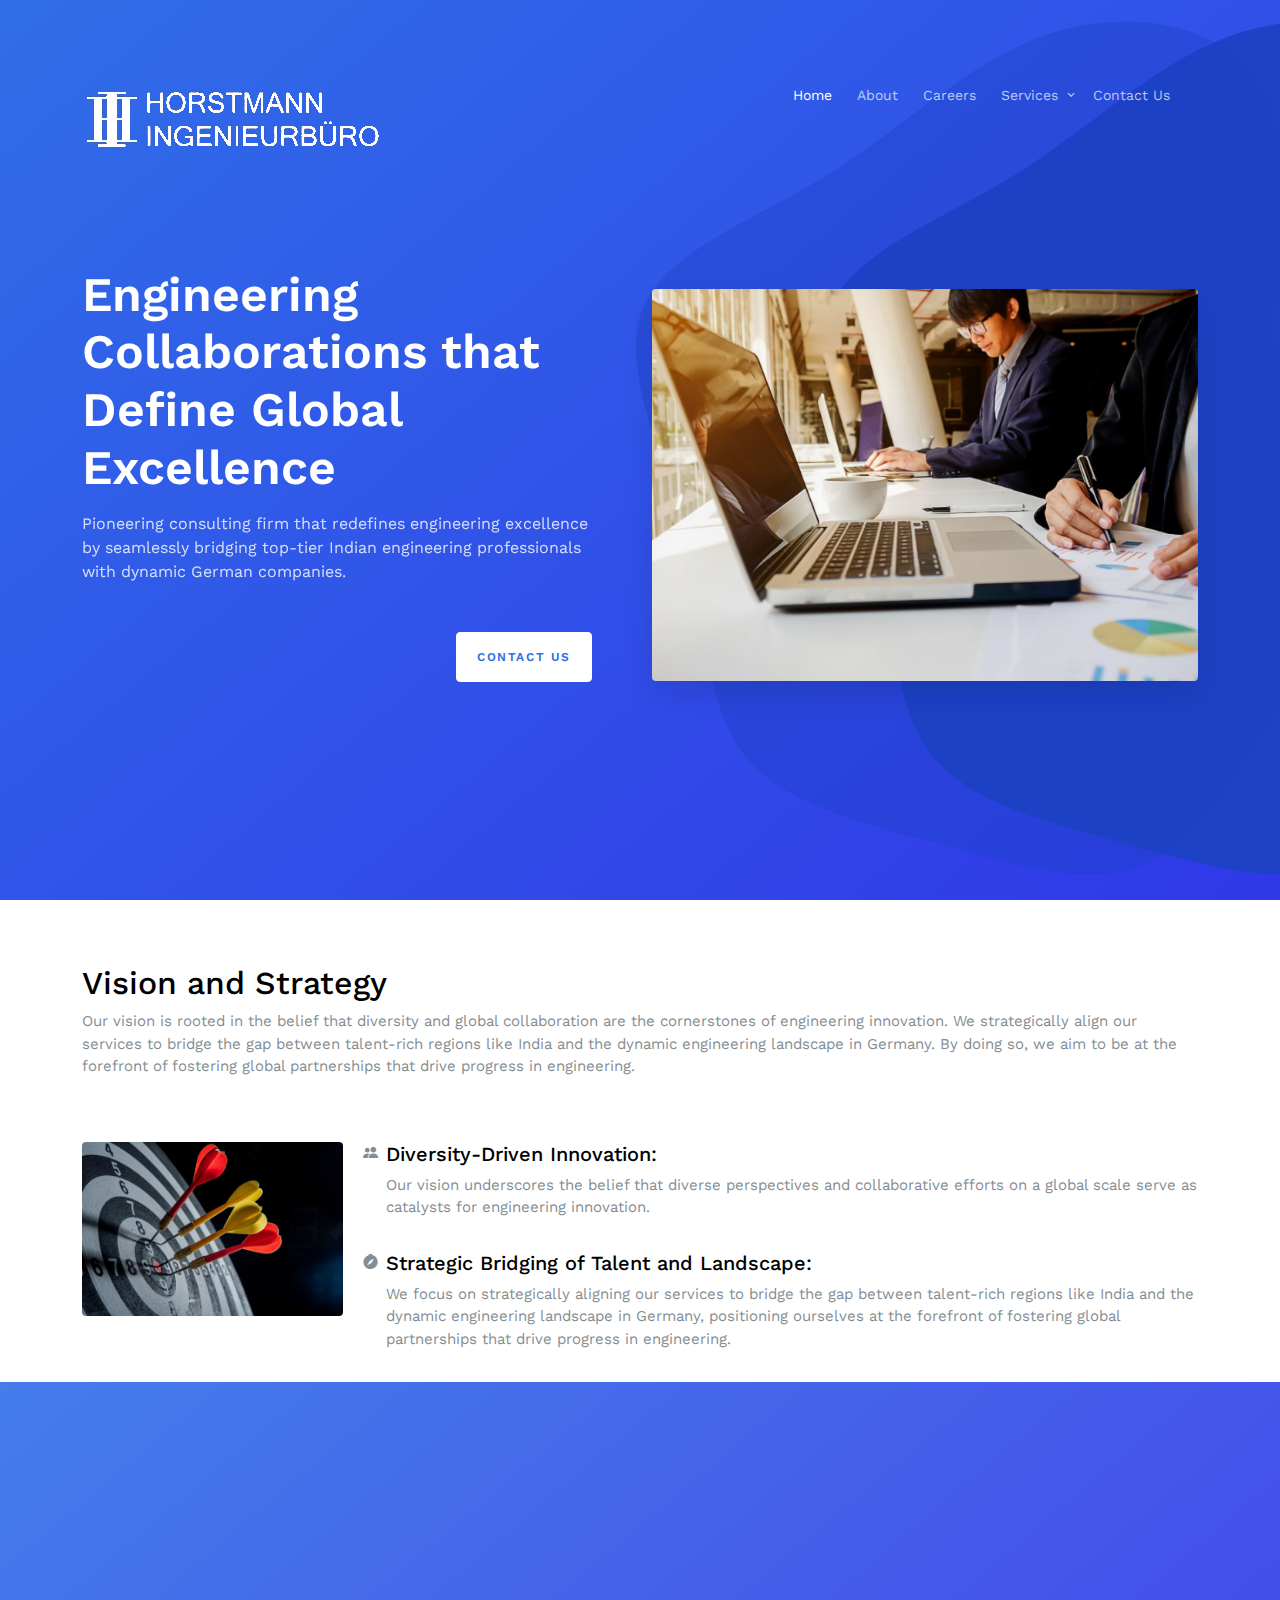
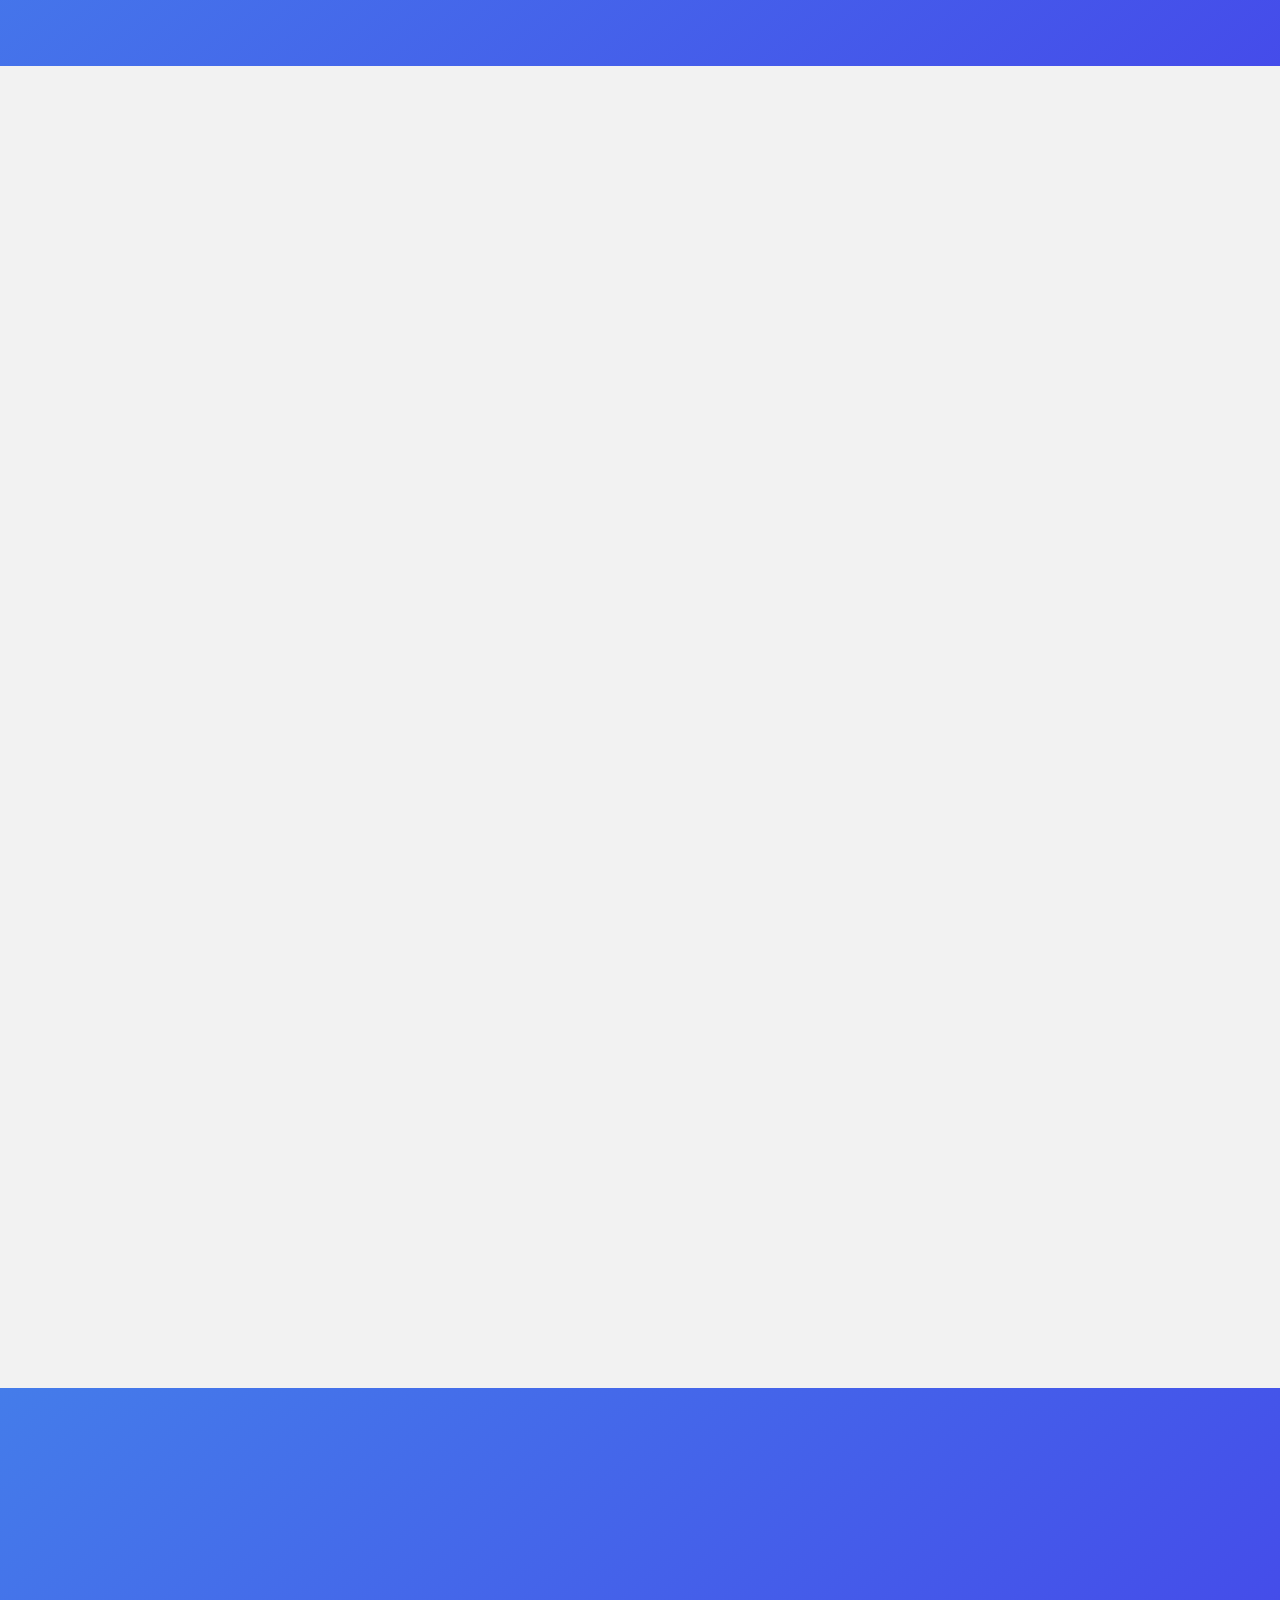
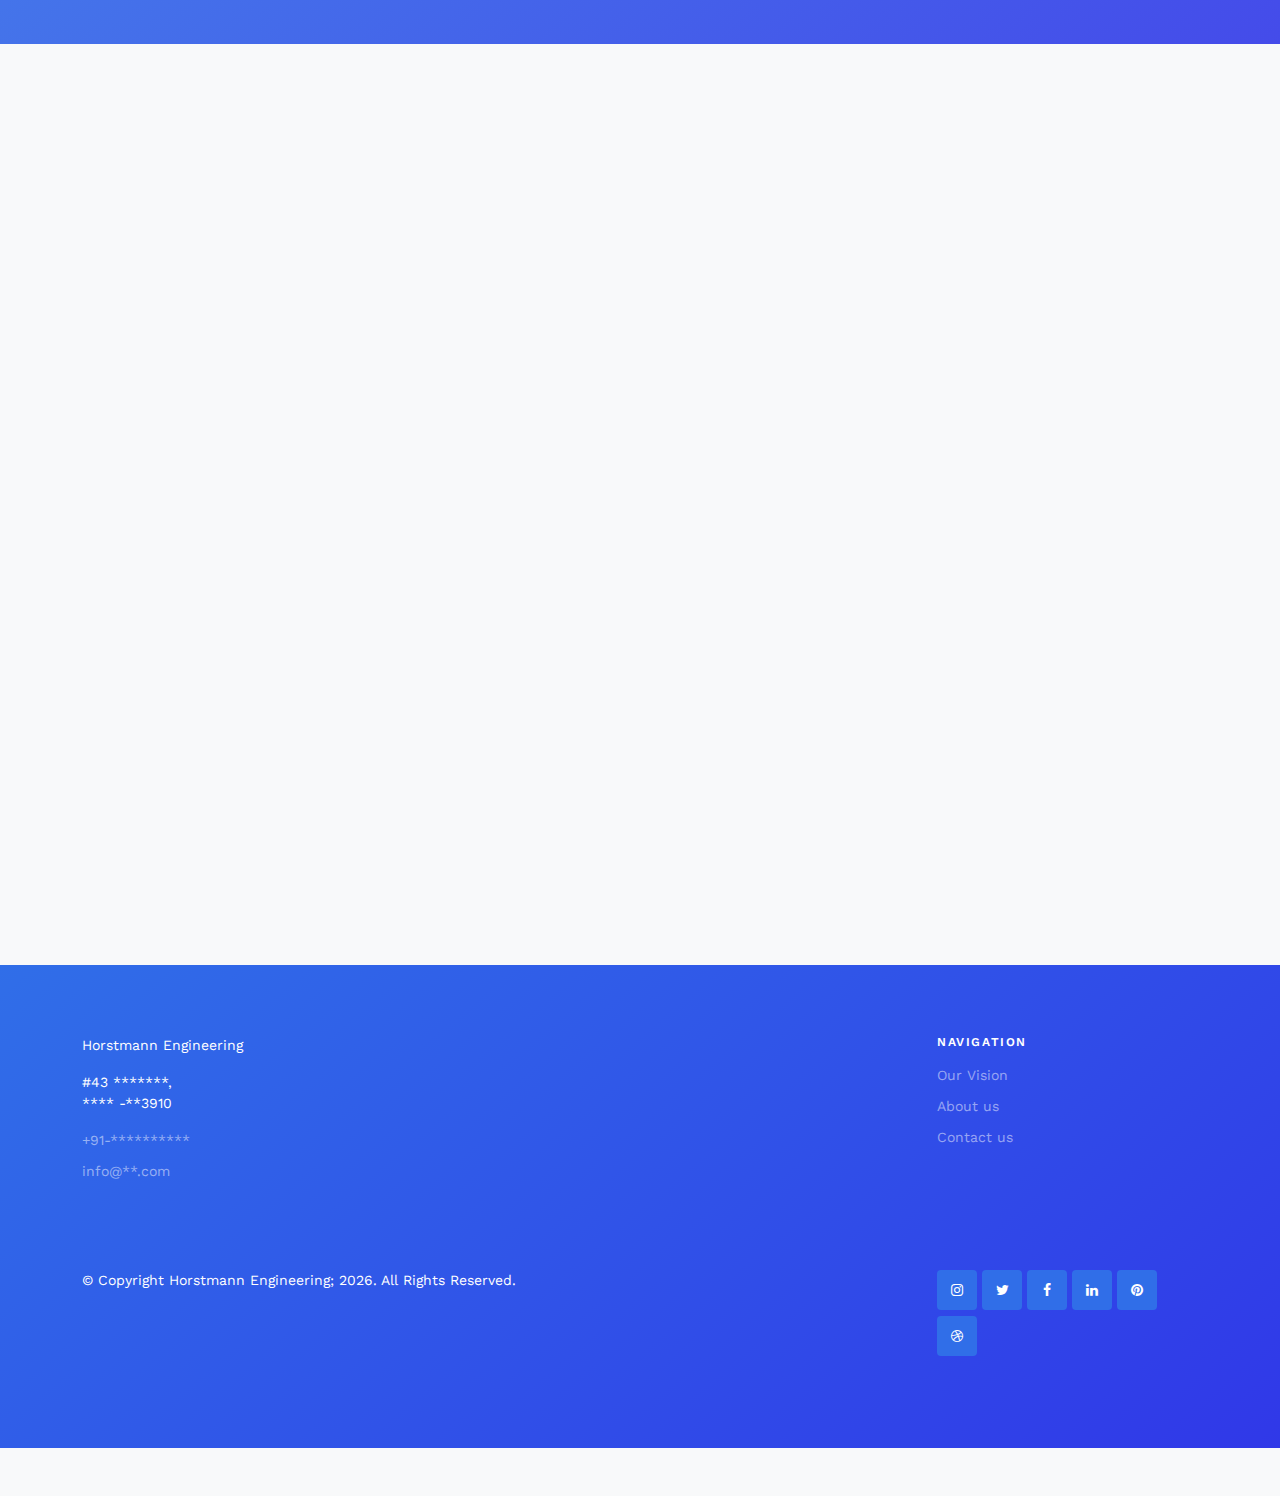
<file: index.html>
<!-- /*
* Template Name: Financing
* Template Author: Untree.co
* Template URI: https://untree.co/
* License: https://creativecommons.org/licenses/by/3.0/
*/ -->
<!doctype html>
<html lang="en">
<head>
	<meta charset="utf-8">
	<meta name="viewport" content="width=device-width, initial-scale=1">
	<meta name="author" content="Untree.co">

	<!-- icon -->
	<link rel="shortcut icon" href="">

	<meta name="description" content="" />
	<meta name="keywords" content="bootstrap, bootstrap5" />

	<link rel="preconnect" href="https://fonts.googleapis.com">
	<link rel="preconnect" href="https://fonts.gstatic.com" crossorigin>
	<link href="https://fonts.googleapis.com/css2?family=Work+Sans:wght@400;600;700&display=swap" rel="stylesheet">


	<link rel="stylesheet" href="fonts/icomoon/style.css">
	<link rel="stylesheet" href="fonts/flaticon/font/flaticon.css">

	<link rel="stylesheet" href="https://cdn.jsdelivr.net/npm/bootstrap-icons@1.8.1/font/bootstrap-icons.css">

	<link rel="stylesheet" href="css/tiny-slider.css">
	<link rel="stylesheet" href="css/aos.css">
	<link rel="stylesheet" href="css/glightbox.min.css">
	<link rel="stylesheet" href="css/style.css">

	<link rel="stylesheet" href="css/flatpickr.min.css">
	<link href="images/icon.jpg" rel="icon">
	



	<title>Horstmann Engineering</title>

	<script>
		function googleTranslateElementInit(){
			new google.translate.TranslateElement(
				{pageLanguage: 'en'},
				'google_translate_element'
			)
		};
	</script>
</head>
<body>

<!-- google translate -->
<div id="google_translate_element"></div>

	<div class="site-mobile-menu site-navbar-target">
		<div class="site-mobile-menu-header">
			<div class="site-mobile-menu-close">
				<span class="icofont-close js-menu-toggle"></span>
			</div>
		</div>
		<div class="site-mobile-menu-body"></div>
	</div>

	<nav class="site-nav">
		<div class="container">
			<div class="menu-bg-wrap">
				<div class="site-navigation">
					<div class="row g-0 align-items-center">
						<div class="col-7">
							<!-- <a href="/" class="logo m-0 float-start">Horstmann Engineering<span class="text-primary">.</span></a> -->
							<!-- <br> -->
							<h1 class="logo me-auto mt-5"><a href="/"><img src="images/logo.jpg" alt="Duxes"><span> </span></a></h1>
						</div>
						<div class="col-5 text-center ">
							<ul class="js-clone-nav d-none d-lg-inline-block text-start site-menu mx-auto">
								<li class="active"><a href="/">Home</a></li>
								<li><a href="about.html">About</a></li>
								<li><a href="career.html">Careers</a></li>

								<li class="has-children">
									<a href="#">Services</a>
									<ul class="dropdown">
										<li>
											<a href="contract.html">Contracts</a>
											
										</li>
										<li>
											<a href="competencies.html">Competencies</a>
											
										</li>
										<li>
											<a href="architectural.html">Architectural Roles</a>
											
										</li>
										<li>
											<a href="simulationandtesting.html">Simulation and Testing</a>
											
										</li>
										<li>
											<a href="engineeringspecili.html">Engineering Specializations</a>
											
										</li>
										
									</ul>
								</li>
								
								<li><a href="contact.html">Contact Us</a></li>
							</ul>
						</div>
					</div>
				</div>
			</div>
		</div>
	</nav>

	<div class="hero overlay">
		<img src="images/blob.svg" alt="" class="img-fluid blob">
		<div class="container">
			<div class="row align-items-center justify-content-between pt-5">
				<div class="col-lg-6 text-center text-lg-start pe-lg-5">
					<h1 class="heading text-white mb-3" data-aos="fade-up"> Engineering Collaborations that Define Global Excellence</h1>
					<p class="text-white mb-5" data-aos="fade-up" data-aos-delay="100">Pioneering consulting firm that redefines engineering excellence by seamlessly bridging top-tier Indian engineering professionals with dynamic German companies.</p>
					<div class="align-items-center mb-5 mm" data-aos="fade-up" data-aos-delay="200">
					</div>
					<div class="text-end" data-aos="fade-up" data-aos-delay="100">
			
						<a href="contact.html" class="btn btn-outline-white-reverse">Contact us</a>
					</div>
				</div>
				<div class="col-lg-6" data-aos="fade-up" data-aos-delay="300">
					<br>
					<div class="img-wrap">
						<img src="images/he-1.jpg" alt="Image" class="img-fluid rounded">
					</div>
				</div>
			</div>
		</div>
	</div>


	<div class="section">
		<div class="container">
			<div class="row justify-content-between">
				<div class="mb-5">
					<h2 class="text-black h2"> Vision and Strategy</h2>
					<p>Our vision is rooted in the belief that diversity and global collaboration are the cornerstones of engineering innovation. We strategically align our services to bridge the gap between talent-rich regions like India and the dynamic engineering landscape in Germany. By doing so, we aim to be at the forefront of fostering global partnerships that drive progress in engineering.</p>
				</div>
				<div class="col-lg-3 mb-4 mb-lg-0">
					<img src="images/vision.jpg" alt="Image" class="img-fluid rounded">
				</div>
				<div class="col-lg-9 ps-lg-2">
					<div class="d-flex mb-3 service-alt">
						<div>
							<span class="bi bi-people-fill me-2"></span>
						</div>
						<div>
							<h3>Diversity-Driven Innovation:</h3>
							<p>Our vision underscores the belief that diverse perspectives and collaborative efforts on a global scale serve as catalysts for engineering innovation.</p>
						</div>
					</div>

					<div class="d-flex mb-3 service-alt">
						<div>
							<span class="bi bi-compass-fill me-2"></span>
						</div>
						<div>
							<h3>Strategic Bridging of Talent and Landscape:</h3>
							<p>We focus on strategically aligning our services to bridge the gap between talent-rich regions like India and the dynamic engineering landscape in Germany, positioning ourselves at the forefront of fostering global partnerships that drive progress in engineering.</p>
						</div>
					</div>

				</div>

			</div>
		</div>
	</div>



	<div class="section sec-cta overlay" style="background-image: url('images/bghero.jpg')">
		<div class="container">
			<div class="row justify-content-between align-items-center">
				<div class="col-lg-12" data-aos="fade-up" data-aos-delay="0">
					<h3>Crafting the Future of Innovation and Collaboration in Engineering Consulting</h3>
					<p>Transcends the traditional consulting model, embodying a dynamic community of forward-thinking individuals, innovators, and collaborators. Together, we are reshaping the landscape of engineering consulting, embarking on a transformative journey project by project. Whether you're a company in search of skilled engineering talent or an engineer seeking exciting opportunities, we extend an invitation to join our narrative of innovation and success. Become an integral part of our vibrant community, where expertise converges with creativity, and together, we redefine the future of engineering excellence.</p>
				</div>
				<div class="text-end" data-aos="fade-up" data-aos-delay="100">
				
					<a href="about.html" class="btn btn-outline-white-reverse">More About Us</a>
				</div>
			</div>
		</div>
	</div>



<div class="section sec-services">
	<div class="container">
		<div class="row mb-5">
			<div class="col-lg-12 mx-auto text-center" data-aos="fade-up">
				<h2 class="heading text-primary">Our Services</h2>
				<p>Horstmann Engineering extends a warm welcome to a realm where engineering brilliance converges with customized collaboration. Our diverse services range from dynamic workforce solutions to transparent work contracts, ensuring flexibility and clarity in every project engagement. Uncover a spectrum of competencies, including strategic management, project and product management, market surveillance, and sales/aftersales. From architects to IT specialists, we bring precision to requirements design, system architecture, simulation solutions, and testing. Join us on a transformative journey in redefining engineering, where each contract is meticulously crafted, and every collaboration propels us forward into the realm of innovation.</p>
			</div>
		</div>

		<div class="row justify-content-center">
			<div class="col-12 col-sm-6 col-md-6 col-lg-4 " data-aos="fade-up">

				<div class="service text-center">
					<img src="images/contracts-1.jpg" class="card-img-top" alt="...">
					<div>
						<br>
						<h3>Contracts</h3>
						<p class="mb-4">Far far away, behind the word mountains, far from the countries Vokalia and Consonantia, there live the blind texts. </p>
						<p><a href="contract.html" class="btn btn-outline-primary py-2 px-3">Read more</a></p>
					</div>
				</div>

			</div>
			<div class="col-12 col-sm-6 col-md-6 col-lg-4" data-aos="fade-up" data-aos-delay="100">
				<div class="service text-center">
					<img src="images/comp-2.jpg" class="card-img-top" alt="...">
					<div>
						<br>
						<h3>Competencies</h3>
						<p class="mb-4">Far far away, behind the word mountains, far from the countries Vokalia and Consonantia, there live the blind texts. </p>
						<p><a href="competencies.html" class="btn btn-outline-primary py-2 px-3">Read more</a></p>
					</div>
				</div>
			</div>
			<div class="col-12 col-sm-6 col-md-6 col-lg-4" data-aos="fade-up" data-aos-delay="200">
				<div class="service text-center">
					<img src="images/ar-3.jpg" class="card-img-top" alt="...">
					<div>
						<br>
						<h3>Architectural Roles</h3>
						<p class="mb-4">Far far away, behind the word mountains, far from the countries Vokalia and Consonantia, there live the blind texts. </p>
						<p><a href="architectural.html" class="btn btn-outline-primary py-2 px-3">Read more</a></p>
					</div>
				</div>
			</div>
			<div class="col-12 col-sm-6 col-md-6 col-lg-4" data-aos="fade-up" data-aos-delay="100">

				<div class="service text-center">
					<img src="images/st-4.jpg" class="card-img-top" alt="...">
					<div>
						<br>
						<h3>Simulation and Testing</h3>
						<p class="mb-4">Far far away, behind the word mountains, far from the countries Vokalia and Consonantia, there live the blind texts. </p>
						<p><a href="simulationandtesting.html" class="btn btn-outline-primary py-2 px-3">Read more</a></p>
					</div>
				</div>

			</div>
			<div class="col-12 col-sm-6 col-md-6 col-lg-4" data-aos="fade-up" data-aos-delay="200">
				<div class="service text-center">
					<img src="images/es-5.jpg" class="card-img-top" alt="...">
					
					<div>
						<br>
						<h3>Engineering Specializations</h3>
						<p class="mb-4">Far far away, behind the word mountains, far from the countries Vokalia and Consonantia, there live the blind texts. </p>
						<p><a href="engineeringspecili.html" class="btn btn-outline-primary py-2 px-3">Read more</a></p>
					</div>
				</div>
			</div>
			</div>

		</div>
	</div>
</div>


<div class="section sec-cta overlay" style="background-image: url('images/scope.jpeg')">
	<div class="container">
		<div class="row justify-content-between align-items-center">
			<div class="col-lg-12" data-aos="fade-up" data-aos-delay="0">
				<h3>Integrated Engineering Solutions</h3>
				<p>Offers a comprehensive scope of services tailored to meet the diverse needs of engineering projects. From project inception to after-sales support, our extensive range encompasses development services, efficient project management, proactive market analysis, precise requirements definition, expert prototype and sample construction, streamlined manufacturing processes, optimized series production, rigorous testing protocols, dedicated service offerings, efficient material management, seamless logistics solutions, and stringent quality control measures. With a commitment to innovation, precision, and efficiency at every stage, we ensure the success of projects by delivering high-quality products that exceed expectations. Our after-sales support further guarantees customer satisfaction through ongoing assistance and maintenance, reinforcing a positive and lasting customer experience.</p>
			</div>
		</div>
	</div>
</div>

<div class="section sec-portfolio bg-light pb-5	">
	<div class="container">
		<div class="row mb-5">
			<div class="col-lg-12 mx-auto text-center ">
				<h2 class="heading text-primary mb-3" data-aos="fade-up" data-aos-delay="0">Innovative Engineering Solutions Across Industries</h2>
				<p class="mb-4" data-aos="fade-up" data-aos-delay="100">Excelling across diverse sectors such as consumer products, industrial engineering, automotive, aviation, and information technology, this engineering firm utilizes innovative solutions. They enhance consumer experiences, drive efficiency in industrial projects, innovate in automotive engineering, provide precision solutions for aviation, and contribute significantly to the dynamic Information Technology field. Their impact spans cutting-edge designs, efficient manufacturing processes, and technological advancements across various industries.
				</p>

				<div id="post-slider-nav" data-aos="fade-up" data-aos-delay="200">
					<button class="btn btn-primary py-2" class="prev" data-controls="prev">Prev</button>
					<button class="btn btn-primary py-2" class="next" data-controls="next">Next</button>
				</div>

			</div>
			
		</div>

	
	
	</div>

	
	

	 <div class="post-slider-wrap" data-aos="fade-up" data-aos-delay="300">
		<div id="post-slider" class="post-slider"> 
			
			
			



			
			<div class="item">
				<div class="card d-block">
					
					<div class="card">
					<img src="images/cons-1.jpg" class="card-img-top" alt="Image">
					<span class="border border-white"></span>
				</div>
					<div class="card-body">
						<h5 class="card-title d-flex justify-content-center">Consumer</h5>
						<p>The company focuses on enhancing consumer experiences by leveraging expertise in cutting-edge product design and efficient manufacturing processes. </p>
					</div>
				</div>
			</div>

			<div class="item">
				<div class="card">
					<div class="card">
					<img src="images/indu-2.jpg" class="card-img-top" alt="Image">
				</div>
					<div class="card-body">
						<h5 class="card-title d-flex justify-content-center">Industry</h5>
						<p>Horstmann Engineering drives efficiency and innovation in industrial engineering projects, offering solutions that cover the entire industrial spectrum and integrate advanced technologies seamlessly.</p>
					</div>
				</div>
			</div>

			<div class="item">
				<div class="card">
					<div class="card">
					<img src="images/auto.jpeg" class="card-img-top" alt="Image">
				</div>
					<div class="card-body">
						<h5 class="card-title d-flex justify-content-center">Automobile</h5>
						<p>Specializing in automotive engineering, the company navigates the fast-paced industry by conceptualizing futuristic vehicle designs and implementing advanced manufacturing techniques.</p>
					</div>
				</div>
			</div>

			<div class="item">
				<div class="card">
					<div class="card">
					<img src="images/avia-4.jpg" class="card-img-top" alt="Image">
				</div>
					<div class="card-body">
						<h5 class="card-title d-flex justify-content-center">Aviation</h5>
						<p>With a focus on precision engineering, Horstmann Engineering delivers solutions for the aviation sector, ensuring safety, efficiency, and the incorporation of cutting-edge technology in every project.</p>
					</div>
				</div>
			</div>

			<div class="item">
				<div class="card">
				<div class="card">
					<img src="images/it-5.jpg" class="card-img-top " alt="Image">
				</div>
					<div class="card-body">
						<h5 class="card-title d-flex justify-content-center">Information Technology</h5>
						<p> Playing a pivotal role in the dynamic field of IT, the company contributes to technological innovation through services ranging from software development to optimizing IT infrastructure.</p>
					</div>
				</div>
			</div>


		</div>
	</div> 

	
	




	<div class="site-footer">
		<div class="container">
			<div class="row">
				<div class="col-lg-9">
						<div class="widget">
						<p>Horstmann Engineering</p>
						<address>#43 *******, <br> **** -**3910</address>
						<ul class="list-unstyled links">
							<li><a href="tel://11234567890">+91-**********</a></li>
							<li><a href="mailto:info@mydomain.com">info@**.com</a></li>
						</ul>
					</div> <!-- /.widget -->
				</div> <!-- /.col-lg-4 -->
				
				<div class="col-lg-3">
					<div class="widget">
						<h3>Navigation</h3>
						<ul class="list-unstyled links mb-4">
							<li><a href="#">Our Vision</a></li>
							<li><a href="#">About us</a></li>
							<li><a href="#">Contact us</a></li>
						</ul>

							</div> <!-- /.widget -->
				</div> <!-- /.col-lg-4 -->
			</div> <!-- /.row -->

			<div class="row mt-5">
				<div class="col-9">
					<!-- 
              **==========
              NOTE: 
              Please don't remove this copyright link unless you buy the license here https://untree.co/license/  
              **==========
            -->

            <p> &copy Copyright Horstmann Engineering; <script>document.write(new Date().getFullYear());</script>. All Rights Reserved. <!-- License information: https://untree.co/license/ -->
            </p>
          </div>
		  <div class="col-3">
						<ul class="list-unstyled social">
							<li><a href="#"><span class="icon-instagram"></span></a></li>
							<li><a href="#"><span class="icon-twitter"></span></a></li>
							<li><a href="#"><span class="icon-facebook"></span></a></li>
							<li><a href="#"><span class="icon-linkedin"></span></a></li>
							<li><a href="#"><span class="icon-pinterest"></span></a></li>
							<li><a href="#"><span class="icon-dribbble"></span></a></li>
						</ul>
		  </div>
        </div>
      </div> <!-- /.container -->
    </div> <!-- /.site-footer -->

    <!-- Preloader -->
    <div id="overlayer"></div>
    <div class="loader">
    	<div class="spinner-border text-primary" role="status">
    		<span class="visually-hidden">Loading...</span>
    	</div>
    </div>


    <script src="js/bootstrap.bundle.min.js"></script>
    <script src="js/tiny-slider.js"></script>

    <script src="js/flatpickr.min.js"></script>


    <script src="js/aos.js"></script>
    <script src="js/glightbox.min.js"></script>
    <script src="js/navbar.js"></script>
    <script src="js/counter.js"></script>
    <script src="js/custom.js"></script>


<!-- <script src="general.js"></script> -->
	<script src="https://translate.google.com/translate_a/element.js?cb=googleTranslateElementInit"></script>
	

	

  </body>
  </html>
</file>
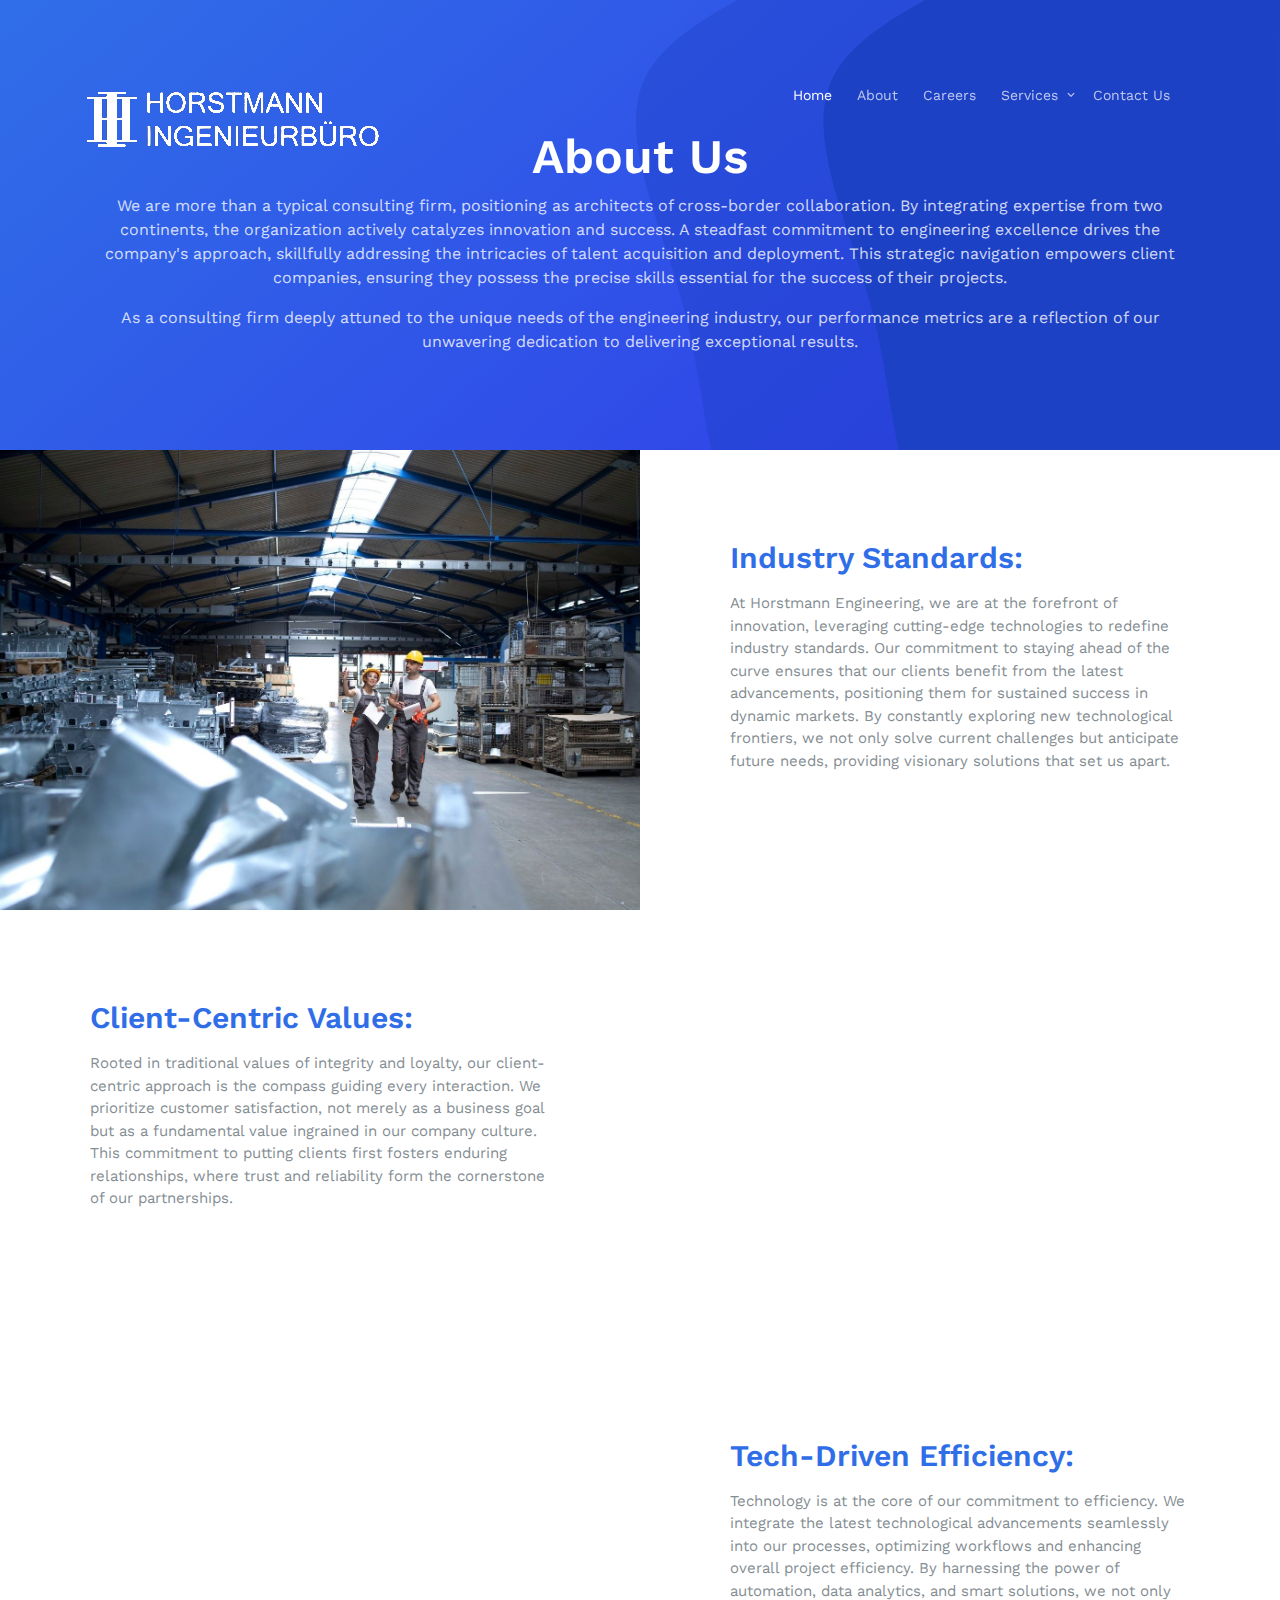
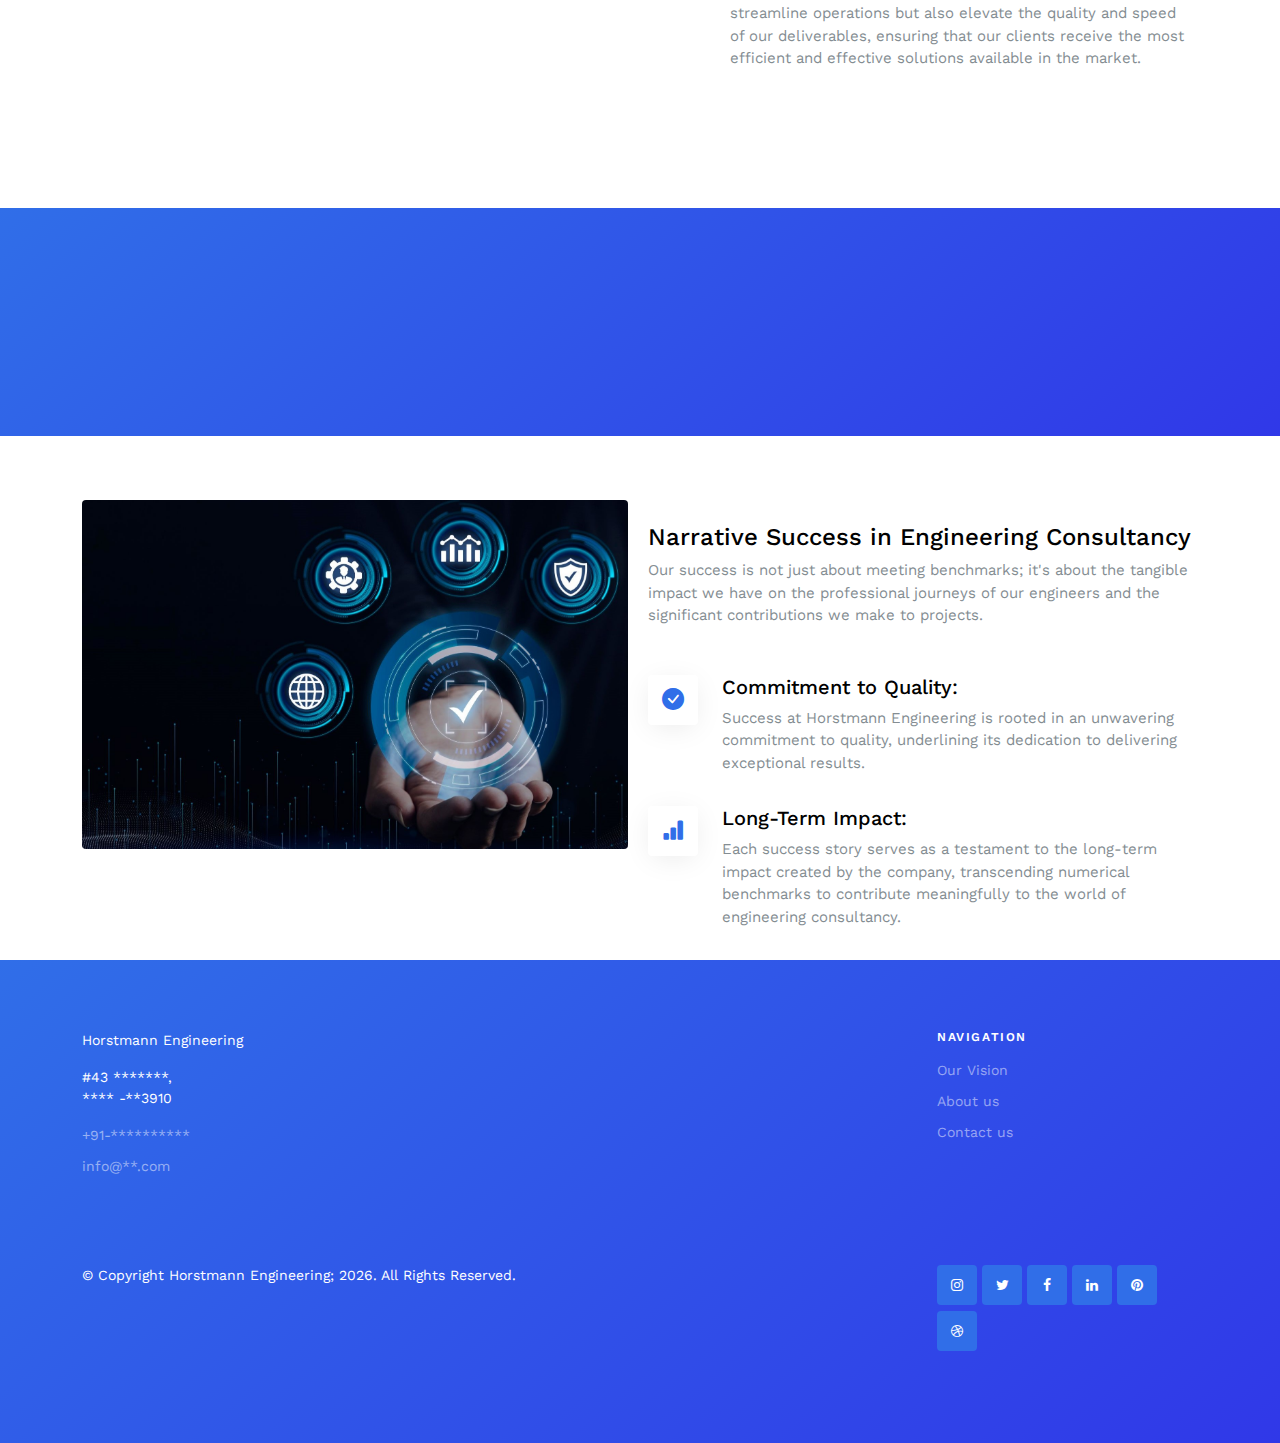
<file: about.html>
<!-- /*
* Template Name: Financing
* Template Author: Untree.co
* Template URI: https://untree.co/
* License: https://creativecommons.org/licenses/by/3.0/
*/ -->
<!doctype html>
<html lang="en">
<head>
	<meta charset="utf-8">
	<meta name="viewport" content="width=device-width, initial-scale=1">
	<meta name="author" content="Untree.co">

	<link rel="shortcut icon" href="****">  <!-- Website ICON  -->

	<meta name="description" content="" />
	<meta name="keywords" content="bootstrap, bootstrap5" />

	<link rel="preconnect" href="https://fonts.googleapis.com">
	<link rel="preconnect" href="https://fonts.gstatic.com" crossorigin>
	<link href="https://fonts.googleapis.com/css2?family=Work+Sans:wght@400;600;700&display=swap" rel="stylesheet">


	<link rel="stylesheet" href="fonts/icomoon/style.css">
	<link rel="stylesheet" href="fonts/flaticon/font/flaticon.css">

	<link rel="stylesheet" href="https://cdn.jsdelivr.net/npm/bootstrap-icons@1.8.1/font/bootstrap-icons.css">

	<link rel="stylesheet" href="css/tiny-slider.css">
	<link rel="stylesheet" href="css/aos.css">
	<link rel="stylesheet" href="css/glightbox.min.css">
	<link rel="stylesheet" href="css/style.css">
	<link href="images/icon.jpg" rel="icon">
	<link rel="stylesheet" href="css/flatpickr.min.css">


	<title>Horstmann Engineering</title>
	<script>
		function googleTranslateElementInit(){
			new google.translate.TranslateElement(
				{pageLanguage: 'en'},
				'google_translate_element'
			)
		};
	</script>
</head>
<body>



	<!-- google translator -->
	<div id="google_translate_element"></div>





	<div class="site-mobile-menu site-navbar-target">
		<div class="site-mobile-menu-header">
			<div class="site-mobile-menu-close">
				<span class="icofont-close js-menu-toggle"></span>
			</div>
		</div>
		<div class="site-mobile-menu-body"></div>
	</div>

	<nav class="site-nav">
		<div class="container">
			<div class="menu-bg-wrap">
				<div class="site-navigation">
					<div class="row g-0 align-items-center">
						<div class="col-7">
							<!-- <a href="index.html" class="logo m-0 float-start">Horstmann Engineering<span class="text-primary">.</span></a> -->
							<!-- <br> -->
							<h1 class="logo me-auto mt-5"><a href="/"><img src="images/logo.jpg" alt="Duxes"><span> </span></a></h1>
						</div>
						<div class="col-5 text-center ">
							<ul class="js-clone-nav d-none d-lg-inline-block text-start site-menu mx-auto">
								<li class="active"><a href="index.html">Home</a></li>
								<li><a href="#">About</a></li>
								<li><a href="career.html">Careers</a></li>

								<li class="has-children">
									<a href="#">Services</a>
									<ul class="dropdown">
										<li>
											<a href="contract.html">Contracts</a>
											
										</li>
										<li>
											<a href="competencies.html">Competencies</a>
										</li>
										<li>
											<a href="architectural.html">Architectural Roles</a>
										</li>
										<li>
											<a href="simulationandtesting.html">Simulation and Testing</a>
												</li>
										<li>
											<a href="engineeringspecili.html">Engineering Specializations</a>
												</li>
										
									</ul>
								</li>
								<li><a href="contact.html">Contact Us</a></li>
							</ul>
						</div>
					</div>
				</div>
			</div>
		</div>
	</nav>

	<div class="hero overlay inner-page">
		<img src="images/blob.svg" alt="" class="img-fluid blob">
		<div class="container">
			<div class="row align-items-center justify-content-center text-center pt-5">
				<div class="col-lg-12">
					<h3 class="heading text-white" data-aos="fade-up">About Us</h3>
					<p>We are more than a typical consulting firm, positioning as architects of cross-border collaboration. By integrating expertise from two continents, the organization actively catalyzes innovation and success. A steadfast commitment to engineering excellence drives the company's approach, skillfully addressing the intricacies of talent acquisition and deployment. This strategic navigation empowers client companies, ensuring they possess the precise skills essential for the success of their projects.</p>
					<p> As a consulting firm deeply attuned to the unique needs of the engineering industry, our performance metrics are a reflection of our unwavering dedication to delivering exceptional results. </p>
				</div>
			</div>
		</div>
	</div>

	<div class="section sec-halfs py-0">
		<div class="half-content d-lg-flex align-items-stretch">
			<div class="img" style="background-image: url('images/is.jpg')" data-aos="fade-in" data-aos-delay="100">
				
			</div>
			<div class="text">
				<h2 class="heading text-primary mb-3">Industry Standards:</h2>
				<p class="mb-5">At Horstmann Engineering, we are at the forefront of innovation, leveraging cutting-edge technologies to redefine industry standards. Our commitment to staying ahead of the curve ensures that our clients benefit from the latest advancements, positioning them for sustained success in dynamic markets. By constantly exploring new technological frontiers, we not only solve current challenges but anticipate future needs, providing visionary solutions that set us apart.</p>
			</div>
		</div>

		<div class="half-content d-lg-flex align-items-stretch">
			<div class="img order-md-2" style="background-image: url('images/ccv.jpg')" data-aos="fade-in">
				
			</div>
			<div class="text">
				<h2 class="heading text-primary mb-3">Client-Centric Values:</h2>
				<p class="mb-5">Rooted in traditional values of integrity and loyalty, our client-centric approach is the compass guiding every interaction. We prioritize customer satisfaction, not merely as a business goal but as a fundamental value ingrained in our company culture. This commitment to putting clients first fosters enduring relationships, where trust and reliability form the cornerstone of our partnerships.</p>
			</div>
		</div>
		<div class="half-content d-lg-flex align-items-stretch">
			<div class="img" style="background-image: url('images/ead.jpg')" data-aos="fade-in" data-aos-delay="100">
				
			</div>
			<div class="text">
				<h2 class="heading text-primary mb-3">Tech-Driven Efficiency:</h2>
				<p class="mb-5">Technology is at the core of our commitment to efficiency. We integrate the latest technological advancements seamlessly into our processes, optimizing workflows and enhancing overall project efficiency. By harnessing the power of automation, data analytics, and smart solutions, we not only streamline operations but also elevate the quality and speed of our deliverables, ensuring that our clients receive the most efficient and effective solutions available in the market.
				</p>
			</div>
		</div>
	</div>

	<div class="section sec-features">
		<div class="container ">
			<div class="row g-5 d-flex justify-content-center">
				<div class="col-12 col-sm-6 col-md-6 col-lg-4" data-aos="fade-up" data-aos-delay="0">
					<div class="feature d-flex">
						<span class="bi-wallet-fill"></span>
						<div>
							<h3>Architects of Cross-Border Collaboration</h3>
							<p>Horstmann Engineering goes beyond conventional consulting, actively shaping cross-border collaboration by harnessing expertise from two continents.</p>
						</div>
					</div>
				</div>
				<div class="col-12 col-sm-6 col-md-6 col-lg-4" data-aos="fade-up" data-aos-delay="100">
					<div class="feature d-flex">
						<span class="bi-gear-wide"></span>
						
						<div>
							<h3>Engineering Excellence as a Driver</h3>
							<p>The organization prioritizes engineering excellence, serving as a cornerstone for their operations and ensuring a high standard in every aspect of their work.</p>
						</div>
					</div>
				</div>
				<div class="col-12 col-sm-6 col-md-6 col-lg-4" data-aos="fade-up" data-aos-delay="200">
					<div class="feature d-flex">
						<span class="bi-pie-chart-fill"></span>
						<div>
							<h3>Strategic Talent Navigation</h3>
							<p>Navigating the complexities of talent acquisition and deployment, Horstmann Engineering empowers client companies by strategically aligning the right skills with project requirements.</p>
						</div>
					</div>
				</div>
			</div>
		</div>
	</div>

	
	



	<div class="section">
		<div class="container">
			<div class="row justify-content-between">
				<div class="col-lg-6 mb-4 mb-lg-0">
					<img src="images/anp.jpg" alt="Image" class="img-fluid rounded
					">
				</div>
				<div class="col-lg-6 ps-lg-2">
					<div class="mb-5">
						<br>
						<h2 class="text-black h4">Narrative Success in Engineering Consultancy</h2>
						<p>Our success is not just about meeting benchmarks; it's about the tangible impact we have on the professional journeys of our engineers and the significant contributions we make to projects.</p>
					</div>
					<div class="d-flex mb-3 service-alt">
						<div>
							<span class="bi-check-circle-fill me-4"></span>
						</div>
						<div>
							<h3>Commitment to Quality:</h3>
							<p>Success at Horstmann Engineering is rooted in an unwavering commitment to quality, underlining its dedication to delivering exceptional results.	</p>
						</div>
					</div>

					<div class="d-flex mb-3 service-alt">
						<div>
							<span class="bi-bar-chart-fill me-4"></span>
						</div>
						<div>
							<h3>Long-Term Impact: </h3>
							<p>Each success story serves as a testament to the long-term impact created by the company, transcending numerical benchmarks to contribute meaningfully to the world of engineering consultancy.</p>
						</div>
					</div>

				</div>

			</div>
		</div>
	</div>


	<div class="site-footer">
		<div class="container">
			<div class="row">
				<div class="col-lg-9">
						<div class="widget">
						<p>Horstmann Engineering</p>
						<address>#43 *******, <br> **** -**3910</address>
						<ul class="list-unstyled links">
							<li><a href="tel://11234567890">+91-**********</a></li>
							<li><a href="mailto:info@mydomain.com">info@**.com</a></li>
						</ul>
					</div> <!-- /.widget -->
				</div> <!-- /.col-lg-4 -->
				
				<div class="col-lg-3">
					<div class="widget">
						<h3>Navigation</h3>
						<ul class="list-unstyled links mb-4">
							<li><a href="#">Our Vision</a></li>
							<li><a href="#">About us</a></li>
							<li><a href="#">Contact us</a></li>
						</ul>

							</div> <!-- /.widget -->
				</div> <!-- /.col-lg-4 -->
			</div> <!-- /.row -->

			<div class="row mt-5">
				<div class="col-9">
					<!-- 
              **==========
              NOTE: 
              Please don't remove this copyright link unless you buy the license here https://untree.co/license/  
              **==========
            -->

            <p> &copy Copyright Horstmann Engineering; <script>document.write(new Date().getFullYear());</script>. All Rights Reserved. <!-- License information: https://untree.co/license/ -->
            </p>
          </div>
		  <div class="col-3">
						<ul class="list-unstyled social">
							<li><a href="#"><span class="icon-instagram"></span></a></li>
							<li><a href="#"><span class="icon-twitter"></span></a></li>
							<li><a href="#"><span class="icon-facebook"></span></a></li>
							<li><a href="#"><span class="icon-linkedin"></span></a></li>
							<li><a href="#"><span class="icon-pinterest"></span></a></li>
							<li><a href="#"><span class="icon-dribbble"></span></a></li>
						</ul>
		  </div>
        </div>
      </div> <!-- /.container -->
    </div> <!-- /.site-footer -->

    <!-- Preloader -->
    <div id="overlayer"></div>
    <div class="loader">
    	<div class="spinner-border text-primary" role="status">
    		<span class="visually-hidden">Loading...</span>
    	</div>
    </div>


    <script src="js/bootstrap.bundle.min.js"></script>
    <script src="js/tiny-slider.js"></script>

    <script src="js/flatpickr.min.js"></script>


    <script src="js/aos.js"></script>
    <script src="js/glightbox.min.js"></script>
    <script src="js/navbar.js"></script>
    <script src="js/counter.js"></script>
    <script src="js/custom.js"></script>
	
	<script src="https://translate.google.com/translate_a/element.js?cb=googleTranslateElementInit"></script>
	
	


  </body>
  </html>
</file>
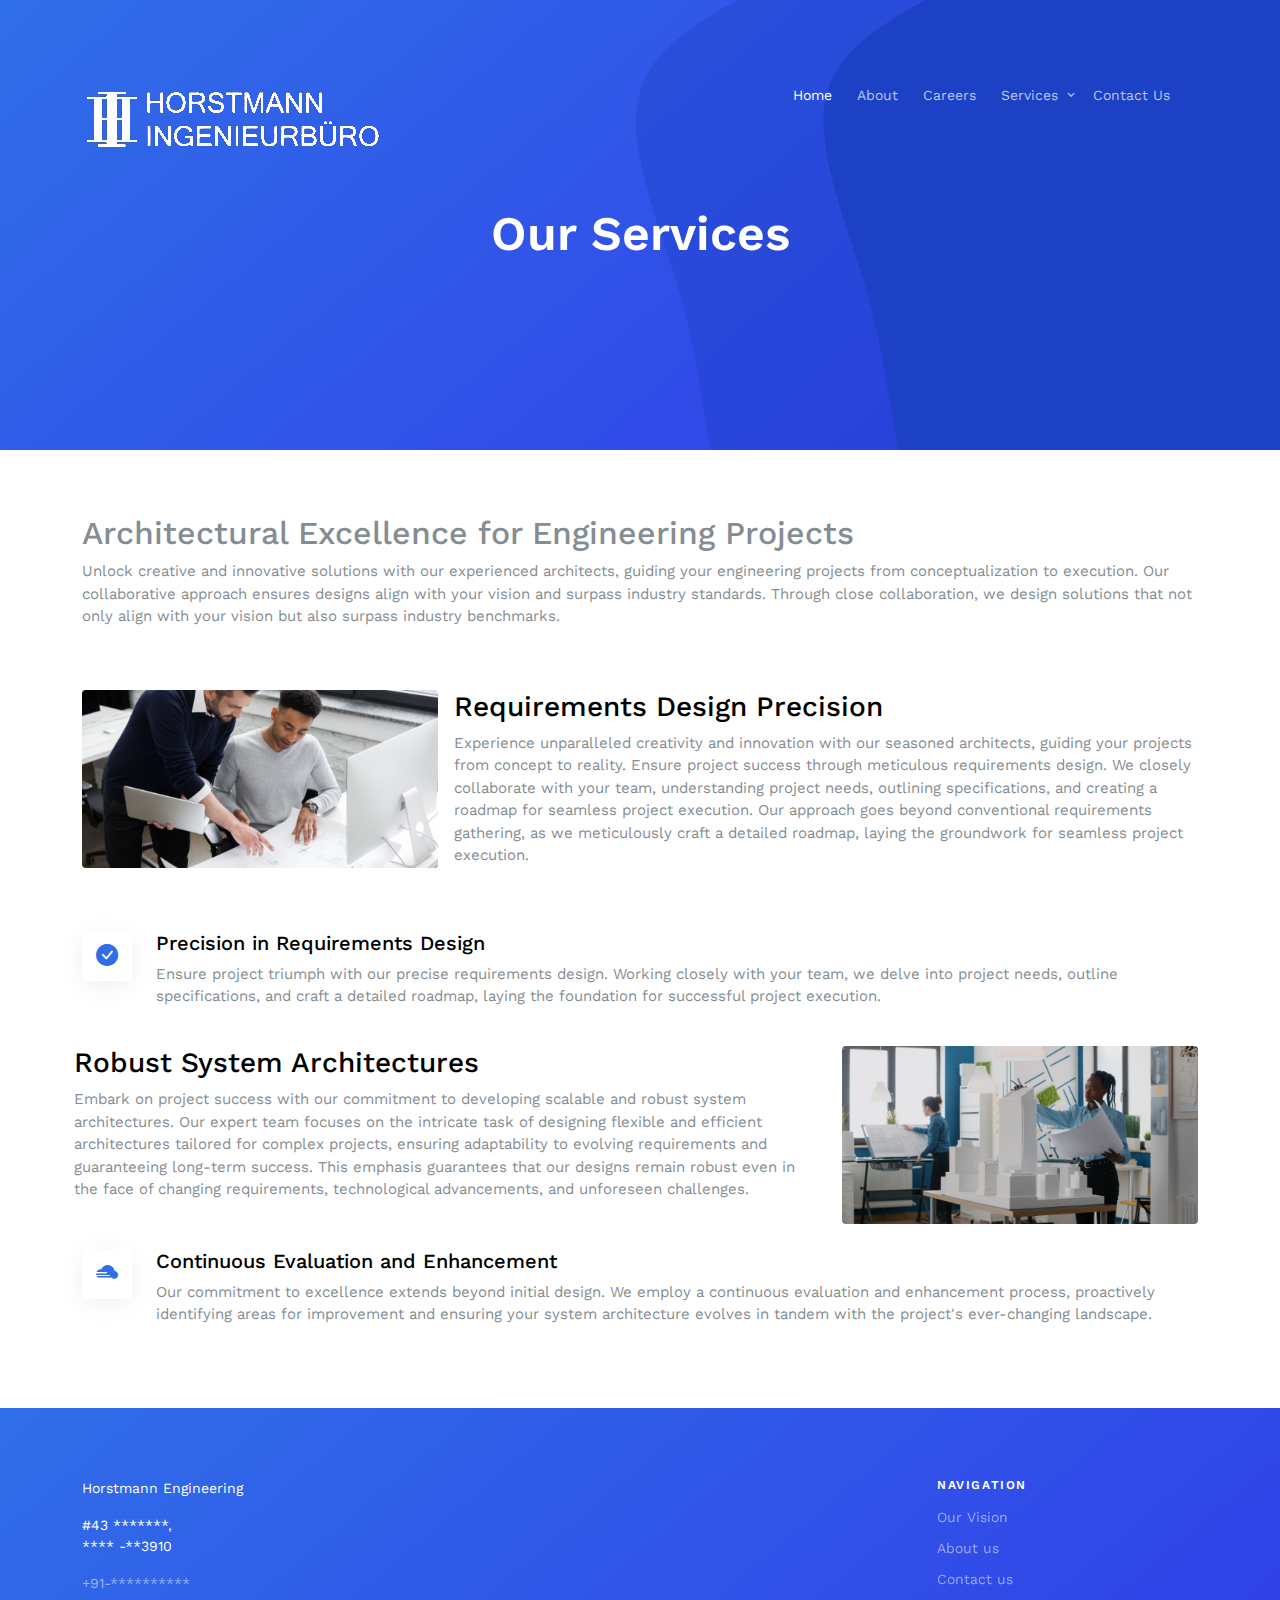
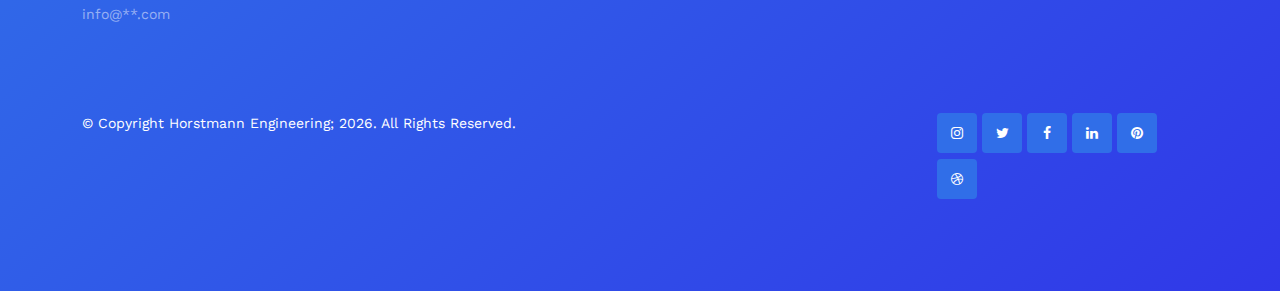
<file: architectural.html>
<!-- /*
* Template Name: Financing
* Template Author: Untree.co
* Template URI: https://untree.co/
* License: https://creativecommons.org/licenses/by/3.0/
*/ -->
<!doctype html>
<html lang="en">
<head>
	<meta charset="utf-8">
	<meta name="viewport" content="width=device-width, initial-scale=1">
	<meta name="author" content="Untree.co">

	<link rel="shortcut icon" href="****">  <!-- Website ICON  -->

	<meta name="description" content="" />
	<meta name="keywords" content="bootstrap, bootstrap5" />

	<link rel="preconnect" href="https://fonts.googleapis.com">
	<link rel="preconnect" href="https://fonts.gstatic.com" crossorigin>
	<link href="https://fonts.googleapis.com/css2?family=Work+Sans:wght@400;600;700&display=swap" rel="stylesheet">


	<link rel="stylesheet" href="fonts/icomoon/style.css">
	<link rel="stylesheet" href="fonts/flaticon/font/flaticon.css">

	<link rel="stylesheet" href="https://cdn.jsdelivr.net/npm/bootstrap-icons@1.8.1/font/bootstrap-icons.css">

	<link rel="stylesheet" href="css/tiny-slider.css">
	<link rel="stylesheet" href="css/aos.css">
	<link rel="stylesheet" href="css/glightbox.min.css">
	<link rel="stylesheet" href="css/style.css">
	<link href="images/icon.jpg" rel="icon">
	<link rel="stylesheet" href="css/flatpickr.min.css">


	<title>Horstmann Engineering</title>

	<script>
		function googleTranslateElementInit(){
			new google.translate.TranslateElement(
				{pageLanguage: 'de'},
				'google_translate_element'
			)
		};
	</script>


</head>
<body>


	<!-- google translator -->
	<div id="google_translate_element"></div>




	<div class="site-mobile-menu site-navbar-target">
		<div class="site-mobile-menu-header">
			<div class="site-mobile-menu-close">
				<span class="icofont-close js-menu-toggle"></span>
			</div>
		</div>
		<div class="site-mobile-menu-body"></div>
	</div>

	<nav class="site-nav">
		<div class="container">
			<div class="menu-bg-wrap">
				<div class="site-navigation">
					<div class="row g-0 align-items-center">
						<div class="col-7">
							<!-- <a href="index.html" class="logo m-0 float-start">Horstmann Engineering<span class="text-primary">.</span></a> -->
							<!-- <br> -->
							<h1 class="logo me-auto mt-5"><a href="/"><img src="images/logo.jpg" alt="Duxes"><span> </span></a></h1>
						</div>
						<div class="col-5 text-center ">
							<ul class="js-clone-nav d-none d-lg-inline-block text-start site-menu mx-auto">
								<li class="active"><a href="index.html">Home</a></li>
								<li><a href="about.html">About</a></li>
								<li><a href="career.html">Careers</a></li>

								<li class="has-children">
									<a href="#">Services</a>
									<ul class="dropdown">
										<li>
											<a href="contract.html">Contracts</a>
										</li>
										<li>
											<a href="competencies.html">Competencies</a>
										</li>
										<li>
											<a href="architectural.html">Architectural Roles</a>
										</li>
										<li>
											<a href="simulationandtesting.html">Simulation and Testing</a>
										</li>
										<li>
											<a href="engineeringspecili.html">Engineering Specializations</a>
											 
										</li>
										
									</ul>
								</li>
								
								<li><a href="contact.html">Contact Us</a></li>
							</ul>
						</div>
						
					</div>
				</div>
			</div>
		</div>
	</nav>






	
	<div class="hero overlay inner-page">
		<img src="images/blob.svg" alt="" class="img-fluid blob">
		<div class="container">
			<div class="row align-items-center justify-content-center text-center pt-5">
				<div class="col-lg-12">
					<h3 class="heading text-white" data-aos="fade-up">Our Services</h3>
                    <br>
				</div>
			</div>
		</div>
	</div>

	
	
	<div class="section">
		<div class="container">
			<div class="row justify-content-between">
               <div class="mb-4"> 
                <h2>Architectural Excellence for Engineering Projects</h2>
                <p>Unlock creative and innovative solutions with our experienced architects, guiding your engineering projects from conceptualization to execution. Our collaborative approach ensures designs align with your vision and surpass industry standards. Through close collaboration, we design solutions that not only align with your vision but also surpass industry benchmarks.</p>
                
               </div>

                <div class="col-lg-4 mb-4 mb-lg-2">
                    <br>
                    <img src="images/precision.jpg" alt="Image" class="img-fluid rounded">
                </div>
				<div class="col-lg-8 ps-lg-1">
                    <br>
					<div class="mb-5">
						<h2 class="text-black h3">Requirements Design Precision</h2>
						<p>Experience unparalleled creativity and innovation with our seasoned architects, guiding your projects from concept to reality. Ensure project success through meticulous requirements design. We closely collaborate with your team, understanding project needs, outlining specifications, and creating a roadmap for seamless project execution. Our approach goes beyond conventional requirements gathering, as we meticulously craft a detailed roadmap, laying the groundwork for seamless project execution.</p>
					</div>
				</div>
                <div class="d-flex mt-3 service-alt">
					<br>
                    <div>
                        <span class="bi-check-circle-fill me-4"></span>
                    </div>
                    <div>
                        <h3>Precision in Requirements Design</h3>
                         <p>Ensure project triumph with our precise requirements design. Working closely with your team, we delve into project needs, outline specifications, and craft a detailed roadmap, laying the foundation for successful project execution.</p>
                    </div>
                </div>
			</div>
            <div class="row justify-content-between">
                 <div class="col-lg-8 ps-lg-1">
                     <br>
                     <div class="mb-5">
                         <h2 class="text-black h3">Robust System Architectures</h2>
                         <p>Embark on project success with our commitment to developing scalable and robust system architectures. Our expert team focuses on the intricate task of designing flexible and efficient architectures tailored for complex projects, ensuring adaptability to evolving requirements and guaranteeing long-term success. This emphasis guarantees that our designs remain robust even in the face of changing requirements, technological advancements, and unforeseen challenges.</p>
                     </div>
                 </div>
                 <div class="col-lg-4 mb-4 mb-lg-2">
                    <br>
                    <img src="images/rsa.jpg" alt="Image" class="img-fluid rounded">
                </div>
                 <div class="d-flex mb-3 service-alt">
                     <div>
                         <span class="bi-cloud-fog2-fill me-4"></span>
                     </div>
                     <div>
                        <h3>Continuous Evaluation and Enhancement</h3>
                        <p>Our commitment to excellence extends beyond initial design. We employ a continuous evaluation and enhancement process, proactively identifying areas for improvement and ensuring your system architecture evolves in tandem with the project's ever-changing landscape.</p>
                        </div>
                 </div>
             </div>
             
            <div class="text-end" data-aos="fade-up" data-aos-delay="100">
			
                <a href="contact.html" class="btn btn-outline-white-reverse">Contact Us</a>
            </div>
        
        </div>

	</div>
    





	
	
	<div class="site-footer">
		<div class="container">
			<div class="row">
				<div class="col-lg-9">
					
					<div class="widget">
						<p>Horstmann Engineering</p>
						<address>#43 *******, <br> **** -**3910</address>
						<ul class="list-unstyled links">
							<li><a href="tel://11234567890">+91-**********</a></li>
							<li><a href="mailto:info@mydomain.com">info@**.com</a></li>
						</ul>
					</div> <!-- /.widget -->
				</div> <!-- /.col-lg-4 -->
				
				<div class="col-lg-3">
					<div class="widget">
						<h3>Navigation</h3>
						<ul class="list-unstyled links mb-4">
							<li><a href="#">Our Vision</a></li>
							<li><a href="#">About us</a></li>
							<li><a href="#">Contact us</a></li>
						</ul>

						
					</div> <!-- /.widget -->
				</div> <!-- /.col-lg-4 -->
			</div> <!-- /.row -->

			<div class="row mt-5">
				<div class="col-9">
					<!-- 
              **==========
              NOTE: 
              Please don't remove this copyright link unless you buy the license here https://untree.co/license/  
              **==========
            -->

            <p> &copy Copyright Horstmann Engineering; <script>document.write(new Date().getFullYear());</script>. All Rights Reserved. <!-- License information: https://untree.co/license/ -->
            </p>
          </div>
		  <div class="col-3">
			<!-- <h3>Social</h3> -->
						<ul class="list-unstyled social">
							<li><a href="#"><span class="icon-instagram"></span></a></li>
							<li><a href="#"><span class="icon-twitter"></span></a></li>
							<li><a href="#"><span class="icon-facebook"></span></a></li>
							<li><a href="#"><span class="icon-linkedin"></span></a></li>
							<li><a href="#"><span class="icon-pinterest"></span></a></li>
							<li><a href="#"><span class="icon-dribbble"></span></a></li>
						</ul>
		  </div>
        </div>
      </div> <!-- /.container -->
    </div> <!-- /.site-footer -->

    <!-- Preloader -->
    <div id="overlayer"></div>
    <div class="loader">
    	<div class="spinner-border text-primary" role="status">
    		<span class="visually-hidden">Loading...</span>
    	</div>
    </div>


    <script src="js/bootstrap.bundle.min.js"></script>
    <script src="js/tiny-slider.js"></script>

    <script src="js/flatpickr.min.js"></script>


    <script src="js/aos.js"></script>
    <script src="js/glightbox.min.js"></script>
    <script src="js/navbar.js"></script>
    <script src="js/counter.js"></script>
    <script src="js/custom.js"></script>

	<script src="https://translate.google.com/translate_a/element.js?cb=googleTranslateElementInit"></script>

	
  </body>
  </html>
</file>
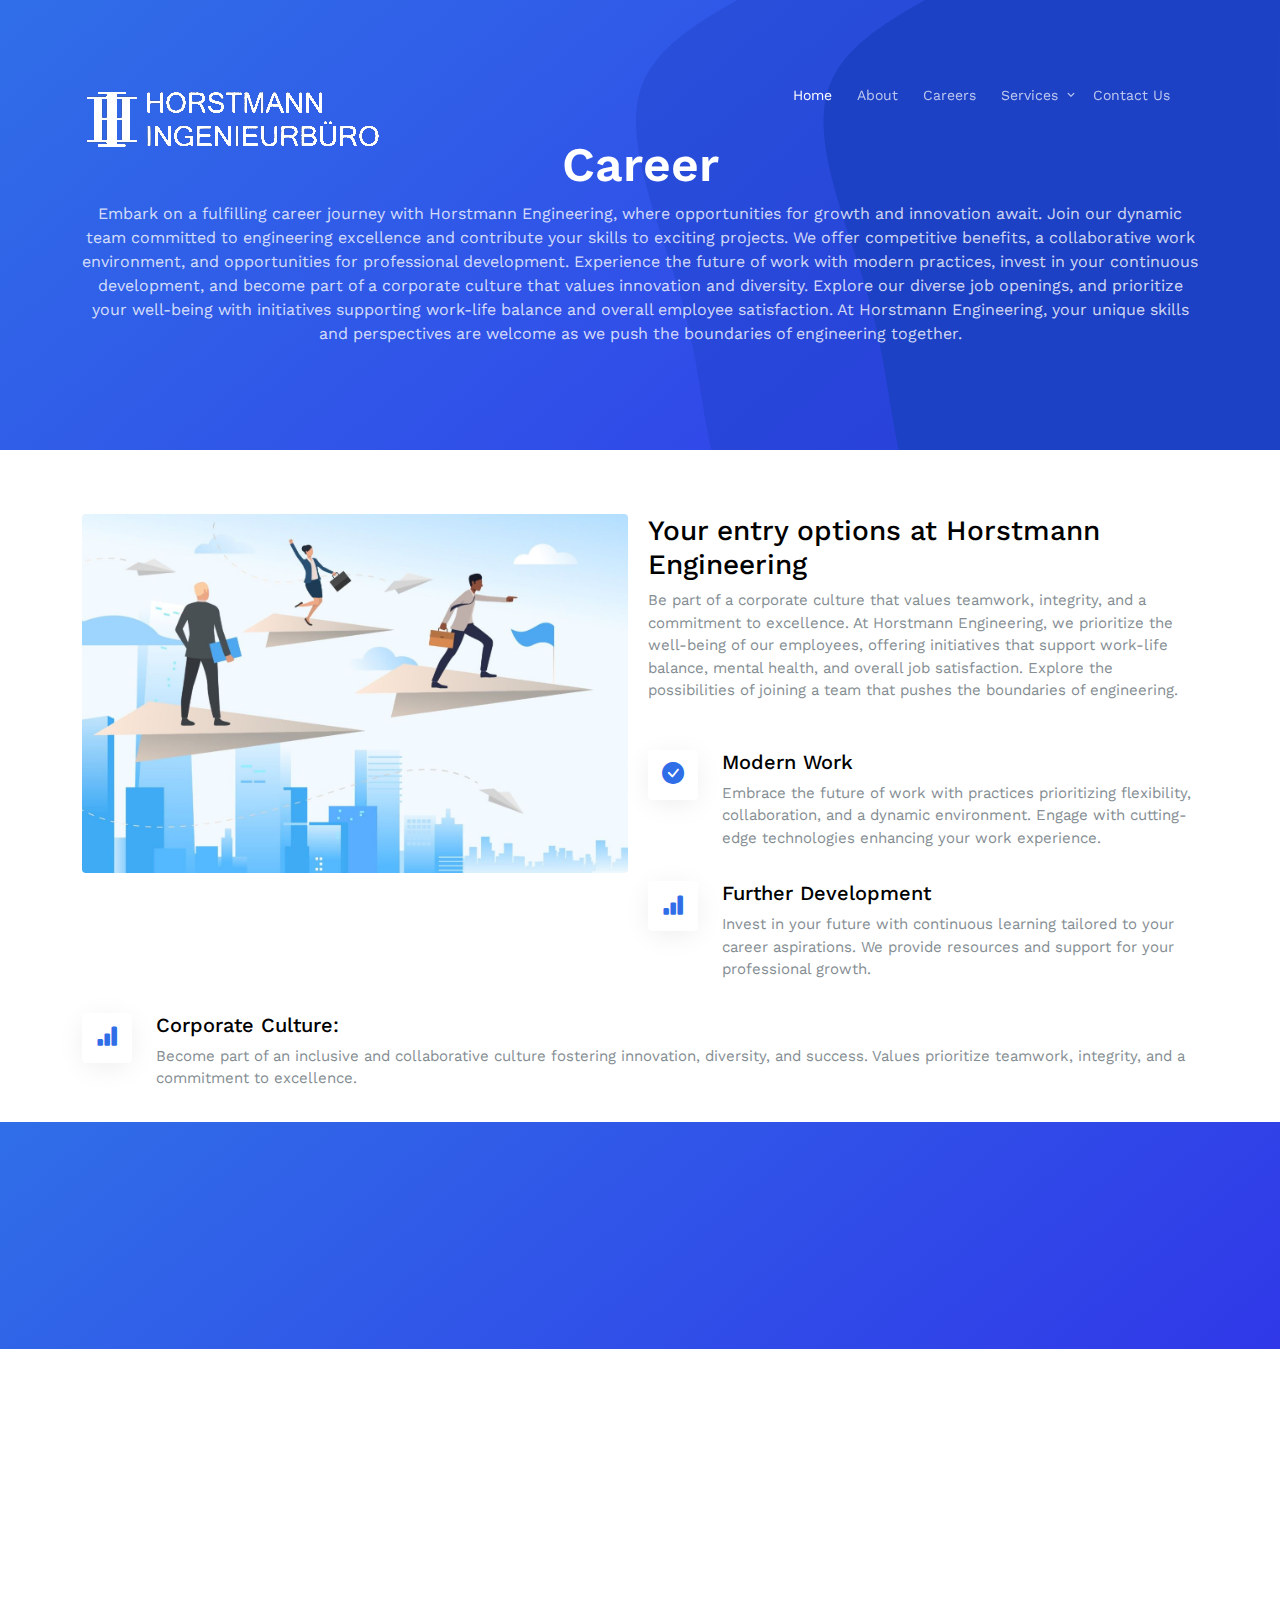
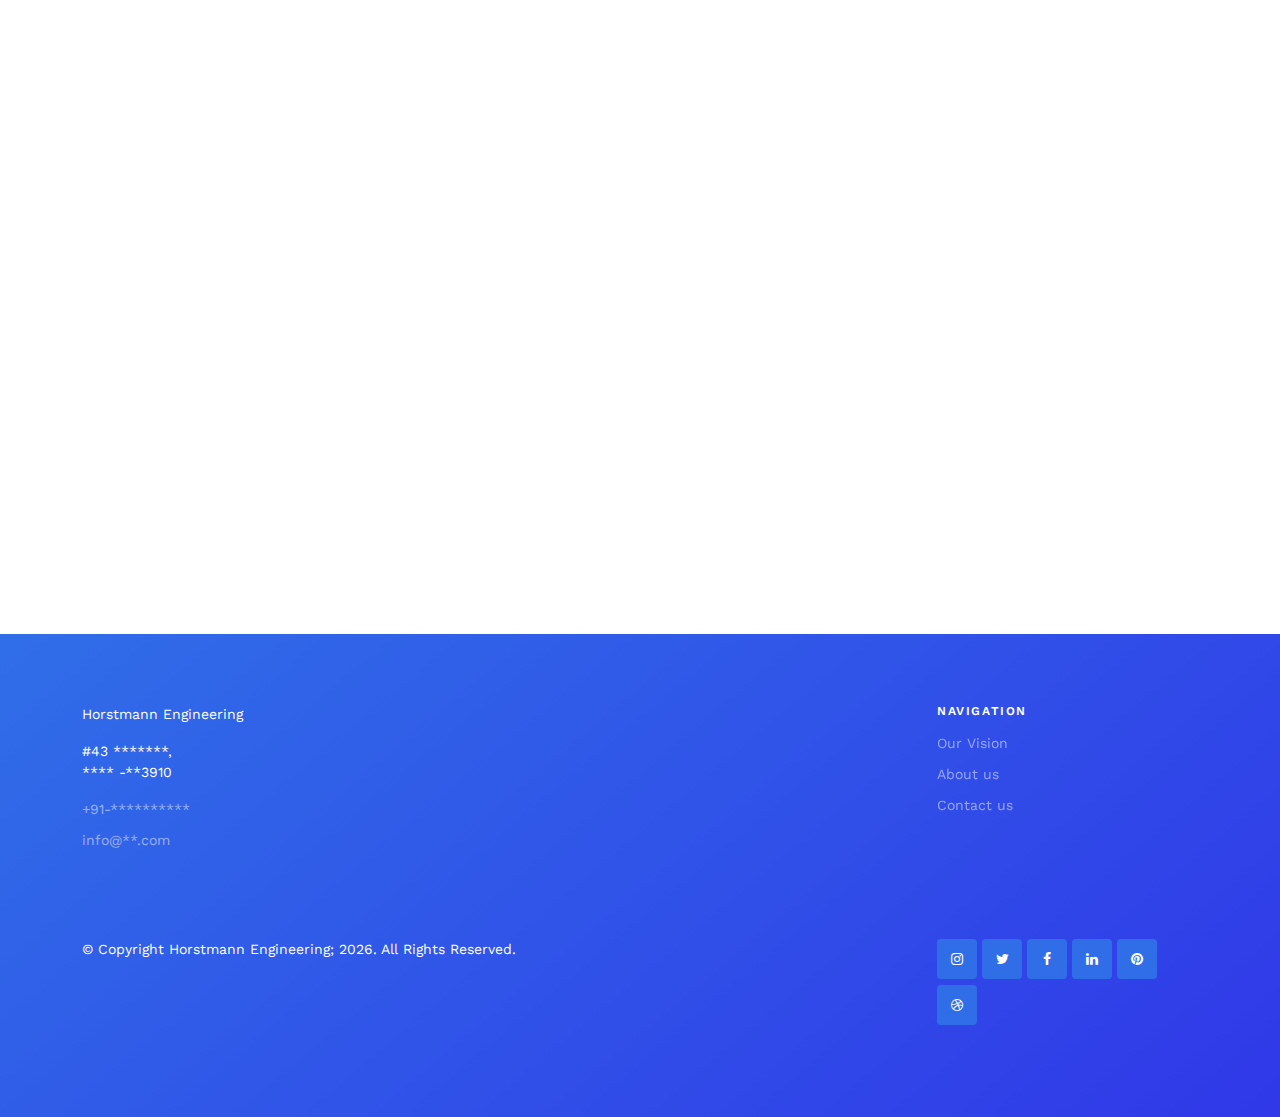
<file: career.html>
<!-- /*
* Template Name: Financing
* Template Author: Untree.co
* Template URI: https://untree.co/
* License: https://creativecommons.org/licenses/by/3.0/
*/ -->
<!doctype html>
<html lang="en">
<head>
	<meta charset="utf-8">
	<meta name="viewport" content="width=device-width, initial-scale=1">
	<meta name="author" content="Untree.co">

	<link rel="shortcut icon" href="****">  <!-- Website ICON  -->

	<meta name="description" content="" />
	<meta name="keywords" content="bootstrap, bootstrap5" />

	<link rel="preconnect" href="https://fonts.googleapis.com">
	<link rel="preconnect" href="https://fonts.gstatic.com" crossorigin>
	<link href="https://fonts.googleapis.com/css2?family=Work+Sans:wght@400;600;700&display=swap" rel="stylesheet">


	<link rel="stylesheet" href="fonts/icomoon/style.css">
	<link rel="stylesheet" href="fonts/flaticon/font/flaticon.css">

	<link rel="stylesheet" href="https://cdn.jsdelivr.net/npm/bootstrap-icons@1.8.1/font/bootstrap-icons.css">

	<link rel="stylesheet" href="css/tiny-slider.css">
	<link rel="stylesheet" href="css/aos.css">
	<link rel="stylesheet" href="css/glightbox.min.css">
	<link rel="stylesheet" href="css/style.css">
	<link href="images/icon.jpg" rel="icon">
	<link rel="stylesheet" href="css/flatpickr.min.css">


	<title>Horstmann Engineering</title>
	<script>
		function googleTranslateElementInit(){
			new google.translate.TranslateElement(
				{pageLanguage: 'en'},
				'google_translate_element'
			)
		};
	</script>
</head>
<body>

<!-- google translator -->
<div id="google_translate_element"></div>

	<div class="site-mobile-menu site-navbar-target">
		<div class="site-mobile-menu-header">
			<div class="site-mobile-menu-close">
				<span class="icofont-close js-menu-toggle"></span>
			</div>
		</div>
		<div class="site-mobile-menu-body"></div>
	</div>

	<nav class="site-nav">
		<div class="container">
			<div class="menu-bg-wrap">
				<div class="site-navigation">
					<div class="row g-0 align-items-center">
						<div class="col-7">
							<!-- <a href="index.html" class="logo m-0 float-start">Horstmann Engineering<span class="text-primary">.</span></a> -->
							<!-- <br> -->
							<h1 class="logo me-auto mt-5"><a href="/"><img src="images/logo.jpg" alt="Duxes"><span> </span></a></h1>
						</div>
						<div class="col-5 text-center ">
							<ul class="js-clone-nav d-none d-lg-inline-block text-start site-menu mx-auto">
								<li class="active"><a href="index.html">Home</a></li>
								<li><a href="about.html">About</a></li>
								<li><a href="#">Careers</a></li>

								<li class="has-children">
									<a href="#">Services</a>
									<ul class="dropdown">
										<li>
											<a href="contract.html">Contracts</a>
										</li>
										<li>
											<a href="competencies.html">Competencies</a>
										</li>
										<li>
											<a href="architectural.html">Architectural Roles</a>
										</li>
										<li>
											<a href="simulationandtesting.html">Simulation and Testing</a>
										</li>
										<li>
											<a href="engineeringspecili.html">Engineering Specializations</a>
										</li>
										
									</ul>
								</li>
								<li><a href="contact.html">Contact Us</a></li>
							</ul>
						</div>
						
					</div>
				</div>
			</div>
		</div>
	</nav>






	
	<div class="hero overlay inner-page">
		<img src="images/blob.svg" alt="" class="img-fluid blob">
		<div class="container">
			<div class="row align-items-center justify-content-center text-center pt-5">
				<div class="col-lg-12">
					<h3 class="heading text-white" data-aos="fade-up">Career</h3>
					<p>Embark on a fulfilling career journey with Horstmann Engineering, where opportunities for growth and innovation await. Join our dynamic team committed to engineering excellence and contribute your skills to exciting projects. We offer competitive benefits, a collaborative work environment, and opportunities for professional development. Experience the future of work with modern practices, invest in your continuous development, and become part of a corporate culture that values innovation and diversity. Explore our diverse job openings, and prioritize your well-being with initiatives supporting work-life balance and overall employee satisfaction. At Horstmann Engineering, your unique skills and perspectives are welcome as we push the boundaries of engineering together.</p>
				</div>
			</div>
		</div>
	</div>

	
	
	<div class="section">
		<div class="container">
			<div class="row justify-content-between">
				
				<div class="col-lg-6 mb-4 mb-lg-0">
					<img src="images/career-1.jpg" alt="Image" class="img-fluid rounded">
				</div>
				<div class="col-lg-6 ps-lg-2">
					<div class="mb-5">
						
						<h2 class="text-black h3">Your entry options at Horstmann Engineering</h2>
						<p>Be part of a corporate culture that values teamwork, integrity, and a commitment to excellence. At Horstmann Engineering, we prioritize the well-being of our employees, offering initiatives that support work-life balance, mental health, and overall job satisfaction. Explore the possibilities of joining a team that pushes the boundaries of engineering.</p>
					</div>
					<div class="d-flex mb-3 service-alt">
						<div>
							<span class="bi-check-circle-fill me-4"></span>
						</div>
						<div>
							<h3>Modern Work</h3>
							<p>Embrace the future of work with practices prioritizing flexibility, collaboration, and a dynamic environment. Engage with cutting-edge technologies enhancing your work experience.</p>
						</div>
					</div>

					<div class="d-flex mb-3 service-alt">
						<div>
							<span class="bi-bar-chart-fill me-4"></span>
						</div>
						<div>
							<h3>Further Development </h3>
							<p>Invest in your future with continuous learning tailored to your career aspirations. We provide resources and support for your professional growth.</p>
						</div>
					</div>
					
				</div>
				<div class="d-flex mb-3 service-alt">
					<div>
						<span class="bi-bar-chart-fill me-4"></span>
					</div>
					<div>
						<h3>Corporate Culture: </h3>
						<p>Become part of an inclusive and collaborative culture fostering innovation, diversity, and success. Values prioritize teamwork, integrity, and a commitment to excellence.</p>
					</div>
				</div>




			</div>
		</div>
	</div>

	<div class="section sec-features">
		<div class="container">
			<div class="row g-5">
				<div class="col-lg-12" data-aos="fade-up" data-aos-delay="0">
					<div class="feature d-flex">
						<span class="bi-arrow-up"></span>
						<div>
							<h3>Connect your Career</h3>
							<p>Discover job opportunities aligning with your skills and aspirations. Kindly Register and give us access to your applicant profile. We will contact you about suitable positions, Explore diverse openings and find your place in our dynamic team, tailoring your search to provide you with regular information and match career goals.</p>
						
							<div class="text" data-aos="fade-up" data-aos-delay="100">
			
								<a href="contact.html" class="btn btn-outline-white-reverse">Register</a>
							</div>

						</div>
					</div>
				</div>
				
			</div>
		</div>
	</div>

	
	
		<div class="post-slider-wrap" data-aos="fade-up" data-aos-delay="300">
	<br>
			<div class="col-lg-12 mx-auto text-center ">
				<br>
				<h2 class="heading text-primary mb-3" data-aos="fade-up" data-aos-delay="0">Your Application</h2>
				<p class="mb-4" data-aos="fade-up" data-aos-delay="100">Embark on a journey with Horstmann Engineering. Explore the application process and join a team pushing the boundaries of engineering.</p>

				
				<div class="d-flex justify-content-center be-2" id="post-slider-nav" data-aos="fade-up" data-aos-delay="200">
					<button class="btn btn-primary py-2 me-2" class="prev" data-controls="prev">Prev</button>
					<button class="btn btn-primary py-2" class="next" data-controls="next">Next</button>
				</div>
			</div>
	<br>
			<div id="post-slider" class="post-slider">
				
				<div class="item">
					<div class="card d-block">
				
						<div class="card">
						<img src="images/benif-1.jpg" class="card-img-top" alt="Image">
					</div>
						<div class="card-body">
							<h5 class="card-title d-flex justify-content-center">Your Benifits</h5>
							<p>Enjoy benefits customized to your location and needs. Innovative workplace where your contributions fuel a culture of creativity. Benefit from tailored perks specific to your location, guided by local HR managers. Embrace a collective success mindset, recognizing that your achievements contribute to the overall success of our dynamic team.</p>
						</div>
						
					</div>
				</div>
				<div class="item">
					<div class="card d-block">
						<div class="card">
						<img src="images/sdp-2.jpg" class="card-img-top" alt="Image">
					</div>
						<div class="card-body">
							<h5 class="card-title d-flex justify-content-center">Secure Data Processing</h5>
							<p>We prioritize handling your data with care and strict compliance. Our commitment is to maintain transparency, uphold privacy, and adhere to the highest standards of data processing. Your trust in us is central to how we handle your information, fostering a secure and compliant throughout your journey. </p>
						</div>
					</div>
				</div>
				
				<div class="item">
					<div class="card d-block">
						<div class="card">
						<img src="images/yapp-1.jpg" class="card-img-top" alt="Image">
					</div>
						<div class="card-body">
							<h5 class="card-title d-flex justify-content-center">Your Application</h5>
							<p>Discover detailed insights on submitting your application and be part of a team dedicated to pushing the boundaries of engineering excellence. Your application is an opportunity to contribute to our innovative culture and make a meaningful impact in the world of engineering where your distinctive talents are embraced.</p>
						</div>
					</div>
				</div>
	
				<div class="item">
					<div class="card">
						<div class="card">
						<img src="images/apro-2.jpg" class="card-img-top" alt="Image">
					</div>
						<div class="card-body">
							<h5 class="card-title d-flex justify-content-center">Application Process</h5>
							<p>Benefit from our user-friendly step-by-step guide, ensuring a seamless experience from the initial submission to a successful onboarding. We prioritize transparency and guidance, making sure you are equipped with the information and support needed for a smooth transition into our innovative team. Your success is our priority.</p>
						</div>
					</div>
				</div>
	
				<div class="item">
					<div class="card">
						<div class="card">
						<img src="images/tcolab-3.jpg" class="card-img-top" alt="Image">
					</div>
						<div class="card-body">
							<h5 class="card-title d-flex justify-content-center">Team Collaboration</h5>
							<p>The cornerstone of success. We prioritize and celebrate the power of collaboration, fostering an environment where open communication and teamwork flourish. Our culture values the exchange of ideas, providing a dynamic platform for innovation to thrive. Join our team and experience firsthand the collaborative spirit that propels us to new heights. </p>
						</div>
					</div>
				</div>
	
	
				
			</div>
			
		</div>
		
	
	</div>
	

	
	


	<div class="site-footer">
		<div class="container">
			<div class="row">
				<div class="col-lg-9">
					
					<div class="widget">
						<p>Horstmann Engineering</p>
						<address>#43 *******, <br> **** -**3910</address>
						<ul class="list-unstyled links">
							<li><a href="tel://11234567890">+91-**********</a></li>
							<li><a href="mailto:info@mydomain.com">info@**.com</a></li>
						</ul>
					</div> <!-- /.widget -->
				</div> <!-- /.col-lg-4 -->
				
				<div class="col-lg-3">
					<div class="widget">
						<h3>Navigation</h3>
						<ul class="list-unstyled links mb-4">
							<li><a href="#">Our Vision</a></li>
							<li><a href="#">About us</a></li>
							<li><a href="#">Contact us</a></li>
						</ul>

						
					</div> <!-- /.widget -->
				</div> <!-- /.col-lg-4 -->
			</div> <!-- /.row -->

			<div class="row mt-5">
				<div class="col-9">
					<!-- 
              **==========
              NOTE: 
              Please don't remove this copyright link unless you buy the license here https://untree.co/license/  
              **==========
            -->

            <p> &copy Copyright Horstmann Engineering; <script>document.write(new Date().getFullYear());</script>. All Rights Reserved. <!-- License information: https://untree.co/license/ -->
            </p>
          </div>
		  <div class="col-3">
			<!-- <h3>Social</h3> -->
						<ul class="list-unstyled social">
							<li><a href="#"><span class="icon-instagram"></span></a></li>
							<li><a href="#"><span class="icon-twitter"></span></a></li>
							<li><a href="#"><span class="icon-facebook"></span></a></li>
							<li><a href="#"><span class="icon-linkedin"></span></a></li>
							<li><a href="#"><span class="icon-pinterest"></span></a></li>
							<li><a href="#"><span class="icon-dribbble"></span></a></li>
						</ul>
		  </div>
        </div>
      </div> <!-- /.container -->
    </div> <!-- /.site-footer -->

    <!-- Preloader -->
    <div id="overlayer"></div>
    <div class="loader">
    	<div class="spinner-border text-primary" role="status">
    		<span class="visually-hidden">Loading...</span>
    	</div>
    </div>


    <script src="js/bootstrap.bundle.min.js"></script>
    <script src="js/tiny-slider.js"></script>

    <script src="js/flatpickr.min.js"></script>


    <script src="js/aos.js"></script>
    <script src="js/glightbox.min.js"></script>
    <script src="js/navbar.js"></script>
    <script src="js/counter.js"></script>
    <script src="js/custom.js"></script>

	

	<script src="https://translate.google.com/translate_a/element.js?cb=googleTranslateElementInit"></script>



  </body>
  </html>
</file>
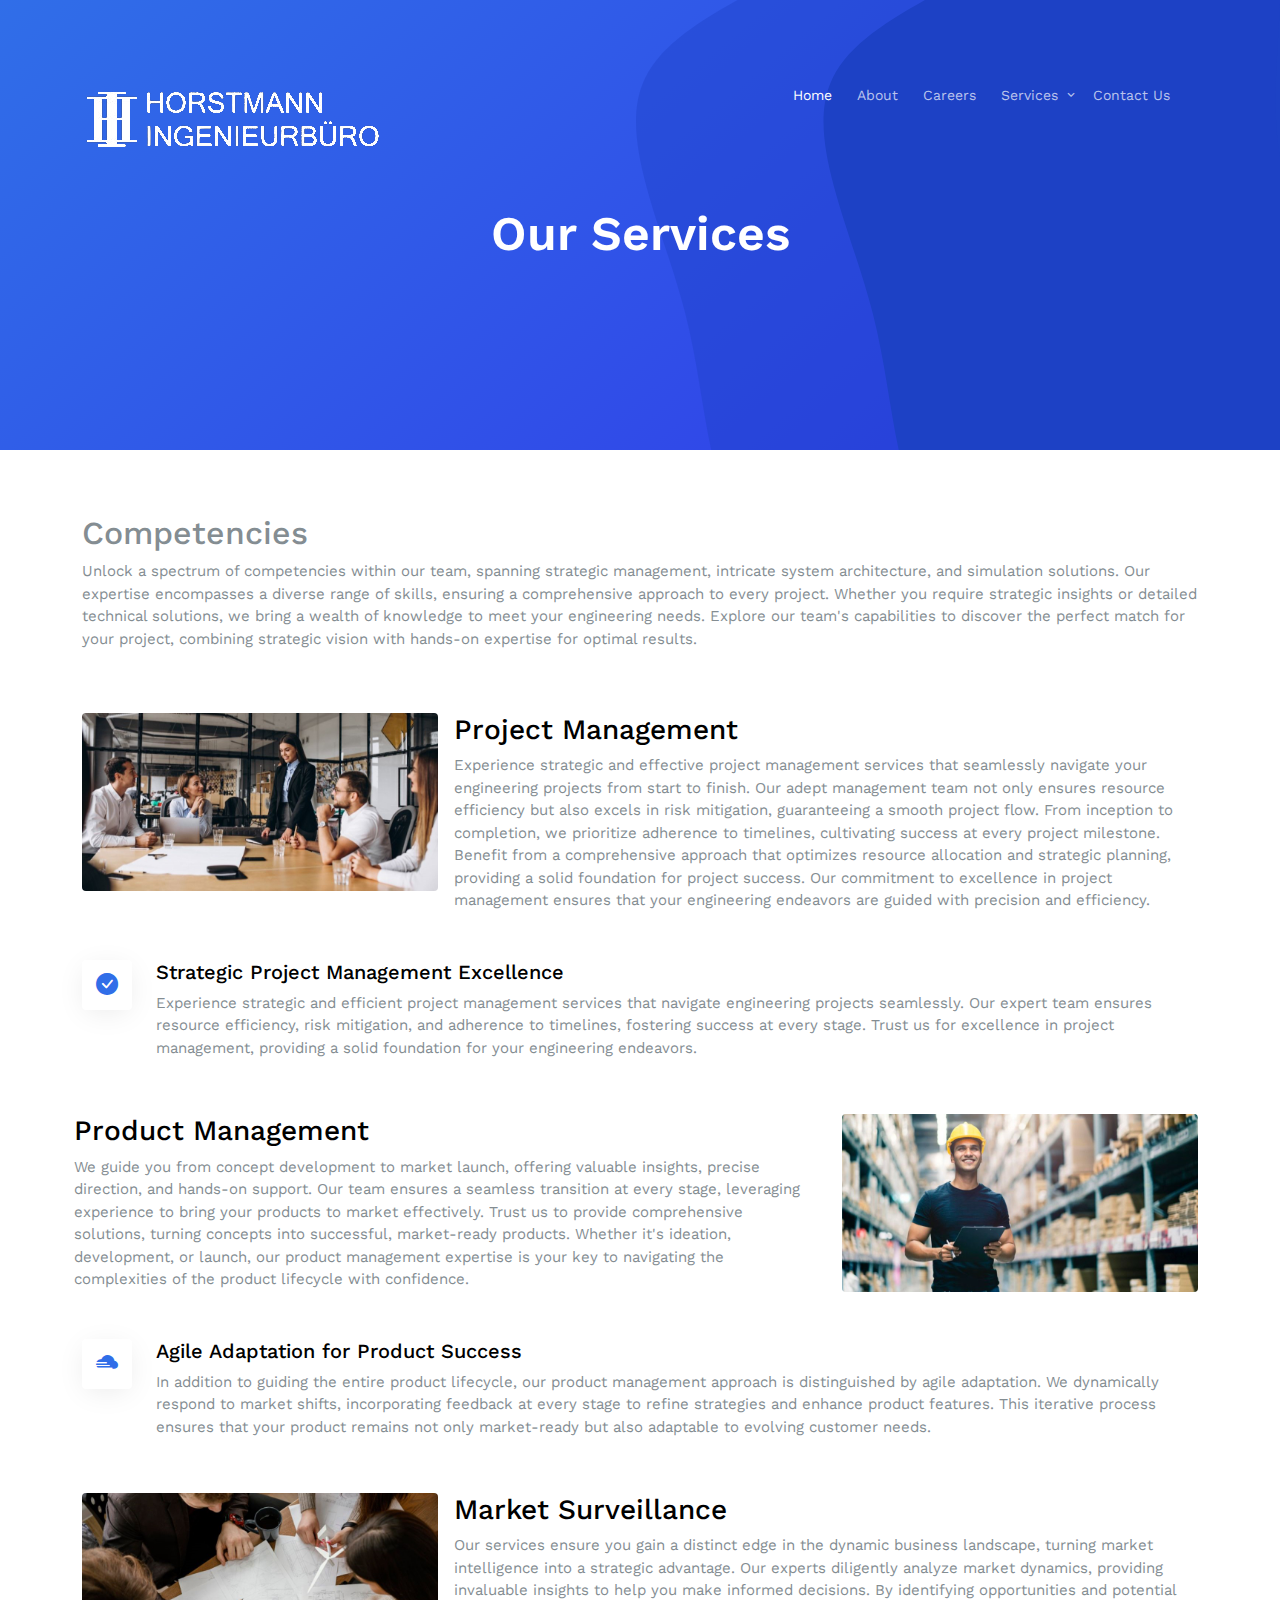
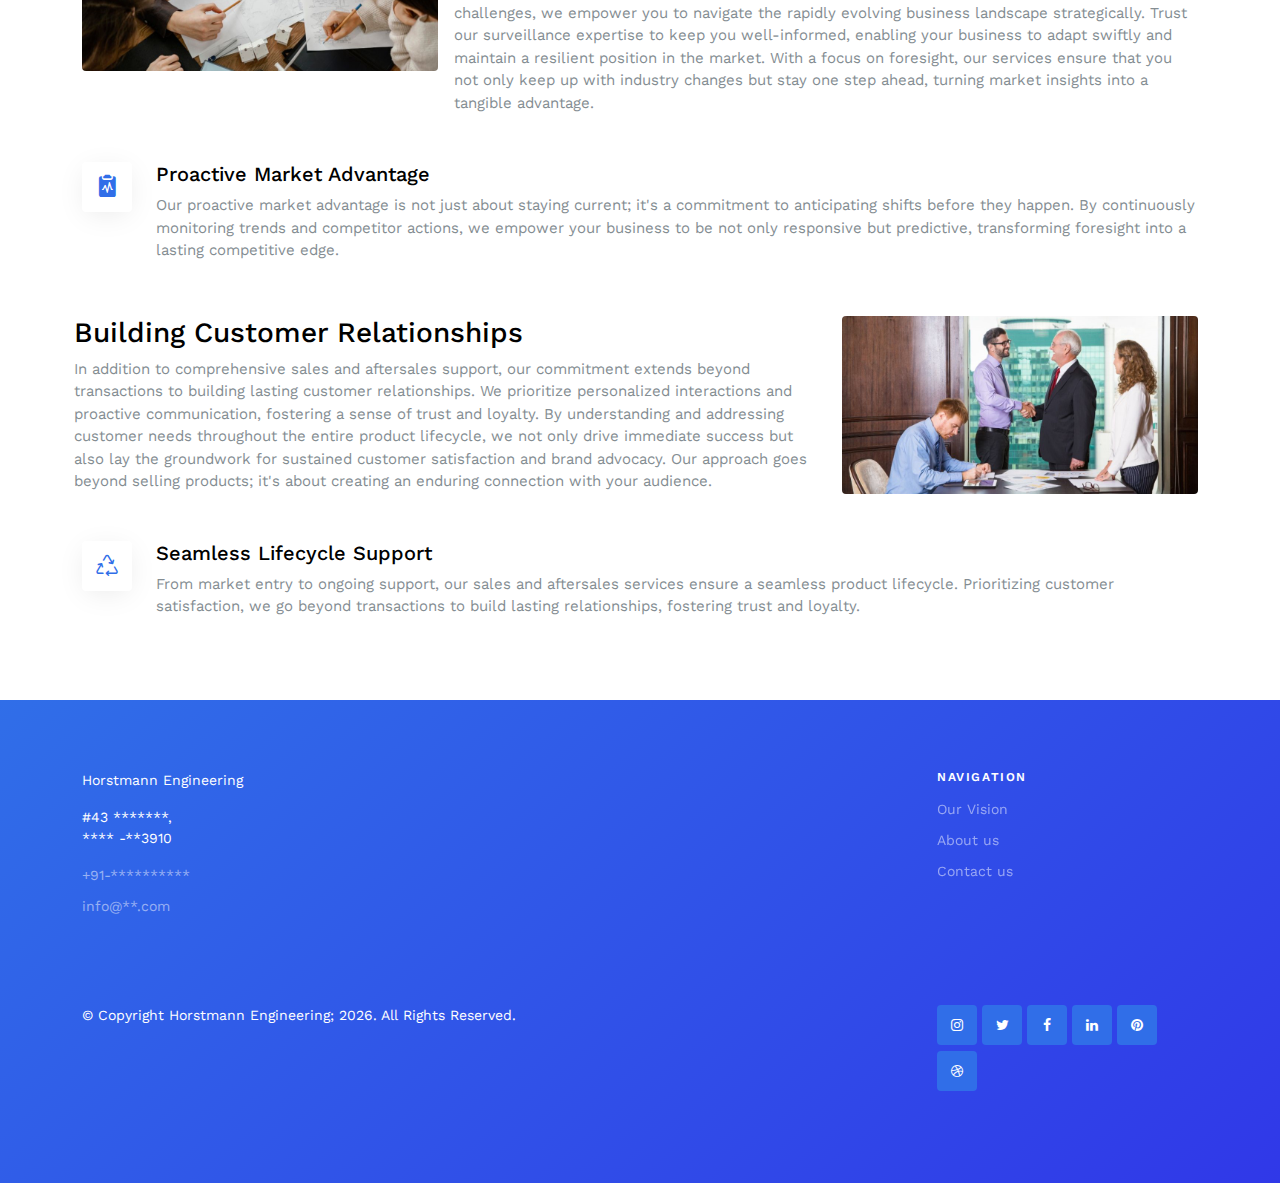
<file: competencies.html>
<!-- /*
* Template Name: Financing
* Template Author: Untree.co
* Template URI: https://untree.co/
* License: https://creativecommons.org/licenses/by/3.0/
*/ -->
<!doctype html>
<html lang="en">
<head>
	<meta charset="utf-8">
	<meta name="viewport" content="width=device-width, initial-scale=1">
	<meta name="author" content="Untree.co">

	<link rel="shortcut icon" href="****">  <!-- Website ICON  -->

	<meta name="description" content="" />
	<meta name="keywords" content="bootstrap, bootstrap5" />

	<link rel="preconnect" href="https://fonts.googleapis.com">
	<link rel="preconnect" href="https://fonts.gstatic.com" crossorigin>
	<link href="https://fonts.googleapis.com/css2?family=Work+Sans:wght@400;600;700&display=swap" rel="stylesheet">


	<link rel="stylesheet" href="fonts/icomoon/style.css">
	<link rel="stylesheet" href="fonts/flaticon/font/flaticon.css">

	<link rel="stylesheet" href="https://cdn.jsdelivr.net/npm/bootstrap-icons@1.8.1/font/bootstrap-icons.css">

	<link rel="stylesheet" href="css/tiny-slider.css">
	<link rel="stylesheet" href="css/aos.css">
	<link rel="stylesheet" href="css/glightbox.min.css">
	<link rel="stylesheet" href="css/style.css">
	<link href="images/icon.jpg" rel="icon">
	<link rel="stylesheet" href="css/flatpickr.min.css">


	<title>Horstmann Engineering</title>


	<script>
		function googleTranslateElementInit(){
			new google.translate.TranslateElement(
				{pageLanguage: 'en'},
				'google_translate_element'
			)
		};
	</script>
</head>
<body>

<!-- google translator -->
<div id="google_translate_element"></div>

	<div class="site-mobile-menu site-navbar-target">
		<div class="site-mobile-menu-header">
			<div class="site-mobile-menu-close">
				<span class="icofont-close js-menu-toggle"></span>
			</div>
		</div>
		<div class="site-mobile-menu-body"></div>
	</div>

	<nav class="site-nav">
		<div class="container">
			<div class="menu-bg-wrap">
				<div class="site-navigation">
					<div class="row g-0 align-items-center">
						<div class="col-7">
							<!-- <a href="index.html" class="logo m-0 float-start">Horstmann Engineering<span class="text-primary">.</span></a> -->
							<h1 class="logo me-auto mt-5"><a href="/"><img src="images/logo.jpg" alt="Duxes"><span> </span></a></h1>
						</div>
						<div class="col-5 text-center ">
							<ul class="js-clone-nav d-none d-lg-inline-block text-start site-menu mx-auto">
								<li class="active"><a href="index.html">Home</a></li>
								<li><a href="about.html">About</a></li>
								<li><a href="career.html">Careers</a></li>

								<li class="has-children">
									<a href="#">Services</a>
									<ul class="dropdown">
										<li>
											<a href="contract.html">Contracts</a>
										</li>
										<li>
											<a href="#">Competencies</a>
										</li>
										<li>
											<a href="architectural.html">Architectural Roles</a>
										</li>
										<li>
											<a href="simulationandtesting.html">Simulation and Testing</a>
										</li>
										<li>
											<a href="engineeringspecili.html">Engineering Specializations</a>
											 
										</li>
										
									</ul>
								</li>
								
								<li><a href="contact.html">Contact Us</a></li>
							</ul>
						</div>
						
					</div>
				</div>
			</div>
		</div>
	</nav>






	
	<div class="hero overlay inner-page">
		<img src="images/blob.svg" alt="" class="img-fluid blob">
		<div class="container">
			<div class="row align-items-center justify-content-center text-center pt-5">
				<div class="col-lg-12">
					<h3 class="heading text-white" data-aos="fade-up">Our Services</h3>
                    <br>
				</div>
			</div>
		</div>
	</div>

	
	
	<div class="section">
		<div class="container">
			<div class="row justify-content-between">
               <div class="mb-4"> 
                <h2>Competencies</h2>
                <p>Unlock a spectrum of competencies within our team, spanning strategic management, intricate system architecture, and simulation solutions. Our expertise encompasses a diverse range of skills, ensuring a comprehensive approach to every project. Whether you require strategic insights or detailed technical solutions, we bring a wealth of knowledge to meet your engineering needs. Explore our team's capabilities to discover the perfect match for your project, combining strategic vision with hands-on expertise for optimal results.</p>
                
               </div>

                <div class="col-lg-4 mb-4 mb-lg-2">
                    <br>
                    <img src="images/management.jpg" alt="Image" class="img-fluid rounded">
                </div>
				<div class="col-lg-8 ps-lg-1">
                    <br>
					<div class="mb-5">
						<h2 class="text-black h3">Project Management</h2>
						<p>Experience strategic and effective project management services that seamlessly navigate your engineering projects from start to finish. Our adept management team not only ensures resource efficiency but also excels in risk mitigation, guaranteeing a smooth project flow. From inception to completion, we prioritize adherence to timelines, cultivating success at every project milestone. Benefit from a comprehensive approach that optimizes resource allocation and strategic planning, providing a solid foundation for project success. Our commitment to excellence in project management ensures that your engineering endeavors are guided with precision and efficiency.</p>
					</div>
				</div>
                <div class="d-flex mb-3 service-alt">
					<br>
                    <div>
                        <span class="bi-check-circle-fill me-4"></span>
                    </div>
                    <div>
                        <h3>Strategic Project Management Excellence</h3>
                         <p>Experience strategic and efficient project management services that navigate engineering projects seamlessly. Our expert team ensures resource efficiency, risk mitigation, and adherence to timelines, fostering success at every stage. Trust us for excellence in project management, providing a solid foundation for your engineering endeavors.</p>
                    </div>
                </div>
			</div>
            <div class="row justify-content-between">
                 <div class="col-lg-8 ps-lg-1">
                     <br>
                     <div class="mb-5">
                         <h2 class="text-black h3">Product Management</h2>
                         <p>We guide you from concept development to market launch, offering valuable insights, precise direction, and hands-on support. Our team ensures a seamless transition at every stage, leveraging experience to bring your products to market effectively. Trust us to provide comprehensive solutions, turning concepts into successful, market-ready products. Whether it's ideation, development, or launch, our product management expertise is your key to navigating the complexities of the product lifecycle with confidence.</p>
                     </div>
                 </div>
                 <div class="col-lg-4 mb-4 mb-lg-2">
                    <br>
                    <img src="images/productmanagement.jpg" alt="Image" class="img-fluid rounded">
                </div>
                 <div class="d-flex mb-3 service-alt">
                     <div>
                         <span class="bi-cloud-fog2-fill me-4"></span>
                     </div>
                     <div>
                        <h3>Agile Adaptation for Product Success</h3>
                        <p>In addition to guiding the entire product lifecycle, our product management approach is distinguished by agile adaptation. We dynamically respond to market shifts, incorporating feedback at every stage to refine strategies and enhance product features. This iterative process ensures that your product remains not only market-ready but also adaptable to evolving customer needs. </p>
                        </div>
                 </div>
             </div>
             <div class="row justify-content-between">
                <div class="col-lg-4 mb-4 mb-lg-2">
                    <br>
                    <img src="images/wcontract.jpg" alt="Image" class="img-fluid rounded">
                </div>
                <div class="col-lg-8 ps-lg-1">
                    <br>
                    <div class="mb-5">
                        <h2 class="text-black h3">Market Surveillance</h2>
                        <p>Our services ensure you gain a distinct edge in the dynamic business landscape, turning market intelligence into a strategic advantage. Our experts diligently analyze market dynamics, providing invaluable insights to help you make informed decisions. By identifying opportunities and potential challenges, we empower you to navigate the rapidly evolving business landscape strategically. Trust our surveillance expertise to keep you well-informed, enabling your business to adapt swiftly and maintain a resilient position in the market. With a focus on foresight, our services ensure that you not only keep up with industry changes but stay one step ahead, turning market insights into a tangible advantage.




						</p>
                    </div>
                </div>
                
                <div class="d-flex mb-3 service-alt">
                    <div>
                        <span class="bi-clipboard2-pulse-fill me-4"></span>
                    </div>
                    <div>
                       <h3>Proactive Market Advantage</h3>
                       <p>Our proactive market advantage is not just about staying current; it's a commitment to anticipating shifts before they happen. By continuously monitoring trends and competitor actions, we empower your business to be not only responsive but predictive, transforming foresight into a lasting competitive edge.</p>
                       </div>
                </div>
            </div>
			<div class="row justify-content-between">
				<div class="col-lg-8 ps-lg-1">
					<br>
					<div class="mb-5">
						<h2 class="text-black h3">Building Customer Relationships</h2>
						<p>In addition to comprehensive sales and aftersales support, our commitment extends beyond transactions to building lasting customer relationships. We prioritize personalized interactions and proactive communication, fostering a sense of trust and loyalty. By understanding and addressing customer needs throughout the entire product lifecycle, we not only drive immediate success but also lay the groundwork for sustained customer satisfaction and brand advocacy. Our approach goes beyond selling products; it's about creating an enduring connection with your audience.</p>
					</div>
				</div>
				<div class="col-lg-4 mb-4 mb-lg-2">
				   <br>
				   <img src="images/custrelationships.jpg" alt="Image" class="img-fluid rounded">
			   </div>
				<div class="d-flex mb-3 service-alt">
					<div>
						<span class="bi-recycle me-4"></span>
					</div>
					<div>
					   <h3>Seamless Lifecycle Support</h3>
					   <p>From market entry to ongoing support, our sales and aftersales services ensure a seamless product lifecycle. Prioritizing customer satisfaction, we go beyond transactions to build lasting relationships, fostering trust and loyalty. </p>
					   </div>
				</div>
			</div>
            <div class="text-end" data-aos="fade-up" data-aos-delay="100">
			
                <a href="contact.html" class="btn btn-outline-white-reverse">Contact Us</a>
            </div>
        
        </div>

	</div>
    





	
	
	<div class="site-footer">
		<div class="container">
			<div class="row">
				<div class="col-lg-9">
					
					<div class="widget">
						<p>Horstmann Engineering</p>
						<address>#43 *******, <br> **** -**3910</address>
						<ul class="list-unstyled links">
							<li><a href="tel://11234567890">+91-**********</a></li>
							<li><a href="mailto:info@mydomain.com">info@**.com</a></li>
						</ul>
					</div> <!-- /.widget -->
				</div> <!-- /.col-lg-4 -->
				
				<div class="col-lg-3">
					<div class="widget">
						<h3>Navigation</h3>
						<ul class="list-unstyled links mb-4">
							<li><a href="#">Our Vision</a></li>
							<li><a href="#">About us</a></li>
							<li><a href="#">Contact us</a></li>
						</ul>

						
					</div> <!-- /.widget -->
				</div> <!-- /.col-lg-4 -->
			</div> <!-- /.row -->

			<div class="row mt-5">
				<div class="col-9">
					<!-- 
              **==========
              NOTE: 
              Please don't remove this copyright link unless you buy the license here https://untree.co/license/  
              **==========
            -->

            <p> &copy Copyright Horstmann Engineering; <script>document.write(new Date().getFullYear());</script>. All Rights Reserved. <!-- License information: https://untree.co/license/ -->
            </p>
          </div>
		  <div class="col-3">
			<!-- <h3>Social</h3> -->
						<ul class="list-unstyled social">
							<li><a href="#"><span class="icon-instagram"></span></a></li>
							<li><a href="#"><span class="icon-twitter"></span></a></li>
							<li><a href="#"><span class="icon-facebook"></span></a></li>
							<li><a href="#"><span class="icon-linkedin"></span></a></li>
							<li><a href="#"><span class="icon-pinterest"></span></a></li>
							<li><a href="#"><span class="icon-dribbble"></span></a></li>
						</ul>
		  </div>
        </div>
      </div> <!-- /.container -->
    </div> <!-- /.site-footer -->

    <!-- Preloader -->
    <div id="overlayer"></div>
    <div class="loader">
    	<div class="spinner-border text-primary" role="status">
    		<span class="visually-hidden">Loading...</span>
    	</div>
    </div>


    <script src="js/bootstrap.bundle.min.js"></script>
    <script src="js/tiny-slider.js"></script>

    <script src="js/flatpickr.min.js"></script>


    <script src="js/aos.js"></script>
    <script src="js/glightbox.min.js"></script>
    <script src="js/navbar.js"></script>
    <script src="js/counter.js"></script>
    <script src="js/custom.js"></script>


	<script src="https://translate.google.com/translate_a/element.js?cb=googleTranslateElementInit"></script>
	

  </body>
  </html>
</file>
<file: fonts/icomoon/style.css>
@font-face {
  font-family: 'icomoon';
  src:  url('fonts/icomoon.eot?10si43');
  src:  url('fonts/icomoon.eot?10si43#iefix') format('embedded-opentype'),
    url('fonts/icomoon.ttf?10si43') format('truetype'),
    url('fonts/icomoon.woff?10si43') format('woff'),
    url('fonts/icomoon.svg?10si43#icomoon') format('svg');
  font-weight: normal;
  font-style: normal;
}

[class^="icon-"], [class*=" icon-"] {
  /* use !important to prevent issues with browser extensions that change fonts */
  font-family: 'icomoon' !important;
  speak: none;
  font-style: normal;
  font-weight: normal;
  font-variant: normal;
  text-transform: none;
  line-height: 1;

  /* Better Font Rendering =========== */
  -webkit-font-smoothing: antialiased;
  -moz-osx-font-smoothing: grayscale;
}

.icon-asterisk:before {
  content: "\f069";
}
.icon-plus:before {
  content: "\f067";
}
.icon-question:before {
  content: "\f128";
}
.icon-minus:before {
  content: "\f068";
}
.icon-glass:before {
  content: "\f000";
}
.icon-music:before {
  content: "\f001";
}
.icon-search:before {
  content: "\f002";
}
.icon-envelope-o:before {
  content: "\f003";
}
.icon-heart:before {
  content: "\f004";
}
.icon-star:before {
  content: "\f005";
}
.icon-star-o:before {
  content: "\f006";
}
.icon-user:before {
  content: "\f007";
}
.icon-film:before {
  content: "\f008";
}
.icon-th-large:before {
  content: "\f009";
}
.icon-th:before {
  content: "\f00a";
}
.icon-th-list:before {
  content: "\f00b";
}
.icon-check:before {
  content: "\f00c";
}
.icon-close:before {
  content: "\f00d";
}
.icon-remove:before {
  content: "\f00d";
}
.icon-times:before {
  content: "\f00d";
}
.icon-search-plus:before {
  content: "\f00e";
}
.icon-search-minus:before {
  content: "\f010";
}
.icon-power-off:before {
  content: "\f011";
}
.icon-signal:before {
  content: "\f012";
}
.icon-cog:before {
  content: "\f013";
}
.icon-gear:before {
  content: "\f013";
}
.icon-trash-o:before {
  content: "\f014";
}
.icon-home:before {
  content: "\f015";
}
.icon-file-o:before {
  content: "\f016";
}
.icon-clock-o:before {
  content: "\f017";
}
.icon-road:before {
  content: "\f018";
}
.icon-download:before {
  content: "\f019";
}
.icon-arrow-circle-o-down:before {
  content: "\f01a";
}
.icon-arrow-circle-o-up:before {
  content: "\f01b";
}
.icon-inbox:before {
  content: "\f01c";
}
.icon-play-circle-o:before {
  content: "\f01d";
}
.icon-repeat:before {
  content: "\f01e";
}
.icon-rotate-right:before {
  content: "\f01e";
}
.icon-refresh:before {
  content: "\f021";
}
.icon-list-alt:before {
  content: "\f022";
}
.icon-lock:before {
  content: "\f023";
}
.icon-flag:before {
  content: "\f024";
}
.icon-headphones:before {
  content: "\f025";
}
.icon-volume-off:before {
  content: "\f026";
}
.icon-volume-down:before {
  content: "\f027";
}
.icon-volume-up:before {
  content: "\f028";
}
.icon-qrcode:before {
  content: "\f029";
}
.icon-barcode:before {
  content: "\f02a";
}
.icon-tag:before {
  content: "\f02b";
}
.icon-tags:before {
  content: "\f02c";
}
.icon-book:before {
  content: "\f02d";
}
.icon-bookmark:before {
  content: "\f02e";
}
.icon-print:before {
  content: "\f02f";
}
.icon-camera:before {
  content: "\f030";
}
.icon-font:before {
  content: "\f031";
}
.icon-bold:before {
  content: "\f032";
}
.icon-italic:before {
  content: "\f033";
}
.icon-text-height:before {
  content: "\f034";
}
.icon-text-width:before {
  content: "\f035";
}
.icon-align-left:before {
  content: "\f036";
}
.icon-align-center:before {
  content: "\f037";
}
.icon-align-right:before {
  content: "\f038";
}
.icon-align-justify:before {
  content: "\f039";
}
.icon-list:before {
  content: "\f03a";
}
.icon-dedent:before {
  content: "\f03b";
}
.icon-outdent:before {
  content: "\f03b";
}
.icon-indent:before {
  content: "\f03c";
}
.icon-video-camera:before {
  content: "\f03d";
}
.icon-image:before {
  content: "\f03e";
}
.icon-photo:before {
  content: "\f03e";
}
.icon-picture-o:before {
  content: "\f03e";
}
.icon-pencil:before {
  content: "\f040";
}
.icon-map-marker:before {
  content: "\f041";
}
.icon-adjust:before {
  content: "\f042";
}
.icon-tint:before {
  content: "\f043";
}
.icon-edit:before {
  content: "\f044";
}
.icon-pencil-square-o:before {
  content: "\f044";
}
.icon-share-square-o:before {
  content: "\f045";
}
.icon-check-square-o:before {
  content: "\f046";
}
.icon-arrows:before {
  content: "\f047";
}
.icon-step-backward:before {
  content: "\f048";
}
.icon-fast-backward:before {
  content: "\f049";
}
.icon-backward:before {
  content: "\f04a";
}
.icon-play:before {
  content: "\f04b";
}
.icon-pause:before {
  content: "\f04c";
}
.icon-stop:before {
  content: "\f04d";
}
.icon-forward:before {
  content: "\f04e";
}
.icon-fast-forward:before {
  content: "\f050";
}
.icon-step-forward:before {
  content: "\f051";
}
.icon-eject:before {
  content: "\f052";
}
.icon-chevron-left:before {
  content: "\f053";
}
.icon-chevron-right:before {
  content: "\f054";
}
.icon-plus-circle:before {
  content: "\f055";
}
.icon-minus-circle:before {
  content: "\f056";
}
.icon-times-circle:before {
  content: "\f057";
}
.icon-check-circle:before {
  content: "\f058";
}
.icon-question-circle:before {
  content: "\f059";
}
.icon-info-circle:before {
  content: "\f05a";
}
.icon-crosshairs:before {
  content: "\f05b";
}
.icon-times-circle-o:before {
  content: "\f05c";
}
.icon-check-circle-o:before {
  content: "\f05d";
}
.icon-ban:before {
  content: "\f05e";
}
.icon-arrow-left:before {
  content: "\f060";
}
.icon-arrow-right:before {
  content: "\f061";
}
.icon-arrow-up:before {
  content: "\f062";
}
.icon-arrow-down:before {
  content: "\f063";
}
.icon-mail-forward:before {
  content: "\f064";
}
.icon-share:before {
  content: "\f064";
}
.icon-expand:before {
  content: "\f065";
}
.icon-compress:before {
  content: "\f066";
}
.icon-exclamation-circle:before {
  content: "\f06a";
}
.icon-gift:before {
  content: "\f06b";
}
.icon-leaf:before {
  content: "\f06c";
}
.icon-fire:before {
  content: "\f06d";
}
.icon-eye:before {
  content: "\f06e";
}
.icon-eye-slash:before {
  content: "\f070";
}
.icon-exclamation-triangle:before {
  content: "\f071";
}
.icon-warning:before {
  content: "\f071";
}
.icon-plane:before {
  content: "\f072";
}
.icon-calendar:before {
  content: "\f073";
}
.icon-random:before {
  content: "\f074";
}
.icon-comment:before {
  content: "\f075";
}
.icon-magnet:before {
  content: "\f076";
}
.icon-chevron-up:before {
  content: "\f077";
}
.icon-chevron-down:before {
  content: "\f078";
}
.icon-retweet:before {
  content: "\f079";
}
.icon-shopping-cart:before {
  content: "\f07a";
}
.icon-folder:before {
  content: "\f07b";
}
.icon-folder-open:before {
  content: "\f07c";
}
.icon-arrows-v:before {
  content: "\f07d";
}
.icon-arrows-h:before {
  content: "\f07e";
}
.icon-bar-chart:before {
  content: "\f080";
}
.icon-bar-chart-o:before {
  content: "\f080";
}
.icon-twitter-square:before {
  content: "\f081";
}
.icon-facebook-square:before {
  content: "\f082";
}
.icon-camera-retro:before {
  content: "\f083";
}
.icon-key:before {
  content: "\f084";
}
.icon-cogs:before {
  content: "\f085";
}
.icon-gears:before {
  content: "\f085";
}
.icon-comments:before {
  content: "\f086";
}
.icon-thumbs-o-up:before {
  content: "\f087";
}
.icon-thumbs-o-down:before {
  content: "\f088";
}
.icon-star-half:before {
  content: "\f089";
}
.icon-heart-o:before {
  content: "\f08a";
}
.icon-sign-out:before {
  content: "\f08b";
}
.icon-linkedin-square:before {
  content: "\f08c";
}
.icon-thumb-tack:before {
  content: "\f08d";
}
.icon-external-link:before {
  content: "\f08e";
}
.icon-sign-in:before {
  content: "\f090";
}
.icon-trophy:before {
  content: "\f091";
}
.icon-github-square:before {
  content: "\f092";
}
.icon-upload:before {
  content: "\f093";
}
.icon-lemon-o:before {
  content: "\f094";
}
.icon-phone:before {
  content: "\f095";
}
.icon-square-o:before {
  content: "\f096";
}
.icon-bookmark-o:before {
  content: "\f097";
}
.icon-phone-square:before {
  content: "\f098";
}
.icon-twitter:before {
  content: "\f099";
}
.icon-facebook:before {
  content: "\f09a";
}
.icon-facebook-f:before {
  content: "\f09a";
}
.icon-github:before {
  content: "\f09b";
}
.icon-unlock:before {
  content: "\f09c";
}
.icon-credit-card:before {
  content: "\f09d";
}
.icon-feed:before {
  content: "\f09e";
}
.icon-rss:before {
  content: "\f09e";
}
.icon-hdd-o:before {
  content: "\f0a0";
}
.icon-bullhorn:before {
  content: "\f0a1";
}
.icon-bell-o:before {
  content: "\f0a2";
}
.icon-certificate:before {
  content: "\f0a3";
}
.icon-hand-o-right:before {
  content: "\f0a4";
}
.icon-hand-o-left:before {
  content: "\f0a5";
}
.icon-hand-o-up:before {
  content: "\f0a6";
}
.icon-hand-o-down:before {
  content: "\f0a7";
}
.icon-arrow-circle-left:before {
  content: "\f0a8";
}
.icon-arrow-circle-right:before {
  content: "\f0a9";
}
.icon-arrow-circle-up:before {
  content: "\f0aa";
}
.icon-arrow-circle-down:before {
  content: "\f0ab";
}
.icon-globe:before {
  content: "\f0ac";
}
.icon-wrench:before {
  content: "\f0ad";
}
.icon-tasks:before {
  content: "\f0ae";
}
.icon-filter:before {
  content: "\f0b0";
}
.icon-briefcase:before {
  content: "\f0b1";
}
.icon-arrows-alt:before {
  content: "\f0b2";
}
.icon-group:before {
  content: "\f0c0";
}
.icon-users:before {
  content: "\f0c0";
}
.icon-chain:before {
  content: "\f0c1";
}
.icon-link:before {
  content: "\f0c1";
}
.icon-cloud:before {
  content: "\f0c2";
}
.icon-flask:before {
  content: "\f0c3";
}
.icon-cut:before {
  content: "\f0c4";
}
.icon-scissors:before {
  content: "\f0c4";
}
.icon-copy:before {
  content: "\f0c5";
}
.icon-files-o:before {
  content: "\f0c5";
}
.icon-paperclip:before {
  content: "\f0c6";
}
.icon-floppy-o:before {
  content: "\f0c7";
}
.icon-save:before {
  content: "\f0c7";
}
.icon-square:before {
  content: "\f0c8";
}
.icon-bars:before {
  content: "\f0c9";
}
.icon-navicon:before {
  content: "\f0c9";
}
.icon-reorder:before {
  content: "\f0c9";
}
.icon-list-ul:before {
  content: "\f0ca";
}
.icon-list-ol:before {
  content: "\f0cb";
}
.icon-strikethrough:before {
  content: "\f0cc";
}
.icon-underline:before {
  content: "\f0cd";
}
.icon-table:before {
  content: "\f0ce";
}
.icon-magic:before {
  content: "\f0d0";
}
.icon-truck:before {
  content: "\f0d1";
}
.icon-pinterest:before {
  content: "\f0d2";
}
.icon-pinterest-square:before {
  content: "\f0d3";
}
.icon-google-plus-square:before {
  content: "\f0d4";
}
.icon-google-plus:before {
  content: "\f0d5";
}
.icon-money:before {
  content: "\f0d6";
}
.icon-caret-down:before {
  content: "\f0d7";
}
.icon-caret-up:before {
  content: "\f0d8";
}
.icon-caret-left:before {
  content: "\f0d9";
}
.icon-caret-right:before {
  content: "\f0da";
}
.icon-columns:before {
  content: "\f0db";
}
.icon-sort:before {
  content: "\f0dc";
}
.icon-unsorted:before {
  content: "\f0dc";
}
.icon-sort-desc:before {
  content: "\f0dd";
}
.icon-sort-down:before {
  content: "\f0dd";
}
.icon-sort-asc:before {
  content: "\f0de";
}
.icon-sort-up:before {
  content: "\f0de";
}
.icon-envelope:before {
  content: "\f0e0";
}
.icon-linkedin:before {
  content: "\f0e1";
}
.icon-rotate-left:before {
  content: "\f0e2";
}
.icon-undo:before {
  content: "\f0e2";
}
.icon-gavel:before {
  content: "\f0e3";
}
.icon-legal:before {
  content: "\f0e3";
}
.icon-dashboard:before {
  content: "\f0e4";
}
.icon-tachometer:before {
  content: "\f0e4";
}
.icon-comment-o:before {
  content: "\f0e5";
}
.icon-comments-o:before {
  content: "\f0e6";
}
.icon-bolt:before {
  content: "\f0e7";
}
.icon-flash:before {
  content: "\f0e7";
}
.icon-sitemap:before {
  content: "\f0e8";
}
.icon-umbrella:before {
  content: "\f0e9";
}
.icon-clipboard:before {
  content: "\f0ea";
}
.icon-paste:before {
  content: "\f0ea";
}
.icon-lightbulb-o:before {
  content: "\f0eb";
}
.icon-exchange:before {
  content: "\f0ec";
}
.icon-cloud-download:before {
  content: "\f0ed";
}
.icon-cloud-upload:before {
  content: "\f0ee";
}
.icon-user-md:before {
  content: "\f0f0";
}
.icon-stethoscope:before {
  content: "\f0f1";
}
.icon-suitcase:before {
  content: "\f0f2";
}
.icon-bell:before {
  content: "\f0f3";
}
.icon-coffee:before {
  content: "\f0f4";
}
.icon-cutlery:before {
  content: "\f0f5";
}
.icon-file-text-o:before {
  content: "\f0f6";
}
.icon-building-o:before {
  content: "\f0f7";
}
.icon-hospital-o:before {
  content: "\f0f8";
}
.icon-ambulance:before {
  content: "\f0f9";
}
.icon-medkit:before {
  content: "\f0fa";
}
.icon-fighter-jet:before {
  content: "\f0fb";
}
.icon-beer:before {
  content: "\f0fc";
}
.icon-h-square:before {
  content: "\f0fd";
}
.icon-plus-square:before {
  content: "\f0fe";
}
.icon-angle-double-left:before {
  content: "\f100";
}
.icon-angle-double-right:before {
  content: "\f101";
}
.icon-angle-double-up:before {
  content: "\f102";
}
.icon-angle-double-down:before {
  content: "\f103";
}
.icon-angle-left:before {
  content: "\f104";
}
.icon-angle-right:before {
  content: "\f105";
}
.icon-angle-up:before {
  content: "\f106";
}
.icon-angle-down:before {
  content: "\f107";
}
.icon-desktop:before {
  content: "\f108";
}
.icon-laptop:before {
  content: "\f109";
}
.icon-tablet:before {
  content: "\f10a";
}
.icon-mobile:before {
  content: "\f10b";
}
.icon-mobile-phone:before {
  content: "\f10b";
}
.icon-circle-o:before {
  content: "\f10c";
}
.icon-quote-left:before {
  content: "\f10d";
}
.icon-quote-right:before {
  content: "\f10e";
}
.icon-spinner:before {
  content: "\f110";
}
.icon-circle:before {
  content: "\f111";
}
.icon-mail-reply:before {
  content: "\f112";
}
.icon-reply:before {
  content: "\f112";
}
.icon-github-alt:before {
  content: "\f113";
}
.icon-folder-o:before {
  content: "\f114";
}
.icon-folder-open-o:before {
  content: "\f115";
}
.icon-smile-o:before {
  content: "\f118";
}
.icon-frown-o:before {
  content: "\f119";
}
.icon-meh-o:before {
  content: "\f11a";
}
.icon-gamepad:before {
  content: "\f11b";
}
.icon-keyboard-o:before {
  content: "\f11c";
}
.icon-flag-o:before {
  content: "\f11d";
}
.icon-flag-checkered:before {
  content: "\f11e";
}
.icon-terminal:before {
  content: "\f120";
}
.icon-code:before {
  content: "\f121";
}
.icon-mail-reply-all:before {
  content: "\f122";
}
.icon-reply-all:before {
  content: "\f122";
}
.icon-star-half-empty:before {
  content: "\f123";
}
.icon-star-half-full:before {
  content: "\f123";
}
.icon-star-half-o:before {
  content: "\f123";
}
.icon-location-arrow:before {
  content: "\f124";
}
.icon-crop:before {
  content: "\f125";
}
.icon-code-fork:before {
  content: "\f126";
}
.icon-chain-broken:before {
  content: "\f127";
}
.icon-unlink:before {
  content: "\f127";
}
.icon-info:before {
  content: "\f129";
}
.icon-exclamation:before {
  content: "\f12a";
}
.icon-superscript:before {
  content: "\f12b";
}
.icon-subscript:before {
  content: "\f12c";
}
.icon-eraser:before {
  content: "\f12d";
}
.icon-puzzle-piece:before {
  content: "\f12e";
}
.icon-microphone:before {
  content: "\f130";
}
.icon-microphone-slash:before {
  content: "\f131";
}
.icon-shield:before {
  content: "\f132";
}
.icon-calendar-o:before {
  content: "\f133";
}
.icon-fire-extinguisher:before {
  content: "\f134";
}
.icon-rocket:before {
  content: "\f135";
}
.icon-maxcdn:before {
  content: "\f136";
}
.icon-chevron-circle-left:before {
  content: "\f137";
}
.icon-chevron-circle-right:before {
  content: "\f138";
}
.icon-chevron-circle-up:before {
  content: "\f139";
}
.icon-chevron-circle-down:before {
  content: "\f13a";
}
.icon-html5:before {
  content: "\f13b";
}
.icon-css3:before {
  content: "\f13c";
}
.icon-anchor:before {
  content: "\f13d";
}
.icon-unlock-alt:before {
  content: "\f13e";
}
.icon-bullseye:before {
  content: "\f140";
}
.icon-ellipsis-h:before {
  content: "\f141";
}
.icon-ellipsis-v:before {
  content: "\f142";
}
.icon-rss-square:before {
  content: "\f143";
}
.icon-play-circle:before {
  content: "\f144";
}
.icon-ticket:before {
  content: "\f145";
}
.icon-minus-square:before {
  content: "\f146";
}
.icon-minus-square-o:before {
  content: "\f147";
}
.icon-level-up:before {
  content: "\f148";
}
.icon-level-down:before {
  content: "\f149";
}
.icon-check-square:before {
  content: "\f14a";
}
.icon-pencil-square:before {
  content: "\f14b";
}
.icon-external-link-square:before {
  content: "\f14c";
}
.icon-share-square:before {
  content: "\f14d";
}
.icon-compass:before {
  content: "\f14e";
}
.icon-caret-square-o-down:before {
  content: "\f150";
}
.icon-toggle-down:before {
  content: "\f150";
}
.icon-caret-square-o-up:before {
  content: "\f151";
}
.icon-toggle-up:before {
  content: "\f151";
}
.icon-caret-square-o-right:before {
  content: "\f152";
}
.icon-toggle-right:before {
  content: "\f152";
}
.icon-eur:before {
  content: "\f153";
}
.icon-euro:before {
  content: "\f153";
}
.icon-gbp:before {
  content: "\f154";
}
.icon-dollar:before {
  content: "\f155";
}
.icon-usd:before {
  content: "\f155";
}
.icon-inr:before {
  content: "\f156";
}
.icon-rupee:before {
  content: "\f156";
}
.icon-cny:before {
  content: "\f157";
}
.icon-jpy:before {
  content: "\f157";
}
.icon-rmb:before {
  content: "\f157";
}
.icon-yen:before {
  content: "\f157";
}
.icon-rouble:before {
  content: "\f158";
}
.icon-rub:before {
  content: "\f158";
}
.icon-ruble:before {
  content: "\f158";
}
.icon-krw:before {
  content: "\f159";
}
.icon-won:before {
  content: "\f159";
}
.icon-bitcoin:before {
  content: "\f15a";
}
.icon-btc:before {
  content: "\f15a";
}
.icon-file:before {
  content: "\f15b";
}
.icon-file-text:before {
  content: "\f15c";
}
.icon-sort-alpha-asc:before {
  content: "\f15d";
}
.icon-sort-alpha-desc:before {
  content: "\f15e";
}
.icon-sort-amount-asc:before {
  content: "\f160";
}
.icon-sort-amount-desc:before {
  content: "\f161";
}
.icon-sort-numeric-asc:before {
  content: "\f162";
}
.icon-sort-numeric-desc:before {
  content: "\f163";
}
.icon-thumbs-up:before {
  content: "\f164";
}
.icon-thumbs-down:before {
  content: "\f165";
}
.icon-youtube-square:before {
  content: "\f166";
}
.icon-youtube:before {
  content: "\f167";
}
.icon-xing:before {
  content: "\f168";
}
.icon-xing-square:before {
  content: "\f169";
}
.icon-youtube-play:before {
  content: "\f16a";
}
.icon-dropbox:before {
  content: "\f16b";
}
.icon-stack-overflow:before {
  content: "\f16c";
}
.icon-instagram:before {
  content: "\f16d";
}
.icon-flickr:before {
  content: "\f16e";
}
.icon-adn:before {
  content: "\f170";
}
.icon-bitbucket:before {
  content: "\f171";
}
.icon-bitbucket-square:before {
  content: "\f172";
}
.icon-tumblr:before {
  content: "\f173";
}
.icon-tumblr-square:before {
  content: "\f174";
}
.icon-long-arrow-down:before {
  content: "\f175";
}
.icon-long-arrow-up:before {
  content: "\f176";
}
.icon-long-arrow-left:before {
  content: "\f177";
}
.icon-long-arrow-right:before {
  content: "\f178";
}
.icon-apple:before {
  content: "\f179";
}
.icon-windows:before {
  content: "\f17a";
}
.icon-android:before {
  content: "\f17b";
}
.icon-linux:before {
  content: "\f17c";
}
.icon-dribbble:before {
  content: "\f17d";
}
.icon-skype:before {
  content: "\f17e";
}
.icon-foursquare:before {
  content: "\f180";
}
.icon-trello:before {
  content: "\f181";
}
.icon-female:before {
  content: "\f182";
}
.icon-male:before {
  content: "\f183";
}
.icon-gittip:before {
  content: "\f184";
}
.icon-gratipay:before {
  content: "\f184";
}
.icon-sun-o:before {
  content: "\f185";
}
.icon-moon-o:before {
  content: "\f186";
}
.icon-archive:before {
  content: "\f187";
}
.icon-bug:before {
  content: "\f188";
}
.icon-vk:before {
  content: "\f189";
}
.icon-weibo:before {
  content: "\f18a";
}
.icon-renren:before {
  content: "\f18b";
}
.icon-pagelines:before {
  content: "\f18c";
}
.icon-stack-exchange:before {
  content: "\f18d";
}
.icon-arrow-circle-o-right:before {
  content: "\f18e";
}
.icon-arrow-circle-o-left:before {
  content: "\f190";
}
.icon-caret-square-o-left:before {
  content: "\f191";
}
.icon-toggle-left:before {
  content: "\f191";
}
.icon-dot-circle-o:before {
  content: "\f192";
}
.icon-wheelchair:before {
  content: "\f193";
}
.icon-vimeo-square:before {
  content: "\f194";
}
.icon-try:before {
  content: "\f195";
}
.icon-turkish-lira:before {
  content: "\f195";
}
.icon-plus-square-o:before {
  content: "\f196";
}
.icon-space-shuttle:before {
  content: "\f197";
}
.icon-slack:before {
  content: "\f198";
}
.icon-envelope-square:before {
  content: "\f199";
}
.icon-wordpress:before {
  content: "\f19a";
}
.icon-openid:before {
  content: "\f19b";
}
.icon-bank:before {
  content: "\f19c";
}
.icon-institution:before {
  content: "\f19c";
}
.icon-university:before {
  content: "\f19c";
}
.icon-graduation-cap:before {
  content: "\f19d";
}
.icon-mortar-board:before {
  content: "\f19d";
}
.icon-yahoo:before {
  content: "\f19e";
}
.icon-google:before {
  content: "\f1a0";
}
.icon-reddit:before {
  content: "\f1a1";
}
.icon-reddit-square:before {
  content: "\f1a2";
}
.icon-stumbleupon-circle:before {
  content: "\f1a3";
}
.icon-stumbleupon:before {
  content: "\f1a4";
}
.icon-delicious:before {
  content: "\f1a5";
}
.icon-digg:before {
  content: "\f1a6";
}
.icon-pied-piper-pp:before {
  content: "\f1a7";
}
.icon-pied-piper-alt:before {
  content: "\f1a8";
}
.icon-drupal:before {
  content: "\f1a9";
}
.icon-joomla:before {
  content: "\f1aa";
}
.icon-language:before {
  content: "\f1ab";
}
.icon-fax:before {
  content: "\f1ac";
}
.icon-building:before {
  content: "\f1ad";
}
.icon-child:before {
  content: "\f1ae";
}
.icon-paw:before {
  content: "\f1b0";
}
.icon-spoon:before {
  content: "\f1b1";
}
.icon-cube:before {
  content: "\f1b2";
}
.icon-cubes:before {
  content: "\f1b3";
}
.icon-behance:before {
  content: "\f1b4";
}
.icon-behance-square:before {
  content: "\f1b5";
}
.icon-steam:before {
  content: "\f1b6";
}
.icon-steam-square:before {
  content: "\f1b7";
}
.icon-recycle:before {
  content: "\f1b8";
}
.icon-automobile:before {
  content: "\f1b9";
}
.icon-car:before {
  content: "\f1b9";
}
.icon-cab:before {
  content: "\f1ba";
}
.icon-taxi:before {
  content: "\f1ba";
}
.icon-tree:before {
  content: "\f1bb";
}
.icon-spotify:before {
  content: "\f1bc";
}
.icon-deviantart:before {
  content: "\f1bd";
}
.icon-soundcloud:before {
  content: "\f1be";
}
.icon-database:before {
  content: "\f1c0";
}
.icon-file-pdf-o:before {
  content: "\f1c1";
}
.icon-file-word-o:before {
  content: "\f1c2";
}
.icon-file-excel-o:before {
  content: "\f1c3";
}
.icon-file-powerpoint-o:before {
  content: "\f1c4";
}
.icon-file-image-o:before {
  content: "\f1c5";
}
.icon-file-photo-o:before {
  content: "\f1c5";
}
.icon-file-picture-o:before {
  content: "\f1c5";
}
.icon-file-archive-o:before {
  content: "\f1c6";
}
.icon-file-zip-o:before {
  content: "\f1c6";
}
.icon-file-audio-o:before {
  content: "\f1c7";
}
.icon-file-sound-o:before {
  content: "\f1c7";
}
.icon-file-movie-o:before {
  content: "\f1c8";
}
.icon-file-video-o:before {
  content: "\f1c8";
}
.icon-file-code-o:before {
  content: "\f1c9";
}
.icon-vine:before {
  content: "\f1ca";
}
.icon-codepen:before {
  content: "\f1cb";
}
.icon-jsfiddle:before {
  content: "\f1cc";
}
.icon-life-bouy:before {
  content: "\f1cd";
}
.icon-life-buoy:before {
  content: "\f1cd";
}
.icon-life-ring:before {
  content: "\f1cd";
}
.icon-life-saver:before {
  content: "\f1cd";
}
.icon-support:before {
  content: "\f1cd";
}
.icon-circle-o-notch:before {
  content: "\f1ce";
}
.icon-ra:before {
  content: "\f1d0";
}
.icon-rebel:before {
  content: "\f1d0";
}
.icon-resistance:before {
  content: "\f1d0";
}
.icon-empire:before {
  content: "\f1d1";
}
.icon-ge:before {
  content: "\f1d1";
}
.icon-git-square:before {
  content: "\f1d2";
}
.icon-git:before {
  content: "\f1d3";
}
.icon-hacker-news:before {
  content: "\f1d4";
}
.icon-y-combinator-square:before {
  content: "\f1d4";
}
.icon-yc-square:before {
  content: "\f1d4";
}
.icon-tencent-weibo:before {
  content: "\f1d5";
}
.icon-qq:before {
  content: "\f1d6";
}
.icon-wechat:before {
  content: "\f1d7";
}
.icon-weixin:before {
  content: "\f1d7";
}
.icon-paper-plane:before {
  content: "\f1d8";
}
.icon-send:before {
  content: "\f1d8";
}
.icon-paper-plane-o:before {
  content: "\f1d9";
}
.icon-send-o:before {
  content: "\f1d9";
}
.icon-history:before {
  content: "\f1da";
}
.icon-circle-thin:before {
  content: "\f1db";
}
.icon-header:before {
  content: "\f1dc";
}
.icon-paragraph:before {
  content: "\f1dd";
}
.icon-sliders:before {
  content: "\f1de";
}
.icon-share-alt:before {
  content: "\f1e0";
}
.icon-share-alt-square:before {
  content: "\f1e1";
}
.icon-bomb:before {
  content: "\f1e2";
}
.icon-futbol-o:before {
  content: "\f1e3";
}
.icon-soccer-ball-o:before {
  content: "\f1e3";
}
.icon-tty:before {
  content: "\f1e4";
}
.icon-binoculars:before {
  content: "\f1e5";
}
.icon-plug:before {
  content: "\f1e6";
}
.icon-slideshare:before {
  content: "\f1e7";
}
.icon-twitch:before {
  content: "\f1e8";
}
.icon-yelp:before {
  content: "\f1e9";
}
.icon-newspaper-o:before {
  content: "\f1ea";
}
.icon-wifi:before {
  content: "\f1eb";
}
.icon-calculator:before {
  content: "\f1ec";
}
.icon-paypal:before {
  content: "\f1ed";
}
.icon-google-wallet:before {
  content: "\f1ee";
}
.icon-cc-visa:before {
  content: "\f1f0";
}
.icon-cc-mastercard:before {
  content: "\f1f1";
}
.icon-cc-discover:before {
  content: "\f1f2";
}
.icon-cc-amex:before {
  content: "\f1f3";
}
.icon-cc-paypal:before {
  content: "\f1f4";
}
.icon-cc-stripe:before {
  content: "\f1f5";
}
.icon-bell-slash:before {
  content: "\f1f6";
}
.icon-bell-slash-o:before {
  content: "\f1f7";
}
.icon-trash:before {
  content: "\f1f8";
}
.icon-copyright:before {
  content: "\f1f9";
}
.icon-at:before {
  content: "\f1fa";
}
.icon-eyedropper:before {
  content: "\f1fb";
}
.icon-paint-brush:before {
  content: "\f1fc";
}
.icon-birthday-cake:before {
  content: "\f1fd";
}
.icon-area-chart:before {
  content: "\f1fe";
}
.icon-pie-chart:before {
  content: "\f200";
}
.icon-line-chart:before {
  content: "\f201";
}
.icon-lastfm:before {
  content: "\f202";
}
.icon-lastfm-square:before {
  content: "\f203";
}
.icon-toggle-off:before {
  content: "\f204";
}
.icon-toggle-on:before {
  content: "\f205";
}
.icon-bicycle:before {
  content: "\f206";
}
.icon-bus:before {
  content: "\f207";
}
.icon-ioxhost:before {
  content: "\f208";
}
.icon-angellist:before {
  content: "\f209";
}
.icon-cc:before {
  content: "\f20a";
}
.icon-ils:before {
  content: "\f20b";
}
.icon-shekel:before {
  content: "\f20b";
}
.icon-sheqel:before {
  content: "\f20b";
}
.icon-meanpath:before {
  content: "\f20c";
}
.icon-buysellads:before {
  content: "\f20d";
}
.icon-connectdevelop:before {
  content: "\f20e";
}
.icon-dashcube:before {
  content: "\f210";
}
.icon-forumbee:before {
  content: "\f211";
}
.icon-leanpub:before {
  content: "\f212";
}
.icon-sellsy:before {
  content: "\f213";
}
.icon-shirtsinbulk:before {
  content: "\f214";
}
.icon-simplybuilt:before {
  content: "\f215";
}
.icon-skyatlas:before {
  content: "\f216";
}
.icon-cart-plus:before {
  content: "\f217";
}
.icon-cart-arrow-down:before {
  content: "\f218";
}
.icon-diamond:before {
  content: "\f219";
}
.icon-ship:before {
  content: "\f21a";
}
.icon-user-secret:before {
  content: "\f21b";
}
.icon-motorcycle:before {
  content: "\f21c";
}
.icon-street-view:before {
  content: "\f21d";
}
.icon-heartbeat:before {
  content: "\f21e";
}
.icon-venus:before {
  content: "\f221";
}
.icon-mars:before {
  content: "\f222";
}
.icon-mercury:before {
  content: "\f223";
}
.icon-intersex:before {
  content: "\f224";
}
.icon-transgender:before {
  content: "\f224";
}
.icon-transgender-alt:before {
  content: "\f225";
}
.icon-venus-double:before {
  content: "\f226";
}
.icon-mars-double:before {
  content: "\f227";
}
.icon-venus-mars:before {
  content: "\f228";
}
.icon-mars-stroke:before {
  content: "\f229";
}
.icon-mars-stroke-v:before {
  content: "\f22a";
}
.icon-mars-stroke-h:before {
  content: "\f22b";
}
.icon-neuter:before {
  content: "\f22c";
}
.icon-genderless:before {
  content: "\f22d";
}
.icon-facebook-official:before {
  content: "\f230";
}
.icon-pinterest-p:before {
  content: "\f231";
}
.icon-whatsapp:before {
  content: "\f232";
}
.icon-server:before {
  content: "\f233";
}
.icon-user-plus:before {
  content: "\f234";
}
.icon-user-times:before {
  content: "\f235";
}
.icon-bed:before {
  content: "\f236";
}
.icon-hotel:before {
  content: "\f236";
}
.icon-viacoin:before {
  content: "\f237";
}
.icon-train:before {
  content: "\f238";
}
.icon-subway:before {
  content: "\f239";
}
.icon-medium:before {
  content: "\f23a";
}
.icon-y-combinator:before {
  content: "\f23b";
}
.icon-yc:before {
  content: "\f23b";
}
.icon-optin-monster:before {
  content: "\f23c";
}
.icon-opencart:before {
  content: "\f23d";
}
.icon-expeditedssl:before {
  content: "\f23e";
}
.icon-battery:before {
  content: "\f240";
}
.icon-battery-4:before {
  content: "\f240";
}
.icon-battery-full:before {
  content: "\f240";
}
.icon-battery-3:before {
  content: "\f241";
}
.icon-battery-three-quarters:before {
  content: "\f241";
}
.icon-battery-2:before {
  content: "\f242";
}
.icon-battery-half:before {
  content: "\f242";
}
.icon-battery-1:before {
  content: "\f243";
}
.icon-battery-quarter:before {
  content: "\f243";
}
.icon-battery-0:before {
  content: "\f244";
}
.icon-battery-empty:before {
  content: "\f244";
}
.icon-mouse-pointer:before {
  content: "\f245";
}
.icon-i-cursor:before {
  content: "\f246";
}
.icon-object-group:before {
  content: "\f247";
}
.icon-object-ungroup:before {
  content: "\f248";
}
.icon-sticky-note:before {
  content: "\f249";
}
.icon-sticky-note-o:before {
  content: "\f24a";
}
.icon-cc-jcb:before {
  content: "\f24b";
}
.icon-cc-diners-club:before {
  content: "\f24c";
}
.icon-clone:before {
  content: "\f24d";
}
.icon-balance-scale:before {
  content: "\f24e";
}
.icon-hourglass-o:before {
  content: "\f250";
}
.icon-hourglass-1:before {
  content: "\f251";
}
.icon-hourglass-start:before {
  content: "\f251";
}
.icon-hourglass-2:before {
  content: "\f252";
}
.icon-hourglass-half:before {
  content: "\f252";
}
.icon-hourglass-3:before {
  content: "\f253";
}
.icon-hourglass-end:before {
  content: "\f253";
}
.icon-hourglass:before {
  content: "\f254";
}
.icon-hand-grab-o:before {
  content: "\f255";
}
.icon-hand-rock-o:before {
  content: "\f255";
}
.icon-hand-paper-o:before {
  content: "\f256";
}
.icon-hand-stop-o:before {
  content: "\f256";
}
.icon-hand-scissors-o:before {
  content: "\f257";
}
.icon-hand-lizard-o:before {
  content: "\f258";
}
.icon-hand-spock-o:before {
  content: "\f259";
}
.icon-hand-pointer-o:before {
  content: "\f25a";
}
.icon-hand-peace-o:before {
  content: "\f25b";
}
.icon-trademark:before {
  content: "\f25c";
}
.icon-registered:before {
  content: "\f25d";
}
.icon-creative-commons:before {
  content: "\f25e";
}
.icon-gg:before {
  content: "\f260";
}
.icon-gg-circle:before {
  content: "\f261";
}
.icon-tripadvisor:before {
  content: "\f262";
}
.icon-odnoklassniki:before {
  content: "\f263";
}
.icon-odnoklassniki-square:before {
  content: "\f264";
}
.icon-get-pocket:before {
  content: "\f265";
}
.icon-wikipedia-w:before {
  content: "\f266";
}
.icon-safari:before {
  content: "\f267";
}
.icon-chrome:before {
  content: "\f268";
}
.icon-firefox:before {
  content: "\f269";
}
.icon-opera:before {
  content: "\f26a";
}
.icon-internet-explorer:before {
  content: "\f26b";
}
.icon-television:before {
  content: "\f26c";
}
.icon-tv:before {
  content: "\f26c";
}
.icon-contao:before {
  content: "\f26d";
}
.icon-500px:before {
  content: "\f26e";
}
.icon-amazon:before {
  content: "\f270";
}
.icon-calendar-plus-o:before {
  content: "\f271";
}
.icon-calendar-minus-o:before {
  content: "\f272";
}
.icon-calendar-times-o:before {
  content: "\f273";
}
.icon-calendar-check-o:before {
  content: "\f274";
}
.icon-industry:before {
  content: "\f275";
}
.icon-map-pin:before {
  content: "\f276";
}
.icon-map-signs:before {
  content: "\f277";
}
.icon-map-o:before {
  content: "\f278";
}
.icon-map:before {
  content: "\f279";
}
.icon-commenting:before {
  content: "\f27a";
}
.icon-commenting-o:before {
  content: "\f27b";
}
.icon-houzz:before {
  content: "\f27c";
}
.icon-vimeo:before {
  content: "\f27d";
}
.icon-black-tie:before {
  content: "\f27e";
}
.icon-fonticons:before {
  content: "\f280";
}
.icon-reddit-alien:before {
  content: "\f281";
}
.icon-edge:before {
  content: "\f282";
}
.icon-credit-card-alt:before {
  content: "\f283";
}
.icon-codiepie:before {
  content: "\f284";
}
.icon-modx:before {
  content: "\f285";
}
.icon-fort-awesome:before {
  content: "\f286";
}
.icon-usb:before {
  content: "\f287";
}
.icon-product-hunt:before {
  content: "\f288";
}
.icon-mixcloud:before {
  content: "\f289";
}
.icon-scribd:before {
  content: "\f28a";
}
.icon-pause-circle:before {
  content: "\f28b";
}
.icon-pause-circle-o:before {
  content: "\f28c";
}
.icon-stop-circle:before {
  content: "\f28d";
}
.icon-stop-circle-o:before {
  content: "\f28e";
}
.icon-shopping-bag:before {
  content: "\f290";
}
.icon-shopping-basket:before {
  content: "\f291";
}
.icon-hashtag:before {
  content: "\f292";
}
.icon-bluetooth:before {
  content: "\f293";
}
.icon-bluetooth-b:before {
  content: "\f294";
}
.icon-percent:before {
  content: "\f295";
}
.icon-gitlab:before {
  content: "\f296";
}
.icon-wpbeginner:before {
  content: "\f297";
}
.icon-wpforms:before {
  content: "\f298";
}
.icon-envira:before {
  content: "\f299";
}
.icon-universal-access:before {
  content: "\f29a";
}
.icon-wheelchair-alt:before {
  content: "\f29b";
}
.icon-question-circle-o:before {
  content: "\f29c";
}
.icon-blind:before {
  content: "\f29d";
}
.icon-audio-description:before {
  content: "\f29e";
}
.icon-volume-control-phone:before {
  content: "\f2a0";
}
.icon-braille:before {
  content: "\f2a1";
}
.icon-assistive-listening-systems:before {
  content: "\f2a2";
}
.icon-american-sign-language-interpreting:before {
  content: "\f2a3";
}
.icon-asl-interpreting:before {
  content: "\f2a3";
}
.icon-deaf:before {
  content: "\f2a4";
}
.icon-deafness:before {
  content: "\f2a4";
}
.icon-hard-of-hearing:before {
  content: "\f2a4";
}
.icon-glide:before {
  content: "\f2a5";
}
.icon-glide-g:before {
  content: "\f2a6";
}
.icon-sign-language:before {
  content: "\f2a7";
}
.icon-signing:before {
  content: "\f2a7";
}
.icon-low-vision:before {
  content: "\f2a8";
}
.icon-viadeo:before {
  content: "\f2a9";
}
.icon-viadeo-square:before {
  content: "\f2aa";
}
.icon-snapchat:before {
  content: "\f2ab";
}
.icon-snapchat-ghost:before {
  content: "\f2ac";
}
.icon-snapchat-square:before {
  content: "\f2ad";
}
.icon-pied-piper:before {
  content: "\f2ae";
}
.icon-first-order:before {
  content: "\f2b0";
}
.icon-yoast:before {
  content: "\f2b1";
}
.icon-themeisle:before {
  content: "\f2b2";
}
.icon-google-plus-circle:before {
  content: "\f2b3";
}
.icon-google-plus-official:before {
  content: "\f2b3";
}
.icon-fa:before {
  content: "\f2b4";
}
.icon-font-awesome:before {
  content: "\f2b4";
}
.icon-handshake-o:before {
  content: "\f2b5";
}
.icon-envelope-open:before {
  content: "\f2b6";
}
.icon-envelope-open-o:before {
  content: "\f2b7";
}
.icon-linode:before {
  content: "\f2b8";
}
.icon-address-book:before {
  content: "\f2b9";
}
.icon-address-book-o:before {
  content: "\f2ba";
}
.icon-address-card:before {
  content: "\f2bb";
}
.icon-vcard:before {
  content: "\f2bb";
}
.icon-address-card-o:before {
  content: "\f2bc";
}
.icon-vcard-o:before {
  content: "\f2bc";
}
.icon-user-circle:before {
  content: "\f2bd";
}
.icon-user-circle-o:before {
  content: "\f2be";
}
.icon-user-o:before {
  content: "\f2c0";
}
.icon-id-badge:before {
  content: "\f2c1";
}
.icon-drivers-license:before {
  content: "\f2c2";
}
.icon-id-card:before {
  content: "\f2c2";
}
.icon-drivers-license-o:before {
  content: "\f2c3";
}
.icon-id-card-o:before {
  content: "\f2c3";
}
.icon-quora:before {
  content: "\f2c4";
}
.icon-free-code-camp:before {
  content: "\f2c5";
}
.icon-telegram:before {
  content: "\f2c6";
}
.icon-thermometer:before {
  content: "\f2c7";
}
.icon-thermometer-4:before {
  content: "\f2c7";
}
.icon-thermometer-full:before {
  content: "\f2c7";
}
.icon-thermometer-3:before {
  content: "\f2c8";
}
.icon-thermometer-three-quarters:before {
  content: "\f2c8";
}
.icon-thermometer-2:before {
  content: "\f2c9";
}
.icon-thermometer-half:before {
  content: "\f2c9";
}
.icon-thermometer-1:before {
  content: "\f2ca";
}
.icon-thermometer-quarter:before {
  content: "\f2ca";
}
.icon-thermometer-0:before {
  content: "\f2cb";
}
.icon-thermometer-empty:before {
  content: "\f2cb";
}
.icon-shower:before {
  content: "\f2cc";
}
.icon-bath:before {
  content: "\f2cd";
}
.icon-bathtub:before {
  content: "\f2cd";
}
.icon-s15:before {
  content: "\f2cd";
}
.icon-podcast:before {
  content: "\f2ce";
}
.icon-window-maximize:before {
  content: "\f2d0";
}
.icon-window-minimize:before {
  content: "\f2d1";
}
.icon-window-restore:before {
  content: "\f2d2";
}
.icon-times-rectangle:before {
  content: "\f2d3";
}
.icon-window-close:before {
  content: "\f2d3";
}
.icon-times-rectangle-o:before {
  content: "\f2d4";
}
.icon-window-close-o:before {
  content: "\f2d4";
}
.icon-bandcamp:before {
  content: "\f2d5";
}
.icon-grav:before {
  content: "\f2d6";
}
.icon-etsy:before {
  content: "\f2d7";
}
.icon-imdb:before {
  content: "\f2d8";
}
.icon-ravelry:before {
  content: "\f2d9";
}
.icon-eercast:before {
  content: "\f2da";
}
.icon-microchip:before {
  content: "\f2db";
}
.icon-snowflake-o:before {
  content: "\f2dc";
}
.icon-superpowers:before {
  content: "\f2dd";
}
.icon-wpexplorer:before {
  content: "\f2de";
}
.icon-meetup:before {
  content: "\f2e0";
}
.icon-3d_rotation:before {
  content: "\e84d";
}
.icon-ac_unit:before {
  content: "\eb3b";
}
.icon-alarm:before {
  content: "\e855";
}
.icon-access_alarms:before {
  content: "\e191";
}
.icon-schedule:before {
  content: "\e8b5";
}
.icon-accessibility:before {
  content: "\e84e";
}
.icon-accessible:before {
  content: "\e914";
}
.icon-account_balance:before {
  content: "\e84f";
}
.icon-account_balance_wallet:before {
  content: "\e850";
}
.icon-account_box:before {
  content: "\e851";
}
.icon-account_circle:before {
  content: "\e853";
}
.icon-adb:before {
  content: "\e60e";
}
.icon-add:before {
  content: "\e145";
}
.icon-add_a_photo:before {
  content: "\e439";
}
.icon-alarm_add:before {
  content: "\e856";
}
.icon-add_alert:before {
  content: "\e003";
}
.icon-add_box:before {
  content: "\e146";
}
.icon-add_circle:before {
  content: "\e147";
}
.icon-control_point:before {
  content: "\e3ba";
}
.icon-add_location:before {
  content: "\e567";
}
.icon-add_shopping_cart:before {
  content: "\e854";
}
.icon-queue:before {
  content: "\e03c";
}
.icon-add_to_queue:before {
  content: "\e05c";
}
.icon-adjust2:before {
  content: "\e39e";
}
.icon-airline_seat_flat:before {
  content: "\e630";
}
.icon-airline_seat_flat_angled:before {
  content: "\e631";
}
.icon-airline_seat_individual_suite:before {
  content: "\e632";
}
.icon-airline_seat_legroom_extra:before {
  content: "\e633";
}
.icon-airline_seat_legroom_normal:before {
  content: "\e634";
}
.icon-airline_seat_legroom_reduced:before {
  content: "\e635";
}
.icon-airline_seat_recline_extra:before {
  content: "\e636";
}
.icon-airline_seat_recline_normal:before {
  content: "\e637";
}
.icon-flight:before {
  content: "\e539";
}
.icon-airplanemode_inactive:before {
  content: "\e194";
}
.icon-airplay:before {
  content: "\e055";
}
.icon-airport_shuttle:before {
  content: "\eb3c";
}
.icon-alarm_off:before {
  content: "\e857";
}
.icon-alarm_on:before {
  content: "\e858";
}
.icon-album:before {
  content: "\e019";
}
.icon-all_inclusive:before {
  content: "\eb3d";
}
.icon-all_out:before {
  content: "\e90b";
}
.icon-android2:before {
  content: "\e859";
}
.icon-announcement:before {
  content: "\e85a";
}
.icon-apps:before {
  content: "\e5c3";
}
.icon-archive2:before {
  content: "\e149";
}
.icon-arrow_back:before {
  content: "\e5c4";
}
.icon-arrow_downward:before {
  content: "\e5db";
}
.icon-arrow_drop_down:before {
  content: "\e5c5";
}
.icon-arrow_drop_down_circle:before {
  content: "\e5c6";
}
.icon-arrow_drop_up:before {
  content: "\e5c7";
}
.icon-arrow_forward:before {
  content: "\e5c8";
}
.icon-arrow_upward:before {
  content: "\e5d8";
}
.icon-art_track:before {
  content: "\e060";
}
.icon-aspect_ratio:before {
  content: "\e85b";
}
.icon-poll:before {
  content: "\e801";
}
.icon-assignment:before {
  content: "\e85d";
}
.icon-assignment_ind:before {
  content: "\e85e";
}
.icon-assignment_late:before {
  content: "\e85f";
}
.icon-assignment_return:before {
  content: "\e860";
}
.icon-assignment_returned:before {
  content: "\e861";
}
.icon-assignment_turned_in:before {
  content: "\e862";
}
.icon-assistant:before {
  content: "\e39f";
}
.icon-flag2:before {
  content: "\e153";
}
.icon-attach_file:before {
  content: "\e226";
}
.icon-attach_money:before {
  content: "\e227";
}
.icon-attachment:before {
  content: "\e2bc";
}
.icon-audiotrack:before {
  content: "\e3a1";
}
.icon-autorenew:before {
  content: "\e863";
}
.icon-av_timer:before {
  content: "\e01b";
}
.icon-backspace:before {
  content: "\e14a";
}
.icon-cloud_upload:before {
  content: "\e2c3";
}
.icon-battery_alert:before {
  content: "\e19c";
}
.icon-battery_charging_full:before {
  content: "\e1a3";
}
.icon-battery_std:before {
  content: "\e1a5";
}
.icon-battery_unknown:before {
  content: "\e1a6";
}
.icon-beach_access:before {
  content: "\eb3e";
}
.icon-beenhere:before {
  content: "\e52d";
}
.icon-block:before {
  content: "\e14b";
}
.icon-bluetooth2:before {
  content: "\e1a7";
}
.icon-bluetooth_searching:before {
  content: "\e1aa";
}
.icon-bluetooth_connected:before {
  content: "\e1a8";
}
.icon-bluetooth_disabled:before {
  content: "\e1a9";
}
.icon-blur_circular:before {
  content: "\e3a2";
}
.icon-blur_linear:before {
  content: "\e3a3";
}
.icon-blur_off:before {
  content: "\e3a4";
}
.icon-blur_on:before {
  content: "\e3a5";
}
.icon-class:before {
  content: "\e86e";
}
.icon-turned_in:before {
  content: "\e8e6";
}
.icon-turned_in_not:before {
  content: "\e8e7";
}
.icon-border_all:before {
  content: "\e228";
}
.icon-border_bottom:before {
  content: "\e229";
}
.icon-border_clear:before {
  content: "\e22a";
}
.icon-border_color:before {
  content: "\e22b";
}
.icon-border_horizontal:before {
  content: "\e22c";
}
.icon-border_inner:before {
  content: "\e22d";
}
.icon-border_left:before {
  content: "\e22e";
}
.icon-border_outer:before {
  content: "\e22f";
}
.icon-border_right:before {
  content: "\e230";
}
.icon-border_style:before {
  content: "\e231";
}
.icon-border_top:before {
  content: "\e232";
}
.icon-border_vertical:before {
  content: "\e233";
}
.icon-branding_watermark:before {
  content: "\e06b";
}
.icon-brightness_1:before {
  content: "\e3a6";
}
.icon-brightness_2:before {
  content: "\e3a7";
}
.icon-brightness_3:before {
  content: "\e3a8";
}
.icon-brightness_4:before {
  content: "\e3a9";
}
.icon-brightness_low:before {
  content: "\e1ad";
}
.icon-brightness_medium:before {
  content: "\e1ae";
}
.icon-brightness_high:before {
  content: "\e1ac";
}
.icon-brightness_auto:before {
  content: "\e1ab";
}
.icon-broken_image:before {
  content: "\e3ad";
}
.icon-brush:before {
  content: "\e3ae";
}
.icon-bubble_chart:before {
  content: "\e6dd";
}
.icon-bug_report:before {
  content: "\e868";
}
.icon-build:before {
  content: "\e869";
}
.icon-burst_mode:before {
  content: "\e43c";
}
.icon-domain:before {
  content: "\e7ee";
}
.icon-business_center:before {
  content: "\eb3f";
}
.icon-cached:before {
  content: "\e86a";
}
.icon-cake:before {
  content: "\e7e9";
}
.icon-phone2:before {
  content: "\e0cd";
}
.icon-call_end:before {
  content: "\e0b1";
}
.icon-call_made:before {
  content: "\e0b2";
}
.icon-merge_type:before {
  content: "\e252";
}
.icon-call_missed:before {
  content: "\e0b4";
}
.icon-call_missed_outgoing:before {
  content: "\e0e4";
}
.icon-call_received:before {
  content: "\e0b5";
}
.icon-call_split:before {
  content: "\e0b6";
}
.icon-call_to_action:before {
  content: "\e06c";
}
.icon-camera2:before {
  content: "\e3af";
}
.icon-photo_camera:before {
  content: "\e412";
}
.icon-camera_enhance:before {
  content: "\e8fc";
}
.icon-camera_front:before {
  content: "\e3b1";
}
.icon-camera_rear:before {
  content: "\e3b2";
}
.icon-camera_roll:before {
  content: "\e3b3";
}
.icon-cancel:before {
  content: "\e5c9";
}
.icon-redeem:before {
  content: "\e8b1";
}
.icon-card_membership:before {
  content: "\e8f7";
}
.icon-card_travel:before {
  content: "\e8f8";
}
.icon-casino:before {
  content: "\eb40";
}
.icon-cast:before {
  content: "\e307";
}
.icon-cast_connected:before {
  content: "\e308";
}
.icon-center_focus_strong:before {
  content: "\e3b4";
}
.icon-center_focus_weak:before {
  content: "\e3b5";
}
.icon-change_history:before {
  content: "\e86b";
}
.icon-chat:before {
  content: "\e0b7";
}
.icon-chat_bubble:before {
  content: "\e0ca";
}
.icon-chat_bubble_outline:before {
  content: "\e0cb";
}
.icon-check2:before {
  content: "\e5ca";
}
.icon-check_box:before {
  content: "\e834";
}
.icon-check_box_outline_blank:before {
  content: "\e835";
}
.icon-check_circle:before {
  content: "\e86c";
}
.icon-navigate_before:before {
  content: "\e408";
}
.icon-navigate_next:before {
  content: "\e409";
}
.icon-child_care:before {
  content: "\eb41";
}
.icon-child_friendly:before {
  content: "\eb42";
}
.icon-chrome_reader_mode:before {
  content: "\e86d";
}
.icon-close2:before {
  content: "\e5cd";
}
.icon-clear_all:before {
  content: "\e0b8";
}
.icon-closed_caption:before {
  content: "\e01c";
}
.icon-wb_cloudy:before {
  content: "\e42d";
}
.icon-cloud_circle:before {
  content: "\e2be";
}
.icon-cloud_done:before {
  content: "\e2bf";
}
.icon-cloud_download:before {
  content: "\e2c0";
}
.icon-cloud_off:before {
  content: "\e2c1";
}
.icon-cloud_queue:before {
  content: "\e2c2";
}
.icon-code2:before {
  content: "\e86f";
}
.icon-photo_library:before {
  content: "\e413";
}
.icon-collections_bookmark:before {
  content: "\e431";
}
.icon-palette:before {
  content: "\e40a";
}
.icon-colorize:before {
  content: "\e3b8";
}
.icon-comment2:before {
  content: "\e0b9";
}
.icon-compare:before {
  content: "\e3b9";
}
.icon-compare_arrows:before {
  content: "\e915";
}
.icon-laptop2:before {
  content: "\e31e";
}
.icon-confirmation_number:before {
  content: "\e638";
}
.icon-contact_mail:before {
  content: "\e0d0";
}
.icon-contact_phone:before {
  content: "\e0cf";
}
.icon-contacts:before {
  content: "\e0ba";
}
.icon-content_copy:before {
  content: "\e14d";
}
.icon-content_cut:before {
  content: "\e14e";
}
.icon-content_paste:before {
  content: "\e14f";
}
.icon-control_point_duplicate:before {
  content: "\e3bb";
}
.icon-copyright2:before {
  content: "\e90c";
}
.icon-mode_edit:before {
  content: "\e254";
}
.icon-create_new_folder:before {
  content: "\e2cc";
}
.icon-payment:before {
  content: "\e8a1";
}
.icon-crop2:before {
  content: "\e3be";
}
.icon-crop_16_9:before {
  content: "\e3bc";
}
.icon-crop_3_2:before {
  content: "\e3bd";
}
.icon-crop_landscape:before {
  content: "\e3c3";
}
.icon-crop_7_5:before {
  content: "\e3c0";
}
.icon-crop_din:before {
  content: "\e3c1";
}
.icon-crop_free:before {
  content: "\e3c2";
}
.icon-crop_original:before {
  content: "\e3c4";
}
.icon-crop_portrait:before {
  content: "\e3c5";
}
.icon-crop_rotate:before {
  content: "\e437";
}
.icon-crop_square:before {
  content: "\e3c6";
}
.icon-dashboard2:before {
  content: "\e871";
}
.icon-data_usage:before {
  content: "\e1af";
}
.icon-date_range:before {
  content: "\e916";
}
.icon-dehaze:before {
  content: "\e3c7";
}
.icon-delete:before {
  content: "\e872";
}
.icon-delete_forever:before {
  content: "\e92b";
}
.icon-delete_sweep:before {
  content: "\e16c";
}
.icon-description:before {
  content: "\e873";
}
.icon-desktop_mac:before {
  content: "\e30b";
}
.icon-desktop_windows:before {
  content: "\e30c";
}
.icon-details:before {
  content: "\e3c8";
}
.icon-developer_board:before {
  content: "\e30d";
}
.icon-developer_mode:before {
  content: "\e1b0";
}
.icon-device_hub:before {
  content: "\e335";
}
.icon-phonelink:before {
  content: "\e326";
}
.icon-devices_other:before {
  content: "\e337";
}
.icon-dialer_sip:before {
  content: "\e0bb";
}
.icon-dialpad:before {
  content: "\e0bc";
}
.icon-directions:before {
  content: "\e52e";
}
.icon-directions_bike:before {
  content: "\e52f";
}
.icon-directions_boat:before {
  content: "\e532";
}
.icon-directions_bus:before {
  content: "\e530";
}
.icon-directions_car:before {
  content: "\e531";
}
.icon-directions_railway:before {
  content: "\e534";
}
.icon-directions_run:before {
  content: "\e566";
}
.icon-directions_transit:before {
  content: "\e535";
}
.icon-directions_walk:before {
  content: "\e536";
}
.icon-disc_full:before {
  content: "\e610";
}
.icon-dns:before {
  content: "\e875";
}
.icon-not_interested:before {
  content: "\e033";
}
.icon-do_not_disturb_alt:before {
  content: "\e611";
}
.icon-do_not_disturb_off:before {
  content: "\e643";
}
.icon-remove_circle:before {
  content: "\e15c";
}
.icon-dock:before {
  content: "\e30e";
}
.icon-done:before {
  content: "\e876";
}
.icon-done_all:before {
  content: "\e877";
}
.icon-donut_large:before {
  content: "\e917";
}
.icon-donut_small:before {
  content: "\e918";
}
.icon-drafts:before {
  content: "\e151";
}
.icon-drag_handle:before {
  content: "\e25d";
}
.icon-time_to_leave:before {
  content: "\e62c";
}
.icon-dvr:before {
  content: "\e1b2";
}
.icon-edit_location:before {
  content: "\e568";
}
.icon-eject2:before {
  content: "\e8fb";
}
.icon-markunread:before {
  content: "\e159";
}
.icon-enhanced_encryption:before {
  content: "\e63f";
}
.icon-equalizer:before {
  content: "\e01d";
}
.icon-error:before {
  content: "\e000";
}
.icon-error_outline:before {
  content: "\e001";
}
.icon-euro_symbol:before {
  content: "\e926";
}
.icon-ev_station:before {
  content: "\e56d";
}
.icon-insert_invitation:before {
  content: "\e24f";
}
.icon-event_available:before {
  content: "\e614";
}
.icon-event_busy:before {
  content: "\e615";
}
.icon-event_note:before {
  content: "\e616";
}
.icon-event_seat:before {
  content: "\e903";
}
.icon-exit_to_app:before {
  content: "\e879";
}
.icon-expand_less:before {
  content: "\e5ce";
}
.icon-expand_more:before {
  content: "\e5cf";
}
.icon-explicit:before {
  content: "\e01e";
}
.icon-explore:before {
  content: "\e87a";
}
.icon-exposure:before {
  content: "\e3ca";
}
.icon-exposure_neg_1:before {
  content: "\e3cb";
}
.icon-exposure_neg_2:before {
  content: "\e3cc";
}
.icon-exposure_plus_1:before {
  content: "\e3cd";
}
.icon-exposure_plus_2:before {
  content: "\e3ce";
}
.icon-exposure_zero:before {
  content: "\e3cf";
}
.icon-extension:before {
  content: "\e87b";
}
.icon-face:before {
  content: "\e87c";
}
.icon-fast_forward:before {
  content: "\e01f";
}
.icon-fast_rewind:before {
  content: "\e020";
}
.icon-favorite:before {
  content: "\e87d";
}
.icon-favorite_border:before {
  content: "\e87e";
}
.icon-featured_play_list:before {
  content: "\e06d";
}
.icon-featured_video:before {
  content: "\e06e";
}
.icon-sms_failed:before {
  content: "\e626";
}
.icon-fiber_dvr:before {
  content: "\e05d";
}
.icon-fiber_manual_record:before {
  content: "\e061";
}
.icon-fiber_new:before {
  content: "\e05e";
}
.icon-fiber_pin:before {
  content: "\e06a";
}
.icon-fiber_smart_record:before {
  content: "\e062";
}
.icon-get_app:before {
  content: "\e884";
}
.icon-file_upload:before {
  content: "\e2c6";
}
.icon-filter2:before {
  content: "\e3d3";
}
.icon-filter_1:before {
  content: "\e3d0";
}
.icon-filter_2:before {
  content: "\e3d1";
}
.icon-filter_3:before {
  content: "\e3d2";
}
.icon-filter_4:before {
  content: "\e3d4";
}
.icon-filter_5:before {
  content: "\e3d5";
}
.icon-filter_6:before {
  content: "\e3d6";
}
.icon-filter_7:before {
  content: "\e3d7";
}
.icon-filter_8:before {
  content: "\e3d8";
}
.icon-filter_9:before {
  content: "\e3d9";
}
.icon-filter_9_plus:before {
  content: "\e3da";
}
.icon-filter_b_and_w:before {
  content: "\e3db";
}
.icon-filter_center_focus:before {
  content: "\e3dc";
}
.icon-filter_drama:before {
  content: "\e3dd";
}
.icon-filter_frames:before {
  content: "\e3de";
}
.icon-terrain:before {
  content: "\e564";
}
.icon-filter_list:before {
  content: "\e152";
}
.icon-filter_none:before {
  content: "\e3e0";
}
.icon-filter_tilt_shift:before {
  content: "\e3e2";
}
.icon-filter_vintage:before {
  content: "\e3e3";
}
.icon-find_in_page:before {
  content: "\e880";
}
.icon-find_replace:before {
  content: "\e881";
}
.icon-fingerprint:before {
  content: "\e90d";
}
.icon-first_page:before {
  content: "\e5dc";
}
.icon-fitness_center:before {
  content: "\eb43";
}
.icon-flare:before {
  content: "\e3e4";
}
.icon-flash_auto:before {
  content: "\e3e5";
}
.icon-flash_off:before {
  content: "\e3e6";
}
.icon-flash_on:before {
  content: "\e3e7";
}
.icon-flight_land:before {
  content: "\e904";
}
.icon-flight_takeoff:before {
  content: "\e905";
}
.icon-flip:before {
  content: "\e3e8";
}
.icon-flip_to_back:before {
  content: "\e882";
}
.icon-flip_to_front:before {
  content: "\e883";
}
.icon-folder2:before {
  content: "\e2c7";
}
.icon-folder_open:before {
  content: "\e2c8";
}
.icon-folder_shared:before {
  content: "\e2c9";
}
.icon-folder_special:before {
  content: "\e617";
}
.icon-font_download:before {
  content: "\e167";
}
.icon-format_align_center:before {
  content: "\e234";
}
.icon-format_align_justify:before {
  content: "\e235";
}
.icon-format_align_left:before {
  content: "\e236";
}
.icon-format_align_right:before {
  content: "\e237";
}
.icon-format_bold:before {
  content: "\e238";
}
.icon-format_clear:before {
  content: "\e239";
}
.icon-format_color_fill:before {
  content: "\e23a";
}
.icon-format_color_reset:before {
  content: "\e23b";
}
.icon-format_color_text:before {
  content: "\e23c";
}
.icon-format_indent_decrease:before {
  content: "\e23d";
}
.icon-format_indent_increase:before {
  content: "\e23e";
}
.icon-format_italic:before {
  content: "\e23f";
}
.icon-format_line_spacing:before {
  content: "\e240";
}
.icon-format_list_bulleted:before {
  content: "\e241";
}
.icon-format_list_numbered:before {
  content: "\e242";
}
.icon-format_paint:before {
  content: "\e243";
}
.icon-format_quote:before {
  content: "\e244";
}
.icon-format_shapes:before {
  content: "\e25e";
}
.icon-format_size:before {
  content: "\e245";
}
.icon-format_strikethrough:before {
  content: "\e246";
}
.icon-format_textdirection_l_to_r:before {
  content: "\e247";
}
.icon-format_textdirection_r_to_l:before {
  content: "\e248";
}
.icon-format_underlined:before {
  content: "\e249";
}
.icon-question_answer:before {
  content: "\e8af";
}
.icon-forward2:before {
  content: "\e154";
}
.icon-forward_10:before {
  content: "\e056";
}
.icon-forward_30:before {
  content: "\e057";
}
.icon-forward_5:before {
  content: "\e058";
}
.icon-free_breakfast:before {
  content: "\eb44";
}
.icon-fullscreen:before {
  content: "\e5d0";
}
.icon-fullscreen_exit:before {
  content: "\e5d1";
}
.icon-functions:before {
  content: "\e24a";
}
.icon-g_translate:before {
  content: "\e927";
}
.icon-games:before {
  content: "\e021";
}
.icon-gavel2:before {
  content: "\e90e";
}
.icon-gesture:before {
  content: "\e155";
}
.icon-gif:before {
  content: "\e908";
}
.icon-goat:before {
  content: "\e900";
}
.icon-golf_course:before {
  content: "\eb45";
}
.icon-my_location:before {
  content: "\e55c";
}
.icon-location_searching:before {
  content: "\e1b7";
}
.icon-location_disabled:before {
  content: "\e1b6";
}
.icon-star2:before {
  content: "\e838";
}
.icon-gradient:before {
  content: "\e3e9";
}
.icon-grain:before {
  content: "\e3ea";
}
.icon-graphic_eq:before {
  content: "\e1b8";
}
.icon-grid_off:before {
  content: "\e3eb";
}
.icon-grid_on:before {
  content: "\e3ec";
}
.icon-people:before {
  content: "\e7fb";
}
.icon-group_add:before {
  content: "\e7f0";
}
.icon-group_work:before {
  content: "\e886";
}
.icon-hd:before {
  content: "\e052";
}
.icon-hdr_off:before {
  content: "\e3ed";
}
.icon-hdr_on:before {
  content: "\e3ee";
}
.icon-hdr_strong:before {
  content: "\e3f1";
}
.icon-hdr_weak:before {
  content: "\e3f2";
}
.icon-headset:before {
  content: "\e310";
}
.icon-headset_mic:before {
  content: "\e311";
}
.icon-healing:before {
  content: "\e3f3";
}
.icon-hearing:before {
  content: "\e023";
}
.icon-help:before {
  content: "\e887";
}
.icon-help_outline:before {
  content: "\e8fd";
}
.icon-high_quality:before {
  content: "\e024";
}
.icon-highlight:before {
  content: "\e25f";
}
.icon-highlight_off:before {
  content: "\e888";
}
.icon-restore:before {
  content: "\e8b3";
}
.icon-home2:before {
  content: "\e88a";
}
.icon-hot_tub:before {
  content: "\eb46";
}
.icon-local_hotel:before {
  content: "\e549";
}
.icon-hourglass_empty:before {
  content: "\e88b";
}
.icon-hourglass_full:before {
  content: "\e88c";
}
.icon-http:before {
  content: "\e902";
}
.icon-lock2:before {
  content: "\e897";
}
.icon-photo2:before {
  content: "\e410";
}
.icon-image_aspect_ratio:before {
  content: "\e3f5";
}
.icon-import_contacts:before {
  content: "\e0e0";
}
.icon-import_export:before {
  content: "\e0c3";
}
.icon-important_devices:before {
  content: "\e912";
}
.icon-inbox2:before {
  content: "\e156";
}
.icon-indeterminate_check_box:before {
  content: "\e909";
}
.icon-info2:before {
  content: "\e88e";
}
.icon-info_outline:before {
  content: "\e88f";
}
.icon-input:before {
  content: "\e890";
}
.icon-insert_comment:before {
  content: "\e24c";
}
.icon-insert_drive_file:before {
  content: "\e24d";
}
.icon-tag_faces:before {
  content: "\e420";
}
.icon-link2:before {
  content: "\e157";
}
.icon-invert_colors:before {
  content: "\e891";
}
.icon-invert_colors_off:before {
  content: "\e0c4";
}
.icon-iso:before {
  content: "\e3f6";
}
.icon-keyboard:before {
  content: "\e312";
}
.icon-keyboard_arrow_down:before {
  content: "\e313";
}
.icon-keyboard_arrow_left:before {
  content: "\e314";
}
.icon-keyboard_arrow_right:before {
  content: "\e315";
}
.icon-keyboard_arrow_up:before {
  content: "\e316";
}
.icon-keyboard_backspace:before {
  content: "\e317";
}
.icon-keyboard_capslock:before {
  content: "\e318";
}
.icon-keyboard_hide:before {
  content: "\e31a";
}
.icon-keyboard_return:before {
  content: "\e31b";
}
.icon-keyboard_tab:before {
  content: "\e31c";
}
.icon-keyboard_voice:before {
  content: "\e31d";
}
.icon-kitchen:before {
  content: "\eb47";
}
.icon-label:before {
  content: "\e892";
}
.icon-label_outline:before {
  content: "\e893";
}
.icon-language2:before {
  content: "\e894";
}
.icon-laptop_chromebook:before {
  content: "\e31f";
}
.icon-laptop_mac:before {
  content: "\e320";
}
.icon-laptop_windows:before {
  content: "\e321";
}
.icon-last_page:before {
  content: "\e5dd";
}
.icon-open_in_new:before {
  content: "\e89e";
}
.icon-layers:before {
  content: "\e53b";
}
.icon-layers_clear:before {
  content: "\e53c";
}
.icon-leak_add:before {
  content: "\e3f8";
}
.icon-leak_remove:before {
  content: "\e3f9";
}
.icon-lens:before {
  content: "\e3fa";
}
.icon-library_books:before {
  content: "\e02f";
}
.icon-library_music:before {
  content: "\e030";
}
.icon-lightbulb_outline:before {
  content: "\e90f";
}
.icon-line_style:before {
  content: "\e919";
}
.icon-line_weight:before {
  content: "\e91a";
}
.icon-linear_scale:before {
  content: "\e260";
}
.icon-linked_camera:before {
  content: "\e438";
}
.icon-list2:before {
  content: "\e896";
}
.icon-live_help:before {
  content: "\e0c6";
}
.icon-live_tv:before {
  content: "\e639";
}
.icon-local_play:before {
  content: "\e553";
}
.icon-local_airport:before {
  content: "\e53d";
}
.icon-local_atm:before {
  content: "\e53e";
}
.icon-local_bar:before {
  content: "\e540";
}
.icon-local_cafe:before {
  content: "\e541";
}
.icon-local_car_wash:before {
  content: "\e542";
}
.icon-local_convenience_store:before {
  content: "\e543";
}
.icon-restaurant_menu:before {
  content: "\e561";
}
.icon-local_drink:before {
  content: "\e544";
}
.icon-local_florist:before {
  content: "\e545";
}
.icon-local_gas_station:before {
  content: "\e546";
}
.icon-shopping_cart:before {
  content: "\e8cc";
}
.icon-local_hospital:before {
  content: "\e548";
}
.icon-local_laundry_service:before {
  content: "\e54a";
}
.icon-local_library:before {
  content: "\e54b";
}
.icon-local_mall:before {
  content: "\e54c";
}
.icon-theaters:before {
  content: "\e8da";
}
.icon-local_offer:before {
  content: "\e54e";
}
.icon-local_parking:before {
  content: "\e54f";
}
.icon-local_pharmacy:before {
  content: "\e550";
}
.icon-local_pizza:before {
  content: "\e552";
}
.icon-print2:before {
  content: "\e8ad";
}
.icon-local_shipping:before {
  content: "\e558";
}
.icon-local_taxi:before {
  content: "\e559";
}
.icon-location_city:before {
  content: "\e7f1";
}
.icon-location_off:before {
  content: "\e0c7";
}
.icon-room:before {
  content: "\e8b4";
}
.icon-lock_open:before {
  content: "\e898";
}
.icon-lock_outline:before {
  content: "\e899";
}
.icon-looks:before {
  content: "\e3fc";
}
.icon-looks_3:before {
  content: "\e3fb";
}
.icon-looks_4:before {
  content: "\e3fd";
}
.icon-looks_5:before {
  content: "\e3fe";
}
.icon-looks_6:before {
  content: "\e3ff";
}
.icon-looks_one:before {
  content: "\e400";
}
.icon-looks_two:before {
  content: "\e401";
}
.icon-sync:before {
  content: "\e627";
}
.icon-loupe:before {
  content: "\e402";
}
.icon-low_priority:before {
  content: "\e16d";
}
.icon-loyalty:before {
  content: "\e89a";
}
.icon-mail_outline:before {
  content: "\e0e1";
}
.icon-map2:before {
  content: "\e55b";
}
.icon-markunread_mailbox:before {
  content: "\e89b";
}
.icon-memory:before {
  content: "\e322";
}
.icon-menu:before {
  content: "\e5d2";
}
.icon-message:before {
  content: "\e0c9";
}
.icon-mic:before {
  content: "\e029";
}
.icon-mic_none:before {
  content: "\e02a";
}
.icon-mic_off:before {
  content: "\e02b";
}
.icon-mms:before {
  content: "\e618";
}
.icon-mode_comment:before {
  content: "\e253";
}
.icon-monetization_on:before {
  content: "\e263";
}
.icon-money_off:before {
  content: "\e25c";
}
.icon-monochrome_photos:before {
  content: "\e403";
}
.icon-mood_bad:before {
  content: "\e7f3";
}
.icon-more:before {
  content: "\e619";
}
.icon-more_horiz:before {
  content: "\e5d3";
}
.icon-more_vert:before {
  content: "\e5d4";
}
.icon-motorcycle2:before {
  content: "\e91b";
}
.icon-mouse:before {
  content: "\e323";
}
.icon-move_to_inbox:before {
  content: "\e168";
}
.icon-movie_creation:before {
  content: "\e404";
}
.icon-movie_filter:before {
  content: "\e43a";
}
.icon-multiline_chart:before {
  content: "\e6df";
}
.icon-music_note:before {
  content: "\e405";
}
.icon-music_video:before {
  content: "\e063";
}
.icon-nature:before {
  content: "\e406";
}
.icon-nature_people:before {
  content: "\e407";
}
.icon-navigation:before {
  content: "\e55d";
}
.icon-near_me:before {
  content: "\e569";
}
.icon-network_cell:before {
  content: "\e1b9";
}
.icon-network_check:before {
  content: "\e640";
}
.icon-network_locked:before {
  content: "\e61a";
}
.icon-network_wifi:before {
  content: "\e1ba";
}
.icon-new_releases:before {
  content: "\e031";
}
.icon-next_week:before {
  content: "\e16a";
}
.icon-nfc:before {
  content: "\e1bb";
}
.icon-no_encryption:before {
  content: "\e641";
}
.icon-signal_cellular_no_sim:before {
  content: "\e1ce";
}
.icon-note:before {
  content: "\e06f";
}
.icon-note_add:before {
  content: "\e89c";
}
.icon-notifications:before {
  content: "\e7f4";
}
.icon-notifications_active:before {
  content: "\e7f7";
}
.icon-notifications_none:before {
  content: "\e7f5";
}
.icon-notifications_off:before {
  content: "\e7f6";
}
.icon-notifications_paused:before {
  content: "\e7f8";
}
.icon-offline_pin:before {
  content: "\e90a";
}
.icon-ondemand_video:before {
  content: "\e63a";
}
.icon-opacity:before {
  content: "\e91c";
}
.icon-open_in_browser:before {
  content: "\e89d";
}
.icon-open_with:before {
  content: "\e89f";
}
.icon-pages:before {
  content: "\e7f9";
}
.icon-pageview:before {
  content: "\e8a0";
}
.icon-pan_tool:before {
  content: "\e925";
}
.icon-panorama:before {
  content: "\e40b";
}
.icon-radio_button_unchecked:before {
  content: "\e836";
}
.icon-panorama_horizontal:before {
  content: "\e40d";
}
.icon-panorama_vertical:before {
  content: "\e40e";
}
.icon-panorama_wide_angle:before {
  content: "\e40f";
}
.icon-party_mode:before {
  content: "\e7fa";
}
.icon-pause2:before {
  content: "\e034";
}
.icon-pause_circle_filled:before {
  content: "\e035";
}
.icon-pause_circle_outline:before {
  content: "\e036";
}
.icon-people_outline:before {
  content: "\e7fc";
}
.icon-perm_camera_mic:before {
  content: "\e8a2";
}
.icon-perm_contact_calendar:before {
  content: "\e8a3";
}
.icon-perm_data_setting:before {
  content: "\e8a4";
}
.icon-perm_device_information:before {
  content: "\e8a5";
}
.icon-person_outline:before {
  content: "\e7ff";
}
.icon-perm_media:before {
  content: "\e8a7";
}
.icon-perm_phone_msg:before {
  content: "\e8a8";
}
.icon-perm_scan_wifi:before {
  content: "\e8a9";
}
.icon-person:before {
  content: "\e7fd";
}
.icon-person_add:before {
  content: "\e7fe";
}
.icon-person_pin:before {
  content: "\e55a";
}
.icon-person_pin_circle:before {
  content: "\e56a";
}
.icon-personal_video:before {
  content: "\e63b";
}
.icon-pets:before {
  content: "\e91d";
}
.icon-phone_android:before {
  content: "\e324";
}
.icon-phone_bluetooth_speaker:before {
  content: "\e61b";
}
.icon-phone_forwarded:before {
  content: "\e61c";
}
.icon-phone_in_talk:before {
  content: "\e61d";
}
.icon-phone_iphone:before {
  content: "\e325";
}
.icon-phone_locked:before {
  content: "\e61e";
}
.icon-phone_missed:before {
  content: "\e61f";
}
.icon-phone_paused:before {
  content: "\e620";
}
.icon-phonelink_erase:before {
  content: "\e0db";
}
.icon-phonelink_lock:before {
  content: "\e0dc";
}
.icon-phonelink_off:before {
  content: "\e327";
}
.icon-phonelink_ring:before {
  content: "\e0dd";
}
.icon-phonelink_setup:before {
  content: "\e0de";
}
.icon-photo_album:before {
  content: "\e411";
}
.icon-photo_filter:before {
  content: "\e43b";
}
.icon-photo_size_select_actual:before {
  content: "\e432";
}
.icon-photo_size_select_large:before {
  content: "\e433";
}
.icon-photo_size_select_small:before {
  content: "\e434";
}
.icon-picture_as_pdf:before {
  content: "\e415";
}
.icon-picture_in_picture:before {
  content: "\e8aa";
}
.icon-picture_in_picture_alt:before {
  content: "\e911";
}
.icon-pie_chart:before {
  content: "\e6c4";
}
.icon-pie_chart_outlined:before {
  content: "\e6c5";
}
.icon-pin_drop:before {
  content: "\e55e";
}
.icon-play_arrow:before {
  content: "\e037";
}
.icon-play_circle_filled:before {
  content: "\e038";
}
.icon-play_circle_outline:before {
  content: "\e039";
}
.icon-play_for_work:before {
  content: "\e906";
}
.icon-playlist_add:before {
  content: "\e03b";
}
.icon-playlist_add_check:before {
  content: "\e065";
}
.icon-playlist_play:before {
  content: "\e05f";
}
.icon-plus_one:before {
  content: "\e800";
}
.icon-polymer:before {
  content: "\e8ab";
}
.icon-pool:before {
  content: "\eb48";
}
.icon-portable_wifi_off:before {
  content: "\e0ce";
}
.icon-portrait:before {
  content: "\e416";
}
.icon-power:before {
  content: "\e63c";
}
.icon-power_input:before {
  content: "\e336";
}
.icon-power_settings_new:before {
  content: "\e8ac";
}
.icon-pregnant_woman:before {
  content: "\e91e";
}
.icon-present_to_all:before {
  content: "\e0df";
}
.icon-priority_high:before {
  content: "\e645";
}
.icon-public:before {
  content: "\e80b";
}
.icon-publish:before {
  content: "\e255";
}
.icon-queue_music:before {
  content: "\e03d";
}
.icon-queue_play_next:before {
  content: "\e066";
}
.icon-radio:before {
  content: "\e03e";
}
.icon-radio_button_checked:before {
  content: "\e837";
}
.icon-rate_review:before {
  content: "\e560";
}
.icon-receipt:before {
  content: "\e8b0";
}
.icon-recent_actors:before {
  content: "\e03f";
}
.icon-record_voice_over:before {
  content: "\e91f";
}
.icon-redo:before {
  content: "\e15a";
}
.icon-refresh2:before {
  content: "\e5d5";
}
.icon-remove2:before {
  content: "\e15b";
}
.icon-remove_circle_outline:before {
  content: "\e15d";
}
.icon-remove_from_queue:before {
  content: "\e067";
}
.icon-visibility:before {
  content: "\e8f4";
}
.icon-remove_shopping_cart:before {
  content: "\e928";
}
.icon-reorder2:before {
  content: "\e8fe";
}
.icon-repeat2:before {
  content: "\e040";
}
.icon-repeat_one:before {
  content: "\e041";
}
.icon-replay:before {
  content: "\e042";
}
.icon-replay_10:before {
  content: "\e059";
}
.icon-replay_30:before {
  content: "\e05a";
}
.icon-replay_5:before {
  content: "\e05b";
}
.icon-reply2:before {
  content: "\e15e";
}
.icon-reply_all:before {
  content: "\e15f";
}
.icon-report:before {
  content: "\e160";
}
.icon-warning2:before {
  content: "\e002";
}
.icon-restaurant:before {
  content: "\e56c";
}
.icon-restore_page:before {
  content: "\e929";
}
.icon-ring_volume:before {
  content: "\e0d1";
}
.icon-room_service:before {
  content: "\eb49";
}
.icon-rotate_90_degrees_ccw:before {
  content: "\e418";
}
.icon-rotate_left:before {
  content: "\e419";
}
.icon-rotate_right:before {
  content: "\e41a";
}
.icon-rounded_corner:before {
  content: "\e920";
}
.icon-router:before {
  content: "\e328";
}
.icon-rowing:before {
  content: "\e921";
}
.icon-rss_feed:before {
  content: "\e0e5";
}
.icon-rv_hookup:before {
  content: "\e642";
}
.icon-satellite:before {
  content: "\e562";
}
.icon-save2:before {
  content: "\e161";
}
.icon-scanner:before {
  content: "\e329";
}
.icon-school:before {
  content: "\e80c";
}
.icon-screen_lock_landscape:before {
  content: "\e1be";
}
.icon-screen_lock_portrait:before {
  content: "\e1bf";
}
.icon-screen_lock_rotation:before {
  content: "\e1c0";
}
.icon-screen_rotation:before {
  content: "\e1c1";
}
.icon-screen_share:before {
  content: "\e0e2";
}
.icon-sd_storage:before {
  content: "\e1c2";
}
.icon-search2:before {
  content: "\e8b6";
}
.icon-security:before {
  content: "\e32a";
}
.icon-select_all:before {
  content: "\e162";
}
.icon-send2:before {
  content: "\e163";
}
.icon-sentiment_dissatisfied:before {
  content: "\e811";
}
.icon-sentiment_neutral:before {
  content: "\e812";
}
.icon-sentiment_satisfied:before {
  content: "\e813";
}
.icon-sentiment_very_dissatisfied:before {
  content: "\e814";
}
.icon-sentiment_very_satisfied:before {
  content: "\e815";
}
.icon-settings:before {
  content: "\e8b8";
}
.icon-settings_applications:before {
  content: "\e8b9";
}
.icon-settings_backup_restore:before {
  content: "\e8ba";
}
.icon-settings_bluetooth:before {
  content: "\e8bb";
}
.icon-settings_brightness:before {
  content: "\e8bd";
}
.icon-settings_cell:before {
  content: "\e8bc";
}
.icon-settings_ethernet:before {
  content: "\e8be";
}
.icon-settings_input_antenna:before {
  content: "\e8bf";
}
.icon-settings_input_composite:before {
  content: "\e8c1";
}
.icon-settings_input_hdmi:before {
  content: "\e8c2";
}
.icon-settings_input_svideo:before {
  content: "\e8c3";
}
.icon-settings_overscan:before {
  content: "\e8c4";
}
.icon-settings_phone:before {
  content: "\e8c5";
}
.icon-settings_power:before {
  content: "\e8c6";
}
.icon-settings_remote:before {
  content: "\e8c7";
}
.icon-settings_system_daydream:before {
  content: "\e1c3";
}
.icon-settings_voice:before {
  content: "\e8c8";
}
.icon-share2:before {
  content: "\e80d";
}
.icon-shop:before {
  content: "\e8c9";
}
.icon-shop_two:before {
  content: "\e8ca";
}
.icon-shopping_basket:before {
  content: "\e8cb";
}
.icon-short_text:before {
  content: "\e261";
}
.icon-show_chart:before {
  content: "\e6e1";
}
.icon-shuffle:before {
  content: "\e043";
}
.icon-signal_cellular_4_bar:before {
  content: "\e1c8";
}
.icon-signal_cellular_connected_no_internet_4_bar:before {
  content: "\e1cd";
}
.icon-signal_cellular_null:before {
  content: "\e1cf";
}
.icon-signal_cellular_off:before {
  content: "\e1d0";
}
.icon-signal_wifi_4_bar:before {
  content: "\e1d8";
}
.icon-signal_wifi_4_bar_lock:before {
  content: "\e1d9";
}
.icon-signal_wifi_off:before {
  content: "\e1da";
}
.icon-sim_card:before {
  content: "\e32b";
}
.icon-sim_card_alert:before {
  content: "\e624";
}
.icon-skip_next:before {
  content: "\e044";
}
.icon-skip_previous:before {
  content: "\e045";
}
.icon-slideshow:before {
  content: "\e41b";
}
.icon-slow_motion_video:before {
  content: "\e068";
}
.icon-stay_primary_portrait:before {
  content: "\e0d6";
}
.icon-smoke_free:before {
  content: "\eb4a";
}
.icon-smoking_rooms:before {
  content: "\eb4b";
}
.icon-textsms:before {
  content: "\e0d8";
}
.icon-snooze:before {
  content: "\e046";
}
.icon-sort2:before {
  content: "\e164";
}
.icon-sort_by_alpha:before {
  content: "\e053";
}
.icon-spa:before {
  content: "\eb4c";
}
.icon-space_bar:before {
  content: "\e256";
}
.icon-speaker:before {
  content: "\e32d";
}
.icon-speaker_group:before {
  content: "\e32e";
}
.icon-speaker_notes:before {
  content: "\e8cd";
}
.icon-speaker_notes_off:before {
  content: "\e92a";
}
.icon-speaker_phone:before {
  content: "\e0d2";
}
.icon-spellcheck:before {
  content: "\e8ce";
}
.icon-star_border:before {
  content: "\e83a";
}
.icon-star_half:before {
  content: "\e839";
}
.icon-stars:before {
  content: "\e8d0";
}
.icon-stay_primary_landscape:before {
  content: "\e0d5";
}
.icon-stop2:before {
  content: "\e047";
}
.icon-stop_screen_share:before {
  content: "\e0e3";
}
.icon-storage:before {
  content: "\e1db";
}
.icon-store_mall_directory:before {
  content: "\e563";
}
.icon-straighten:before {
  content: "\e41c";
}
.icon-streetview:before {
  content: "\e56e";
}
.icon-strikethrough_s:before {
  content: "\e257";
}
.icon-style:before {
  content: "\e41d";
}
.icon-subdirectory_arrow_left:before {
  content: "\e5d9";
}
.icon-subdirectory_arrow_right:before {
  content: "\e5da";
}
.icon-subject:before {
  content: "\e8d2";
}
.icon-subscriptions:before {
  content: "\e064";
}
.icon-subtitles:before {
  content: "\e048";
}
.icon-subway2:before {
  content: "\e56f";
}
.icon-supervisor_account:before {
  content: "\e8d3";
}
.icon-surround_sound:before {
  content: "\e049";
}
.icon-swap_calls:before {
  content: "\e0d7";
}
.icon-swap_horiz:before {
  content: "\e8d4";
}
.icon-swap_vert:before {
  content: "\e8d5";
}
.icon-swap_vertical_circle:before {
  content: "\e8d6";
}
.icon-switch_camera:before {
  content: "\e41e";
}
.icon-switch_video:before {
  content: "\e41f";
}
.icon-sync_disabled:before {
  content: "\e628";
}
.icon-sync_problem:before {
  content: "\e629";
}
.icon-system_update:before {
  content: "\e62a";
}
.icon-system_update_alt:before {
  content: "\e8d7";
}
.icon-tab:before {
  content: "\e8d8";
}
.icon-tab_unselected:before {
  content: "\e8d9";
}
.icon-tablet2:before {
  content: "\e32f";
}
.icon-tablet_android:before {
  content: "\e330";
}
.icon-tablet_mac:before {
  content: "\e331";
}
.icon-tap_and_play:before {
  content: "\e62b";
}
.icon-text_fields:before {
  content: "\e262";
}
.icon-text_format:before {
  content: "\e165";
}
.icon-texture:before {
  content: "\e421";
}
.icon-thumb_down:before {
  content: "\e8db";
}
.icon-thumb_up:before {
  content: "\e8dc";
}
.icon-thumbs_up_down:before {
  content: "\e8dd";
}
.icon-timelapse:before {
  content: "\e422";
}
.icon-timeline:before {
  content: "\e922";
}
.icon-timer:before {
  content: "\e425";
}
.icon-timer_10:before {
  content: "\e423";
}
.icon-timer_3:before {
  content: "\e424";
}
.icon-timer_off:before {
  content: "\e426";
}
.icon-title:before {
  content: "\e264";
}
.icon-toc:before {
  content: "\e8de";
}
.icon-today:before {
  content: "\e8df";
}
.icon-toll:before {
  content: "\e8e0";
}
.icon-tonality:before {
  content: "\e427";
}
.icon-touch_app:before {
  content: "\e913";
}
.icon-toys:before {
  content: "\e332";
}
.icon-track_changes:before {
  content: "\e8e1";
}
.icon-traffic:before {
  content: "\e565";
}
.icon-train2:before {
  content: "\e570";
}
.icon-tram:before {
  content: "\e571";
}
.icon-transfer_within_a_station:before {
  content: "\e572";
}
.icon-transform:before {
  content: "\e428";
}
.icon-translate:before {
  content: "\e8e2";
}
.icon-trending_down:before {
  content: "\e8e3";
}
.icon-trending_flat:before {
  content: "\e8e4";
}
.icon-trending_up:before {
  content: "\e8e5";
}
.icon-tune:before {
  content: "\e429";
}
.icon-tv2:before {
  content: "\e333";
}
.icon-unarchive:before {
  content: "\e169";
}
.icon-undo2:before {
  content: "\e166";
}
.icon-unfold_less:before {
  content: "\e5d6";
}
.icon-unfold_more:before {
  content: "\e5d7";
}
.icon-update:before {
  content: "\e923";
}
.icon-usb2:before {
  content: "\e1e0";
}
.icon-verified_user:before {
  content: "\e8e8";
}
.icon-vertical_align_bottom:before {
  content: "\e258";
}
.icon-vertical_align_center:before {
  content: "\e259";
}
.icon-vertical_align_top:before {
  content: "\e25a";
}
.icon-vibration:before {
  content: "\e62d";
}
.icon-video_call:before {
  content: "\e070";
}
.icon-video_label:before {
  content: "\e071";
}
.icon-video_library:before {
  content: "\e04a";
}
.icon-videocam:before {
  content: "\e04b";
}
.icon-videocam_off:before {
  content: "\e04c";
}
.icon-videogame_asset:before {
  content: "\e338";
}
.icon-view_agenda:before {
  content: "\e8e9";
}
.icon-view_array:before {
  content: "\e8ea";
}
.icon-view_carousel:before {
  content: "\e8eb";
}
.icon-view_column:before {
  content: "\e8ec";
}
.icon-view_comfy:before {
  content: "\e42a";
}
.icon-view_compact:before {
  content: "\e42b";
}
.icon-view_day:before {
  content: "\e8ed";
}
.icon-view_headline:before {
  content: "\e8ee";
}
.icon-view_list:before {
  content: "\e8ef";
}
.icon-view_module:before {
  content: "\e8f0";
}
.icon-view_quilt:before {
  content: "\e8f1";
}
.icon-view_stream:before {
  content: "\e8f2";
}
.icon-view_week:before {
  content: "\e8f3";
}
.icon-vignette:before {
  content: "\e435";
}
.icon-visibility_off:before {
  content: "\e8f5";
}
.icon-voice_chat:before {
  content: "\e62e";
}
.icon-voicemail:before {
  content: "\e0d9";
}
.icon-volume_down:before {
  content: "\e04d";
}
.icon-volume_mute:before {
  content: "\e04e";
}
.icon-volume_off:before {
  content: "\e04f";
}
.icon-volume_up:before {
  content: "\e050";
}
.icon-vpn_key:before {
  content: "\e0da";
}
.icon-vpn_lock:before {
  content: "\e62f";
}
.icon-wallpaper:before {
  content: "\e1bc";
}
.icon-watch:before {
  content: "\e334";
}
.icon-watch_later:before {
  content: "\e924";
}
.icon-wb_auto:before {
  content: "\e42c";
}
.icon-wb_incandescent:before {
  content: "\e42e";
}
.icon-wb_iridescent:before {
  content: "\e436";
}
.icon-wb_sunny:before {
  content: "\e430";
}
.icon-wc:before {
  content: "\e63d";
}
.icon-web:before {
  content: "\e051";
}
.icon-web_asset:before {
  content: "\e069";
}
.icon-weekend:before {
  content: "\e16b";
}
.icon-whatshot:before {
  content: "\e80e";
}
.icon-widgets:before {
  content: "\e1bd";
}
.icon-wifi2:before {
  content: "\e63e";
}
.icon-wifi_lock:before {
  content: "\e1e1";
}
.icon-wifi_tethering:before {
  content: "\e1e2";
}
.icon-work:before {
  content: "\e8f9";
}
.icon-wrap_text:before {
  content: "\e25b";
}
.icon-youtube_searched_for:before {
  content: "\e8fa";
}
.icon-zoom_in:before {
  content: "\e8ff";
}
.icon-zoom_out:before {
  content: "\e901";
}
.icon-zoom_out_map:before {
  content: "\e56b";
}
</file>
<file: fonts/flaticon/font/flaticon.css>
/*
  	Flaticon icon font: Flaticon
  	Creation date: 27/12/2020 05:48
  	*/

    @font-face {
      font-family: "Flaticon";
      src: url("./Flaticon.eot");
      src: url("./Flaticon.eot?#iefix") format("embedded-opentype"),
      url("./Flaticon.woff2") format("woff2"),
      url("./Flaticon.woff") format("woff"),
      url("./Flaticon.ttf") format("truetype"),
      url("./Flaticon.svg#Flaticon") format("svg");
      font-weight: normal;
      font-style: normal;
    }

    @media screen and (-webkit-min-device-pixel-ratio:0) {
      @font-face {
        font-family: "Flaticon";
        src: url("./Flaticon.svg#Flaticon") format("svg");
      }
    }

    [class^="flaticon-"]:before, [class*=" flaticon-"]:before,
    [class^="flaticon-"]:after, [class*=" flaticon-"]:after {   
      font-family: Flaticon;
      speak: none;
      font-style: normal;
      font-weight: normal;
      font-variant: normal;
      text-transform: none;
      line-height: 1;

      /* Better Font Rendering =========== */
      -webkit-font-smoothing: antialiased;
      -moz-osx-font-smoothing: grayscale;
    }

    .flaticon-financial:before { content: "\f100"; }
    .flaticon-security:before { content: "\f101"; }
    .flaticon-savings:before { content: "\f102"; }
    .flaticon-phone-call:before { content: "\f103"; }
    .flaticon-money:before { content: "\f104"; }
    .flaticon-pie-chart:before { content: "\f105"; }
</file>
<file: css/tiny-slider.css>
.tns-outer{padding:0 !important}.tns-outer [hidden]{display:none !important}.tns-outer [aria-controls],.tns-outer [data-action]{cursor:pointer}.tns-slider{-webkit-transition:all 0s;-moz-transition:all 0s;transition:all 0s}.tns-slider>.tns-item{-webkit-box-sizing:border-box;-moz-box-sizing:border-box;box-sizing:border-box}.tns-horizontal.tns-subpixel{white-space:nowrap}.tns-horizontal.tns-subpixel>.tns-item{display:inline-block;vertical-align:top;white-space:normal}.tns-horizontal.tns-no-subpixel:after{content:'';display:table;clear:both}.tns-horizontal.tns-no-subpixel>.tns-item{float:left}.tns-horizontal.tns-carousel.tns-no-subpixel>.tns-item{margin-right:-100%}.tns-no-calc{position:relative;left:0}.tns-gallery{position:relative;left:0;min-height:1px}.tns-gallery>.tns-item{position:absolute;left:-100%;-webkit-transition:transform 0s, opacity 0s;-moz-transition:transform 0s, opacity 0s;transition:transform 0s, opacity 0s}.tns-gallery>.tns-slide-active{position:relative;left:auto !important}.tns-gallery>.tns-moving{-webkit-transition:all 0.25s;-moz-transition:all 0.25s;transition:all 0.25s}.tns-autowidth{display:inline-block}.tns-lazy-img{-webkit-transition:opacity 0.6s;-moz-transition:opacity 0.6s;transition:opacity 0.6s;opacity:0.6}.tns-lazy-img.tns-complete{opacity:1}.tns-ah{-webkit-transition:height 0s;-moz-transition:height 0s;transition:height 0s}.tns-ovh{overflow:hidden}.tns-visually-hidden{position:absolute;left:-10000em}.tns-transparent{opacity:0;visibility:hidden}.tns-fadeIn{opacity:1;filter:alpha(opacity=100);z-index:0}.tns-normal,.tns-fadeOut{opacity:0;filter:alpha(opacity=0);z-index:-1}.tns-vpfix{white-space:nowrap}.tns-vpfix>div,.tns-vpfix>li{display:inline-block}.tns-t-subp2{margin:0 auto;width:310px;position:relative;height:10px;overflow:hidden}.tns-t-ct{width:2333.3333333%;width:-webkit-calc(100% * 70 / 3);width:-moz-calc(100% * 70 / 3);width:calc(100% * 70 / 3);position:absolute;right:0}.tns-t-ct:after{content:'';display:table;clear:both}.tns-t-ct>div{width:1.4285714%;width:-webkit-calc(100% / 70);width:-moz-calc(100% / 70);width:calc(100% / 70);height:10px;float:left}
</file>
<file: css/style.css>
/*
* Template Name: Medio
* Template Author: Untree.co
* Template License: https://creativecommons.org/licenses/by/3.0/
* Author URI: https://untree.co/

* Twitter: https://twitter.com/Untree_co
* Facebook: https://web.facebook.com/Untree.co/
*/
/*!
 * Bootstrap v5.1.3 (https://getbootstrap.com/)
 * Copyright 2011-2021 The Bootstrap Authors
 * Copyright 2011-2021 Twitter, Inc.
 * Licensed under MIT (https://github.com/twbs/bootstrap/blob/main/LICENSE)
 */
:root {
  --bs-blue: #306EE8;
  --bs-indigo: #6610f2;
  --bs-purple: #6f42c1;
  --bs-pink: #d63384;
  --bs-red: #dc3545;
  --bs-orange: #fd7e14;
  --bs-yellow: #ffc107;
  --bs-green: #198754;
  --bs-teal: #20c997;
  --bs-cyan: #0dcaf0;
  --bs-white: #fff;
  --bs-gray: #6c757d;
  --bs-gray-dark: #343a40;
  --bs-gray-100: #f8f9fa;
  --bs-gray-200: #e9ecef;
  --bs-gray-300: #dee2e6;
  --bs-gray-400: #ced4da;
  --bs-gray-500: #adb5bd;
  --bs-gray-600: #6c757d;
  --bs-gray-700: #495057;
  --bs-gray-800: #343a40;
  --bs-gray-900: #212529;
  --bs-primary: #306EE8;
  --bs-secondary: #6c757d;
  --bs-success: #198754;
  --bs-info: #0dcaf0;
  --bs-warning: #ffc107;
  --bs-danger: #dc3545;
  --bs-light: #f8f9fa;
  --bs-dark: #212529;
  --bs-primary-rgb: 48, 110, 232;
  --bs-secondary-rgb: 108, 117, 125;
  --bs-success-rgb: 25, 135, 84;
  --bs-info-rgb: 13, 202, 240;
  --bs-warning-rgb: 255, 193, 7;
  --bs-danger-rgb: 220, 53, 69;
  --bs-light-rgb: 248, 249, 250;
  --bs-dark-rgb: 33, 37, 41;
  --bs-white-rgb: 255, 255, 255;
  --bs-black-rgb: 0, 0, 0;
  --bs-body-color-rgb: 33, 37, 41;
  --bs-body-bg-rgb: 255, 255, 255;
  --bs-font-sans-serif: "Work Sans", sans-serif;
  --bs-font-monospace: SFMono-Regular, Menlo, Monaco, Consolas, "Liberation Mono", "Courier New", monospace;
  --bs-gradient: linear-gradient(180deg, rgba(255, 255, 255, 0.15), rgba(255, 255, 255, 0));
  --bs-body-font-family: var(--bs-font-sans-serif);
  --bs-body-font-size: 1rem;
  --bs-body-font-weight: 400;
  --bs-body-line-height: 1.5;
  --bs-body-color: #212529;
  --bs-body-bg: #fff; }

*,
*::before,
*::after {
  -webkit-box-sizing: border-box;
  box-sizing: border-box; }

@media (prefers-reduced-motion: no-preference) {
  :root {
    scroll-behavior: smooth; } }

body {
  margin: 0;
  /* padding: 0; */
  font-family: var(--bs-body-font-family);
  font-size: var(--bs-body-font-size);
  font-weight: var(--bs-body-font-weight);
  line-height: var(--bs-body-line-height);
  color: var(--bs-body-color);
  text-align: var(--bs-body-text-align);
  background-color: var(--bs-body-bg);
  -webkit-text-size-adjust: 100%;
  -webkit-tap-highlight-color: rgba(0, 0, 0, 0); }

hr {
  margin: 1rem 0;
  color: inherit;
  background-color: currentColor;
  border: 0;
  opacity: 0.25; }

hr:not([size]) {
  height: 1px; }

h1, .h1, h2, .h2, h3, .h3, h4, .h4, h5, .h5, h6, .h6 {
  margin-top: 0;
  margin-bottom: 0.5rem;
  font-weight: 500;
  line-height: 1.2; }

h1, .h1 {
  font-size: calc(1.375rem + 1.5vw); }
  @media (min-width: 1200px) {
    h1, .h1 {
      font-size: 2.5rem; } }

h2, .h2 {
  font-size: calc(1.325rem + 0.9vw); }
  @media (min-width: 1200px) {
    h2, .h2 {
      font-size: 2rem; } }

h3, .h3 {
  font-size: calc(1.3rem + 0.6vw); }
  @media (min-width: 1200px) {
    h3, .h3 {
      font-size: 1.75rem; } }

h4, .h4 {
  font-size: calc(1.275rem + 0.3vw); }
  @media (min-width: 1200px) {
    h4, .h4 {
      font-size: 1.5rem; } }

h5, .h5 {
  font-size: 1.25rem; }

h6, .h6 {
  font-size: 1rem; }

p {
  margin-top: 0;
  margin-bottom: 1rem; }

abbr[title],
abbr[data-bs-original-title] {
  -webkit-text-decoration: underline dotted;
  text-decoration: underline dotted;
  cursor: help;
  text-decoration-skip-ink: none; }

address {
  margin-bottom: 1rem;
  font-style: normal;
  line-height: inherit; }

ol,
ul {
  padding-left: 2rem; }

ol,
ul,
dl {
  margin-top: 0;
  margin-bottom: 1rem; }

ol ol,
ul ul,
ol ul,
ul ol {
  margin-bottom: 0; }

dt {
  font-weight: 700; }

dd {
  margin-bottom: .5rem;
  margin-left: 0; }

blockquote {
  margin: 0 0 1rem; }

b,
strong {
  font-weight: bolder; }

small, .small {
  font-size: 0.875em; }

mark, .mark {
  padding: 0.2em;
  background-color: #fcf8e3; }

sub,
sup {
  position: relative;
  font-size: 0.75em;
  line-height: 0;
  vertical-align: baseline; }

sub {
  bottom: -.25em; }

sup {
  top: -.5em; }

a {
  color: #306EE8;
  text-decoration: underline; }
  a:hover {
    color: #2658ba; }

a:not([href]):not([class]), a:not([href]):not([class]):hover {
  color: inherit;
  text-decoration: none; }

pre,
code,
kbd,
samp {
  font-family: var(--bs-font-monospace);
  font-size: 1em;
  direction: ltr /* rtl:ignore */;
  unicode-bidi: bidi-override; }

pre {
  display: block;
  margin-top: 0;
  margin-bottom: 1rem;
  overflow: auto;
  font-size: 0.875em; }
  pre code {
    font-size: inherit;
    color: inherit;
    word-break: normal; }

code {
  font-size: 0.875em;
  color: #d63384;
  word-wrap: break-word; }
  a > code {
    color: inherit; }

kbd {
  padding: 0.2rem 0.4rem;
  font-size: 0.875em;
  color: #fff;
  background-color: #212529;
  border-radius: 0.2rem; }
  kbd kbd {
    padding: 0;
    font-size: 1em;
    font-weight: 700; }

figure {
  margin: 0 0 1rem; }

img,
svg {
  vertical-align: middle; }

table {
  caption-side: bottom;
  border-collapse: collapse; }

caption {
  padding-top: 0.5rem;
  padding-bottom: 0.5rem;
  color: #6c757d;
  text-align: left; }

th {
  text-align: inherit;
  text-align: -webkit-match-parent; }

thead,
tbody,
tfoot,
tr,
td,
th {
  border-color: inherit;
  border-style: solid;
  border-width: 0; }

label {
  display: inline-block; }

button {
  border-radius: 0; }

button:focus:not(:focus-visible) {
  outline: 0; }

input,
button,
select,
optgroup,
textarea {
  margin: 0;
  font-family: inherit;
  font-size: inherit;
  line-height: inherit; }

button,
select {
  text-transform: none; }

[role="button"] {
  cursor: pointer; }

select {
  word-wrap: normal; }
  select:disabled {
    opacity: 1; }

[list]::-webkit-calendar-picker-indicator {
  display: none; }

button,
[type="button"],
[type="reset"],
[type="submit"] {
  -webkit-appearance: button; }
  button:not(:disabled),
  [type="button"]:not(:disabled),
  [type="reset"]:not(:disabled),
  [type="submit"]:not(:disabled) {
    cursor: pointer; }

::-moz-focus-inner {
  padding: 0;
  border-style: none; }

textarea {
  resize: vertical; }

fieldset {
  min-width: 0;
  padding: 0;
  margin: 0;
  border: 0; }

legend {
  float: left;
  width: 100%;
  padding: 0;
  margin-bottom: 0.5rem;
  font-size: calc(1.275rem + 0.3vw);
  line-height: inherit; }
  @media (min-width: 1200px) {
    legend {
      font-size: 1.5rem; } }
  legend + * {
    clear: left; }

::-webkit-datetime-edit-fields-wrapper,
::-webkit-datetime-edit-text,
::-webkit-datetime-edit-minute,
::-webkit-datetime-edit-hour-field,
::-webkit-datetime-edit-day-field,
::-webkit-datetime-edit-month-field,
::-webkit-datetime-edit-year-field {
  padding: 0; }

::-webkit-inner-spin-button {
  height: auto; }

[type="search"] {
  outline-offset: -2px;
  -webkit-appearance: textfield; }

/* rtl:raw:
[type="tel"],
[type="url"],
[type="email"],
[type="number"] {
  direction: ltr;
}
*/
::-webkit-search-decoration {
  -webkit-appearance: none; }

::-webkit-color-swatch-wrapper {
  padding: 0; }

::file-selector-button {
  font: inherit; }

::-webkit-file-upload-button {
  font: inherit;
  -webkit-appearance: button; }

output {
  display: inline-block; }

iframe {
  border: 0; }

summary {
  display: list-item;
  cursor: pointer; }

progress {
  vertical-align: baseline; }

[hidden] {
  display: none !important; }

.lead {
  font-size: 1.25rem;
  font-weight: 300; }

.display-1 {
  font-size: calc(1.625rem + 4.5vw);
  font-weight: 300;
  line-height: 1.2; }
  @media (min-width: 1200px) {
    .display-1 {
      font-size: 5rem; } }

.display-2 {
  font-size: calc(1.575rem + 3.9vw);
  font-weight: 300;
  line-height: 1.2; }
  @media (min-width: 1200px) {
    .display-2 {
      font-size: 4.5rem; } }

.display-3 {
  font-size: calc(1.525rem + 3.3vw);
  font-weight: 300;
  line-height: 1.2; }
  @media (min-width: 1200px) {
    .display-3 {
      font-size: 4rem; } }

.display-4 {
  font-size: calc(1.475rem + 2.7vw);
  font-weight: 300;
  line-height: 1.2; }
  @media (min-width: 1200px) {
    .display-4 {
      font-size: 3.5rem; } }

.display-5 {
  font-size: calc(1.425rem + 2.1vw);
  font-weight: 300;
  line-height: 1.2; }
  @media (min-width: 1200px) {
    .display-5 {
      font-size: 3rem; } }

.display-6 {
  font-size: calc(1.375rem + 1.5vw);
  font-weight: 300;
  line-height: 1.2; }
  @media (min-width: 1200px) {
    .display-6 {
      font-size: 2.5rem; } }

.list-unstyled {
  padding-left: 0;
  list-style: none; }

.list-inline {
  padding-left: 0;
  list-style: none; }

.list-inline-item {
  display: inline-block; }
  .list-inline-item:not(:last-child) {
    margin-right: 0.5rem; }

.initialism {
  font-size: 0.875em;
  text-transform: uppercase; }

.blockquote {
  margin-bottom: 1rem;
  font-size: 1.25rem; }
  .blockquote > :last-child {
    margin-bottom: 0; }

.blockquote-footer {
  margin-top: -1rem;
  margin-bottom: 1rem;
  font-size: 0.875em;
  color: #6c757d; }
  .blockquote-footer::before {
    content: "\2014\00A0"; }

.img-fluid {
  max-width: 100%;
  height: auto; }

.img-thumbnail {
  padding: 0.25rem;
  background-color: #fff;
  border: 1px solid #dee2e6;
  border-radius: 0.25rem;
  max-width: 100%;
  height: auto; }

.figure {
  display: inline-block; }

.figure-img {
  margin-bottom: 0.5rem;
  line-height: 1; }

.figure-caption {
  font-size: 0.875em;
  color: #6c757d; }

.container,
.container-fluid,
.container-sm,
.container-md,
.container-lg,
.container-xl,
.container-xxl {
  width: 100%;
  padding-right: var(--bs-gutter-x, 0.75rem);
  padding-left: var(--bs-gutter-x, 0.75rem);
  margin-right: auto;
  margin-left: auto; }

@media (min-width: 576px) {
  .container, .container-sm {
    max-width: 540px; } }

@media (min-width: 768px) {
  .container, .container-sm, .container-md {
    max-width: 720px; } }

@media (min-width: 992px) {
  .container, .container-sm, .container-md, .container-lg {
    max-width: 960px; } }

@media (min-width: 1200px) {
  .container, .container-sm, .container-md, .container-lg, .container-xl {
    max-width: 1140px; } }

@media (min-width: 1400px) {
  .container, .container-sm, .container-md, .container-lg, .container-xl, .container-xxl {
    max-width: 1320px; } }

.row {
  --bs-gutter-x: 1.5rem;
  --bs-gutter-y: 0;
  display: -webkit-box;
  display: -ms-flexbox;
  display: flex;
  -ms-flex-wrap: wrap;
  flex-wrap: wrap;
  margin-top: calc(-1 * var(--bs-gutter-y));
  margin-right: calc(-.5 * var(--bs-gutter-x));
  margin-left: calc(-.5 * var(--bs-gutter-x)); }
  .row > * {
    -ms-flex-negative: 0;
    flex-shrink: 0;
    width: 100%;
    max-width: 100%;
    padding-right: calc(var(--bs-gutter-x) * .5);
    padding-left: calc(var(--bs-gutter-x) * .5);
    margin-top: var(--bs-gutter-y); }

.col {
  -webkit-box-flex: 1;
  -ms-flex: 1 0 0%;
  flex: 1 0 0%; }

.row-cols-auto > * {
  -webkit-box-flex: 0;
  -ms-flex: 0 0 auto;
  flex: 0 0 auto;
  width: auto; }

.row-cols-1 > * {
  -webkit-box-flex: 0;
  -ms-flex: 0 0 auto;
  flex: 0 0 auto;
  width: 100%; }

.row-cols-2 > * {
  -webkit-box-flex: 0;
  -ms-flex: 0 0 auto;
  flex: 0 0 auto;
  width: 50%; }

.row-cols-3 > * {
  -webkit-box-flex: 0;
  -ms-flex: 0 0 auto;
  flex: 0 0 auto;
  width: 33.33333%; }

.row-cols-4 > * {
  -webkit-box-flex: 0;
  -ms-flex: 0 0 auto;
  flex: 0 0 auto;
  width: 25%; }

.row-cols-5 > * {
  -webkit-box-flex: 0;
  -ms-flex: 0 0 auto;
  flex: 0 0 auto;
  width: 20%; }

.row-cols-6 > * {
  -webkit-box-flex: 0;
  -ms-flex: 0 0 auto;
  flex: 0 0 auto;
  width: 16.66667%; }

.col-auto {
  -webkit-box-flex: 0;
  -ms-flex: 0 0 auto;
  flex: 0 0 auto;
  width: auto; }

.col-1 {
  -webkit-box-flex: 0;
  -ms-flex: 0 0 auto;
  flex: 0 0 auto;
  width: 8.33333%; }

.col-2 {
  -webkit-box-flex: 0;
  -ms-flex: 0 0 auto;
  flex: 0 0 auto;
  width: 16.66667%; }

.col-3 {
  -webkit-box-flex: 0;
  -ms-flex: 0 0 auto;
  flex: 0 0 auto;
  width: 25%; }

.col-4 {
  -webkit-box-flex: 0;
  -ms-flex: 0 0 auto;
  flex: 0 0 auto;
  width: 33.33333%; }

.col-5 {
  -webkit-box-flex: 0;
  -ms-flex: 0 0 auto;
  flex: 0 0 auto;
  width: 41.66667%; }

.col-6 {
  -webkit-box-flex: 0;
  -ms-flex: 0 0 auto;
  flex: 0 0 auto;
  width: 50%; }

.col-7 {
  -webkit-box-flex: 0;
  -ms-flex: 0 0 auto;
  flex: 0 0 auto;
  width: 58.33333%; }

.col-8 {
  -webkit-box-flex: 0;
  -ms-flex: 0 0 auto;
  flex: 0 0 auto;
  width: 66.66667%; }

.col-9 {
  -webkit-box-flex: 0;
  -ms-flex: 0 0 auto;
  flex: 0 0 auto;
  width: 75%; }

.col-10 {
  -webkit-box-flex: 0;
  -ms-flex: 0 0 auto;
  flex: 0 0 auto;
  width: 83.33333%; }

.col-11 {
  -webkit-box-flex: 0;
  -ms-flex: 0 0 auto;
  flex: 0 0 auto;
  width: 91.66667%; }

.col-12 {
  -webkit-box-flex: 0;
  -ms-flex: 0 0 auto;
  flex: 0 0 auto;
  width: 100%; }

.offset-1 {
  margin-left: 8.33333%; }

.offset-2 {
  margin-left: 16.66667%; }

.offset-3 {
  margin-left: 25%; }

.offset-4 {
  margin-left: 33.33333%; }

.offset-5 {
  margin-left: 41.66667%; }

.offset-6 {
  margin-left: 50%; }

.offset-7 {
  margin-left: 58.33333%; }

.offset-8 {
  margin-left: 66.66667%; }

.offset-9 {
  margin-left: 75%; }

.offset-10 {
  margin-left: 83.33333%; }

.offset-11 {
  margin-left: 91.66667%; }

.g-0,
.gx-0 {
  --bs-gutter-x: 0; }

.g-0,
.gy-0 {
  --bs-gutter-y: 0; }

.g-1,
.gx-1 {
  --bs-gutter-x: 0.25rem; }

.g-1,
.gy-1 {
  --bs-gutter-y: 0.25rem; }

.g-2,
.gx-2 {
  --bs-gutter-x: 0.5rem; }

.g-2,
.gy-2 {
  --bs-gutter-y: 0.5rem; }

.g-3,
.gx-3 {
  --bs-gutter-x: 1rem; }

.g-3,
.gy-3 {
  --bs-gutter-y: 1rem; }

.g-4,
.gx-4 {
  --bs-gutter-x: 1.5rem; }

.g-4,
.gy-4 {
  --bs-gutter-y: 1.5rem; }

.g-5,
.gx-5 {
  --bs-gutter-x: 3rem; }

.g-5,
.gy-5 {
  --bs-gutter-y: 3rem; }

@media (min-width: 576px) {
  .col-sm {
    -webkit-box-flex: 1;
    -ms-flex: 1 0 0%;
    flex: 1 0 0%; }
  .row-cols-sm-auto > * {
    -webkit-box-flex: 0;
    -ms-flex: 0 0 auto;
    flex: 0 0 auto;
    width: auto; }
  .row-cols-sm-1 > * {
    -webkit-box-flex: 0;
    -ms-flex: 0 0 auto;
    flex: 0 0 auto;
    width: 100%; }
  .row-cols-sm-2 > * {
    -webkit-box-flex: 0;
    -ms-flex: 0 0 auto;
    flex: 0 0 auto;
    width: 50%; }
  .row-cols-sm-3 > * {
    -webkit-box-flex: 0;
    -ms-flex: 0 0 auto;
    flex: 0 0 auto;
    width: 33.33333%; }
  .row-cols-sm-4 > * {
    -webkit-box-flex: 0;
    -ms-flex: 0 0 auto;
    flex: 0 0 auto;
    width: 25%; }
  .row-cols-sm-5 > * {
    -webkit-box-flex: 0;
    -ms-flex: 0 0 auto;
    flex: 0 0 auto;
    width: 20%; }
  .row-cols-sm-6 > * {
    -webkit-box-flex: 0;
    -ms-flex: 0 0 auto;
    flex: 0 0 auto;
    width: 16.66667%; }
  .col-sm-auto {
    -webkit-box-flex: 0;
    -ms-flex: 0 0 auto;
    flex: 0 0 auto;
    width: auto; }
  .col-sm-1 {
    -webkit-box-flex: 0;
    -ms-flex: 0 0 auto;
    flex: 0 0 auto;
    width: 8.33333%; }
  .col-sm-2 {
    -webkit-box-flex: 0;
    -ms-flex: 0 0 auto;
    flex: 0 0 auto;
    width: 16.66667%; }
  .col-sm-3 {
    -webkit-box-flex: 0;
    -ms-flex: 0 0 auto;
    flex: 0 0 auto;
    width: 25%; }
  .col-sm-4 {
    -webkit-box-flex: 0;
    -ms-flex: 0 0 auto;
    flex: 0 0 auto;
    width: 33.33333%; }
  .col-sm-5 {
    -webkit-box-flex: 0;
    -ms-flex: 0 0 auto;
    flex: 0 0 auto;
    width: 41.66667%; }
  .col-sm-6 {
    -webkit-box-flex: 0;
    -ms-flex: 0 0 auto;
    flex: 0 0 auto;
    width: 50%; }
  .col-sm-7 {
    -webkit-box-flex: 0;
    -ms-flex: 0 0 auto;
    flex: 0 0 auto;
    width: 58.33333%; }
  .col-sm-8 {
    -webkit-box-flex: 0;
    -ms-flex: 0 0 auto;
    flex: 0 0 auto;
    width: 66.66667%; }
  .col-sm-9 {
    -webkit-box-flex: 0;
    -ms-flex: 0 0 auto;
    flex: 0 0 auto;
    width: 75%; }
  .col-sm-10 {
    -webkit-box-flex: 0;
    -ms-flex: 0 0 auto;
    flex: 0 0 auto;
    width: 83.33333%; }
  .col-sm-11 {
    -webkit-box-flex: 0;
    -ms-flex: 0 0 auto;
    flex: 0 0 auto;
    width: 91.66667%; }
  .col-sm-12 {
    -webkit-box-flex: 0;
    -ms-flex: 0 0 auto;
    flex: 0 0 auto;
    width: 100%; }
  .offset-sm-0 {
    margin-left: 0; }
  .offset-sm-1 {
    margin-left: 8.33333%; }
  .offset-sm-2 {
    margin-left: 16.66667%; }
  .offset-sm-3 {
    margin-left: 25%; }
  .offset-sm-4 {
    margin-left: 33.33333%; }
  .offset-sm-5 {
    margin-left: 41.66667%; }
  .offset-sm-6 {
    margin-left: 50%; }
  .offset-sm-7 {
    margin-left: 58.33333%; }
  .offset-sm-8 {
    margin-left: 66.66667%; }
  .offset-sm-9 {
    margin-left: 75%; }
  .offset-sm-10 {
    margin-left: 83.33333%; }
  .offset-sm-11 {
    margin-left: 91.66667%; }
  .g-sm-0,
  .gx-sm-0 {
    --bs-gutter-x: 0; }
  .g-sm-0,
  .gy-sm-0 {
    --bs-gutter-y: 0; }
  .g-sm-1,
  .gx-sm-1 {
    --bs-gutter-x: 0.25rem; }
  .g-sm-1,
  .gy-sm-1 {
    --bs-gutter-y: 0.25rem; }
  .g-sm-2,
  .gx-sm-2 {
    --bs-gutter-x: 0.5rem; }
  .g-sm-2,
  .gy-sm-2 {
    --bs-gutter-y: 0.5rem; }
  .g-sm-3,
  .gx-sm-3 {
    --bs-gutter-x: 1rem; }
  .g-sm-3,
  .gy-sm-3 {
    --bs-gutter-y: 1rem; }
  .g-sm-4,
  .gx-sm-4 {
    --bs-gutter-x: 1.5rem; }
  .g-sm-4,
  .gy-sm-4 {
    --bs-gutter-y: 1.5rem; }
  .g-sm-5,
  .gx-sm-5 {
    --bs-gutter-x: 3rem; }
  .g-sm-5,
  .gy-sm-5 {
    --bs-gutter-y: 3rem; } }

@media (min-width: 768px) {
  .col-md {
    -webkit-box-flex: 1;
    -ms-flex: 1 0 0%;
    flex: 1 0 0%; }
  .row-cols-md-auto > * {
    -webkit-box-flex: 0;
    -ms-flex: 0 0 auto;
    flex: 0 0 auto;
    width: auto; }
  .row-cols-md-1 > * {
    -webkit-box-flex: 0;
    -ms-flex: 0 0 auto;
    flex: 0 0 auto;
    width: 100%; }
  .row-cols-md-2 > * {
    -webkit-box-flex: 0;
    -ms-flex: 0 0 auto;
    flex: 0 0 auto;
    width: 50%; }
  .row-cols-md-3 > * {
    -webkit-box-flex: 0;
    -ms-flex: 0 0 auto;
    flex: 0 0 auto;
    width: 33.33333%; }
  .row-cols-md-4 > * {
    -webkit-box-flex: 0;
    -ms-flex: 0 0 auto;
    flex: 0 0 auto;
    width: 25%; }
  .row-cols-md-5 > * {
    -webkit-box-flex: 0;
    -ms-flex: 0 0 auto;
    flex: 0 0 auto;
    width: 20%; }
  .row-cols-md-6 > * {
    -webkit-box-flex: 0;
    -ms-flex: 0 0 auto;
    flex: 0 0 auto;
    width: 16.66667%; }
  .col-md-auto {
    -webkit-box-flex: 0;
    -ms-flex: 0 0 auto;
    flex: 0 0 auto;
    width: auto; }
  .col-md-1 {
    -webkit-box-flex: 0;
    -ms-flex: 0 0 auto;
    flex: 0 0 auto;
    width: 8.33333%; }
  .col-md-2 {
    -webkit-box-flex: 0;
    -ms-flex: 0 0 auto;
    flex: 0 0 auto;
    width: 16.66667%; }
  .col-md-3 {
    -webkit-box-flex: 0;
    -ms-flex: 0 0 auto;
    flex: 0 0 auto;
    width: 25%; }
  .col-md-4 {
    -webkit-box-flex: 0;
    -ms-flex: 0 0 auto;
    flex: 0 0 auto;
    width: 33.33333%; }
  .col-md-5 {
    -webkit-box-flex: 0;
    -ms-flex: 0 0 auto;
    flex: 0 0 auto;
    width: 41.66667%; }
  .col-md-6 {
    -webkit-box-flex: 0;
    -ms-flex: 0 0 auto;
    flex: 0 0 auto;
    width: 50%; }
  .col-md-7 {
    -webkit-box-flex: 0;
    -ms-flex: 0 0 auto;
    flex: 0 0 auto;
    width: 58.33333%; }
  .col-md-8 {
    -webkit-box-flex: 0;
    -ms-flex: 0 0 auto;
    flex: 0 0 auto;
    width: 66.66667%; }
  .col-md-9 {
    -webkit-box-flex: 0;
    -ms-flex: 0 0 auto;
    flex: 0 0 auto;
    width: 75%; }
  .col-md-10 {
    -webkit-box-flex: 0;
    -ms-flex: 0 0 auto;
    flex: 0 0 auto;
    width: 83.33333%; }
  .col-md-11 {
    -webkit-box-flex: 0;
    -ms-flex: 0 0 auto;
    flex: 0 0 auto;
    width: 91.66667%; }
  .col-md-12 {
    -webkit-box-flex: 0;
    -ms-flex: 0 0 auto;
    flex: 0 0 auto;
    width: 100%; }
  .offset-md-0 {
    margin-left: 0; }
  .offset-md-1 {
    margin-left: 8.33333%; }
  .offset-md-2 {
    margin-left: 16.66667%; }
  .offset-md-3 {
    margin-left: 25%; }
  .offset-md-4 {
    margin-left: 33.33333%; }
  .offset-md-5 {
    margin-left: 41.66667%; }
  .offset-md-6 {
    margin-left: 50%; }
  .offset-md-7 {
    margin-left: 58.33333%; }
  .offset-md-8 {
    margin-left: 66.66667%; }
  .offset-md-9 {
    margin-left: 75%; }
  .offset-md-10 {
    margin-left: 83.33333%; }
  .offset-md-11 {
    margin-left: 91.66667%; }
  .g-md-0,
  .gx-md-0 {
    --bs-gutter-x: 0; }
  .g-md-0,
  .gy-md-0 {
    --bs-gutter-y: 0; }
  .g-md-1,
  .gx-md-1 {
    --bs-gutter-x: 0.25rem; }
  .g-md-1,
  .gy-md-1 {
    --bs-gutter-y: 0.25rem; }
  .g-md-2,
  .gx-md-2 {
    --bs-gutter-x: 0.5rem; }
  .g-md-2,
  .gy-md-2 {
    --bs-gutter-y: 0.5rem; }
  .g-md-3,
  .gx-md-3 {
    --bs-gutter-x: 1rem; }
  .g-md-3,
  .gy-md-3 {
    --bs-gutter-y: 1rem; }
  .g-md-4,
  .gx-md-4 {
    --bs-gutter-x: 1.5rem; }
  .g-md-4,
  .gy-md-4 {
    --bs-gutter-y: 1.5rem; }
  .g-md-5,
  .gx-md-5 {
    --bs-gutter-x: 3rem; }
  .g-md-5,
  .gy-md-5 {
    --bs-gutter-y: 3rem; } }

@media (min-width: 992px) {
  .col-lg {
    -webkit-box-flex: 1;
    -ms-flex: 1 0 0%;
    flex: 1 0 0%; }
  .row-cols-lg-auto > * {
    -webkit-box-flex: 0;
    -ms-flex: 0 0 auto;
    flex: 0 0 auto;
    width: auto; }
  .row-cols-lg-1 > * {
    -webkit-box-flex: 0;
    -ms-flex: 0 0 auto;
    flex: 0 0 auto;
    width: 100%; }
  .row-cols-lg-2 > * {
    -webkit-box-flex: 0;
    -ms-flex: 0 0 auto;
    flex: 0 0 auto;
    width: 50%; }
  .row-cols-lg-3 > * {
    -webkit-box-flex: 0;
    -ms-flex: 0 0 auto;
    flex: 0 0 auto;
    width: 33.33333%; }
  .row-cols-lg-4 > * {
    -webkit-box-flex: 0;
    -ms-flex: 0 0 auto;
    flex: 0 0 auto;
    width: 25%; }
  .row-cols-lg-5 > * {
    -webkit-box-flex: 0;
    -ms-flex: 0 0 auto;
    flex: 0 0 auto;
    width: 20%; }
  .row-cols-lg-6 > * {
    -webkit-box-flex: 0;
    -ms-flex: 0 0 auto;
    flex: 0 0 auto;
    width: 16.66667%; }
  .col-lg-auto {
    -webkit-box-flex: 0;
    -ms-flex: 0 0 auto;
    flex: 0 0 auto;
    width: auto; }
  .col-lg-1 {
    -webkit-box-flex: 0;
    -ms-flex: 0 0 auto;
    flex: 0 0 auto;
    width: 8.33333%; }
  .col-lg-2 {
    -webkit-box-flex: 0;
    -ms-flex: 0 0 auto;
    flex: 0 0 auto;
    width: 16.66667%; }
  .col-lg-3 {
    -webkit-box-flex: 0;
    -ms-flex: 0 0 auto;
    flex: 0 0 auto;
    width: 25%; }
  .col-lg-4 {
    -webkit-box-flex: 0;
    -ms-flex: 0 0 auto;
    flex: 0 0 auto;
    width: 33.33333%; }
  .col-lg-5 {
    -webkit-box-flex: 0;
    -ms-flex: 0 0 auto;
    flex: 0 0 auto;
    width: 41.66667%; }
  .col-lg-6 {
    -webkit-box-flex: 0;
    -ms-flex: 0 0 auto;
    flex: 0 0 auto;
    width: 50%; }
  .col-lg-7 {
    -webkit-box-flex: 0;
    -ms-flex: 0 0 auto;
    flex: 0 0 auto;
    width: 58.33333%; }
  .col-lg-8 {
    -webkit-box-flex: 0;
    -ms-flex: 0 0 auto;
    flex: 0 0 auto;
    width: 66.66667%; }
  .col-lg-9 {
    -webkit-box-flex: 0;
    -ms-flex: 0 0 auto;
    flex: 0 0 auto;
    width: 75%; }
  .col-lg-10 {
    -webkit-box-flex: 0;
    -ms-flex: 0 0 auto;
    flex: 0 0 auto;
    width: 83.33333%; }
  .col-lg-11 {
    -webkit-box-flex: 0;
    -ms-flex: 0 0 auto;
    flex: 0 0 auto;
    width: 91.66667%; }
  .col-lg-12 {
    -webkit-box-flex: 0;
    -ms-flex: 0 0 auto;
    flex: 0 0 auto;
    width: 100%; }
  .offset-lg-0 {
    margin-left: 0; }
  .offset-lg-1 {
    margin-left: 8.33333%; }
  .offset-lg-2 {
    margin-left: 16.66667%; }
  .offset-lg-3 {
    margin-left: 25%; }
  .offset-lg-4 {
    margin-left: 33.33333%; }
  .offset-lg-5 {
    margin-left: 41.66667%; }
  .offset-lg-6 {
    margin-left: 50%; }
  .offset-lg-7 {
    margin-left: 58.33333%; }
  .offset-lg-8 {
    margin-left: 66.66667%; }
  .offset-lg-9 {
    margin-left: 75%; }
  .offset-lg-10 {
    margin-left: 83.33333%; }
  .offset-lg-11 {
    margin-left: 91.66667%; }
  .g-lg-0,
  .gx-lg-0 {
    --bs-gutter-x: 0; }
  .g-lg-0,
  .gy-lg-0 {
    --bs-gutter-y: 0; }
  .g-lg-1,
  .gx-lg-1 {
    --bs-gutter-x: 0.25rem; }
  .g-lg-1,
  .gy-lg-1 {
    --bs-gutter-y: 0.25rem; }
  .g-lg-2,
  .gx-lg-2 {
    --bs-gutter-x: 0.5rem; }
  .g-lg-2,
  .gy-lg-2 {
    --bs-gutter-y: 0.5rem; }
  .g-lg-3,
  .gx-lg-3 {
    --bs-gutter-x: 1rem; }
  .g-lg-3,
  .gy-lg-3 {
    --bs-gutter-y: 1rem; }
  .g-lg-4,
  .gx-lg-4 {
    --bs-gutter-x: 1.5rem; }
  .g-lg-4,
  .gy-lg-4 {
    --bs-gutter-y: 1.5rem; }
  .g-lg-5,
  .gx-lg-5 {
    --bs-gutter-x: 3rem; }
  .g-lg-5,
  .gy-lg-5 {
    --bs-gutter-y: 3rem; } }

@media (min-width: 1200px) {
  .col-xl {
    -webkit-box-flex: 1;
    -ms-flex: 1 0 0%;
    flex: 1 0 0%; }
  .row-cols-xl-auto > * {
    -webkit-box-flex: 0;
    -ms-flex: 0 0 auto;
    flex: 0 0 auto;
    width: auto; }
  .row-cols-xl-1 > * {
    -webkit-box-flex: 0;
    -ms-flex: 0 0 auto;
    flex: 0 0 auto;
    width: 100%; }
  .row-cols-xl-2 > * {
    -webkit-box-flex: 0;
    -ms-flex: 0 0 auto;
    flex: 0 0 auto;
    width: 50%; }
  .row-cols-xl-3 > * {
    -webkit-box-flex: 0;
    -ms-flex: 0 0 auto;
    flex: 0 0 auto;
    width: 33.33333%; }
  .row-cols-xl-4 > * {
    -webkit-box-flex: 0;
    -ms-flex: 0 0 auto;
    flex: 0 0 auto;
    width: 25%; }
  .row-cols-xl-5 > * {
    -webkit-box-flex: 0;
    -ms-flex: 0 0 auto;
    flex: 0 0 auto;
    width: 20%; }
  .row-cols-xl-6 > * {
    -webkit-box-flex: 0;
    -ms-flex: 0 0 auto;
    flex: 0 0 auto;
    width: 16.66667%; }
  .col-xl-auto {
    -webkit-box-flex: 0;
    -ms-flex: 0 0 auto;
    flex: 0 0 auto;
    width: auto; }
  .col-xl-1 {
    -webkit-box-flex: 0;
    -ms-flex: 0 0 auto;
    flex: 0 0 auto;
    width: 8.33333%; }
  .col-xl-2 {
    -webkit-box-flex: 0;
    -ms-flex: 0 0 auto;
    flex: 0 0 auto;
    width: 16.66667%; }
  .col-xl-3 {
    -webkit-box-flex: 0;
    -ms-flex: 0 0 auto;
    flex: 0 0 auto;
    width: 25%; }
  .col-xl-4 {
    -webkit-box-flex: 0;
    -ms-flex: 0 0 auto;
    flex: 0 0 auto;
    width: 33.33333%; }
  .col-xl-5 {
    -webkit-box-flex: 0;
    -ms-flex: 0 0 auto;
    flex: 0 0 auto;
    width: 41.66667%; }
  .col-xl-6 {
    -webkit-box-flex: 0;
    -ms-flex: 0 0 auto;
    flex: 0 0 auto;
    width: 50%; }
  .col-xl-7 {
    -webkit-box-flex: 0;
    -ms-flex: 0 0 auto;
    flex: 0 0 auto;
    width: 58.33333%; }
  .col-xl-8 {
    -webkit-box-flex: 0;
    -ms-flex: 0 0 auto;
    flex: 0 0 auto;
    width: 66.66667%; }
  .col-xl-9 {
    -webkit-box-flex: 0;
    -ms-flex: 0 0 auto;
    flex: 0 0 auto;
    width: 75%; }
  .col-xl-10 {
    -webkit-box-flex: 0;
    -ms-flex: 0 0 auto;
    flex: 0 0 auto;
    width: 83.33333%; }
  .col-xl-11 {
    -webkit-box-flex: 0;
    -ms-flex: 0 0 auto;
    flex: 0 0 auto;
    width: 91.66667%; }
  .col-xl-12 {
    -webkit-box-flex: 0;
    -ms-flex: 0 0 auto;
    flex: 0 0 auto;
    width: 100%; }
  .offset-xl-0 {
    margin-left: 0; }
  .offset-xl-1 {
    margin-left: 8.33333%; }
  .offset-xl-2 {
    margin-left: 16.66667%; }
  .offset-xl-3 {
    margin-left: 25%; }
  .offset-xl-4 {
    margin-left: 33.33333%; }
  .offset-xl-5 {
    margin-left: 41.66667%; }
  .offset-xl-6 {
    margin-left: 50%; }
  .offset-xl-7 {
    margin-left: 58.33333%; }
  .offset-xl-8 {
    margin-left: 66.66667%; }
  .offset-xl-9 {
    margin-left: 75%; }
  .offset-xl-10 {
    margin-left: 83.33333%; }
  .offset-xl-11 {
    margin-left: 91.66667%; }
  .g-xl-0,
  .gx-xl-0 {
    --bs-gutter-x: 0; }
  .g-xl-0,
  .gy-xl-0 {
    --bs-gutter-y: 0; }
  .g-xl-1,
  .gx-xl-1 {
    --bs-gutter-x: 0.25rem; }
  .g-xl-1,
  .gy-xl-1 {
    --bs-gutter-y: 0.25rem; }
  .g-xl-2,
  .gx-xl-2 {
    --bs-gutter-x: 0.5rem; }
  .g-xl-2,
  .gy-xl-2 {
    --bs-gutter-y: 0.5rem; }
  .g-xl-3,
  .gx-xl-3 {
    --bs-gutter-x: 1rem; }
  .g-xl-3,
  .gy-xl-3 {
    --bs-gutter-y: 1rem; }
  .g-xl-4,
  .gx-xl-4 {
    --bs-gutter-x: 1.5rem; }
  .g-xl-4,
  .gy-xl-4 {
    --bs-gutter-y: 1.5rem; }
  .g-xl-5,
  .gx-xl-5 {
    --bs-gutter-x: 3rem; }
  .g-xl-5,
  .gy-xl-5 {
    --bs-gutter-y: 3rem; } }

@media (min-width: 1400px) {
  .col-xxl {
    -webkit-box-flex: 1;
    -ms-flex: 1 0 0%;
    flex: 1 0 0%; }
  .row-cols-xxl-auto > * {
    -webkit-box-flex: 0;
    -ms-flex: 0 0 auto;
    flex: 0 0 auto;
    width: auto; }
  .row-cols-xxl-1 > * {
    -webkit-box-flex: 0;
    -ms-flex: 0 0 auto;
    flex: 0 0 auto;
    width: 100%; }
  .row-cols-xxl-2 > * {
    -webkit-box-flex: 0;
    -ms-flex: 0 0 auto;
    flex: 0 0 auto;
    width: 50%; }
  .row-cols-xxl-3 > * {
    -webkit-box-flex: 0;
    -ms-flex: 0 0 auto;
    flex: 0 0 auto;
    width: 33.33333%; }
  .row-cols-xxl-4 > * {
    -webkit-box-flex: 0;
    -ms-flex: 0 0 auto;
    flex: 0 0 auto;
    width: 25%; }
  .row-cols-xxl-5 > * {
    -webkit-box-flex: 0;
    -ms-flex: 0 0 auto;
    flex: 0 0 auto;
    width: 20%; }
  .row-cols-xxl-6 > * {
    -webkit-box-flex: 0;
    -ms-flex: 0 0 auto;
    flex: 0 0 auto;
    width: 16.66667%; }
  .col-xxl-auto {
    -webkit-box-flex: 0;
    -ms-flex: 0 0 auto;
    flex: 0 0 auto;
    width: auto; }
  .col-xxl-1 {
    -webkit-box-flex: 0;
    -ms-flex: 0 0 auto;
    flex: 0 0 auto;
    width: 8.33333%; }
  .col-xxl-2 {
    -webkit-box-flex: 0;
    -ms-flex: 0 0 auto;
    flex: 0 0 auto;
    width: 16.66667%; }
  .col-xxl-3 {
    -webkit-box-flex: 0;
    -ms-flex: 0 0 auto;
    flex: 0 0 auto;
    width: 25%; }
  .col-xxl-4 {
    -webkit-box-flex: 0;
    -ms-flex: 0 0 auto;
    flex: 0 0 auto;
    width: 33.33333%; }
  .col-xxl-5 {
    -webkit-box-flex: 0;
    -ms-flex: 0 0 auto;
    flex: 0 0 auto;
    width: 41.66667%; }
  .col-xxl-6 {
    -webkit-box-flex: 0;
    -ms-flex: 0 0 auto;
    flex: 0 0 auto;
    width: 50%; }
  .col-xxl-7 {
    -webkit-box-flex: 0;
    -ms-flex: 0 0 auto;
    flex: 0 0 auto;
    width: 58.33333%; }
  .col-xxl-8 {
    -webkit-box-flex: 0;
    -ms-flex: 0 0 auto;
    flex: 0 0 auto;
    width: 66.66667%; }
  .col-xxl-9 {
    -webkit-box-flex: 0;
    -ms-flex: 0 0 auto;
    flex: 0 0 auto;
    width: 75%; }
  .col-xxl-10 {
    -webkit-box-flex: 0;
    -ms-flex: 0 0 auto;
    flex: 0 0 auto;
    width: 83.33333%; }
  .col-xxl-11 {
    -webkit-box-flex: 0;
    -ms-flex: 0 0 auto;
    flex: 0 0 auto;
    width: 91.66667%; }
  .col-xxl-12 {
    -webkit-box-flex: 0;
    -ms-flex: 0 0 auto;
    flex: 0 0 auto;
    width: 100%; }
  .offset-xxl-0 {
    margin-left: 0; }
  .offset-xxl-1 {
    margin-left: 8.33333%; }
  .offset-xxl-2 {
    margin-left: 16.66667%; }
  .offset-xxl-3 {
    margin-left: 25%; }
  .offset-xxl-4 {
    margin-left: 33.33333%; }
  .offset-xxl-5 {
    margin-left: 41.66667%; }
  .offset-xxl-6 {
    margin-left: 50%; }
  .offset-xxl-7 {
    margin-left: 58.33333%; }
  .offset-xxl-8 {
    margin-left: 66.66667%; }
  .offset-xxl-9 {
    margin-left: 75%; }
  .offset-xxl-10 {
    margin-left: 83.33333%; }
  .offset-xxl-11 {
    margin-left: 91.66667%; }
  .g-xxl-0,
  .gx-xxl-0 {
    --bs-gutter-x: 0; }
  .g-xxl-0,
  .gy-xxl-0 {
    --bs-gutter-y: 0; }
  .g-xxl-1,
  .gx-xxl-1 {
    --bs-gutter-x: 0.25rem; }
  .g-xxl-1,
  .gy-xxl-1 {
    --bs-gutter-y: 0.25rem; }
  .g-xxl-2,
  .gx-xxl-2 {
    --bs-gutter-x: 0.5rem; }
  .g-xxl-2,
  .gy-xxl-2 {
    --bs-gutter-y: 0.5rem; }
  .g-xxl-3,
  .gx-xxl-3 {
    --bs-gutter-x: 1rem; }
  .g-xxl-3,
  .gy-xxl-3 {
    --bs-gutter-y: 1rem; }
  .g-xxl-4,
  .gx-xxl-4 {
    --bs-gutter-x: 1.5rem; }
  .g-xxl-4,
  .gy-xxl-4 {
    --bs-gutter-y: 1.5rem; }
  .g-xxl-5,
  .gx-xxl-5 {
    --bs-gutter-x: 3rem; }
  .g-xxl-5,
  .gy-xxl-5 {
    --bs-gutter-y: 3rem; } }

.table {
  --bs-table-bg: transparent;
  --bs-table-accent-bg: transparent;
  --bs-table-striped-color: #212529;
  --bs-table-striped-bg: rgba(0, 0, 0, 0.05);
  --bs-table-active-color: #212529;
  --bs-table-active-bg: rgba(0, 0, 0, 0.1);
  --bs-table-hover-color: #212529;
  --bs-table-hover-bg: rgba(0, 0, 0, 0.075);
  width: 100%;
  margin-bottom: 1rem;
  color: #212529;
  vertical-align: top;
  border-color: #dee2e6; }
  .table > :not(caption) > * > * {
    padding: 0.5rem 0.5rem;
    background-color: var(--bs-table-bg);
    border-bottom-width: 1px;
    -webkit-box-shadow: inset 0 0 0 9999px var(--bs-table-accent-bg);
    box-shadow: inset 0 0 0 9999px var(--bs-table-accent-bg); }
  .table > tbody {
    vertical-align: inherit; }
  .table > thead {
    vertical-align: bottom; }
  .table > :not(:first-child) {
    border-top: 2px solid currentColor; }

.caption-top {
  caption-side: top; }

.table-sm > :not(caption) > * > * {
  padding: 0.25rem 0.25rem; }

.table-bordered > :not(caption) > * {
  border-width: 1px 0; }
  .table-bordered > :not(caption) > * > * {
    border-width: 0 1px; }

.table-borderless > :not(caption) > * > * {
  border-bottom-width: 0; }

.table-borderless > :not(:first-child) {
  border-top-width: 0; }

.table-striped > tbody > tr:nth-of-type(odd) > * {
  --bs-table-accent-bg: var(--bs-table-striped-bg);
  color: var(--bs-table-striped-color); }

.table-active {
  --bs-table-accent-bg: var(--bs-table-active-bg);
  color: var(--bs-table-active-color); }

.table-hover > tbody > tr:hover > * {
  --bs-table-accent-bg: var(--bs-table-hover-bg);
  color: var(--bs-table-hover-color); }

.table-primary {
  --bs-table-bg: #d6e2fa;
  --bs-table-striped-bg: #cbd7ee;
  --bs-table-striped-color: #000;
  --bs-table-active-bg: #c1cbe1;
  --bs-table-active-color: #000;
  --bs-table-hover-bg: #c6d1e7;
  --bs-table-hover-color: #000;
  color: #000;
  border-color: #c1cbe1; }

.table-secondary {
  --bs-table-bg: #e2e3e5;
  --bs-table-striped-bg: #d7d8da;
  --bs-table-striped-color: #000;
  --bs-table-active-bg: #cbccce;
  --bs-table-active-color: #000;
  --bs-table-hover-bg: #d1d2d4;
  --bs-table-hover-color: #000;
  color: #000;
  border-color: #cbccce; }

.table-success {
  --bs-table-bg: #d1e7dd;
  --bs-table-striped-bg: #c7dbd2;
  --bs-table-striped-color: #000;
  --bs-table-active-bg: #bcd0c7;
  --bs-table-active-color: #000;
  --bs-table-hover-bg: #c1d6cc;
  --bs-table-hover-color: #000;
  color: #000;
  border-color: #bcd0c7; }

.table-info {
  --bs-table-bg: #cff4fc;
  --bs-table-striped-bg: #c5e8ef;
  --bs-table-striped-color: #000;
  --bs-table-active-bg: #badce3;
  --bs-table-active-color: #000;
  --bs-table-hover-bg: #bfe2e9;
  --bs-table-hover-color: #000;
  color: #000;
  border-color: #badce3; }

.table-warning {
  --bs-table-bg: #fff3cd;
  --bs-table-striped-bg: #f2e7c3;
  --bs-table-striped-color: #000;
  --bs-table-active-bg: #e6dbb9;
  --bs-table-active-color: #000;
  --bs-table-hover-bg: #ece1be;
  --bs-table-hover-color: #000;
  color: #000;
  border-color: #e6dbb9; }

.table-danger {
  --bs-table-bg: #f8d7da;
  --bs-table-striped-bg: #eccccf;
  --bs-table-striped-color: #000;
  --bs-table-active-bg: #dfc2c4;
  --bs-table-active-color: #000;
  --bs-table-hover-bg: #e5c7ca;
  --bs-table-hover-color: #000;
  color: #000;
  border-color: #dfc2c4; }

.table-light {
  --bs-table-bg: #f8f9fa;
  --bs-table-striped-bg: #ecedee;
  --bs-table-striped-color: #000;
  --bs-table-active-bg: #dfe0e1;
  --bs-table-active-color: #000;
  --bs-table-hover-bg: #e5e6e7;
  --bs-table-hover-color: #000;
  color: #000;
  border-color: #dfe0e1; }

.table-dark {
  --bs-table-bg: #212529;
  --bs-table-striped-bg: #2c3034;
  --bs-table-striped-color: #fff;
  --bs-table-active-bg: #373b3e;
  --bs-table-active-color: #fff;
  --bs-table-hover-bg: #323539;
  --bs-table-hover-color: #fff;
  color: #fff;
  border-color: #373b3e; }

.table-responsive {
  overflow-x: auto;
  -webkit-overflow-scrolling: touch; }

@media (max-width: 575.98px) {
  .table-responsive-sm {
    overflow-x: auto;
    -webkit-overflow-scrolling: touch; } }

@media (max-width: 767.98px) {
  .table-responsive-md {
    overflow-x: auto;
    -webkit-overflow-scrolling: touch; } }

@media (max-width: 991.98px) {
  .table-responsive-lg {
    overflow-x: auto;
    -webkit-overflow-scrolling: touch; } }

@media (max-width: 1199.98px) {
  .table-responsive-xl {
    overflow-x: auto;
    -webkit-overflow-scrolling: touch; } }

@media (max-width: 1399.98px) {
  .table-responsive-xxl {
    overflow-x: auto;
    -webkit-overflow-scrolling: touch; } }

.form-label {
  margin-bottom: 0.5rem; }

.col-form-label {
  padding-top: calc(0.375rem + 1px);
  padding-bottom: calc(0.375rem + 1px);
  margin-bottom: 0;
  font-size: inherit;
  line-height: 1.5; }

.col-form-label-lg {
  padding-top: calc(0.5rem + 1px);
  padding-bottom: calc(0.5rem + 1px);
  font-size: 1.25rem; }

.col-form-label-sm {
  padding-top: calc(0.25rem + 1px);
  padding-bottom: calc(0.25rem + 1px);
  font-size: 0.875rem; }

.form-text {
  margin-top: 0.25rem;
  font-size: 0.875em;
  color: #6c757d; }

.form-control {
  display: block;
  width: 100%;
  padding: 0.375rem 0.75rem;
  font-size: 1rem;
  font-weight: 400;
  line-height: 1.5;
  color: #212529;
  background-color: #fff;
  background-clip: padding-box;
  border: 1px solid #ced4da;
  -webkit-appearance: none;
  -moz-appearance: none;
  appearance: none;
  border-radius: 0.25rem;
  -webkit-transition: border-color 0.15s ease-in-out, -webkit-box-shadow 0.15s ease-in-out;
  transition: border-color 0.15s ease-in-out, -webkit-box-shadow 0.15s ease-in-out;
  -o-transition: border-color 0.15s ease-in-out, box-shadow 0.15s ease-in-out;
  transition: border-color 0.15s ease-in-out, box-shadow 0.15s ease-in-out;
  transition: border-color 0.15s ease-in-out, box-shadow 0.15s ease-in-out, -webkit-box-shadow 0.15s ease-in-out; }
  @media (prefers-reduced-motion: reduce) {
    .form-control {
      -webkit-transition: none;
      -o-transition: none;
      transition: none; } }
  .form-control[type="file"] {
    overflow: hidden; }
    .form-control[type="file"]:not(:disabled):not([readonly]) {
      cursor: pointer; }
  .form-control:focus {
    color: #212529;
    background-color: #fff;
    border-color: #98b7f4;
    outline: 0;
    -webkit-box-shadow: 0 0 0 0.25rem rgba(48, 110, 232, 0.25);
    box-shadow: 0 0 0 0.25rem rgba(48, 110, 232, 0.25); }
  .form-control::-webkit-date-and-time-value {
    height: 1.5em; }
  .form-control::-webkit-input-placeholder {
    color: #6c757d;
    opacity: 1; }
  .form-control:-ms-input-placeholder {
    color: #6c757d;
    opacity: 1; }
  .form-control::-ms-input-placeholder {
    color: #6c757d;
    opacity: 1; }
  .form-control::placeholder {
    color: #6c757d;
    opacity: 1; }
  .form-control:disabled, .form-control[readonly] {
    background-color: #e9ecef;
    opacity: 1; }
  .form-control::file-selector-button {
    padding: 0.375rem 0.75rem;
    margin: -0.375rem -0.75rem;
    -webkit-margin-end: 0.75rem;
    margin-inline-end: 0.75rem;
    color: #212529;
    background-color: #e9ecef;
    pointer-events: none;
    border-color: inherit;
    border-style: solid;
    border-width: 0;
    border-inline-end-width: 1px;
    border-radius: 0;
    -webkit-transition: color 0.15s ease-in-out, background-color 0.15s ease-in-out, border-color 0.15s ease-in-out, -webkit-box-shadow 0.15s ease-in-out;
    transition: color 0.15s ease-in-out, background-color 0.15s ease-in-out, border-color 0.15s ease-in-out, -webkit-box-shadow 0.15s ease-in-out;
    -o-transition: color 0.15s ease-in-out, background-color 0.15s ease-in-out, border-color 0.15s ease-in-out, box-shadow 0.15s ease-in-out;
    transition: color 0.15s ease-in-out, background-color 0.15s ease-in-out, border-color 0.15s ease-in-out, box-shadow 0.15s ease-in-out;
    transition: color 0.15s ease-in-out, background-color 0.15s ease-in-out, border-color 0.15s ease-in-out, box-shadow 0.15s ease-in-out, -webkit-box-shadow 0.15s ease-in-out; }
    @media (prefers-reduced-motion: reduce) {
      .form-control::file-selector-button {
        -webkit-transition: none;
        -o-transition: none;
        transition: none; } }
  .form-control:hover:not(:disabled):not([readonly])::file-selector-button {
    background-color: #dde0e3; }
  .form-control::-webkit-file-upload-button {
    padding: 0.375rem 0.75rem;
    margin: -0.375rem -0.75rem;
    -webkit-margin-end: 0.75rem;
    margin-inline-end: 0.75rem;
    color: #212529;
    background-color: #e9ecef;
    pointer-events: none;
    border-color: inherit;
    border-style: solid;
    border-width: 0;
    border-inline-end-width: 1px;
    border-radius: 0;
    -webkit-transition: color 0.15s ease-in-out, background-color 0.15s ease-in-out, border-color 0.15s ease-in-out, -webkit-box-shadow 0.15s ease-in-out;
    transition: color 0.15s ease-in-out, background-color 0.15s ease-in-out, border-color 0.15s ease-in-out, -webkit-box-shadow 0.15s ease-in-out;
    -o-transition: color 0.15s ease-in-out, background-color 0.15s ease-in-out, border-color 0.15s ease-in-out, box-shadow 0.15s ease-in-out;
    transition: color 0.15s ease-in-out, background-color 0.15s ease-in-out, border-color 0.15s ease-in-out, box-shadow 0.15s ease-in-out;
    transition: color 0.15s ease-in-out, background-color 0.15s ease-in-out, border-color 0.15s ease-in-out, box-shadow 0.15s ease-in-out, -webkit-box-shadow 0.15s ease-in-out; }
    @media (prefers-reduced-motion: reduce) {
      .form-control::-webkit-file-upload-button {
        -webkit-transition: none;
        -o-transition: none;
        transition: none; } }
  .form-control:hover:not(:disabled):not([readonly])::-webkit-file-upload-button {
    background-color: #dde0e3; }

.form-control-plaintext {
  display: block;
  width: 100%;
  padding: 0.375rem 0;
  margin-bottom: 0;
  line-height: 1.5;
  color: #212529;
  background-color: transparent;
  border: solid transparent;
  border-width: 1px 0; }
  .form-control-plaintext.form-control-sm, .form-control-plaintext.form-control-lg {
    padding-right: 0;
    padding-left: 0; }

.form-control-sm {
  min-height: calc(1.5em + 0.5rem + 2px);
  padding: 0.25rem 0.5rem;
  font-size: 0.875rem;
  border-radius: 0.2rem; }
  .form-control-sm::file-selector-button {
    padding: 0.25rem 0.5rem;
    margin: -0.25rem -0.5rem;
    -webkit-margin-end: 0.5rem;
    margin-inline-end: 0.5rem; }
  .form-control-sm::-webkit-file-upload-button {
    padding: 0.25rem 0.5rem;
    margin: -0.25rem -0.5rem;
    -webkit-margin-end: 0.5rem;
    margin-inline-end: 0.5rem; }

.form-control-lg {
  min-height: calc(1.5em + 1rem + 2px);
  padding: 0.5rem 1rem;
  font-size: 1.25rem;
  border-radius: 0.3rem; }
  .form-control-lg::file-selector-button {
    padding: 0.5rem 1rem;
    margin: -0.5rem -1rem;
    -webkit-margin-end: 1rem;
    margin-inline-end: 1rem; }
  .form-control-lg::-webkit-file-upload-button {
    padding: 0.5rem 1rem;
    margin: -0.5rem -1rem;
    -webkit-margin-end: 1rem;
    margin-inline-end: 1rem; }

textarea.form-control {
  min-height: calc(1.5em + 0.75rem + 2px); }

textarea.form-control-sm {
  min-height: calc(1.5em + 0.5rem + 2px); }

textarea.form-control-lg {
  min-height: calc(1.5em + 1rem + 2px); }

.form-control-color {
  width: 3rem;
  height: auto;
  padding: 0.375rem; }
  .form-control-color:not(:disabled):not([readonly]) {
    cursor: pointer; }
  .form-control-color::-moz-color-swatch {
    height: 1.5em;
    border-radius: 0.25rem; }
  .form-control-color::-webkit-color-swatch {
    height: 1.5em;
    border-radius: 0.25rem; }

.form-select {
  display: block;
  width: 100%;
  padding: 0.375rem 2.25rem 0.375rem 0.75rem;
  -moz-padding-start: calc(0.75rem - 3px);
  font-size: 1rem;
  font-weight: 400;
  line-height: 1.5;
  color: #212529;
  background-color: #fff;
  background-image: url("data:image/svg+xml,%3csvg xmlns='http://www.w3.org/2000/svg' viewBox='0 0 16 16'%3e%3cpath fill='none' stroke='%23343a40' stroke-linecap='round' stroke-linejoin='round' stroke-width='2' d='M2 5l6 6 6-6'/%3e%3c/svg%3e");
  background-repeat: no-repeat;
  background-position: right 0.75rem center;
  background-size: 16px 12px;
  border: 1px solid #ced4da;
  border-radius: 0.25rem;
  -webkit-transition: border-color 0.15s ease-in-out, -webkit-box-shadow 0.15s ease-in-out;
  transition: border-color 0.15s ease-in-out, -webkit-box-shadow 0.15s ease-in-out;
  -o-transition: border-color 0.15s ease-in-out, box-shadow 0.15s ease-in-out;
  transition: border-color 0.15s ease-in-out, box-shadow 0.15s ease-in-out;
  transition: border-color 0.15s ease-in-out, box-shadow 0.15s ease-in-out, -webkit-box-shadow 0.15s ease-in-out;
  -webkit-appearance: none;
  -moz-appearance: none;
  appearance: none; }
  @media (prefers-reduced-motion: reduce) {
    .form-select {
      -webkit-transition: none;
      -o-transition: none;
      transition: none; } }
  .form-select:focus {
    border-color: #98b7f4;
    outline: 0;
    -webkit-box-shadow: 0 0 0 0.25rem rgba(48, 110, 232, 0.25);
    box-shadow: 0 0 0 0.25rem rgba(48, 110, 232, 0.25); }
  .form-select[multiple], .form-select[size]:not([size="1"]) {
    padding-right: 0.75rem;
    background-image: none; }
  .form-select:disabled {
    background-color: #e9ecef; }
  .form-select:-moz-focusring {
    color: transparent;
    text-shadow: 0 0 0 #212529; }

.form-select-sm {
  padding-top: 0.25rem;
  padding-bottom: 0.25rem;
  padding-left: 0.5rem;
  font-size: 0.875rem;
  border-radius: 0.2rem; }

.form-select-lg {
  padding-top: 0.5rem;
  padding-bottom: 0.5rem;
  padding-left: 1rem;
  font-size: 1.25rem;
  border-radius: 0.3rem; }

.form-check {
  display: block;
  min-height: 1.5rem;
  padding-left: 1.5em;
  margin-bottom: 0.125rem; }
  .form-check .form-check-input {
    float: left;
    margin-left: -1.5em; }

.form-check-input {
  width: 1em;
  height: 1em;
  margin-top: 0.25em;
  vertical-align: top;
  background-color: #fff;
  background-repeat: no-repeat;
  background-position: center;
  background-size: contain;
  border: 1px solid rgba(0, 0, 0, 0.25);
  -webkit-appearance: none;
  -moz-appearance: none;
  appearance: none;
  -webkit-print-color-adjust: exact;
  color-adjust: exact; }
  .form-check-input[type="checkbox"] {
    border-radius: 0.25em; }
  .form-check-input[type="radio"] {
    border-radius: 50%; }
  .form-check-input:active {
    -webkit-filter: brightness(90%);
    filter: brightness(90%); }
  .form-check-input:focus {
    border-color: #98b7f4;
    outline: 0;
    -webkit-box-shadow: 0 0 0 0.25rem rgba(48, 110, 232, 0.25);
    box-shadow: 0 0 0 0.25rem rgba(48, 110, 232, 0.25); }
  .form-check-input:checked {
    background-color: #306EE8;
    border-color: #306EE8; }
    .form-check-input:checked[type="checkbox"] {
      background-image: url("data:image/svg+xml,%3csvg xmlns='http://www.w3.org/2000/svg' viewBox='0 0 20 20'%3e%3cpath fill='none' stroke='%23fff' stroke-linecap='round' stroke-linejoin='round' stroke-width='3' d='M6 10l3 3l6-6'/%3e%3c/svg%3e"); }
    .form-check-input:checked[type="radio"] {
      background-image: url("data:image/svg+xml,%3csvg xmlns='http://www.w3.org/2000/svg' viewBox='-4 -4 8 8'%3e%3ccircle r='2' fill='%23fff'/%3e%3c/svg%3e"); }
  .form-check-input[type="checkbox"]:indeterminate {
    background-color: #306EE8;
    border-color: #306EE8;
    background-image: url("data:image/svg+xml,%3csvg xmlns='http://www.w3.org/2000/svg' viewBox='0 0 20 20'%3e%3cpath fill='none' stroke='%23fff' stroke-linecap='round' stroke-linejoin='round' stroke-width='3' d='M6 10h8'/%3e%3c/svg%3e"); }
  .form-check-input:disabled {
    pointer-events: none;
    -webkit-filter: none;
    filter: none;
    opacity: 0.5; }
  .form-check-input[disabled] ~ .form-check-label, .form-check-input:disabled ~ .form-check-label {
    opacity: 0.5; }

.form-switch {
  padding-left: 2.5em; }
  .form-switch .form-check-input {
    width: 2em;
    margin-left: -2.5em;
    background-image: url("data:image/svg+xml,%3csvg xmlns='http://www.w3.org/2000/svg' viewBox='-4 -4 8 8'%3e%3ccircle r='3' fill='rgba%280, 0, 0, 0.25%29'/%3e%3c/svg%3e");
    background-position: left center;
    border-radius: 2em;
    -webkit-transition: background-position 0.15s ease-in-out;
    -o-transition: background-position 0.15s ease-in-out;
    transition: background-position 0.15s ease-in-out; }
    @media (prefers-reduced-motion: reduce) {
      .form-switch .form-check-input {
        -webkit-transition: none;
        -o-transition: none;
        transition: none; } }
    .form-switch .form-check-input:focus {
      background-image: url("data:image/svg+xml,%3csvg xmlns='http://www.w3.org/2000/svg' viewBox='-4 -4 8 8'%3e%3ccircle r='3' fill='%2398b7f4'/%3e%3c/svg%3e"); }
    .form-switch .form-check-input:checked {
      background-position: right center;
      background-image: url("data:image/svg+xml,%3csvg xmlns='http://www.w3.org/2000/svg' viewBox='-4 -4 8 8'%3e%3ccircle r='3' fill='%23fff'/%3e%3c/svg%3e"); }

.form-check-inline {
  display: inline-block;
  margin-right: 1rem; }

.btn-check {
  position: absolute;
  clip: rect(0, 0, 0, 0);
  pointer-events: none; }
  .btn-check[disabled] + .btn, .btn-check:disabled + .btn {
    pointer-events: none;
    -webkit-filter: none;
    filter: none;
    opacity: 0.65; }

.form-range {
  width: 100%;
  height: 1.5rem;
  padding: 0;
  background-color: transparent;
  -webkit-appearance: none;
  -moz-appearance: none;
  appearance: none; }
  .form-range:focus {
    outline: 0; }
    .form-range:focus::-webkit-slider-thumb {
      -webkit-box-shadow: 0 0 0 1px #fff, 0 0 0 0.25rem rgba(48, 110, 232, 0.25);
      box-shadow: 0 0 0 1px #fff, 0 0 0 0.25rem rgba(48, 110, 232, 0.25); }
    .form-range:focus::-moz-range-thumb {
      box-shadow: 0 0 0 1px #fff, 0 0 0 0.25rem rgba(48, 110, 232, 0.25); }
  .form-range::-moz-focus-outer {
    border: 0; }
  .form-range::-webkit-slider-thumb {
    width: 1rem;
    height: 1rem;
    margin-top: -0.25rem;
    background-color: #306EE8;
    border: 0;
    border-radius: 1rem;
    -webkit-transition: background-color 0.15s ease-in-out, border-color 0.15s ease-in-out, -webkit-box-shadow 0.15s ease-in-out;
    transition: background-color 0.15s ease-in-out, border-color 0.15s ease-in-out, -webkit-box-shadow 0.15s ease-in-out;
    -o-transition: background-color 0.15s ease-in-out, border-color 0.15s ease-in-out, box-shadow 0.15s ease-in-out;
    transition: background-color 0.15s ease-in-out, border-color 0.15s ease-in-out, box-shadow 0.15s ease-in-out;
    transition: background-color 0.15s ease-in-out, border-color 0.15s ease-in-out, box-shadow 0.15s ease-in-out, -webkit-box-shadow 0.15s ease-in-out;
    -webkit-appearance: none;
    appearance: none; }
    @media (prefers-reduced-motion: reduce) {
      .form-range::-webkit-slider-thumb {
        -webkit-transition: none;
        -o-transition: none;
        transition: none; } }
    .form-range::-webkit-slider-thumb:active {
      background-color: #c1d4f8; }
  .form-range::-webkit-slider-runnable-track {
    width: 100%;
    height: 0.5rem;
    color: transparent;
    cursor: pointer;
    background-color: #dee2e6;
    border-color: transparent;
    border-radius: 1rem; }
  .form-range::-moz-range-thumb {
    width: 1rem;
    height: 1rem;
    background-color: #306EE8;
    border: 0;
    border-radius: 1rem;
    -webkit-transition: background-color 0.15s ease-in-out, border-color 0.15s ease-in-out, -webkit-box-shadow 0.15s ease-in-out;
    transition: background-color 0.15s ease-in-out, border-color 0.15s ease-in-out, -webkit-box-shadow 0.15s ease-in-out;
    -o-transition: background-color 0.15s ease-in-out, border-color 0.15s ease-in-out, box-shadow 0.15s ease-in-out;
    transition: background-color 0.15s ease-in-out, border-color 0.15s ease-in-out, box-shadow 0.15s ease-in-out;
    transition: background-color 0.15s ease-in-out, border-color 0.15s ease-in-out, box-shadow 0.15s ease-in-out, -webkit-box-shadow 0.15s ease-in-out;
    -moz-appearance: none;
    appearance: none; }
    @media (prefers-reduced-motion: reduce) {
      .form-range::-moz-range-thumb {
        -webkit-transition: none;
        -o-transition: none;
        transition: none; } }
    .form-range::-moz-range-thumb:active {
      background-color: #c1d4f8; }
  .form-range::-moz-range-track {
    width: 100%;
    height: 0.5rem;
    color: transparent;
    cursor: pointer;
    background-color: #dee2e6;
    border-color: transparent;
    border-radius: 1rem; }
  .form-range:disabled {
    pointer-events: none; }
    .form-range:disabled::-webkit-slider-thumb {
      background-color: #adb5bd; }
    .form-range:disabled::-moz-range-thumb {
      background-color: #adb5bd; }

.form-floating {
  position: relative; }
  .form-floating > .form-control,
  .form-floating > .form-select {
    height: calc(3.5rem + 2px);
    line-height: 1.25; }
  .form-floating > label {
    position: absolute;
    top: 0;
    left: 0;
    height: 100%;
    padding: 1rem 0.75rem;
    pointer-events: none;
    border: 1px solid transparent;
    -webkit-transform-origin: 0 0;
    -ms-transform-origin: 0 0;
    transform-origin: 0 0;
    -webkit-transition: opacity 0.1s ease-in-out, -webkit-transform 0.1s ease-in-out;
    transition: opacity 0.1s ease-in-out, -webkit-transform 0.1s ease-in-out;
    -o-transition: opacity 0.1s ease-in-out, transform 0.1s ease-in-out;
    transition: opacity 0.1s ease-in-out, transform 0.1s ease-in-out;
    transition: opacity 0.1s ease-in-out, transform 0.1s ease-in-out, -webkit-transform 0.1s ease-in-out; }
    @media (prefers-reduced-motion: reduce) {
      .form-floating > label {
        -webkit-transition: none;
        -o-transition: none;
        transition: none; } }
  .form-floating > .form-control {
    padding: 1rem 0.75rem; }
    .form-floating > .form-control::-webkit-input-placeholder {
      color: transparent; }
    .form-floating > .form-control:-ms-input-placeholder {
      color: transparent; }
    .form-floating > .form-control::-ms-input-placeholder {
      color: transparent; }
    .form-floating > .form-control::placeholder {
      color: transparent; }
    .form-floating > .form-control:focus, .form-floating > .form-control:not(:placeholder-shown) {
      padding-top: 1.625rem;
      padding-bottom: 0.625rem; }
    .form-floating > .form-control:-webkit-autofill {
      padding-top: 1.625rem;
      padding-bottom: 0.625rem; }
  .form-floating > .form-select {
    padding-top: 1.625rem;
    padding-bottom: 0.625rem; }
  .form-floating > .form-control:focus ~ label,
  .form-floating > .form-control:not(:placeholder-shown) ~ label,
  .form-floating > .form-select ~ label {
    opacity: 0.65;
    -webkit-transform: scale(0.85) translateY(-0.5rem) translateX(0.15rem);
    -ms-transform: scale(0.85) translateY(-0.5rem) translateX(0.15rem);
    transform: scale(0.85) translateY(-0.5rem) translateX(0.15rem); }
  .form-floating > .form-control:-webkit-autofill ~ label {
    opacity: 0.65;
    -webkit-transform: scale(0.85) translateY(-0.5rem) translateX(0.15rem);
    transform: scale(0.85) translateY(-0.5rem) translateX(0.15rem); }

.input-group {
  position: relative;
  display: -webkit-box;
  display: -ms-flexbox;
  display: flex;
  -ms-flex-wrap: wrap;
  flex-wrap: wrap;
  -webkit-box-align: stretch;
  -ms-flex-align: stretch;
  align-items: stretch;
  width: 100%; }
  .input-group > .form-control,
  .input-group > .form-select {
    position: relative;
    -webkit-box-flex: 1;
    -ms-flex: 1 1 auto;
    flex: 1 1 auto;
    width: 1%;
    min-width: 0; }
  .input-group > .form-control:focus,
  .input-group > .form-select:focus {
    z-index: 3; }
  .input-group .btn {
    position: relative;
    z-index: 2; }
    .input-group .btn:focus {
      z-index: 3; }

.input-group-text {
  display: -webkit-box;
  display: -ms-flexbox;
  display: flex;
  -webkit-box-align: center;
  -ms-flex-align: center;
  align-items: center;
  padding: 0.375rem 0.75rem;
  font-size: 1rem;
  font-weight: 400;
  line-height: 1.5;
  color: #212529;
  text-align: center;
  white-space: nowrap;
  background-color: #e9ecef;
  border: 1px solid #ced4da;
  border-radius: 0.25rem; }

.input-group-lg > .form-control,
.input-group-lg > .form-select,
.input-group-lg > .input-group-text,
.input-group-lg > .btn {
  padding: 0.5rem 1rem;
  font-size: 1.25rem;
  border-radius: 0.3rem; }

.input-group-sm > .form-control,
.input-group-sm > .form-select,
.input-group-sm > .input-group-text,
.input-group-sm > .btn {
  padding: 0.25rem 0.5rem;
  font-size: 0.875rem;
  border-radius: 0.2rem; }

.input-group-lg > .form-select,
.input-group-sm > .form-select {
  padding-right: 3rem; }

.input-group:not(.has-validation) > :not(:last-child):not(.dropdown-toggle):not(.dropdown-menu),
.input-group:not(.has-validation) > .dropdown-toggle:nth-last-child(n + 3) {
  border-top-right-radius: 0;
  border-bottom-right-radius: 0; }

.input-group.has-validation > :nth-last-child(n + 3):not(.dropdown-toggle):not(.dropdown-menu),
.input-group.has-validation > .dropdown-toggle:nth-last-child(n + 4) {
  border-top-right-radius: 0;
  border-bottom-right-radius: 0; }

.input-group > :not(:first-child):not(.dropdown-menu):not(.valid-tooltip):not(.valid-feedback):not(.invalid-tooltip):not(.invalid-feedback) {
  margin-left: -1px;
  border-top-left-radius: 0;
  border-bottom-left-radius: 0; }

.valid-feedback {
  display: none;
  width: 100%;
  margin-top: 0.25rem;
  font-size: 0.875em;
  color: #198754; }

.valid-tooltip {
  position: absolute;
  top: 100%;
  z-index: 5;
  display: none;
  max-width: 100%;
  padding: 0.25rem 0.5rem;
  margin-top: .1rem;
  font-size: 0.875rem;
  color: #fff;
  background-color: rgba(25, 135, 84, 0.9);
  border-radius: 0.25rem; }

.was-validated :valid ~ .valid-feedback,
.was-validated :valid ~ .valid-tooltip,
.is-valid ~ .valid-feedback,
.is-valid ~ .valid-tooltip {
  display: block; }

.was-validated .form-control:valid, .form-control.is-valid {
  border-color: #198754;
  padding-right: calc(1.5em + 0.75rem);
  background-image: url("data:image/svg+xml,%3csvg xmlns='http://www.w3.org/2000/svg' viewBox='0 0 8 8'%3e%3cpath fill='%23198754' d='M2.3 6.73L.6 4.53c-.4-1.04.46-1.4 1.1-.8l1.1 1.4 3.4-3.8c.6-.63 1.6-.27 1.2.7l-4 4.6c-.43.5-.8.4-1.1.1z'/%3e%3c/svg%3e");
  background-repeat: no-repeat;
  background-position: right calc(0.375em + 0.1875rem) center;
  background-size: calc(0.75em + 0.375rem) calc(0.75em + 0.375rem); }
  .was-validated .form-control:valid:focus, .form-control.is-valid:focus {
    border-color: #198754;
    -webkit-box-shadow: 0 0 0 0.25rem rgba(25, 135, 84, 0.25);
    box-shadow: 0 0 0 0.25rem rgba(25, 135, 84, 0.25); }

.was-validated textarea.form-control:valid, textarea.form-control.is-valid {
  padding-right: calc(1.5em + 0.75rem);
  background-position: top calc(0.375em + 0.1875rem) right calc(0.375em + 0.1875rem); }

.was-validated .form-select:valid, .form-select.is-valid {
  border-color: #198754; }
  .was-validated .form-select:valid:not([multiple]):not([size]), .was-validated .form-select:valid:not([multiple])[size="1"], .form-select.is-valid:not([multiple]):not([size]), .form-select.is-valid:not([multiple])[size="1"] {
    padding-right: 4.125rem;
    background-image: url("data:image/svg+xml,%3csvg xmlns='http://www.w3.org/2000/svg' viewBox='0 0 16 16'%3e%3cpath fill='none' stroke='%23343a40' stroke-linecap='round' stroke-linejoin='round' stroke-width='2' d='M2 5l6 6 6-6'/%3e%3c/svg%3e"), url("data:image/svg+xml,%3csvg xmlns='http://www.w3.org/2000/svg' viewBox='0 0 8 8'%3e%3cpath fill='%23198754' d='M2.3 6.73L.6 4.53c-.4-1.04.46-1.4 1.1-.8l1.1 1.4 3.4-3.8c.6-.63 1.6-.27 1.2.7l-4 4.6c-.43.5-.8.4-1.1.1z'/%3e%3c/svg%3e");
    background-position: right 0.75rem center, center right 2.25rem;
    background-size: 16px 12px, calc(0.75em + 0.375rem) calc(0.75em + 0.375rem); }
  .was-validated .form-select:valid:focus, .form-select.is-valid:focus {
    border-color: #198754;
    -webkit-box-shadow: 0 0 0 0.25rem rgba(25, 135, 84, 0.25);
    box-shadow: 0 0 0 0.25rem rgba(25, 135, 84, 0.25); }

.was-validated .form-check-input:valid, .form-check-input.is-valid {
  border-color: #198754; }
  .was-validated .form-check-input:valid:checked, .form-check-input.is-valid:checked {
    background-color: #198754; }
  .was-validated .form-check-input:valid:focus, .form-check-input.is-valid:focus {
    -webkit-box-shadow: 0 0 0 0.25rem rgba(25, 135, 84, 0.25);
    box-shadow: 0 0 0 0.25rem rgba(25, 135, 84, 0.25); }
  .was-validated .form-check-input:valid ~ .form-check-label, .form-check-input.is-valid ~ .form-check-label {
    color: #198754; }

.form-check-inline .form-check-input ~ .valid-feedback {
  margin-left: .5em; }

.was-validated .input-group .form-control:valid, .input-group .form-control.is-valid, .was-validated
.input-group .form-select:valid,
.input-group .form-select.is-valid {
  z-index: 1; }
  .was-validated .input-group .form-control:valid:focus, .input-group .form-control.is-valid:focus, .was-validated
  .input-group .form-select:valid:focus,
  .input-group .form-select.is-valid:focus {
    z-index: 3; }

.invalid-feedback {
  display: none;
  width: 100%;
  margin-top: 0.25rem;
  font-size: 0.875em;
  color: #dc3545; }

.invalid-tooltip {
  position: absolute;
  top: 100%;
  z-index: 5;
  display: none;
  max-width: 100%;
  padding: 0.25rem 0.5rem;
  margin-top: .1rem;
  font-size: 0.875rem;
  color: #fff;
  background-color: rgba(220, 53, 69, 0.9);
  border-radius: 0.25rem; }

.was-validated :invalid ~ .invalid-feedback,
.was-validated :invalid ~ .invalid-tooltip,
.is-invalid ~ .invalid-feedback,
.is-invalid ~ .invalid-tooltip {
  display: block; }

.was-validated .form-control:invalid, .form-control.is-invalid {
  border-color: #dc3545;
  padding-right: calc(1.5em + 0.75rem);
  background-image: url("data:image/svg+xml,%3csvg xmlns='http://www.w3.org/2000/svg' viewBox='0 0 12 12' width='12' height='12' fill='none' stroke='%23dc3545'%3e%3ccircle cx='6' cy='6' r='4.5'/%3e%3cpath stroke-linejoin='round' d='M5.8 3.6h.4L6 6.5z'/%3e%3ccircle cx='6' cy='8.2' r='.6' fill='%23dc3545' stroke='none'/%3e%3c/svg%3e");
  background-repeat: no-repeat;
  background-position: right calc(0.375em + 0.1875rem) center;
  background-size: calc(0.75em + 0.375rem) calc(0.75em + 0.375rem); }
  .was-validated .form-control:invalid:focus, .form-control.is-invalid:focus {
    border-color: #dc3545;
    -webkit-box-shadow: 0 0 0 0.25rem rgba(220, 53, 69, 0.25);
    box-shadow: 0 0 0 0.25rem rgba(220, 53, 69, 0.25); }

.was-validated textarea.form-control:invalid, textarea.form-control.is-invalid {
  padding-right: calc(1.5em + 0.75rem);
  background-position: top calc(0.375em + 0.1875rem) right calc(0.375em + 0.1875rem); }

.was-validated .form-select:invalid, .form-select.is-invalid {
  border-color: #dc3545; }
  .was-validated .form-select:invalid:not([multiple]):not([size]), .was-validated .form-select:invalid:not([multiple])[size="1"], .form-select.is-invalid:not([multiple]):not([size]), .form-select.is-invalid:not([multiple])[size="1"] {
    padding-right: 4.125rem;
    background-image: url("data:image/svg+xml,%3csvg xmlns='http://www.w3.org/2000/svg' viewBox='0 0 16 16'%3e%3cpath fill='none' stroke='%23343a40' stroke-linecap='round' stroke-linejoin='round' stroke-width='2' d='M2 5l6 6 6-6'/%3e%3c/svg%3e"), url("data:image/svg+xml,%3csvg xmlns='http://www.w3.org/2000/svg' viewBox='0 0 12 12' width='12' height='12' fill='none' stroke='%23dc3545'%3e%3ccircle cx='6' cy='6' r='4.5'/%3e%3cpath stroke-linejoin='round' d='M5.8 3.6h.4L6 6.5z'/%3e%3ccircle cx='6' cy='8.2' r='.6' fill='%23dc3545' stroke='none'/%3e%3c/svg%3e");
    background-position: right 0.75rem center, center right 2.25rem;
    background-size: 16px 12px, calc(0.75em + 0.375rem) calc(0.75em + 0.375rem); }
  .was-validated .form-select:invalid:focus, .form-select.is-invalid:focus {
    border-color: #dc3545;
    -webkit-box-shadow: 0 0 0 0.25rem rgba(220, 53, 69, 0.25);
    box-shadow: 0 0 0 0.25rem rgba(220, 53, 69, 0.25); }

.was-validated .form-check-input:invalid, .form-check-input.is-invalid {
  border-color: #dc3545; }
  .was-validated .form-check-input:invalid:checked, .form-check-input.is-invalid:checked {
    background-color: #dc3545; }
  .was-validated .form-check-input:invalid:focus, .form-check-input.is-invalid:focus {
    -webkit-box-shadow: 0 0 0 0.25rem rgba(220, 53, 69, 0.25);
    box-shadow: 0 0 0 0.25rem rgba(220, 53, 69, 0.25); }
  .was-validated .form-check-input:invalid ~ .form-check-label, .form-check-input.is-invalid ~ .form-check-label {
    color: #dc3545; }

.form-check-inline .form-check-input ~ .invalid-feedback {
  margin-left: .5em; }

.was-validated .input-group .form-control:invalid, .input-group .form-control.is-invalid, .was-validated
.input-group .form-select:invalid,
.input-group .form-select.is-invalid {
  z-index: 2; }
  .was-validated .input-group .form-control:invalid:focus, .input-group .form-control.is-invalid:focus, .was-validated
  .input-group .form-select:invalid:focus,
  .input-group .form-select.is-invalid:focus {
    z-index: 3; }

.btn {
  display: inline-block;
  font-weight: 400;
  line-height: 1.5;
  color: #212529;
  text-align: center;
  text-decoration: none;
  vertical-align: middle;
  cursor: pointer;
  -webkit-user-select: none;
  -moz-user-select: none;
  -ms-user-select: none;
  user-select: none;
  background-color: transparent;
  border: 1px solid transparent;
  padding: 0.375rem 0.75rem;
  font-size: 1rem;
  border-radius: 0.25rem;
  -webkit-transition: color 0.15s ease-in-out, background-color 0.15s ease-in-out, border-color 0.15s ease-in-out, -webkit-box-shadow 0.15s ease-in-out;
  transition: color 0.15s ease-in-out, background-color 0.15s ease-in-out, border-color 0.15s ease-in-out, -webkit-box-shadow 0.15s ease-in-out;
  -o-transition: color 0.15s ease-in-out, background-color 0.15s ease-in-out, border-color 0.15s ease-in-out, box-shadow 0.15s ease-in-out;
  transition: color 0.15s ease-in-out, background-color 0.15s ease-in-out, border-color 0.15s ease-in-out, box-shadow 0.15s ease-in-out;
  transition: color 0.15s ease-in-out, background-color 0.15s ease-in-out, border-color 0.15s ease-in-out, box-shadow 0.15s ease-in-out, -webkit-box-shadow 0.15s ease-in-out; }
  @media (prefers-reduced-motion: reduce) {
    .btn {
      -webkit-transition: none;
      -o-transition: none;
      transition: none; } }
  .btn:hover {
    color: #212529; }
  .btn-check:focus + .btn, .btn:focus {
    outline: 0;
    -webkit-box-shadow: 0 0 0 0.25rem rgba(48, 110, 232, 0.25);
    box-shadow: 0 0 0 0.25rem rgba(48, 110, 232, 0.25); }
  .btn:disabled, .btn.disabled,
  fieldset:disabled .btn {
    pointer-events: none;
    opacity: 0.65; }

.btn-primary {
  color: #fff;
  background-color: #306EE8;
  border-color: #306EE8; }
  .btn-primary:hover {
    color: #fff;
    background-color: #295ec5;
    border-color: #2658ba; }
  .btn-check:focus + .btn-primary, .btn-primary:focus {
    color: #fff;
    background-color: #295ec5;
    border-color: #2658ba;
    -webkit-box-shadow: 0 0 0 0.25rem rgba(79, 132, 235, 0.5);
    box-shadow: 0 0 0 0.25rem rgba(79, 132, 235, 0.5); }
  .btn-check:checked + .btn-primary,
  .btn-check:active + .btn-primary, .btn-primary:active, .btn-primary.active,
  .show > .btn-primary.dropdown-toggle {
    color: #fff;
    background-color: #2658ba;
    border-color: #2453ae; }
    .btn-check:checked + .btn-primary:focus,
    .btn-check:active + .btn-primary:focus, .btn-primary:active:focus, .btn-primary.active:focus,
    .show > .btn-primary.dropdown-toggle:focus {
      -webkit-box-shadow: 0 0 0 0.25rem rgba(79, 132, 235, 0.5);
      box-shadow: 0 0 0 0.25rem rgba(79, 132, 235, 0.5); }
  .btn-primary:disabled, .btn-primary.disabled {
    color: #fff;
    background-color: #306EE8;
    border-color: #306EE8; }

.btn-secondary {
  color: #fff;
  background-color: #6c757d;
  border-color: #6c757d; }
  .btn-secondary:hover {
    color: #fff;
    background-color: #5c636a;
    border-color: #565e64; }
  .btn-check:focus + .btn-secondary, .btn-secondary:focus {
    color: #fff;
    background-color: #5c636a;
    border-color: #565e64;
    -webkit-box-shadow: 0 0 0 0.25rem rgba(130, 138, 145, 0.5);
    box-shadow: 0 0 0 0.25rem rgba(130, 138, 145, 0.5); }
  .btn-check:checked + .btn-secondary,
  .btn-check:active + .btn-secondary, .btn-secondary:active, .btn-secondary.active,
  .show > .btn-secondary.dropdown-toggle {
    color: #fff;
    background-color: #565e64;
    border-color: #51585e; }
    .btn-check:checked + .btn-secondary:focus,
    .btn-check:active + .btn-secondary:focus, .btn-secondary:active:focus, .btn-secondary.active:focus,
    .show > .btn-secondary.dropdown-toggle:focus {
      -webkit-box-shadow: 0 0 0 0.25rem rgba(130, 138, 145, 0.5);
      box-shadow: 0 0 0 0.25rem rgba(130, 138, 145, 0.5); }
  .btn-secondary:disabled, .btn-secondary.disabled {
    color: #fff;
    background-color: #6c757d;
    border-color: #6c757d; }

.btn-success {
  color: #fff;
  background-color: #198754;
  border-color: #198754; }
  .btn-success:hover {
    color: #fff;
    background-color: #157347;
    border-color: #146c43; }
  .btn-check:focus + .btn-success, .btn-success:focus {
    color: #fff;
    background-color: #157347;
    border-color: #146c43;
    -webkit-box-shadow: 0 0 0 0.25rem rgba(60, 153, 110, 0.5);
    box-shadow: 0 0 0 0.25rem rgba(60, 153, 110, 0.5); }
  .btn-check:checked + .btn-success,
  .btn-check:active + .btn-success, .btn-success:active, .btn-success.active,
  .show > .btn-success.dropdown-toggle {
    color: #fff;
    background-color: #146c43;
    border-color: #13653f; }
    .btn-check:checked + .btn-success:focus,
    .btn-check:active + .btn-success:focus, .btn-success:active:focus, .btn-success.active:focus,
    .show > .btn-success.dropdown-toggle:focus {
      -webkit-box-shadow: 0 0 0 0.25rem rgba(60, 153, 110, 0.5);
      box-shadow: 0 0 0 0.25rem rgba(60, 153, 110, 0.5); }
  .btn-success:disabled, .btn-success.disabled {
    color: #fff;
    background-color: #198754;
    border-color: #198754; }

.btn-info {
  color: #000;
  background-color: #0dcaf0;
  border-color: #0dcaf0; }
  .btn-info:hover {
    color: #000;
    background-color: #31d2f2;
    border-color: #25cff2; }
  .btn-check:focus + .btn-info, .btn-info:focus {
    color: #000;
    background-color: #31d2f2;
    border-color: #25cff2;
    -webkit-box-shadow: 0 0 0 0.25rem rgba(11, 172, 204, 0.5);
    box-shadow: 0 0 0 0.25rem rgba(11, 172, 204, 0.5); }
  .btn-check:checked + .btn-info,
  .btn-check:active + .btn-info, .btn-info:active, .btn-info.active,
  .show > .btn-info.dropdown-toggle {
    color: #000;
    background-color: #3dd5f3;
    border-color: #25cff2; }
    .btn-check:checked + .btn-info:focus,
    .btn-check:active + .btn-info:focus, .btn-info:active:focus, .btn-info.active:focus,
    .show > .btn-info.dropdown-toggle:focus {
      -webkit-box-shadow: 0 0 0 0.25rem rgba(11, 172, 204, 0.5);
      box-shadow: 0 0 0 0.25rem rgba(11, 172, 204, 0.5); }
  .btn-info:disabled, .btn-info.disabled {
    color: #000;
    background-color: #0dcaf0;
    border-color: #0dcaf0; }

.btn-warning {
  color: #000;
  background-color: #ffc107;
  border-color: #ffc107; }
  .btn-warning:hover {
    color: #000;
    background-color: #ffca2c;
    border-color: #ffc720; }
  .btn-check:focus + .btn-warning, .btn-warning:focus {
    color: #000;
    background-color: #ffca2c;
    border-color: #ffc720;
    -webkit-box-shadow: 0 0 0 0.25rem rgba(217, 164, 6, 0.5);
    box-shadow: 0 0 0 0.25rem rgba(217, 164, 6, 0.5); }
  .btn-check:checked + .btn-warning,
  .btn-check:active + .btn-warning, .btn-warning:active, .btn-warning.active,
  .show > .btn-warning.dropdown-toggle {
    color: #000;
    background-color: #ffcd39;
    border-color: #ffc720; }
    .btn-check:checked + .btn-warning:focus,
    .btn-check:active + .btn-warning:focus, .btn-warning:active:focus, .btn-warning.active:focus,
    .show > .btn-warning.dropdown-toggle:focus {
      -webkit-box-shadow: 0 0 0 0.25rem rgba(217, 164, 6, 0.5);
      box-shadow: 0 0 0 0.25rem rgba(217, 164, 6, 0.5); }
  .btn-warning:disabled, .btn-warning.disabled {
    color: #000;
    background-color: #ffc107;
    border-color: #ffc107; }

.btn-danger {
  color: #fff;
  background-color: #dc3545;
  border-color: #dc3545; }
  .btn-danger:hover {
    color: #fff;
    background-color: #bb2d3b;
    border-color: #b02a37; }
  .btn-check:focus + .btn-danger, .btn-danger:focus {
    color: #fff;
    background-color: #bb2d3b;
    border-color: #b02a37;
    -webkit-box-shadow: 0 0 0 0.25rem rgba(225, 83, 97, 0.5);
    box-shadow: 0 0 0 0.25rem rgba(225, 83, 97, 0.5); }
  .btn-check:checked + .btn-danger,
  .btn-check:active + .btn-danger, .btn-danger:active, .btn-danger.active,
  .show > .btn-danger.dropdown-toggle {
    color: #fff;
    background-color: #b02a37;
    border-color: #a52834; }
    .btn-check:checked + .btn-danger:focus,
    .btn-check:active + .btn-danger:focus, .btn-danger:active:focus, .btn-danger.active:focus,
    .show > .btn-danger.dropdown-toggle:focus {
      -webkit-box-shadow: 0 0 0 0.25rem rgba(225, 83, 97, 0.5);
      box-shadow: 0 0 0 0.25rem rgba(225, 83, 97, 0.5); }
  .btn-danger:disabled, .btn-danger.disabled {
    color: #fff;
    background-color: #dc3545;
    border-color: #dc3545; }

.btn-light {
  color: #000;
  background-color: #f8f9fa;
  border-color: #f8f9fa; }
  .btn-light:hover {
    color: #000;
    background-color: #f9fafb;
    border-color: #f9fafb; }
  .btn-check:focus + .btn-light, .btn-light:focus {
    color: #000;
    background-color: #f9fafb;
    border-color: #f9fafb;
    -webkit-box-shadow: 0 0 0 0.25rem rgba(211, 212, 213, 0.5);
    box-shadow: 0 0 0 0.25rem rgba(211, 212, 213, 0.5); }
  .btn-check:checked + .btn-light,
  .btn-check:active + .btn-light, .btn-light:active, .btn-light.active,
  .show > .btn-light.dropdown-toggle {
    color: #000;
    background-color: #f9fafb;
    border-color: #f9fafb; }
    .btn-check:checked + .btn-light:focus,
    .btn-check:active + .btn-light:focus, .btn-light:active:focus, .btn-light.active:focus,
    .show > .btn-light.dropdown-toggle:focus {
      -webkit-box-shadow: 0 0 0 0.25rem rgba(211, 212, 213, 0.5);
      box-shadow: 0 0 0 0.25rem rgba(211, 212, 213, 0.5); }
  .btn-light:disabled, .btn-light.disabled {
    color: #000;
    background-color: #f8f9fa;
    border-color: #f8f9fa; }

.btn-dark {
  color: #fff;
  background-color: #212529;
  border-color: #212529; }
  .btn-dark:hover {
    color: #fff;
    background-color: #1c1f23;
    border-color: #1a1e21; }
  .btn-check:focus + .btn-dark, .btn-dark:focus {
    color: #fff;
    background-color: #1c1f23;
    border-color: #1a1e21;
    -webkit-box-shadow: 0 0 0 0.25rem rgba(66, 70, 73, 0.5);
    box-shadow: 0 0 0 0.25rem rgba(66, 70, 73, 0.5); }
  .btn-check:checked + .btn-dark,
  .btn-check:active + .btn-dark, .btn-dark:active, .btn-dark.active,
  .show > .btn-dark.dropdown-toggle {
    color: #fff;
    background-color: #1a1e21;
    border-color: #191c1f; }
    .btn-check:checked + .btn-dark:focus,
    .btn-check:active + .btn-dark:focus, .btn-dark:active:focus, .btn-dark.active:focus,
    .show > .btn-dark.dropdown-toggle:focus {
      -webkit-box-shadow: 0 0 0 0.25rem rgba(66, 70, 73, 0.5);
      box-shadow: 0 0 0 0.25rem rgba(66, 70, 73, 0.5); }
  .btn-dark:disabled, .btn-dark.disabled {
    color: #fff;
    background-color: #212529;
    border-color: #212529; }

.btn-outline-primary {
  color: #306EE8;
  border-color: #306EE8; }
  .btn-outline-primary:hover {
    color: #fff;
    background-color: #306EE8;
    border-color: #306EE8; }
  .btn-check:focus + .btn-outline-primary, .btn-outline-primary:focus {
    -webkit-box-shadow: 0 0 0 0.25rem rgba(48, 110, 232, 0.5);
    box-shadow: 0 0 0 0.25rem rgba(48, 110, 232, 0.5); }
  .btn-check:checked + .btn-outline-primary,
  .btn-check:active + .btn-outline-primary, .btn-outline-primary:active, .btn-outline-primary.active, .btn-outline-primary.dropdown-toggle.show {
    color: #fff;
    background-color: #306EE8;
    border-color: #306EE8; }
    .btn-check:checked + .btn-outline-primary:focus,
    .btn-check:active + .btn-outline-primary:focus, .btn-outline-primary:active:focus, .btn-outline-primary.active:focus, .btn-outline-primary.dropdown-toggle.show:focus {
      -webkit-box-shadow: 0 0 0 0.25rem rgba(48, 110, 232, 0.5);
      box-shadow: 0 0 0 0.25rem rgba(48, 110, 232, 0.5); }
  .btn-outline-primary:disabled, .btn-outline-primary.disabled {
    color: #306EE8;
    background-color: transparent; }

.btn-outline-secondary {
  color: #6c757d;
  border-color: #6c757d; }
  .btn-outline-secondary:hover {
    color: #fff;
    background-color: #6c757d;
    border-color: #6c757d; }
  .btn-check:focus + .btn-outline-secondary, .btn-outline-secondary:focus {
    -webkit-box-shadow: 0 0 0 0.25rem rgba(108, 117, 125, 0.5);
    box-shadow: 0 0 0 0.25rem rgba(108, 117, 125, 0.5); }
  .btn-check:checked + .btn-outline-secondary,
  .btn-check:active + .btn-outline-secondary, .btn-outline-secondary:active, .btn-outline-secondary.active, .btn-outline-secondary.dropdown-toggle.show {
    color: #fff;
    background-color: #6c757d;
    border-color: #6c757d; }
    .btn-check:checked + .btn-outline-secondary:focus,
    .btn-check:active + .btn-outline-secondary:focus, .btn-outline-secondary:active:focus, .btn-outline-secondary.active:focus, .btn-outline-secondary.dropdown-toggle.show:focus {
      -webkit-box-shadow: 0 0 0 0.25rem rgba(108, 117, 125, 0.5);
      box-shadow: 0 0 0 0.25rem rgba(108, 117, 125, 0.5); }
  .btn-outline-secondary:disabled, .btn-outline-secondary.disabled {
    color: #6c757d;
    background-color: transparent; }

.btn-outline-success {
  color: #198754;
  border-color: #198754; }
  .btn-outline-success:hover {
    color: #fff;
    background-color: #198754;
    border-color: #198754; }
  .btn-check:focus + .btn-outline-success, .btn-outline-success:focus {
    -webkit-box-shadow: 0 0 0 0.25rem rgba(25, 135, 84, 0.5);
    box-shadow: 0 0 0 0.25rem rgba(25, 135, 84, 0.5); }
  .btn-check:checked + .btn-outline-success,
  .btn-check:active + .btn-outline-success, .btn-outline-success:active, .btn-outline-success.active, .btn-outline-success.dropdown-toggle.show {
    color: #fff;
    background-color: #198754;
    border-color: #198754; }
    .btn-check:checked + .btn-outline-success:focus,
    .btn-check:active + .btn-outline-success:focus, .btn-outline-success:active:focus, .btn-outline-success.active:focus, .btn-outline-success.dropdown-toggle.show:focus {
      -webkit-box-shadow: 0 0 0 0.25rem rgba(25, 135, 84, 0.5);
      box-shadow: 0 0 0 0.25rem rgba(25, 135, 84, 0.5); }
  .btn-outline-success:disabled, .btn-outline-success.disabled {
    color: #198754;
    background-color: transparent; }

.btn-outline-info {
  color: #0dcaf0;
  border-color: #0dcaf0; }
  .btn-outline-info:hover {
    color: #000;
    background-color: #0dcaf0;
    border-color: #0dcaf0; }
  .btn-check:focus + .btn-outline-info, .btn-outline-info:focus {
    -webkit-box-shadow: 0 0 0 0.25rem rgba(13, 202, 240, 0.5);
    box-shadow: 0 0 0 0.25rem rgba(13, 202, 240, 0.5); }
  .btn-check:checked + .btn-outline-info,
  .btn-check:active + .btn-outline-info, .btn-outline-info:active, .btn-outline-info.active, .btn-outline-info.dropdown-toggle.show {
    color: #000;
    background-color: #0dcaf0;
    border-color: #0dcaf0; }
    .btn-check:checked + .btn-outline-info:focus,
    .btn-check:active + .btn-outline-info:focus, .btn-outline-info:active:focus, .btn-outline-info.active:focus, .btn-outline-info.dropdown-toggle.show:focus {
      -webkit-box-shadow: 0 0 0 0.25rem rgba(13, 202, 240, 0.5);
      box-shadow: 0 0 0 0.25rem rgba(13, 202, 240, 0.5); }
  .btn-outline-info:disabled, .btn-outline-info.disabled {
    color: #0dcaf0;
    background-color: transparent; }

.btn-outline-warning {
  color: #ffc107;
  border-color: #ffc107; }
  .btn-outline-warning:hover {
    color: #000;
    background-color: #ffc107;
    border-color: #ffc107; }
  .btn-check:focus + .btn-outline-warning, .btn-outline-warning:focus {
    -webkit-box-shadow: 0 0 0 0.25rem rgba(255, 193, 7, 0.5);
    box-shadow: 0 0 0 0.25rem rgba(255, 193, 7, 0.5); }
  .btn-check:checked + .btn-outline-warning,
  .btn-check:active + .btn-outline-warning, .btn-outline-warning:active, .btn-outline-warning.active, .btn-outline-warning.dropdown-toggle.show {
    color: #000;
    background-color: #ffc107;
    border-color: #ffc107; }
    .btn-check:checked + .btn-outline-warning:focus,
    .btn-check:active + .btn-outline-warning:focus, .btn-outline-warning:active:focus, .btn-outline-warning.active:focus, .btn-outline-warning.dropdown-toggle.show:focus {
      -webkit-box-shadow: 0 0 0 0.25rem rgba(255, 193, 7, 0.5);
      box-shadow: 0 0 0 0.25rem rgba(255, 193, 7, 0.5); }
  .btn-outline-warning:disabled, .btn-outline-warning.disabled {
    color: #ffc107;
    background-color: transparent; }

.btn-outline-danger {
  color: #dc3545;
  border-color: #dc3545; }
  .btn-outline-danger:hover {
    color: #fff;
    background-color: #dc3545;
    border-color: #dc3545; }
  .btn-check:focus + .btn-outline-danger, .btn-outline-danger:focus {
    -webkit-box-shadow: 0 0 0 0.25rem rgba(220, 53, 69, 0.5);
    box-shadow: 0 0 0 0.25rem rgba(220, 53, 69, 0.5); }
  .btn-check:checked + .btn-outline-danger,
  .btn-check:active + .btn-outline-danger, .btn-outline-danger:active, .btn-outline-danger.active, .btn-outline-danger.dropdown-toggle.show {
    color: #fff;
    background-color: #dc3545;
    border-color: #dc3545; }
    .btn-check:checked + .btn-outline-danger:focus,
    .btn-check:active + .btn-outline-danger:focus, .btn-outline-danger:active:focus, .btn-outline-danger.active:focus, .btn-outline-danger.dropdown-toggle.show:focus {
      -webkit-box-shadow: 0 0 0 0.25rem rgba(220, 53, 69, 0.5);
      box-shadow: 0 0 0 0.25rem rgba(220, 53, 69, 0.5); }
  .btn-outline-danger:disabled, .btn-outline-danger.disabled {
    color: #dc3545;
    background-color: transparent; }

.btn-outline-light {
  color: #f8f9fa;
  border-color: #f8f9fa; }
  .btn-outline-light:hover {
    color: #000;
    background-color: #f8f9fa;
    border-color: #f8f9fa; }
  .btn-check:focus + .btn-outline-light, .btn-outline-light:focus {
    -webkit-box-shadow: 0 0 0 0.25rem rgba(248, 249, 250, 0.5);
    box-shadow: 0 0 0 0.25rem rgba(248, 249, 250, 0.5); }
  .btn-check:checked + .btn-outline-light,
  .btn-check:active + .btn-outline-light, .btn-outline-light:active, .btn-outline-light.active, .btn-outline-light.dropdown-toggle.show {
    color: #000;
    background-color: #f8f9fa;
    border-color: #f8f9fa; }
    .btn-check:checked + .btn-outline-light:focus,
    .btn-check:active + .btn-outline-light:focus, .btn-outline-light:active:focus, .btn-outline-light.active:focus, .btn-outline-light.dropdown-toggle.show:focus {
      -webkit-box-shadow: 0 0 0 0.25rem rgba(248, 249, 250, 0.5);
      box-shadow: 0 0 0 0.25rem rgba(248, 249, 250, 0.5); }
  .btn-outline-light:disabled, .btn-outline-light.disabled {
    color: #f8f9fa;
    background-color: transparent; }

.btn-outline-dark {
  color: #212529;
  border-color: #212529; }
  .btn-outline-dark:hover {
    color: #fff;
    background-color: #212529;
    border-color: #212529; }
  .btn-check:focus + .btn-outline-dark, .btn-outline-dark:focus {
    -webkit-box-shadow: 0 0 0 0.25rem rgba(33, 37, 41, 0.5);
    box-shadow: 0 0 0 0.25rem rgba(33, 37, 41, 0.5); }
  .btn-check:checked + .btn-outline-dark,
  .btn-check:active + .btn-outline-dark, .btn-outline-dark:active, .btn-outline-dark.active, .btn-outline-dark.dropdown-toggle.show {
    color: #fff;
    background-color: #212529;
    border-color: #212529; }
    .btn-check:checked + .btn-outline-dark:focus,
    .btn-check:active + .btn-outline-dark:focus, .btn-outline-dark:active:focus, .btn-outline-dark.active:focus, .btn-outline-dark.dropdown-toggle.show:focus {
      -webkit-box-shadow: 0 0 0 0.25rem rgba(33, 37, 41, 0.5);
      box-shadow: 0 0 0 0.25rem rgba(33, 37, 41, 0.5); }
  .btn-outline-dark:disabled, .btn-outline-dark.disabled {
    color: #212529;
    background-color: transparent; }

.btn-link {
  font-weight: 400;
  color: #306EE8;
  text-decoration: underline; }
  .btn-link:hover {
    color: #2658ba; }
  .btn-link:disabled, .btn-link.disabled {
    color: #6c757d; }

.btn-lg, .btn-group-lg > .btn {
  padding: 0.5rem 1rem;
  font-size: 1.25rem;
  border-radius: 0.3rem; }

.btn-sm, .btn-group-sm > .btn {
  padding: 0.25rem 0.5rem;
  font-size: 0.875rem;
  border-radius: 0.2rem; }

.fade {
  -webkit-transition: opacity 0.15s linear;
  -o-transition: opacity 0.15s linear;
  transition: opacity 0.15s linear; }
  @media (prefers-reduced-motion: reduce) {
    .fade {
      -webkit-transition: none;
      -o-transition: none;
      transition: none; } }
  .fade:not(.show) {
    opacity: 0; }

.collapse:not(.show) {
  display: none; }

.collapsing {
  height: 0;
  overflow: hidden;
  -webkit-transition: height 0.35s ease;
  -o-transition: height 0.35s ease;
  transition: height 0.35s ease; }
  @media (prefers-reduced-motion: reduce) {
    .collapsing {
      -webkit-transition: none;
      -o-transition: none;
      transition: none; } }
  .collapsing.collapse-horizontal {
    width: 0;
    height: auto;
    -webkit-transition: width 0.35s ease;
    -o-transition: width 0.35s ease;
    transition: width 0.35s ease; }
    @media (prefers-reduced-motion: reduce) {
      .collapsing.collapse-horizontal {
        -webkit-transition: none;
        -o-transition: none;
        transition: none; } }

.dropup,
.dropend,
.dropdown,
.dropstart {
  position: relative; }

.dropdown-toggle {
  white-space: nowrap; }
  .dropdown-toggle::after {
    display: inline-block;
    margin-left: 0.255em;
    vertical-align: 0.255em;
    content: "";
    border-top: 0.3em solid;
    border-right: 0.3em solid transparent;
    border-bottom: 0;
    border-left: 0.3em solid transparent; }
  .dropdown-toggle:empty::after {
    margin-left: 0; }

.dropdown-menu {
  position: absolute;
  z-index: 1000;
  display: none;
  min-width: 10rem;
  padding: 0.5rem 0;
  margin: 0;
  font-size: 1rem;
  color: #212529;
  text-align: left;
  list-style: none;
  background-color: #fff;
  background-clip: padding-box;
  border: 1px solid rgba(0, 0, 0, 0.15);
  border-radius: 0.25rem; }
  .dropdown-menu[data-bs-popper] {
    top: 100%;
    left: 0;
    margin-top: 0.125rem; }

.dropdown-menu-start {
  --bs-position: start; }
  .dropdown-menu-start[data-bs-popper] {
    right: auto;
    left: 0; }

.dropdown-menu-end {
  --bs-position: end; }
  .dropdown-menu-end[data-bs-popper] {
    right: 0;
    left: auto; }

@media (min-width: 576px) {
  .dropdown-menu-sm-start {
    --bs-position: start; }
    .dropdown-menu-sm-start[data-bs-popper] {
      right: auto;
      left: 0; }
  .dropdown-menu-sm-end {
    --bs-position: end; }
    .dropdown-menu-sm-end[data-bs-popper] {
      right: 0;
      left: auto; } }

@media (min-width: 768px) {
  .dropdown-menu-md-start {
    --bs-position: start; }
    .dropdown-menu-md-start[data-bs-popper] {
      right: auto;
      left: 0; }
  .dropdown-menu-md-end {
    --bs-position: end; }
    .dropdown-menu-md-end[data-bs-popper] {
      right: 0;
      left: auto; } }

@media (min-width: 992px) {
  .dropdown-menu-lg-start {
    --bs-position: start; }
    .dropdown-menu-lg-start[data-bs-popper] {
      right: auto;
      left: 0; }
  .dropdown-menu-lg-end {
    --bs-position: end; }
    .dropdown-menu-lg-end[data-bs-popper] {
      right: 0;
      left: auto; } }

@media (min-width: 1200px) {
  .dropdown-menu-xl-start {
    --bs-position: start; }
    .dropdown-menu-xl-start[data-bs-popper] {
      right: auto;
      left: 0; }
  .dropdown-menu-xl-end {
    --bs-position: end; }
    .dropdown-menu-xl-end[data-bs-popper] {
      right: 0;
      left: auto; } }

@media (min-width: 1400px) {
  .dropdown-menu-xxl-start {
    --bs-position: start; }
    .dropdown-menu-xxl-start[data-bs-popper] {
      right: auto;
      left: 0; }
  .dropdown-menu-xxl-end {
    --bs-position: end; }
    .dropdown-menu-xxl-end[data-bs-popper] {
      right: 0;
      left: auto; } }

.dropup .dropdown-menu[data-bs-popper] {
  top: auto;
  bottom: 100%;
  margin-top: 0;
  margin-bottom: 0.125rem; }

.dropup .dropdown-toggle::after {
  display: inline-block;
  margin-left: 0.255em;
  vertical-align: 0.255em;
  content: "";
  border-top: 0;
  border-right: 0.3em solid transparent;
  border-bottom: 0.3em solid;
  border-left: 0.3em solid transparent; }

.dropup .dropdown-toggle:empty::after {
  margin-left: 0; }

.dropend .dropdown-menu[data-bs-popper] {
  top: 0;
  right: auto;
  left: 100%;
  margin-top: 0;
  margin-left: 0.125rem; }

.dropend .dropdown-toggle::after {
  display: inline-block;
  margin-left: 0.255em;
  vertical-align: 0.255em;
  content: "";
  border-top: 0.3em solid transparent;
  border-right: 0;
  border-bottom: 0.3em solid transparent;
  border-left: 0.3em solid; }

.dropend .dropdown-toggle:empty::after {
  margin-left: 0; }

.dropend .dropdown-toggle::after {
  vertical-align: 0; }

.dropstart .dropdown-menu[data-bs-popper] {
  top: 0;
  right: 100%;
  left: auto;
  margin-top: 0;
  margin-right: 0.125rem; }

.dropstart .dropdown-toggle::after {
  display: inline-block;
  margin-left: 0.255em;
  vertical-align: 0.255em;
  content: ""; }

.dropstart .dropdown-toggle::after {
  display: none; }

.dropstart .dropdown-toggle::before {
  display: inline-block;
  margin-right: 0.255em;
  vertical-align: 0.255em;
  content: "";
  border-top: 0.3em solid transparent;
  border-right: 0.3em solid;
  border-bottom: 0.3em solid transparent; }

.dropstart .dropdown-toggle:empty::after {
  margin-left: 0; }

.dropstart .dropdown-toggle::before {
  vertical-align: 0; }

.dropdown-divider {
  height: 0;
  margin: 0.5rem 0;
  overflow: hidden;
  border-top: 1px solid rgba(0, 0, 0, 0.15); }

.dropdown-item {
  display: block;
  width: 100%;
  padding: 0.25rem 1rem;
  clear: both;
  font-weight: 400;
  color: #212529;
  text-align: inherit;
  text-decoration: none;
  white-space: nowrap;
  background-color: transparent;
  border: 0; }
  .dropdown-item:hover, .dropdown-item:focus {
    color: #1e2125;
    background-color: #e9ecef; }
  .dropdown-item.active, .dropdown-item:active {
    color: #fff;
    text-decoration: none;
    background-color: #306EE8; }
  .dropdown-item.disabled, .dropdown-item:disabled {
    color: #adb5bd;
    pointer-events: none;
    background-color: transparent; }

.dropdown-menu.show {
  display: block; }

.dropdown-header {
  display: block;
  padding: 0.5rem 1rem;
  margin-bottom: 0;
  font-size: 0.875rem;
  color: #6c757d;
  white-space: nowrap; }

.dropdown-item-text {
  display: block;
  padding: 0.25rem 1rem;
  color: #212529; }

.dropdown-menu-dark {
  color: #dee2e6;
  background-color: #343a40;
  border-color: rgba(0, 0, 0, 0.15); }
  .dropdown-menu-dark .dropdown-item {
    color: #dee2e6; }
    .dropdown-menu-dark .dropdown-item:hover, .dropdown-menu-dark .dropdown-item:focus {
      color: #fff;
      background-color: rgba(255, 255, 255, 0.15); }
    .dropdown-menu-dark .dropdown-item.active, .dropdown-menu-dark .dropdown-item:active {
      color: #fff;
      background-color: #306EE8; }
    .dropdown-menu-dark .dropdown-item.disabled, .dropdown-menu-dark .dropdown-item:disabled {
      color: #adb5bd; }
  .dropdown-menu-dark .dropdown-divider {
    border-color: rgba(0, 0, 0, 0.15); }
  .dropdown-menu-dark .dropdown-item-text {
    color: #dee2e6; }
  .dropdown-menu-dark .dropdown-header {
    color: #adb5bd; }

.btn-group,
.btn-group-vertical {
  position: relative;
  display: -webkit-inline-box;
  display: -ms-inline-flexbox;
  display: inline-flex;
  vertical-align: middle; }
  .btn-group > .btn,
  .btn-group-vertical > .btn {
    position: relative;
    -webkit-box-flex: 1;
    -ms-flex: 1 1 auto;
    flex: 1 1 auto; }
  .btn-group > .btn-check:checked + .btn,
  .btn-group > .btn-check:focus + .btn,
  .btn-group > .btn:hover,
  .btn-group > .btn:focus,
  .btn-group > .btn:active,
  .btn-group > .btn.active,
  .btn-group-vertical > .btn-check:checked + .btn,
  .btn-group-vertical > .btn-check:focus + .btn,
  .btn-group-vertical > .btn:hover,
  .btn-group-vertical > .btn:focus,
  .btn-group-vertical > .btn:active,
  .btn-group-vertical > .btn.active {
    z-index: 1; }

.btn-toolbar {
  display: -webkit-box;
  display: -ms-flexbox;
  display: flex;
  -ms-flex-wrap: wrap;
  flex-wrap: wrap;
  -webkit-box-pack: start;
  -ms-flex-pack: start;
  justify-content: flex-start; }
  .btn-toolbar .input-group {
    width: auto; }

.btn-group > .btn:not(:first-child),
.btn-group > .btn-group:not(:first-child) {
  margin-left: -1px; }

.btn-group > .btn:not(:last-child):not(.dropdown-toggle),
.btn-group > .btn-group:not(:last-child) > .btn {
  border-top-right-radius: 0;
  border-bottom-right-radius: 0; }

.btn-group > .btn:nth-child(n + 3),
.btn-group > :not(.btn-check) + .btn,
.btn-group > .btn-group:not(:first-child) > .btn {
  border-top-left-radius: 0;
  border-bottom-left-radius: 0; }

.dropdown-toggle-split {
  padding-right: 0.5625rem;
  padding-left: 0.5625rem; }
  .dropdown-toggle-split::after,
  .dropup .dropdown-toggle-split::after,
  .dropend .dropdown-toggle-split::after {
    margin-left: 0; }
  .dropstart .dropdown-toggle-split::before {
    margin-right: 0; }

.btn-sm + .dropdown-toggle-split, .btn-group-sm > .btn + .dropdown-toggle-split {
  padding-right: 0.375rem;
  padding-left: 0.375rem; }

.btn-lg + .dropdown-toggle-split, .btn-group-lg > .btn + .dropdown-toggle-split {
  padding-right: 0.75rem;
  padding-left: 0.75rem; }

.btn-group-vertical {
  -webkit-box-orient: vertical;
  -webkit-box-direction: normal;
  -ms-flex-direction: column;
  flex-direction: column;
  -webkit-box-align: start;
  -ms-flex-align: start;
  align-items: flex-start;
  -webkit-box-pack: center;
  -ms-flex-pack: center;
  justify-content: center; }
  .btn-group-vertical > .btn,
  .btn-group-vertical > .btn-group {
    width: 100%; }
  .btn-group-vertical > .btn:not(:first-child),
  .btn-group-vertical > .btn-group:not(:first-child) {
    margin-top: -1px; }
  .btn-group-vertical > .btn:not(:last-child):not(.dropdown-toggle),
  .btn-group-vertical > .btn-group:not(:last-child) > .btn {
    border-bottom-right-radius: 0;
    border-bottom-left-radius: 0; }
  .btn-group-vertical > .btn ~ .btn,
  .btn-group-vertical > .btn-group:not(:first-child) > .btn {
    border-top-left-radius: 0;
    border-top-right-radius: 0; }

.nav {
  display: -webkit-box;
  display: -ms-flexbox;
  display: flex;
  -ms-flex-wrap: wrap;
  flex-wrap: wrap;
  padding-left: 0;
  margin-bottom: 0;
  list-style: none; }

.nav-link {
  display: block;
  padding: 0.5rem 1rem;
  color: #306EE8;
  text-decoration: none;
  -webkit-transition: color 0.15s ease-in-out, background-color 0.15s ease-in-out, border-color 0.15s ease-in-out;
  -o-transition: color 0.15s ease-in-out, background-color 0.15s ease-in-out, border-color 0.15s ease-in-out;
  transition: color 0.15s ease-in-out, background-color 0.15s ease-in-out, border-color 0.15s ease-in-out; }
  @media (prefers-reduced-motion: reduce) {
    .nav-link {
      -webkit-transition: none;
      -o-transition: none;
      transition: none; } }
  .nav-link:hover, .nav-link:focus {
    color: #2658ba; }
  .nav-link.disabled {
    color: #6c757d;
    pointer-events: none;
    cursor: default; }

.nav-tabs {
  border-bottom: 1px solid #dee2e6; }
  .nav-tabs .nav-link {
    margin-bottom: -1px;
    background: none;
    border: 1px solid transparent;
    border-top-left-radius: 0.25rem;
    border-top-right-radius: 0.25rem; }
    .nav-tabs .nav-link:hover, .nav-tabs .nav-link:focus {
      border-color: #e9ecef #e9ecef #dee2e6;
      isolation: isolate; }
    .nav-tabs .nav-link.disabled {
      color: #6c757d;
      background-color: transparent;
      border-color: transparent; }
  .nav-tabs .nav-link.active,
  .nav-tabs .nav-item.show .nav-link {
    color: #495057;
    background-color: #fff;
    border-color: #dee2e6 #dee2e6 #fff; }
  .nav-tabs .dropdown-menu {
    margin-top: -1px;
    border-top-left-radius: 0;
    border-top-right-radius: 0; }

.nav-pills .nav-link {
  background: none;
  border: 0;
  border-radius: 0.25rem; }

.nav-pills .nav-link.active,
.nav-pills .show > .nav-link {
  color: #fff;
  background-color: #306EE8; }

.nav-fill > .nav-link,
.nav-fill .nav-item {
  -webkit-box-flex: 1;
  -ms-flex: 1 1 auto;
  flex: 1 1 auto;
  text-align: center; }

.nav-justified > .nav-link,
.nav-justified .nav-item {
  -ms-flex-preferred-size: 0;
  flex-basis: 0;
  -webkit-box-flex: 1;
  -ms-flex-positive: 1;
  flex-grow: 1;
  text-align: center; }

.nav-fill .nav-item .nav-link,
.nav-justified .nav-item .nav-link {
  width: 100%; }

.tab-content > .tab-pane {
  display: none; }

.tab-content > .active {
  display: block; }

.navbar {
  position: relative;
  display: -webkit-box;
  display: -ms-flexbox;
  display: flex;
  -ms-flex-wrap: wrap;
  flex-wrap: wrap;
  -webkit-box-align: center;
  -ms-flex-align: center;
  align-items: center;
  -webkit-box-pack: justify;
  -ms-flex-pack: justify;
  justify-content: space-between;
  padding-top: 0.5rem;
  padding-bottom: 0.5rem; }
  .navbar > .container,
  .navbar > .container-fluid, .navbar > .container-sm, .navbar > .container-md, .navbar > .container-lg, .navbar > .container-xl, .navbar > .container-xxl {
    display: -webkit-box;
    display: -ms-flexbox;
    display: flex;
    -ms-flex-wrap: inherit;
    flex-wrap: inherit;
    -webkit-box-align: center;
    -ms-flex-align: center;
    align-items: center;
    -webkit-box-pack: justify;
    -ms-flex-pack: justify;
    justify-content: space-between; }

.navbar-brand {
  padding-top: 0.3125rem;
  padding-bottom: 0.3125rem;
  margin-right: 1rem;
  font-size: 1.25rem;
  text-decoration: none;
  white-space: nowrap; }

.navbar-nav {
  display: -webkit-box;
  display: -ms-flexbox;
  display: flex;
  -webkit-box-orient: vertical;
  -webkit-box-direction: normal;
  -ms-flex-direction: column;
  flex-direction: column;
  padding-left: 0;
  margin-bottom: 0;
  list-style: none; }
  .navbar-nav .nav-link {
    padding-right: 0;
    padding-left: 0; }
  .navbar-nav .dropdown-menu {
    position: static; }

.navbar-text {
  padding-top: 0.5rem;
  padding-bottom: 0.5rem; }

.navbar-collapse {
  -ms-flex-preferred-size: 100%;
  flex-basis: 100%;
  -webkit-box-flex: 1;
  -ms-flex-positive: 1;
  flex-grow: 1;
  -webkit-box-align: center;
  -ms-flex-align: center;
  align-items: center; }

.navbar-toggler {
  padding: 0.25rem 0.75rem;
  font-size: 1.25rem;
  line-height: 1;
  background-color: transparent;
  border: 1px solid transparent;
  border-radius: 0.25rem;
  -webkit-transition: -webkit-box-shadow 0.15s ease-in-out;
  transition: -webkit-box-shadow 0.15s ease-in-out;
  -o-transition: box-shadow 0.15s ease-in-out;
  transition: box-shadow 0.15s ease-in-out;
  transition: box-shadow 0.15s ease-in-out, -webkit-box-shadow 0.15s ease-in-out; }
  @media (prefers-reduced-motion: reduce) {
    .navbar-toggler {
      -webkit-transition: none;
      -o-transition: none;
      transition: none; } }
  .navbar-toggler:hover {
    text-decoration: none; }
  .navbar-toggler:focus {
    text-decoration: none;
    outline: 0;
    -webkit-box-shadow: 0 0 0 0.25rem;
    box-shadow: 0 0 0 0.25rem; }

.navbar-toggler-icon {
  display: inline-block;
  width: 1.5em;
  height: 1.5em;
  vertical-align: middle;
  background-repeat: no-repeat;
  background-position: center;
  background-size: 100%; }

.navbar-nav-scroll {
  max-height: var(--bs-scroll-height, 75vh);
  overflow-y: auto; }

@media (min-width: 576px) {
  .navbar-expand-sm {
    -ms-flex-wrap: nowrap;
    flex-wrap: nowrap;
    -webkit-box-pack: start;
    -ms-flex-pack: start;
    justify-content: flex-start; }
    .navbar-expand-sm .navbar-nav {
      -webkit-box-orient: horizontal;
      -webkit-box-direction: normal;
      -ms-flex-direction: row;
      flex-direction: row; }
      .navbar-expand-sm .navbar-nav .dropdown-menu {
        position: absolute; }
      .navbar-expand-sm .navbar-nav .nav-link {
        padding-right: 0.5rem;
        padding-left: 0.5rem; }
    .navbar-expand-sm .navbar-nav-scroll {
      overflow: visible; }
    .navbar-expand-sm .navbar-collapse {
      display: -webkit-box !important;
      display: -ms-flexbox !important;
      display: flex !important;
      -ms-flex-preferred-size: auto;
      flex-basis: auto; }
    .navbar-expand-sm .navbar-toggler {
      display: none; }
    .navbar-expand-sm .offcanvas-header {
      display: none; }
    .navbar-expand-sm .offcanvas {
      position: inherit;
      bottom: 0;
      z-index: 1000;
      -webkit-box-flex: 1;
      -ms-flex-positive: 1;
      flex-grow: 1;
      visibility: visible !important;
      background-color: transparent;
      border-right: 0;
      border-left: 0;
      -webkit-transition: none;
      -o-transition: none;
      transition: none;
      -webkit-transform: none;
      -ms-transform: none;
      transform: none; }
    .navbar-expand-sm .offcanvas-top,
    .navbar-expand-sm .offcanvas-bottom {
      height: auto;
      border-top: 0;
      border-bottom: 0; }
    .navbar-expand-sm .offcanvas-body {
      display: -webkit-box;
      display: -ms-flexbox;
      display: flex;
      -webkit-box-flex: 0;
      -ms-flex-positive: 0;
      flex-grow: 0;
      padding: 0;
      overflow-y: visible; } }

@media (min-width: 768px) {
  .navbar-expand-md {
    -ms-flex-wrap: nowrap;
    flex-wrap: nowrap;
    -webkit-box-pack: start;
    -ms-flex-pack: start;
    justify-content: flex-start; }
    .navbar-expand-md .navbar-nav {
      -webkit-box-orient: horizontal;
      -webkit-box-direction: normal;
      -ms-flex-direction: row;
      flex-direction: row; }
      .navbar-expand-md .navbar-nav .dropdown-menu {
        position: absolute; }
      .navbar-expand-md .navbar-nav .nav-link {
        padding-right: 0.5rem;
        padding-left: 0.5rem; }
    .navbar-expand-md .navbar-nav-scroll {
      overflow: visible; }
    .navbar-expand-md .navbar-collapse {
      display: -webkit-box !important;
      display: -ms-flexbox !important;
      display: flex !important;
      -ms-flex-preferred-size: auto;
      flex-basis: auto; }
    .navbar-expand-md .navbar-toggler {
      display: none; }
    .navbar-expand-md .offcanvas-header {
      display: none; }
    .navbar-expand-md .offcanvas {
      position: inherit;
      bottom: 0;
      z-index: 1000;
      -webkit-box-flex: 1;
      -ms-flex-positive: 1;
      flex-grow: 1;
      visibility: visible !important;
      background-color: transparent;
      border-right: 0;
      border-left: 0;
      -webkit-transition: none;
      -o-transition: none;
      transition: none;
      -webkit-transform: none;
      -ms-transform: none;
      transform: none; }
    .navbar-expand-md .offcanvas-top,
    .navbar-expand-md .offcanvas-bottom {
      height: auto;
      border-top: 0;
      border-bottom: 0; }
    .navbar-expand-md .offcanvas-body {
      display: -webkit-box;
      display: -ms-flexbox;
      display: flex;
      -webkit-box-flex: 0;
      -ms-flex-positive: 0;
      flex-grow: 0;
      padding: 0;
      overflow-y: visible; } }

@media (min-width: 992px) {
  .navbar-expand-lg {
    -ms-flex-wrap: nowrap;
    flex-wrap: nowrap;
    -webkit-box-pack: start;
    -ms-flex-pack: start;
    justify-content: flex-start; }
    .navbar-expand-lg .navbar-nav {
      -webkit-box-orient: horizontal;
      -webkit-box-direction: normal;
      -ms-flex-direction: row;
      flex-direction: row; }
      .navbar-expand-lg .navbar-nav .dropdown-menu {
        position: absolute; }
      .navbar-expand-lg .navbar-nav .nav-link {
        padding-right: 0.5rem;
        padding-left: 0.5rem; }
    .navbar-expand-lg .navbar-nav-scroll {
      overflow: visible; }
    .navbar-expand-lg .navbar-collapse {
      display: -webkit-box !important;
      display: -ms-flexbox !important;
      display: flex !important;
      -ms-flex-preferred-size: auto;
      flex-basis: auto; }
    .navbar-expand-lg .navbar-toggler {
      display: none; }
    .navbar-expand-lg .offcanvas-header {
      display: none; }
    .navbar-expand-lg .offcanvas {
      position: inherit;
      bottom: 0;
      z-index: 1000;
      -webkit-box-flex: 1;
      -ms-flex-positive: 1;
      flex-grow: 1;
      visibility: visible !important;
      background-color: transparent;
      border-right: 0;
      border-left: 0;
      -webkit-transition: none;
      -o-transition: none;
      transition: none;
      -webkit-transform: none;
      -ms-transform: none;
      transform: none; }
    .navbar-expand-lg .offcanvas-top,
    .navbar-expand-lg .offcanvas-bottom {
      height: auto;
      border-top: 0;
      border-bottom: 0; }
    .navbar-expand-lg .offcanvas-body {
      display: -webkit-box;
      display: -ms-flexbox;
      display: flex;
      -webkit-box-flex: 0;
      -ms-flex-positive: 0;
      flex-grow: 0;
      padding: 0;
      overflow-y: visible; } }

@media (min-width: 1200px) {
  .navbar-expand-xl {
    -ms-flex-wrap: nowrap;
    flex-wrap: nowrap;
    -webkit-box-pack: start;
    -ms-flex-pack: start;
    justify-content: flex-start; }
    .navbar-expand-xl .navbar-nav {
      -webkit-box-orient: horizontal;
      -webkit-box-direction: normal;
      -ms-flex-direction: row;
      flex-direction: row; }
      .navbar-expand-xl .navbar-nav .dropdown-menu {
        position: absolute; }
      .navbar-expand-xl .navbar-nav .nav-link {
        padding-right: 0.5rem;
        padding-left: 0.5rem; }
    .navbar-expand-xl .navbar-nav-scroll {
      overflow: visible; }
    .navbar-expand-xl .navbar-collapse {
      display: -webkit-box !important;
      display: -ms-flexbox !important;
      display: flex !important;
      -ms-flex-preferred-size: auto;
      flex-basis: auto; }
    .navbar-expand-xl .navbar-toggler {
      display: none; }
    .navbar-expand-xl .offcanvas-header {
      display: none; }
    .navbar-expand-xl .offcanvas {
      position: inherit;
      bottom: 0;
      z-index: 1000;
      -webkit-box-flex: 1;
      -ms-flex-positive: 1;
      flex-grow: 1;
      visibility: visible !important;
      background-color: transparent;
      border-right: 0;
      border-left: 0;
      -webkit-transition: none;
      -o-transition: none;
      transition: none;
      -webkit-transform: none;
      -ms-transform: none;
      transform: none; }
    .navbar-expand-xl .offcanvas-top,
    .navbar-expand-xl .offcanvas-bottom {
      height: auto;
      border-top: 0;
      border-bottom: 0; }
    .navbar-expand-xl .offcanvas-body {
      display: -webkit-box;
      display: -ms-flexbox;
      display: flex;
      -webkit-box-flex: 0;
      -ms-flex-positive: 0;
      flex-grow: 0;
      padding: 0;
      overflow-y: visible; } }

@media (min-width: 1400px) {
  .navbar-expand-xxl {
    -ms-flex-wrap: nowrap;
    flex-wrap: nowrap;
    -webkit-box-pack: start;
    -ms-flex-pack: start;
    justify-content: flex-start; }
    .navbar-expand-xxl .navbar-nav {
      -webkit-box-orient: horizontal;
      -webkit-box-direction: normal;
      -ms-flex-direction: row;
      flex-direction: row; }
      .navbar-expand-xxl .navbar-nav .dropdown-menu {
        position: absolute; }
      .navbar-expand-xxl .navbar-nav .nav-link {
        padding-right: 0.5rem;
        padding-left: 0.5rem; }
    .navbar-expand-xxl .navbar-nav-scroll {
      overflow: visible; }
    .navbar-expand-xxl .navbar-collapse {
      display: -webkit-box !important;
      display: -ms-flexbox !important;
      display: flex !important;
      -ms-flex-preferred-size: auto;
      flex-basis: auto; }
    .navbar-expand-xxl .navbar-toggler {
      display: none; }
    .navbar-expand-xxl .offcanvas-header {
      display: none; }
    .navbar-expand-xxl .offcanvas {
      position: inherit;
      bottom: 0;
      z-index: 1000;
      -webkit-box-flex: 1;
      -ms-flex-positive: 1;
      flex-grow: 1;
      visibility: visible !important;
      background-color: transparent;
      border-right: 0;
      border-left: 0;
      -webkit-transition: none;
      -o-transition: none;
      transition: none;
      -webkit-transform: none;
      -ms-transform: none;
      transform: none; }
    .navbar-expand-xxl .offcanvas-top,
    .navbar-expand-xxl .offcanvas-bottom {
      height: auto;
      border-top: 0;
      border-bottom: 0; }
    .navbar-expand-xxl .offcanvas-body {
      display: -webkit-box;
      display: -ms-flexbox;
      display: flex;
      -webkit-box-flex: 0;
      -ms-flex-positive: 0;
      flex-grow: 0;
      padding: 0;
      overflow-y: visible; } }

.navbar-expand {
  -ms-flex-wrap: nowrap;
  flex-wrap: nowrap;
  -webkit-box-pack: start;
  -ms-flex-pack: start;
  justify-content: flex-start; }
  .navbar-expand .navbar-nav {
    -webkit-box-orient: horizontal;
    -webkit-box-direction: normal;
    -ms-flex-direction: row;
    flex-direction: row; }
    .navbar-expand .navbar-nav .dropdown-menu {
      position: absolute; }
    .navbar-expand .navbar-nav .nav-link {
      padding-right: 0.5rem;
      padding-left: 0.5rem; }
  .navbar-expand .navbar-nav-scroll {
    overflow: visible; }
  .navbar-expand .navbar-collapse {
    display: -webkit-box !important;
    display: -ms-flexbox !important;
    display: flex !important;
    -ms-flex-preferred-size: auto;
    flex-basis: auto; }
  .navbar-expand .navbar-toggler {
    display: none; }
  .navbar-expand .offcanvas-header {
    display: none; }
  .navbar-expand .offcanvas {
    position: inherit;
    bottom: 0;
    z-index: 1000;
    -webkit-box-flex: 1;
    -ms-flex-positive: 1;
    flex-grow: 1;
    visibility: visible !important;
    background-color: transparent;
    border-right: 0;
    border-left: 0;
    -webkit-transition: none;
    -o-transition: none;
    transition: none;
    -webkit-transform: none;
    -ms-transform: none;
    transform: none; }
  .navbar-expand .offcanvas-top,
  .navbar-expand .offcanvas-bottom {
    height: auto;
    border-top: 0;
    border-bottom: 0; }
  .navbar-expand .offcanvas-body {
    display: -webkit-box;
    display: -ms-flexbox;
    display: flex;
    -webkit-box-flex: 0;
    -ms-flex-positive: 0;
    flex-grow: 0;
    padding: 0;
    overflow-y: visible; }

.navbar-light .navbar-brand {
  color: rgba(0, 0, 0, 0.9); }
  .navbar-light .navbar-brand:hover, .navbar-light .navbar-brand:focus {
    color: rgba(0, 0, 0, 0.9); }

.navbar-light .navbar-nav .nav-link {
  color: rgba(0, 0, 0, 0.55); }
  .navbar-light .navbar-nav .nav-link:hover, .navbar-light .navbar-nav .nav-link:focus {
    color: rgba(0, 0, 0, 0.7); }
  .navbar-light .navbar-nav .nav-link.disabled {
    color: rgba(0, 0, 0, 0.3); }

.navbar-light .navbar-nav .show > .nav-link,
.navbar-light .navbar-nav .nav-link.active {
  color: rgba(0, 0, 0, 0.9); }

.navbar-light .navbar-toggler {
  color: rgba(0, 0, 0, 0.55);
  border-color: rgba(0, 0, 0, 0.1); }

.navbar-light .navbar-toggler-icon {
  background-image: url("data:image/svg+xml,%3csvg xmlns='http://www.w3.org/2000/svg' viewBox='0 0 30 30'%3e%3cpath stroke='rgba%280, 0, 0, 0.55%29' stroke-linecap='round' stroke-miterlimit='10' stroke-width='2' d='M4 7h22M4 15h22M4 23h22'/%3e%3c/svg%3e"); }

.navbar-light .navbar-text {
  color: rgba(0, 0, 0, 0.55); }
  .navbar-light .navbar-text a,
  .navbar-light .navbar-text a:hover,
  .navbar-light .navbar-text a:focus {
    color: rgba(0, 0, 0, 0.9); }

.navbar-dark .navbar-brand {
  color: #fff; }
  .navbar-dark .navbar-brand:hover, .navbar-dark .navbar-brand:focus {
    color: #fff; }

.navbar-dark .navbar-nav .nav-link {
  color: rgba(255, 255, 255, 0.55); }
  .navbar-dark .navbar-nav .nav-link:hover, .navbar-dark .navbar-nav .nav-link:focus {
    color: rgba(255, 255, 255, 0.75); }
  .navbar-dark .navbar-nav .nav-link.disabled {
    color: rgba(255, 255, 255, 0.25); }

.navbar-dark .navbar-nav .show > .nav-link,
.navbar-dark .navbar-nav .nav-link.active {
  color: #fff; }

.navbar-dark .navbar-toggler {
  color: rgba(255, 255, 255, 0.55);
  border-color: rgba(255, 255, 255, 0.1); }

.navbar-dark .navbar-toggler-icon {
  background-image: url("data:image/svg+xml,%3csvg xmlns='http://www.w3.org/2000/svg' viewBox='0 0 30 30'%3e%3cpath stroke='rgba%28255, 255, 255, 0.55%29' stroke-linecap='round' stroke-miterlimit='10' stroke-width='2' d='M4 7h22M4 15h22M4 23h22'/%3e%3c/svg%3e"); }

.navbar-dark .navbar-text {
  color: rgba(255, 255, 255, 0.55); }
  .navbar-dark .navbar-text a,
  .navbar-dark .navbar-text a:hover,
  .navbar-dark .navbar-text a:focus {
    color: #fff; }

.card {
  position: relative;
  display: -webkit-box;
  display: -ms-flexbox;
  display: flex;
  -webkit-box-orient: vertical;
  -webkit-box-direction: normal;
  -ms-flex-direction: column;
  flex-direction: column;
  min-width: 0;
  word-wrap: break-word;
  background-color: #fff;
  background-clip: border-box;
  border: 1px solid rgba(0, 0, 0, 0.125);
  border-radius: 0.25rem; }
  .card > hr {
    margin-right: 0;
    margin-left: 0; }
  .card > .list-group {
    border-top: inherit;
    border-bottom: inherit; }
    .card > .list-group:first-child {
      border-top-width: 0;
      border-top-left-radius: calc(0.25rem - 1px);
      border-top-right-radius: calc(0.25rem - 1px); }
    .card > .list-group:last-child {
      border-bottom-width: 0;
      border-bottom-right-radius: calc(0.25rem - 1px);
      border-bottom-left-radius: calc(0.25rem - 1px); }
  .card > .card-header + .list-group,
  .card > .list-group + .card-footer {
    border-top: 0; }

.card-body {
  -webkit-box-flex: 1;
  -ms-flex: 1 1 auto;
  flex: 1 1 auto;
  padding: 1rem 1rem; }

.card-title {
  margin-bottom: 0.5rem; }

.card-subtitle {
  margin-top: -0.25rem;
  margin-bottom: 0; }

.card-text:last-child {
  margin-bottom: 0; }

.card-link + .card-link {
  margin-left: 1rem; }

.card-header {
  padding: 0.5rem 1rem;
  margin-bottom: 0;
  background-color: rgba(0, 0, 0, 0.03);
  border-bottom: 1px solid rgba(0, 0, 0, 0.125); }
  .card-header:first-child {
    border-radius: calc(0.25rem - 1px) calc(0.25rem - 1px) 0 0; }

.card-footer {
  padding: 0.5rem 1rem;
  background-color: rgba(0, 0, 0, 0.03);
  border-top: 1px solid rgba(0, 0, 0, 0.125); }
  .card-footer:last-child {
    border-radius: 0 0 calc(0.25rem - 1px) calc(0.25rem - 1px); }

.card-header-tabs {
  margin-right: -0.5rem;
  margin-bottom: -0.5rem;
  margin-left: -0.5rem;
  border-bottom: 0; }

.card-header-pills {
  margin-right: -0.5rem;
  margin-left: -0.5rem; }

.card-img-overlay {
  position: absolute;
  top: 0;
  right: 0;
  bottom: 0;
  left: 0;
  padding: 1rem;
  border-radius: calc(0.25rem - 1px); }

.card-img,
.card-img-top,
.card-img-bottom {
  width: 100%; }

.card-img,
.card-img-top {
  border-top-left-radius: calc(0.25rem - 1px);
  border-top-right-radius: calc(0.25rem - 1px); }

.card-img,
.card-img-bottom {
  border-bottom-right-radius: calc(0.25rem - 1px);
  border-bottom-left-radius: calc(0.25rem - 1px); }

.card-group > .card {
  margin-bottom: 0.75rem; }

@media (min-width: 576px) {
  .card-group {
    display: -webkit-box;
    display: -ms-flexbox;
    display: flex;
    -webkit-box-orient: horizontal;
    -webkit-box-direction: normal;
    -ms-flex-flow: row wrap;
    flex-flow: row wrap; }
    .card-group > .card {
      -webkit-box-flex: 1;
      -ms-flex: 1 0 0%;
      flex: 1 0 0%;
      margin-bottom: 0; }
      .card-group > .card + .card {
        margin-left: 0;
        border-left: 0; }
      .card-group > .card:not(:last-child) {
        border-top-right-radius: 0;
        border-bottom-right-radius: 0; }
        .card-group > .card:not(:last-child) .card-img-top,
        .card-group > .card:not(:last-child) .card-header {
          border-top-right-radius: 0; }
        .card-group > .card:not(:last-child) .card-img-bottom,
        .card-group > .card:not(:last-child) .card-footer {
          border-bottom-right-radius: 0; }
      .card-group > .card:not(:first-child) {
        border-top-left-radius: 0;
        border-bottom-left-radius: 0; }
        .card-group > .card:not(:first-child) .card-img-top,
        .card-group > .card:not(:first-child) .card-header {
          border-top-left-radius: 0; }
        .card-group > .card:not(:first-child) .card-img-bottom,
        .card-group > .card:not(:first-child) .card-footer {
          border-bottom-left-radius: 0; } }

.accordion-button {
  position: relative;
  display: -webkit-box;
  display: -ms-flexbox;
  display: flex;
  -webkit-box-align: center;
  -ms-flex-align: center;
  align-items: center;
  width: 100%;
  padding: 1rem 1.25rem;
  font-size: 1rem;
  color: #212529;
  text-align: left;
  background-color: #fff;
  border: 0;
  border-radius: 0;
  overflow-anchor: none;
  -webkit-transition: color 0.15s ease-in-out, background-color 0.15s ease-in-out, border-color 0.15s ease-in-out, border-radius 0.15s ease, -webkit-box-shadow 0.15s ease-in-out;
  transition: color 0.15s ease-in-out, background-color 0.15s ease-in-out, border-color 0.15s ease-in-out, border-radius 0.15s ease, -webkit-box-shadow 0.15s ease-in-out;
  -o-transition: color 0.15s ease-in-out, background-color 0.15s ease-in-out, border-color 0.15s ease-in-out, box-shadow 0.15s ease-in-out, border-radius 0.15s ease;
  transition: color 0.15s ease-in-out, background-color 0.15s ease-in-out, border-color 0.15s ease-in-out, box-shadow 0.15s ease-in-out, border-radius 0.15s ease;
  transition: color 0.15s ease-in-out, background-color 0.15s ease-in-out, border-color 0.15s ease-in-out, box-shadow 0.15s ease-in-out, border-radius 0.15s ease, -webkit-box-shadow 0.15s ease-in-out; }
  @media (prefers-reduced-motion: reduce) {
    .accordion-button {
      -webkit-transition: none;
      -o-transition: none;
      transition: none; } }
  .accordion-button:not(.collapsed) {
    color: #2b63d1;
    background-color: #eaf1fd;
    -webkit-box-shadow: inset 0 -1px 0 rgba(0, 0, 0, 0.125);
    box-shadow: inset 0 -1px 0 rgba(0, 0, 0, 0.125); }
    .accordion-button:not(.collapsed)::after {
      background-image: url("data:image/svg+xml,%3csvg xmlns='http://www.w3.org/2000/svg' viewBox='0 0 16 16' fill='%232b63d1'%3e%3cpath fill-rule='evenodd' d='M1.646 4.646a.5.5 0 0 1 .708 0L8 10.293l5.646-5.647a.5.5 0 0 1 .708.708l-6 6a.5.5 0 0 1-.708 0l-6-6a.5.5 0 0 1 0-.708z'/%3e%3c/svg%3e");
      -webkit-transform: rotate(-180deg);
      -ms-transform: rotate(-180deg);
      transform: rotate(-180deg); }
  .accordion-button::after {
    -ms-flex-negative: 0;
    flex-shrink: 0;
    width: 1.25rem;
    height: 1.25rem;
    margin-left: auto;
    content: "";
    background-image: url("data:image/svg+xml,%3csvg xmlns='http://www.w3.org/2000/svg' viewBox='0 0 16 16' fill='%23212529'%3e%3cpath fill-rule='evenodd' d='M1.646 4.646a.5.5 0 0 1 .708 0L8 10.293l5.646-5.647a.5.5 0 0 1 .708.708l-6 6a.5.5 0 0 1-.708 0l-6-6a.5.5 0 0 1 0-.708z'/%3e%3c/svg%3e");
    background-repeat: no-repeat;
    background-size: 1.25rem;
    -webkit-transition: -webkit-transform 0.2s ease-in-out;
    transition: -webkit-transform 0.2s ease-in-out;
    -o-transition: transform 0.2s ease-in-out;
    transition: transform 0.2s ease-in-out;
    transition: transform 0.2s ease-in-out, -webkit-transform 0.2s ease-in-out; }
    @media (prefers-reduced-motion: reduce) {
      .accordion-button::after {
        -webkit-transition: none;
        -o-transition: none;
        transition: none; } }
  .accordion-button:hover {
    z-index: 2; }
  .accordion-button:focus {
    z-index: 3;
    border-color: #98b7f4;
    outline: 0;
    -webkit-box-shadow: 0 0 0 0.25rem rgba(48, 110, 232, 0.25);
    box-shadow: 0 0 0 0.25rem rgba(48, 110, 232, 0.25); }

.accordion-header {
  margin-bottom: 0; }

.accordion-item {
  background-color: #fff;
  border: 1px solid rgba(0, 0, 0, 0.125); }
  .accordion-item:first-of-type {
    border-top-left-radius: 0.25rem;
    border-top-right-radius: 0.25rem; }
    .accordion-item:first-of-type .accordion-button {
      border-top-left-radius: calc(0.25rem - 1px);
      border-top-right-radius: calc(0.25rem - 1px); }
  .accordion-item:not(:first-of-type) {
    border-top: 0; }
  .accordion-item:last-of-type {
    border-bottom-right-radius: 0.25rem;
    border-bottom-left-radius: 0.25rem; }
    .accordion-item:last-of-type .accordion-button.collapsed {
      border-bottom-right-radius: calc(0.25rem - 1px);
      border-bottom-left-radius: calc(0.25rem - 1px); }
    .accordion-item:last-of-type .accordion-collapse {
      border-bottom-right-radius: 0.25rem;
      border-bottom-left-radius: 0.25rem; }

.accordion-body {
  padding: 1rem 1.25rem; }

.accordion-flush .accordion-collapse {
  border-width: 0; }

.accordion-flush .accordion-item {
  border-right: 0;
  border-left: 0;
  border-radius: 0; }
  .accordion-flush .accordion-item:first-child {
    border-top: 0; }
  .accordion-flush .accordion-item:last-child {
    border-bottom: 0; }
  .accordion-flush .accordion-item .accordion-button {
    border-radius: 0; }

.breadcrumb {
  display: -webkit-box;
  display: -ms-flexbox;
  display: flex;
  -ms-flex-wrap: wrap;
  flex-wrap: wrap;
  padding: 0 0;
  margin-bottom: 1rem;
  list-style: none; }

.breadcrumb-item + .breadcrumb-item {
  padding-left: 0.5rem; }
  .breadcrumb-item + .breadcrumb-item::before {
    float: left;
    padding-right: 0.5rem;
    color: #6c757d;
    content: var(--bs-breadcrumb-divider, "/") /* rtl: var(--bs-breadcrumb-divider, "/") */; }

.breadcrumb-item.active {
  color: #6c757d; }

.pagination {
  display: -webkit-box;
  display: -ms-flexbox;
  display: flex;
  padding-left: 0;
  list-style: none; }

.page-link {
  position: relative;
  display: block;
  color: #306EE8;
  text-decoration: none;
  background-color: #fff;
  border: 1px solid #dee2e6;
  -webkit-transition: color 0.15s ease-in-out, background-color 0.15s ease-in-out, border-color 0.15s ease-in-out, -webkit-box-shadow 0.15s ease-in-out;
  transition: color 0.15s ease-in-out, background-color 0.15s ease-in-out, border-color 0.15s ease-in-out, -webkit-box-shadow 0.15s ease-in-out;
  -o-transition: color 0.15s ease-in-out, background-color 0.15s ease-in-out, border-color 0.15s ease-in-out, box-shadow 0.15s ease-in-out;
  transition: color 0.15s ease-in-out, background-color 0.15s ease-in-out, border-color 0.15s ease-in-out, box-shadow 0.15s ease-in-out;
  transition: color 0.15s ease-in-out, background-color 0.15s ease-in-out, border-color 0.15s ease-in-out, box-shadow 0.15s ease-in-out, -webkit-box-shadow 0.15s ease-in-out; }
  @media (prefers-reduced-motion: reduce) {
    .page-link {
      -webkit-transition: none;
      -o-transition: none;
      transition: none; } }
  .page-link:hover {
    z-index: 2;
    color: #2658ba;
    background-color: #e9ecef;
    border-color: #dee2e6; }
  .page-link:focus {
    z-index: 3;
    color: #2658ba;
    background-color: #e9ecef;
    outline: 0;
    -webkit-box-shadow: 0 0 0 0.25rem rgba(48, 110, 232, 0.25);
    box-shadow: 0 0 0 0.25rem rgba(48, 110, 232, 0.25); }

.page-item:not(:first-child) .page-link {
  margin-left: -1px; }

.page-item.active .page-link {
  z-index: 3;
  color: #fff;
  background-color: #306EE8;
  border-color: #306EE8; }

.page-item.disabled .page-link {
  color: #6c757d;
  pointer-events: none;
  background-color: #fff;
  border-color: #dee2e6; }

.page-link {
  padding: 0.375rem 0.75rem; }

.page-item:first-child .page-link {
  border-top-left-radius: 0.25rem;
  border-bottom-left-radius: 0.25rem; }

.page-item:last-child .page-link {
  border-top-right-radius: 0.25rem;
  border-bottom-right-radius: 0.25rem; }

.pagination-lg .page-link {
  padding: 0.75rem 1.5rem;
  font-size: 1.25rem; }

.pagination-lg .page-item:first-child .page-link {
  border-top-left-radius: 0.3rem;
  border-bottom-left-radius: 0.3rem; }

.pagination-lg .page-item:last-child .page-link {
  border-top-right-radius: 0.3rem;
  border-bottom-right-radius: 0.3rem; }

.pagination-sm .page-link {
  padding: 0.25rem 0.5rem;
  font-size: 0.875rem; }

.pagination-sm .page-item:first-child .page-link {
  border-top-left-radius: 0.2rem;
  border-bottom-left-radius: 0.2rem; }

.pagination-sm .page-item:last-child .page-link {
  border-top-right-radius: 0.2rem;
  border-bottom-right-radius: 0.2rem; }

.badge {
  display: inline-block;
  padding: 0.35em 0.65em;
  font-size: 0.75em;
  font-weight: 700;
  line-height: 1;
  color: #fff;
  text-align: center;
  white-space: nowrap;
  vertical-align: baseline;
  border-radius: 0.25rem; }
  .badge:empty {
    display: none; }

.btn .badge {
  position: relative;
  top: -1px; }

.alert {
  position: relative;
  padding: 1rem 1rem;
  margin-bottom: 1rem;
  border: 1px solid transparent;
  border-radius: 0.25rem; }

.alert-heading {
  color: inherit; }

.alert-link {
  font-weight: 700; }

.alert-dismissible {
  padding-right: 3rem; }
  .alert-dismissible .btn-close {
    position: absolute;
    top: 0;
    right: 0;
    z-index: 2;
    padding: 1.25rem 1rem; }

.alert-primary {
  color: #1d428b;
  background-color: #d6e2fa;
  border-color: #c1d4f8; }
  .alert-primary .alert-link {
    color: #17356f; }

.alert-secondary {
  color: #41464b;
  background-color: #e2e3e5;
  border-color: #d3d6d8; }
  .alert-secondary .alert-link {
    color: #34383c; }

.alert-success {
  color: #0f5132;
  background-color: #d1e7dd;
  border-color: #badbcc; }
  .alert-success .alert-link {
    color: #0c4128; }

.alert-info {
  color: #055160;
  background-color: #cff4fc;
  border-color: #b6effb; }
  .alert-info .alert-link {
    color: #04414d; }

.alert-warning {
  color: #664d03;
  background-color: #fff3cd;
  border-color: #ffecb5; }
  .alert-warning .alert-link {
    color: #523e02; }

.alert-danger {
  color: #842029;
  background-color: #f8d7da;
  border-color: #f5c2c7; }
  .alert-danger .alert-link {
    color: #6a1a21; }

.alert-light {
  color: #636464;
  background-color: #fefefe;
  border-color: #fdfdfe; }
  .alert-light .alert-link {
    color: #4f5050; }

.alert-dark {
  color: #141619;
  background-color: #d3d3d4;
  border-color: #bcbebf; }
  .alert-dark .alert-link {
    color: #101214; }

@-webkit-keyframes progress-bar-stripes {
  0% {
    background-position-x: 1rem; } }

@keyframes progress-bar-stripes {
  0% {
    background-position-x: 1rem; } }

.progress {
  display: -webkit-box;
  display: -ms-flexbox;
  display: flex;
  height: 1rem;
  overflow: hidden;
  font-size: 0.75rem;
  background-color: #e9ecef;
  border-radius: 0.25rem; }

.progress-bar {
  display: -webkit-box;
  display: -ms-flexbox;
  display: flex;
  -webkit-box-orient: vertical;
  -webkit-box-direction: normal;
  -ms-flex-direction: column;
  flex-direction: column;
  -webkit-box-pack: center;
  -ms-flex-pack: center;
  justify-content: center;
  overflow: hidden;
  color: #fff;
  text-align: center;
  white-space: nowrap;
  background-color: #306EE8;
  -webkit-transition: width 0.6s ease;
  -o-transition: width 0.6s ease;
  transition: width 0.6s ease; }
  @media (prefers-reduced-motion: reduce) {
    .progress-bar {
      -webkit-transition: none;
      -o-transition: none;
      transition: none; } }

.progress-bar-striped {
  background-image: -webkit-linear-gradient(45deg, rgba(255, 255, 255, 0.15) 25%, transparent 25%, transparent 50%, rgba(255, 255, 255, 0.15) 50%, rgba(255, 255, 255, 0.15) 75%, transparent 75%, transparent);
  background-image: -o-linear-gradient(45deg, rgba(255, 255, 255, 0.15) 25%, transparent 25%, transparent 50%, rgba(255, 255, 255, 0.15) 50%, rgba(255, 255, 255, 0.15) 75%, transparent 75%, transparent);
  background-image: linear-gradient(45deg, rgba(255, 255, 255, 0.15) 25%, transparent 25%, transparent 50%, rgba(255, 255, 255, 0.15) 50%, rgba(255, 255, 255, 0.15) 75%, transparent 75%, transparent);
  background-size: 1rem 1rem; }

.progress-bar-animated {
  -webkit-animation: 1s linear infinite progress-bar-stripes;
  animation: 1s linear infinite progress-bar-stripes; }
  @media (prefers-reduced-motion: reduce) {
    .progress-bar-animated {
      -webkit-animation: none;
      animation: none; } }

.list-group {
  display: -webkit-box;
  display: -ms-flexbox;
  display: flex;
  -webkit-box-orient: vertical;
  -webkit-box-direction: normal;
  -ms-flex-direction: column;
  flex-direction: column;
  padding-left: 0;
  margin-bottom: 0;
  border-radius: 0.25rem; }

.list-group-numbered {
  list-style-type: none;
  counter-reset: section; }
  .list-group-numbered > li::before {
    content: counters(section, ".") ". ";
    counter-increment: section; }

.list-group-item-action {
  width: 100%;
  color: #495057;
  text-align: inherit; }
  .list-group-item-action:hover, .list-group-item-action:focus {
    z-index: 1;
    color: #495057;
    text-decoration: none;
    background-color: #f8f9fa; }
  .list-group-item-action:active {
    color: #212529;
    background-color: #e9ecef; }

.list-group-item {
  position: relative;
  display: block;
  padding: 0.5rem 1rem;
  color: #212529;
  text-decoration: none;
  background-color: #fff;
  border: 1px solid rgba(0, 0, 0, 0.125); }
  .list-group-item:first-child {
    border-top-left-radius: inherit;
    border-top-right-radius: inherit; }
  .list-group-item:last-child {
    border-bottom-right-radius: inherit;
    border-bottom-left-radius: inherit; }
  .list-group-item.disabled, .list-group-item:disabled {
    color: #6c757d;
    pointer-events: none;
    background-color: #fff; }
  .list-group-item.active {
    z-index: 2;
    color: #fff;
    background-color: #306EE8;
    border-color: #306EE8; }
  .list-group-item + .list-group-item {
    border-top-width: 0; }
    .list-group-item + .list-group-item.active {
      margin-top: -1px;
      border-top-width: 1px; }

.list-group-horizontal {
  -webkit-box-orient: horizontal;
  -webkit-box-direction: normal;
  -ms-flex-direction: row;
  flex-direction: row; }
  .list-group-horizontal > .list-group-item:first-child {
    border-bottom-left-radius: 0.25rem;
    border-top-right-radius: 0; }
  .list-group-horizontal > .list-group-item:last-child {
    border-top-right-radius: 0.25rem;
    border-bottom-left-radius: 0; }
  .list-group-horizontal > .list-group-item.active {
    margin-top: 0; }
  .list-group-horizontal > .list-group-item + .list-group-item {
    border-top-width: 1px;
    border-left-width: 0; }
    .list-group-horizontal > .list-group-item + .list-group-item.active {
      margin-left: -1px;
      border-left-width: 1px; }

@media (min-width: 576px) {
  .list-group-horizontal-sm {
    -webkit-box-orient: horizontal;
    -webkit-box-direction: normal;
    -ms-flex-direction: row;
    flex-direction: row; }
    .list-group-horizontal-sm > .list-group-item:first-child {
      border-bottom-left-radius: 0.25rem;
      border-top-right-radius: 0; }
    .list-group-horizontal-sm > .list-group-item:last-child {
      border-top-right-radius: 0.25rem;
      border-bottom-left-radius: 0; }
    .list-group-horizontal-sm > .list-group-item.active {
      margin-top: 0; }
    .list-group-horizontal-sm > .list-group-item + .list-group-item {
      border-top-width: 1px;
      border-left-width: 0; }
      .list-group-horizontal-sm > .list-group-item + .list-group-item.active {
        margin-left: -1px;
        border-left-width: 1px; } }

@media (min-width: 768px) {
  .list-group-horizontal-md {
    -webkit-box-orient: horizontal;
    -webkit-box-direction: normal;
    -ms-flex-direction: row;
    flex-direction: row; }
    .list-group-horizontal-md > .list-group-item:first-child {
      border-bottom-left-radius: 0.25rem;
      border-top-right-radius: 0; }
    .list-group-horizontal-md > .list-group-item:last-child {
      border-top-right-radius: 0.25rem;
      border-bottom-left-radius: 0; }
    .list-group-horizontal-md > .list-group-item.active {
      margin-top: 0; }
    .list-group-horizontal-md > .list-group-item + .list-group-item {
      border-top-width: 1px;
      border-left-width: 0; }
      .list-group-horizontal-md > .list-group-item + .list-group-item.active {
        margin-left: -1px;
        border-left-width: 1px; } }

@media (min-width: 992px) {
  .list-group-horizontal-lg {
    -webkit-box-orient: horizontal;
    -webkit-box-direction: normal;
    -ms-flex-direction: row;
    flex-direction: row; }
    .list-group-horizontal-lg > .list-group-item:first-child {
      border-bottom-left-radius: 0.25rem;
      border-top-right-radius: 0; }
    .list-group-horizontal-lg > .list-group-item:last-child {
      border-top-right-radius: 0.25rem;
      border-bottom-left-radius: 0; }
    .list-group-horizontal-lg > .list-group-item.active {
      margin-top: 0; }
    .list-group-horizontal-lg > .list-group-item + .list-group-item {
      border-top-width: 1px;
      border-left-width: 0; }
      .list-group-horizontal-lg > .list-group-item + .list-group-item.active {
        margin-left: -1px;
        border-left-width: 1px; } }

@media (min-width: 1200px) {
  .list-group-horizontal-xl {
    -webkit-box-orient: horizontal;
    -webkit-box-direction: normal;
    -ms-flex-direction: row;
    flex-direction: row; }
    .list-group-horizontal-xl > .list-group-item:first-child {
      border-bottom-left-radius: 0.25rem;
      border-top-right-radius: 0; }
    .list-group-horizontal-xl > .list-group-item:last-child {
      border-top-right-radius: 0.25rem;
      border-bottom-left-radius: 0; }
    .list-group-horizontal-xl > .list-group-item.active {
      margin-top: 0; }
    .list-group-horizontal-xl > .list-group-item + .list-group-item {
      border-top-width: 1px;
      border-left-width: 0; }
      .list-group-horizontal-xl > .list-group-item + .list-group-item.active {
        margin-left: -1px;
        border-left-width: 1px; } }

@media (min-width: 1400px) {
  .list-group-horizontal-xxl {
    -webkit-box-orient: horizontal;
    -webkit-box-direction: normal;
    -ms-flex-direction: row;
    flex-direction: row; }
    .list-group-horizontal-xxl > .list-group-item:first-child {
      border-bottom-left-radius: 0.25rem;
      border-top-right-radius: 0; }
    .list-group-horizontal-xxl > .list-group-item:last-child {
      border-top-right-radius: 0.25rem;
      border-bottom-left-radius: 0; }
    .list-group-horizontal-xxl > .list-group-item.active {
      margin-top: 0; }
    .list-group-horizontal-xxl > .list-group-item + .list-group-item {
      border-top-width: 1px;
      border-left-width: 0; }
      .list-group-horizontal-xxl > .list-group-item + .list-group-item.active {
        margin-left: -1px;
        border-left-width: 1px; } }

.list-group-flush {
  border-radius: 0; }
  .list-group-flush > .list-group-item {
    border-width: 0 0 1px; }
    .list-group-flush > .list-group-item:last-child {
      border-bottom-width: 0; }

.list-group-item-primary {
  color: #1d428b;
  background-color: #d6e2fa; }
  .list-group-item-primary.list-group-item-action:hover, .list-group-item-primary.list-group-item-action:focus {
    color: #1d428b;
    background-color: #c1cbe1; }
  .list-group-item-primary.list-group-item-action.active {
    color: #fff;
    background-color: #1d428b;
    border-color: #1d428b; }

.list-group-item-secondary {
  color: #41464b;
  background-color: #e2e3e5; }
  .list-group-item-secondary.list-group-item-action:hover, .list-group-item-secondary.list-group-item-action:focus {
    color: #41464b;
    background-color: #cbccce; }
  .list-group-item-secondary.list-group-item-action.active {
    color: #fff;
    background-color: #41464b;
    border-color: #41464b; }

.list-group-item-success {
  color: #0f5132;
  background-color: #d1e7dd; }
  .list-group-item-success.list-group-item-action:hover, .list-group-item-success.list-group-item-action:focus {
    color: #0f5132;
    background-color: #bcd0c7; }
  .list-group-item-success.list-group-item-action.active {
    color: #fff;
    background-color: #0f5132;
    border-color: #0f5132; }

.list-group-item-info {
  color: #055160;
  background-color: #cff4fc; }
  .list-group-item-info.list-group-item-action:hover, .list-group-item-info.list-group-item-action:focus {
    color: #055160;
    background-color: #badce3; }
  .list-group-item-info.list-group-item-action.active {
    color: #fff;
    background-color: #055160;
    border-color: #055160; }

.list-group-item-warning {
  color: #664d03;
  background-color: #fff3cd; }
  .list-group-item-warning.list-group-item-action:hover, .list-group-item-warning.list-group-item-action:focus {
    color: #664d03;
    background-color: #e6dbb9; }
  .list-group-item-warning.list-group-item-action.active {
    color: #fff;
    background-color: #664d03;
    border-color: #664d03; }

.list-group-item-danger {
  color: #842029;
  background-color: #f8d7da; }
  .list-group-item-danger.list-group-item-action:hover, .list-group-item-danger.list-group-item-action:focus {
    color: #842029;
    background-color: #dfc2c4; }
  .list-group-item-danger.list-group-item-action.active {
    color: #fff;
    background-color: #842029;
    border-color: #842029; }

.list-group-item-light {
  color: #636464;
  background-color: #fefefe; }
  .list-group-item-light.list-group-item-action:hover, .list-group-item-light.list-group-item-action:focus {
    color: #636464;
    background-color: #e5e5e5; }
  .list-group-item-light.list-group-item-action.active {
    color: #fff;
    background-color: #636464;
    border-color: #636464; }

.list-group-item-dark {
  color: #141619;
  background-color: #d3d3d4; }
  .list-group-item-dark.list-group-item-action:hover, .list-group-item-dark.list-group-item-action:focus {
    color: #141619;
    background-color: #bebebf; }
  .list-group-item-dark.list-group-item-action.active {
    color: #fff;
    background-color: #141619;
    border-color: #141619; }

.btn-close {
  -webkit-box-sizing: content-box;
  box-sizing: content-box;
  width: 1em;
  height: 1em;
  padding: 0.25em 0.25em;
  color: #000;
  background: transparent url("data:image/svg+xml,%3csvg xmlns='http://www.w3.org/2000/svg' viewBox='0 0 16 16' fill='%23000'%3e%3cpath d='M.293.293a1 1 0 011.414 0L8 6.586 14.293.293a1 1 0 111.414 1.414L9.414 8l6.293 6.293a1 1 0 01-1.414 1.414L8 9.414l-6.293 6.293a1 1 0 01-1.414-1.414L6.586 8 .293 1.707a1 1 0 010-1.414z'/%3e%3c/svg%3e") center/1em auto no-repeat;
  border: 0;
  border-radius: 0.25rem;
  opacity: 0.5; }
  .btn-close:hover {
    color: #000;
    text-decoration: none;
    opacity: 0.75; }
  .btn-close:focus {
    outline: 0;
    -webkit-box-shadow: 0 0 0 0.25rem rgba(48, 110, 232, 0.25);
    box-shadow: 0 0 0 0.25rem rgba(48, 110, 232, 0.25);
    opacity: 1; }
  .btn-close:disabled, .btn-close.disabled {
    pointer-events: none;
    -webkit-user-select: none;
    -moz-user-select: none;
    -ms-user-select: none;
    user-select: none;
    opacity: 0.25; }

.btn-close-white {
  -webkit-filter: invert(1) grayscale(100%) brightness(200%);
  filter: invert(1) grayscale(100%) brightness(200%); }

.toast {
  width: 350px;
  max-width: 100%;
  font-size: 0.875rem;
  pointer-events: auto;
  background-color: rgba(255, 255, 255, 0.85);
  background-clip: padding-box;
  border: 1px solid rgba(0, 0, 0, 0.1);
  -webkit-box-shadow: 0 0.5rem 1rem rgba(0, 0, 0, 0.15);
  box-shadow: 0 0.5rem 1rem rgba(0, 0, 0, 0.15);
  border-radius: 0.25rem; }
  .toast.showing {
    opacity: 0; }
  .toast:not(.show) {
    display: none; }

.toast-container {
  width: -webkit-max-content;
  width: -moz-max-content;
  width: max-content;
  max-width: 100%;
  pointer-events: none; }
  .toast-container > :not(:last-child) {
    margin-bottom: 0.75rem; }

.toast-header {
  display: -webkit-box;
  display: -ms-flexbox;
  display: flex;
  -webkit-box-align: center;
  -ms-flex-align: center;
  align-items: center;
  padding: 0.5rem 0.75rem;
  color: #6c757d;
  background-color: rgba(255, 255, 255, 0.85);
  background-clip: padding-box;
  border-bottom: 1px solid rgba(0, 0, 0, 0.05);
  border-top-left-radius: calc(0.25rem - 1px);
  border-top-right-radius: calc(0.25rem - 1px); }
  .toast-header .btn-close {
    margin-right: -0.375rem;
    margin-left: 0.75rem; }

.toast-body {
  padding: 0.75rem;
  word-wrap: break-word; }

.modal {
  position: fixed;
  top: 0;
  left: 0;
  z-index: 1055;
  display: none;
  width: 100%;
  height: 100%;
  overflow-x: hidden;
  overflow-y: auto;
  outline: 0; }

.modal-dialog {
  position: relative;
  width: auto;
  margin: 0.5rem;
  pointer-events: none; }
  .modal.fade .modal-dialog {
    -webkit-transition: -webkit-transform 0.3s ease-out;
    transition: -webkit-transform 0.3s ease-out;
    -o-transition: transform 0.3s ease-out;
    transition: transform 0.3s ease-out;
    transition: transform 0.3s ease-out, -webkit-transform 0.3s ease-out;
    -webkit-transform: translate(0, -50px);
    -ms-transform: translate(0, -50px);
    transform: translate(0, -50px); }
    @media (prefers-reduced-motion: reduce) {
      .modal.fade .modal-dialog {
        -webkit-transition: none;
        -o-transition: none;
        transition: none; } }
  .modal.show .modal-dialog {
    -webkit-transform: none;
    -ms-transform: none;
    transform: none; }
  .modal.modal-static .modal-dialog {
    -webkit-transform: scale(1.02);
    -ms-transform: scale(1.02);
    transform: scale(1.02); }

.modal-dialog-scrollable {
  height: calc(100% - 1rem); }
  .modal-dialog-scrollable .modal-content {
    max-height: 100%;
    overflow: hidden; }
  .modal-dialog-scrollable .modal-body {
    overflow-y: auto; }

.modal-dialog-centered {
  display: -webkit-box;
  display: -ms-flexbox;
  display: flex;
  -webkit-box-align: center;
  -ms-flex-align: center;
  align-items: center;
  min-height: calc(100% - 1rem); }

.modal-content {
  position: relative;
  display: -webkit-box;
  display: -ms-flexbox;
  display: flex;
  -webkit-box-orient: vertical;
  -webkit-box-direction: normal;
  -ms-flex-direction: column;
  flex-direction: column;
  width: 100%;
  pointer-events: auto;
  background-color: #fff;
  background-clip: padding-box;
  border: 1px solid rgba(0, 0, 0, 0.2);
  border-radius: 0.3rem;
  outline: 0; }

.modal-backdrop {
  position: fixed;
  top: 0;
  left: 0;
  z-index: 1050;
  width: 100vw;
  height: 100vh;
  background-color: #000; }
  .modal-backdrop.fade {
    opacity: 0; }
  .modal-backdrop.show {
    opacity: 0.5; }

.modal-header {
  display: -webkit-box;
  display: -ms-flexbox;
  display: flex;
  -ms-flex-negative: 0;
  flex-shrink: 0;
  -webkit-box-align: center;
  -ms-flex-align: center;
  align-items: center;
  -webkit-box-pack: justify;
  -ms-flex-pack: justify;
  justify-content: space-between;
  padding: 1rem 1rem;
  border-bottom: 1px solid #dee2e6;
  border-top-left-radius: calc(0.3rem - 1px);
  border-top-right-radius: calc(0.3rem - 1px); }
  .modal-header .btn-close {
    padding: 0.5rem 0.5rem;
    margin: -0.5rem -0.5rem -0.5rem auto; }

.modal-title {
  margin-bottom: 0;
  line-height: 1.5; }

.modal-body {
  position: relative;
  -webkit-box-flex: 1;
  -ms-flex: 1 1 auto;
  flex: 1 1 auto;
  padding: 1rem; }

.modal-footer {
  display: -webkit-box;
  display: -ms-flexbox;
  display: flex;
  -ms-flex-wrap: wrap;
  flex-wrap: wrap;
  -ms-flex-negative: 0;
  flex-shrink: 0;
  -webkit-box-align: center;
  -ms-flex-align: center;
  align-items: center;
  -webkit-box-pack: end;
  -ms-flex-pack: end;
  justify-content: flex-end;
  padding: 0.75rem;
  border-top: 1px solid #dee2e6;
  border-bottom-right-radius: calc(0.3rem - 1px);
  border-bottom-left-radius: calc(0.3rem - 1px); }
  .modal-footer > * {
    margin: 0.25rem; }

@media (min-width: 576px) {
  .modal-dialog {
    max-width: 500px;
    margin: 1.75rem auto; }
  .modal-dialog-scrollable {
    height: calc(100% - 3.5rem); }
  .modal-dialog-centered {
    min-height: calc(100% - 3.5rem); }
  .modal-sm {
    max-width: 300px; } }

@media (min-width: 992px) {
  .modal-lg,
  .modal-xl {
    max-width: 800px; } }

@media (min-width: 1200px) {
  .modal-xl {
    max-width: 1140px; } }

.modal-fullscreen {
  width: 100vw;
  max-width: none;
  height: 100%;
  margin: 0; }
  .modal-fullscreen .modal-content {
    height: 100%;
    border: 0;
    border-radius: 0; }
  .modal-fullscreen .modal-header {
    border-radius: 0; }
  .modal-fullscreen .modal-body {
    overflow-y: auto; }
  .modal-fullscreen .modal-footer {
    border-radius: 0; }

@media (max-width: 575.98px) {
  .modal-fullscreen-sm-down {
    width: 100vw;
    max-width: none;
    height: 100%;
    margin: 0; }
    .modal-fullscreen-sm-down .modal-content {
      height: 100%;
      border: 0;
      border-radius: 0; }
    .modal-fullscreen-sm-down .modal-header {
      border-radius: 0; }
    .modal-fullscreen-sm-down .modal-body {
      overflow-y: auto; }
    .modal-fullscreen-sm-down .modal-footer {
      border-radius: 0; } }

@media (max-width: 767.98px) {
  .modal-fullscreen-md-down {
    width: 100vw;
    max-width: none;
    height: 100%;
    margin: 0; }
    .modal-fullscreen-md-down .modal-content {
      height: 100%;
      border: 0;
      border-radius: 0; }
    .modal-fullscreen-md-down .modal-header {
      border-radius: 0; }
    .modal-fullscreen-md-down .modal-body {
      overflow-y: auto; }
    .modal-fullscreen-md-down .modal-footer {
      border-radius: 0; } }

@media (max-width: 991.98px) {
  .modal-fullscreen-lg-down {
    width: 100vw;
    max-width: none;
    height: 100%;
    margin: 0; }
    .modal-fullscreen-lg-down .modal-content {
      height: 100%;
      border: 0;
      border-radius: 0; }
    .modal-fullscreen-lg-down .modal-header {
      border-radius: 0; }
    .modal-fullscreen-lg-down .modal-body {
      overflow-y: auto; }
    .modal-fullscreen-lg-down .modal-footer {
      border-radius: 0; } }

@media (max-width: 1199.98px) {
  .modal-fullscreen-xl-down {
    width: 100vw;
    max-width: none;
    height: 100%;
    margin: 0; }
    .modal-fullscreen-xl-down .modal-content {
      height: 100%;
      border: 0;
      border-radius: 0; }
    .modal-fullscreen-xl-down .modal-header {
      border-radius: 0; }
    .modal-fullscreen-xl-down .modal-body {
      overflow-y: auto; }
    .modal-fullscreen-xl-down .modal-footer {
      border-radius: 0; } }

@media (max-width: 1399.98px) {
  .modal-fullscreen-xxl-down {
    width: 100vw;
    max-width: none;
    height: 100%;
    margin: 0; }
    .modal-fullscreen-xxl-down .modal-content {
      height: 100%;
      border: 0;
      border-radius: 0; }
    .modal-fullscreen-xxl-down .modal-header {
      border-radius: 0; }
    .modal-fullscreen-xxl-down .modal-body {
      overflow-y: auto; }
    .modal-fullscreen-xxl-down .modal-footer {
      border-radius: 0; } }

.tooltip {
  position: absolute;
  z-index: 1080;
  display: block;
  margin: 0;
  font-family: var(--bs-font-sans-serif);
  font-style: normal;
  font-weight: 400;
  line-height: 1.5;
  text-align: left;
  text-align: start;
  text-decoration: none;
  text-shadow: none;
  text-transform: none;
  letter-spacing: normal;
  word-break: normal;
  word-spacing: normal;
  white-space: normal;
  line-break: auto;
  font-size: 0.875rem;
  word-wrap: break-word;
  opacity: 0; }
  .tooltip.show {
    opacity: 0.9; }
  .tooltip .tooltip-arrow {
    position: absolute;
    display: block;
    width: 0.8rem;
    height: 0.4rem; }
    .tooltip .tooltip-arrow::before {
      position: absolute;
      content: "";
      border-color: transparent;
      border-style: solid; }

.bs-tooltip-top, .bs-tooltip-auto[data-popper-placement^="top"] {
  padding: 0.4rem 0; }
  .bs-tooltip-top .tooltip-arrow, .bs-tooltip-auto[data-popper-placement^="top"] .tooltip-arrow {
    bottom: 0; }
    .bs-tooltip-top .tooltip-arrow::before, .bs-tooltip-auto[data-popper-placement^="top"] .tooltip-arrow::before {
      top: -1px;
      border-width: 0.4rem 0.4rem 0;
      border-top-color: #000; }

.bs-tooltip-end, .bs-tooltip-auto[data-popper-placement^="right"] {
  padding: 0 0.4rem; }
  .bs-tooltip-end .tooltip-arrow, .bs-tooltip-auto[data-popper-placement^="right"] .tooltip-arrow {
    left: 0;
    width: 0.4rem;
    height: 0.8rem; }
    .bs-tooltip-end .tooltip-arrow::before, .bs-tooltip-auto[data-popper-placement^="right"] .tooltip-arrow::before {
      right: -1px;
      border-width: 0.4rem 0.4rem 0.4rem 0;
      border-right-color: #000; }

.bs-tooltip-bottom, .bs-tooltip-auto[data-popper-placement^="bottom"] {
  padding: 0.4rem 0; }
  .bs-tooltip-bottom .tooltip-arrow, .bs-tooltip-auto[data-popper-placement^="bottom"] .tooltip-arrow {
    top: 0; }
    .bs-tooltip-bottom .tooltip-arrow::before, .bs-tooltip-auto[data-popper-placement^="bottom"] .tooltip-arrow::before {
      bottom: -1px;
      border-width: 0 0.4rem 0.4rem;
      border-bottom-color: #000; }

.bs-tooltip-start, .bs-tooltip-auto[data-popper-placement^="left"] {
  padding: 0 0.4rem; }
  .bs-tooltip-start .tooltip-arrow, .bs-tooltip-auto[data-popper-placement^="left"] .tooltip-arrow {
    right: 0;
    width: 0.4rem;
    height: 0.8rem; }
    .bs-tooltip-start .tooltip-arrow::before, .bs-tooltip-auto[data-popper-placement^="left"] .tooltip-arrow::before {
      left: -1px;
      border-width: 0.4rem 0 0.4rem 0.4rem;
      border-left-color: #000; }

.tooltip-inner {
  max-width: 200px;
  padding: 0.25rem 0.5rem;
  color: #fff;
  text-align: center;
  background-color: #000;
  border-radius: 0.25rem; }

.popover {
  position: absolute;
  top: 0;
  left: 0 /* rtl:ignore */;
  z-index: 1070;
  display: block;
  max-width: 276px;
  font-family: var(--bs-font-sans-serif);
  font-style: normal;
  font-weight: 400;
  line-height: 1.5;
  text-align: left;
  text-align: start;
  text-decoration: none;
  text-shadow: none;
  text-transform: none;
  letter-spacing: normal;
  word-break: normal;
  word-spacing: normal;
  white-space: normal;
  line-break: auto;
  font-size: 0.875rem;
  word-wrap: break-word;
  background-color: #fff;
  background-clip: padding-box;
  border: 1px solid rgba(0, 0, 0, 0.2);
  border-radius: 0.3rem; }
  .popover .popover-arrow {
    position: absolute;
    display: block;
    width: 1rem;
    height: 0.5rem; }
    .popover .popover-arrow::before, .popover .popover-arrow::after {
      position: absolute;
      display: block;
      content: "";
      border-color: transparent;
      border-style: solid; }

.bs-popover-top > .popover-arrow, .bs-popover-auto[data-popper-placement^="top"] > .popover-arrow {
  bottom: calc(-0.5rem - 1px); }
  .bs-popover-top > .popover-arrow::before, .bs-popover-auto[data-popper-placement^="top"] > .popover-arrow::before {
    bottom: 0;
    border-width: 0.5rem 0.5rem 0;
    border-top-color: rgba(0, 0, 0, 0.25); }
  .bs-popover-top > .popover-arrow::after, .bs-popover-auto[data-popper-placement^="top"] > .popover-arrow::after {
    bottom: 1px;
    border-width: 0.5rem 0.5rem 0;
    border-top-color: #fff; }

.bs-popover-end > .popover-arrow, .bs-popover-auto[data-popper-placement^="right"] > .popover-arrow {
  left: calc(-0.5rem - 1px);
  width: 0.5rem;
  height: 1rem; }
  .bs-popover-end > .popover-arrow::before, .bs-popover-auto[data-popper-placement^="right"] > .popover-arrow::before {
    left: 0;
    border-width: 0.5rem 0.5rem 0.5rem 0;
    border-right-color: rgba(0, 0, 0, 0.25); }
  .bs-popover-end > .popover-arrow::after, .bs-popover-auto[data-popper-placement^="right"] > .popover-arrow::after {
    left: 1px;
    border-width: 0.5rem 0.5rem 0.5rem 0;
    border-right-color: #fff; }

.bs-popover-bottom > .popover-arrow, .bs-popover-auto[data-popper-placement^="bottom"] > .popover-arrow {
  top: calc(-0.5rem - 1px); }
  .bs-popover-bottom > .popover-arrow::before, .bs-popover-auto[data-popper-placement^="bottom"] > .popover-arrow::before {
    top: 0;
    border-width: 0 0.5rem 0.5rem 0.5rem;
    border-bottom-color: rgba(0, 0, 0, 0.25); }
  .bs-popover-bottom > .popover-arrow::after, .bs-popover-auto[data-popper-placement^="bottom"] > .popover-arrow::after {
    top: 1px;
    border-width: 0 0.5rem 0.5rem 0.5rem;
    border-bottom-color: #fff; }

.bs-popover-bottom .popover-header::before, .bs-popover-auto[data-popper-placement^="bottom"] .popover-header::before {
  position: absolute;
  top: 0;
  left: 50%;
  display: block;
  width: 1rem;
  margin-left: -0.5rem;
  content: "";
  border-bottom: 1px solid #f0f0f0; }

.bs-popover-start > .popover-arrow, .bs-popover-auto[data-popper-placement^="left"] > .popover-arrow {
  right: calc(-0.5rem - 1px);
  width: 0.5rem;
  height: 1rem; }
  .bs-popover-start > .popover-arrow::before, .bs-popover-auto[data-popper-placement^="left"] > .popover-arrow::before {
    right: 0;
    border-width: 0.5rem 0 0.5rem 0.5rem;
    border-left-color: rgba(0, 0, 0, 0.25); }
  .bs-popover-start > .popover-arrow::after, .bs-popover-auto[data-popper-placement^="left"] > .popover-arrow::after {
    right: 1px;
    border-width: 0.5rem 0 0.5rem 0.5rem;
    border-left-color: #fff; }

.popover-header {
  padding: 0.5rem 1rem;
  margin-bottom: 0;
  font-size: 1rem;
  background-color: #f0f0f0;
  border-bottom: 1px solid rgba(0, 0, 0, 0.2);
  border-top-left-radius: calc(0.3rem - 1px);
  border-top-right-radius: calc(0.3rem - 1px); }
  .popover-header:empty {
    display: none; }

.popover-body {
  padding: 1rem 1rem;
  color: #212529; }

.carousel {
  position: relative; }

.carousel.pointer-event {
  -ms-touch-action: pan-y;
  touch-action: pan-y; }

.carousel-inner {
  position: relative;
  width: 100%;
  overflow: hidden; }
  .carousel-inner::after {
    display: block;
    clear: both;
    content: ""; }

.carousel-item {
  position: relative;
  display: none;
  float: left;
  width: 100%;
  margin-right: -100%;
  -webkit-backface-visibility: hidden;
  backface-visibility: hidden;
  -webkit-transition: -webkit-transform 0.6s ease-in-out;
  transition: -webkit-transform 0.6s ease-in-out;
  -o-transition: transform 0.6s ease-in-out;
  transition: transform 0.6s ease-in-out;
  transition: transform 0.6s ease-in-out, -webkit-transform 0.6s ease-in-out; }
  @media (prefers-reduced-motion: reduce) {
    .carousel-item {
      -webkit-transition: none;
      -o-transition: none;
      transition: none; } }

.carousel-item.active,
.carousel-item-next,
.carousel-item-prev {
  display: block; }

/* rtl:begin:ignore */
.carousel-item-next:not(.carousel-item-start),
.active.carousel-item-end {
  -webkit-transform: translateX(100%);
  -ms-transform: translateX(100%);
  transform: translateX(100%); }

.carousel-item-prev:not(.carousel-item-end),
.active.carousel-item-start {
  -webkit-transform: translateX(-100%);
  -ms-transform: translateX(-100%);
  transform: translateX(-100%); }

/* rtl:end:ignore */
.carousel-fade .carousel-item {
  opacity: 0;
  -webkit-transition-property: opacity;
  -o-transition-property: opacity;
  transition-property: opacity;
  -webkit-transform: none;
  -ms-transform: none;
  transform: none; }

.carousel-fade .carousel-item.active,
.carousel-fade .carousel-item-next.carousel-item-start,
.carousel-fade .carousel-item-prev.carousel-item-end {
  z-index: 1;
  opacity: 1; }

.carousel-fade .active.carousel-item-start,
.carousel-fade .active.carousel-item-end {
  z-index: 0;
  opacity: 0;
  -webkit-transition: opacity 0s 0.6s;
  -o-transition: opacity 0s 0.6s;
  transition: opacity 0s 0.6s; }
  @media (prefers-reduced-motion: reduce) {
    .carousel-fade .active.carousel-item-start,
    .carousel-fade .active.carousel-item-end {
      -webkit-transition: none;
      -o-transition: none;
      transition: none; } }

.carousel-control-prev,
.carousel-control-next {
  position: absolute;
  top: 0;
  bottom: 0;
  z-index: 1;
  display: -webkit-box;
  display: -ms-flexbox;
  display: flex;
  -webkit-box-align: center;
  -ms-flex-align: center;
  align-items: center;
  -webkit-box-pack: center;
  -ms-flex-pack: center;
  justify-content: center;
  width: 15%;
  padding: 0;
  color: #fff;
  text-align: center;
  background: none;
  border: 0;
  opacity: 0.5;
  -webkit-transition: opacity 0.15s ease;
  -o-transition: opacity 0.15s ease;
  transition: opacity 0.15s ease; }
  @media (prefers-reduced-motion: reduce) {
    .carousel-control-prev,
    .carousel-control-next {
      -webkit-transition: none;
      -o-transition: none;
      transition: none; } }
  .carousel-control-prev:hover, .carousel-control-prev:focus,
  .carousel-control-next:hover,
  .carousel-control-next:focus {
    color: #fff;
    text-decoration: none;
    outline: 0;
    opacity: 0.9; }

.carousel-control-prev {
  left: 0; }

.carousel-control-next {
  right: 0; }

.carousel-control-prev-icon,
.carousel-control-next-icon {
  display: inline-block;
  width: 2rem;
  height: 2rem;
  background-repeat: no-repeat;
  background-position: 50%;
  background-size: 100% 100%; }

/* rtl:options: {
  "autoRename": true,
  "stringMap":[ {
    "name"    : "prev-next",
    "search"  : "prev",
    "replace" : "next"
  } ]
} */
.carousel-control-prev-icon {
  background-image: url("data:image/svg+xml,%3csvg xmlns='http://www.w3.org/2000/svg' viewBox='0 0 16 16' fill='%23fff'%3e%3cpath d='M11.354 1.646a.5.5 0 0 1 0 .708L5.707 8l5.647 5.646a.5.5 0 0 1-.708.708l-6-6a.5.5 0 0 1 0-.708l6-6a.5.5 0 0 1 .708 0z'/%3e%3c/svg%3e"); }

.carousel-control-next-icon {
  background-image: url("data:image/svg+xml,%3csvg xmlns='http://www.w3.org/2000/svg' viewBox='0 0 16 16' fill='%23fff'%3e%3cpath d='M4.646 1.646a.5.5 0 0 1 .708 0l6 6a.5.5 0 0 1 0 .708l-6 6a.5.5 0 0 1-.708-.708L10.293 8 4.646 2.354a.5.5 0 0 1 0-.708z'/%3e%3c/svg%3e"); }

.carousel-indicators {
  position: absolute;
  right: 0;
  bottom: 0;
  left: 0;
  z-index: 2;
  display: -webkit-box;
  display: -ms-flexbox;
  display: flex;
  -webkit-box-pack: center;
  -ms-flex-pack: center;
  justify-content: center;
  padding: 0;
  margin-right: 15%;
  margin-bottom: 1rem;
  margin-left: 15%;
  list-style: none; }
  .carousel-indicators [data-bs-target] {
    -webkit-box-sizing: content-box;
    box-sizing: content-box;
    -webkit-box-flex: 0;
    -ms-flex: 0 1 auto;
    flex: 0 1 auto;
    width: 30px;
    height: 3px;
    padding: 0;
    margin-right: 3px;
    margin-left: 3px;
    text-indent: -999px;
    cursor: pointer;
    background-color: #fff;
    background-clip: padding-box;
    border: 0;
    border-top: 10px solid transparent;
    border-bottom: 10px solid transparent;
    opacity: 0.5;
    -webkit-transition: opacity 0.6s ease;
    -o-transition: opacity 0.6s ease;
    transition: opacity 0.6s ease; }
    @media (prefers-reduced-motion: reduce) {
      .carousel-indicators [data-bs-target] {
        -webkit-transition: none;
        -o-transition: none;
        transition: none; } }
  .carousel-indicators .active {
    opacity: 1; }

.carousel-caption {
  position: absolute;
  right: 15%;
  bottom: 1.25rem;
  left: 15%;
  padding-top: 1.25rem;
  padding-bottom: 1.25rem;
  color: #fff;
  text-align: center; }

.carousel-dark .carousel-control-prev-icon,
.carousel-dark .carousel-control-next-icon {
  -webkit-filter: invert(1) grayscale(100);
  filter: invert(1) grayscale(100); }

.carousel-dark .carousel-indicators [data-bs-target] {
  background-color: #000; }

.carousel-dark .carousel-caption {
  color: #000; }

@-webkit-keyframes spinner-border {
  to {
    -webkit-transform: rotate(360deg) /* rtl:ignore */;
    transform: rotate(360deg) /* rtl:ignore */; } }

@keyframes spinner-border {
  to {
    -webkit-transform: rotate(360deg) /* rtl:ignore */;
    transform: rotate(360deg) /* rtl:ignore */; } }

.spinner-border {
  display: inline-block;
  width: 2rem;
  height: 2rem;
  vertical-align: -0.125em;
  border: 0.25em solid currentColor;
  border-right-color: transparent;
  border-radius: 50%;
  -webkit-animation: 0.75s linear infinite spinner-border;
  animation: 0.75s linear infinite spinner-border; }

.spinner-border-sm {
  width: 1rem;
  height: 1rem;
  border-width: 0.2em; }

@-webkit-keyframes spinner-grow {
  0% {
    -webkit-transform: scale(0);
    transform: scale(0); }
  50% {
    opacity: 1;
    -webkit-transform: none;
    transform: none; } }

@keyframes spinner-grow {
  0% {
    -webkit-transform: scale(0);
    transform: scale(0); }
  50% {
    opacity: 1;
    -webkit-transform: none;
    transform: none; } }

.spinner-grow {
  display: inline-block;
  width: 2rem;
  height: 2rem;
  vertical-align: -0.125em;
  background-color: currentColor;
  border-radius: 50%;
  opacity: 0;
  -webkit-animation: 0.75s linear infinite spinner-grow;
  animation: 0.75s linear infinite spinner-grow; }

.spinner-grow-sm {
  width: 1rem;
  height: 1rem; }

@media (prefers-reduced-motion: reduce) {
  .spinner-border,
  .spinner-grow {
    -webkit-animation-duration: 1.5s;
    animation-duration: 1.5s; } }

.offcanvas {
  position: fixed;
  bottom: 0;
  z-index: 1045;
  display: -webkit-box;
  display: -ms-flexbox;
  display: flex;
  -webkit-box-orient: vertical;
  -webkit-box-direction: normal;
  -ms-flex-direction: column;
  flex-direction: column;
  max-width: 100%;
  visibility: hidden;
  background-color: #fff;
  background-clip: padding-box;
  outline: 0;
  -webkit-transition: -webkit-transform 0.3s ease-in-out;
  transition: -webkit-transform 0.3s ease-in-out;
  -o-transition: transform 0.3s ease-in-out;
  transition: transform 0.3s ease-in-out;
  transition: transform 0.3s ease-in-out, -webkit-transform 0.3s ease-in-out; }
  @media (prefers-reduced-motion: reduce) {
    .offcanvas {
      -webkit-transition: none;
      -o-transition: none;
      transition: none; } }

.offcanvas-backdrop {
  position: fixed;
  top: 0;
  left: 0;
  z-index: 1040;
  width: 100vw;
  height: 100vh;
  background-color: #000; }
  .offcanvas-backdrop.fade {
    opacity: 0; }
  .offcanvas-backdrop.show {
    opacity: 0.5; }

.offcanvas-header {
  display: -webkit-box;
  display: -ms-flexbox;
  display: flex;
  -webkit-box-align: center;
  -ms-flex-align: center;
  align-items: center;
  -webkit-box-pack: justify;
  -ms-flex-pack: justify;
  justify-content: space-between;
  padding: 1rem 1rem; }
  .offcanvas-header .btn-close {
    padding: 0.5rem 0.5rem;
    margin-top: -0.5rem;
    margin-right: -0.5rem;
    margin-bottom: -0.5rem; }

.offcanvas-title {
  margin-bottom: 0;
  line-height: 1.5; }

.offcanvas-body {
  -webkit-box-flex: 1;
  -ms-flex-positive: 1;
  flex-grow: 1;
  padding: 1rem 1rem;
  overflow-y: auto; }

.offcanvas-start {
  top: 0;
  left: 0;
  width: 400px;
  border-right: 1px solid rgba(0, 0, 0, 0.2);
  -webkit-transform: translateX(-100%);
  -ms-transform: translateX(-100%);
  transform: translateX(-100%); }

.offcanvas-end {
  top: 0;
  right: 0;
  width: 400px;
  border-left: 1px solid rgba(0, 0, 0, 0.2);
  -webkit-transform: translateX(100%);
  -ms-transform: translateX(100%);
  transform: translateX(100%); }

.offcanvas-top {
  top: 0;
  right: 0;
  left: 0;
  height: 30vh;
  max-height: 100%;
  border-bottom: 1px solid rgba(0, 0, 0, 0.2);
  -webkit-transform: translateY(-100%);
  -ms-transform: translateY(-100%);
  transform: translateY(-100%); }

.offcanvas-bottom {
  right: 0;
  left: 0;
  height: 30vh;
  max-height: 100%;
  border-top: 1px solid rgba(0, 0, 0, 0.2);
  -webkit-transform: translateY(100%);
  -ms-transform: translateY(100%);
  transform: translateY(100%); }

.offcanvas.show {
  -webkit-transform: none;
  -ms-transform: none;
  transform: none; }

.placeholder {
  display: inline-block;
  min-height: 1em;
  vertical-align: middle;
  cursor: wait;
  background-color: currentColor;
  opacity: 0.5; }
  .placeholder.btn::before {
    display: inline-block;
    content: ""; }

.placeholder-xs {
  min-height: .6em; }

.placeholder-sm {
  min-height: .8em; }

.placeholder-lg {
  min-height: 1.2em; }

.placeholder-glow .placeholder {
  -webkit-animation: placeholder-glow 2s ease-in-out infinite;
  animation: placeholder-glow 2s ease-in-out infinite; }

@-webkit-keyframes placeholder-glow {
  50% {
    opacity: 0.2; } }

@keyframes placeholder-glow {
  50% {
    opacity: 0.2; } }

.placeholder-wave {
  -webkit-mask-image: -webkit-linear-gradient(320deg, #000 55%, rgba(0, 0, 0, 0.8) 75%, #000 95%);
  mask-image: linear-gradient(130deg, #000 55%, rgba(0, 0, 0, 0.8) 75%, #000 95%);
  -webkit-mask-size: 200% 100%;
  mask-size: 200% 100%;
  -webkit-animation: placeholder-wave 2s linear infinite;
  animation: placeholder-wave 2s linear infinite; }

@-webkit-keyframes placeholder-wave {
  100% {
    -webkit-mask-position: -200% 0%;
    mask-position: -200% 0%; } }

@keyframes placeholder-wave {
  100% {
    -webkit-mask-position: -200% 0%;
    mask-position: -200% 0%; } }

.clearfix::after {
  display: block;
  clear: both;
  content: ""; }

.link-primary {
  color: #306EE8; }
  .link-primary:hover, .link-primary:focus {
    color: #2658ba; }

.link-secondary {
  color: #6c757d; }
  .link-secondary:hover, .link-secondary:focus {
    color: #565e64; }

.link-success {
  color: #198754; }
  .link-success:hover, .link-success:focus {
    color: #146c43; }

.link-info {
  color: #0dcaf0; }
  .link-info:hover, .link-info:focus {
    color: #3dd5f3; }

.link-warning {
  color: #ffc107; }
  .link-warning:hover, .link-warning:focus {
    color: #ffcd39; }

.link-danger {
  color: #dc3545; }
  .link-danger:hover, .link-danger:focus {
    color: #b02a37; }

.link-light {
  color: #f8f9fa; }
  .link-light:hover, .link-light:focus {
    color: #f9fafb; }

.link-dark {
  color: #212529; }
  .link-dark:hover, .link-dark:focus {
    color: #1a1e21; }

.ratio {
  position: relative;
  width: 100%; }
  .ratio::before {
    display: block;
    padding-top: var(--bs-aspect-ratio);
    content: ""; }
  .ratio > * {
    position: absolute;
    top: 0;
    left: 0;
    width: 100%;
    height: 100%; }

.ratio-1x1 {
  --bs-aspect-ratio: 100%; }

.ratio-4x3 {
  --bs-aspect-ratio: calc(3 / 4 * 100%); }

.ratio-16x9 {
  --bs-aspect-ratio: calc(9 / 16 * 100%); }

.ratio-21x9 {
  --bs-aspect-ratio: calc(9 / 21 * 100%); }

.fixed-top {
  position: fixed;
  top: 0;
  right: 0;
  left: 0;
  z-index: 1030; }

.fixed-bottom {
  position: fixed;
  right: 0;
  bottom: 0;
  left: 0;
  z-index: 1030; }

.sticky-top {
  position: -webkit-sticky;
  position: sticky;
  top: 0;
  z-index: 1020; }

@media (min-width: 576px) {
  .sticky-sm-top {
    position: -webkit-sticky;
    position: sticky;
    top: 0;
    z-index: 1020; } }

@media (min-width: 768px) {
  .sticky-md-top {
    position: -webkit-sticky;
    position: sticky;
    top: 0;
    z-index: 1020; } }

@media (min-width: 992px) {
  .sticky-lg-top {
    position: -webkit-sticky;
    position: sticky;
    top: 0;
    z-index: 1020; } }

@media (min-width: 1200px) {
  .sticky-xl-top {
    position: -webkit-sticky;
    position: sticky;
    top: 0;
    z-index: 1020; } }

@media (min-width: 1400px) {
  .sticky-xxl-top {
    position: -webkit-sticky;
    position: sticky;
    top: 0;
    z-index: 1020; } }

.hstack {
  display: -webkit-box;
  display: -ms-flexbox;
  display: flex;
  -webkit-box-orient: horizontal;
  -webkit-box-direction: normal;
  -ms-flex-direction: row;
  flex-direction: row;
  -webkit-box-align: center;
  -ms-flex-align: center;
  align-items: center;
  -ms-flex-item-align: stretch;
  align-self: stretch; }

.vstack {
  display: -webkit-box;
  display: -ms-flexbox;
  display: flex;
  -webkit-box-flex: 1;
  -ms-flex: 1 1 auto;
  flex: 1 1 auto;
  -webkit-box-orient: vertical;
  -webkit-box-direction: normal;
  -ms-flex-direction: column;
  flex-direction: column;
  -ms-flex-item-align: stretch;
  align-self: stretch; }

.visually-hidden,
.visually-hidden-focusable:not(:focus):not(:focus-within) {
  position: absolute !important;
  width: 1px !important;
  height: 1px !important;
  padding: 0 !important;
  margin: -1px !important;
  overflow: hidden !important;
  clip: rect(0, 0, 0, 0) !important;
  white-space: nowrap !important;
  border: 0 !important; }

.stretched-link::after {
  position: absolute;
  top: 0;
  right: 0;
  bottom: 0;
  left: 0;
  z-index: 1;
  content: ""; }

.text-truncate {
  overflow: hidden;
  -o-text-overflow: ellipsis;
  text-overflow: ellipsis;
  white-space: nowrap; }

.vr {
  display: inline-block;
  -ms-flex-item-align: stretch;
  -ms-grid-row-align: stretch;
  align-self: stretch;
  width: 1px;
  min-height: 1em;
  background-color: currentColor;
  opacity: 0.25; }

.align-baseline {
  vertical-align: baseline !important; }

.align-top {
  vertical-align: top !important; }

.align-middle {
  vertical-align: middle !important; }

.align-bottom {
  vertical-align: bottom !important; }

.align-text-bottom {
  vertical-align: text-bottom !important; }

.align-text-top {
  vertical-align: text-top !important; }

.float-start {
  float: left !important; }

.float-end {
  float: right !important; }

.float-none {
  float: none !important; }

.opacity-0 {
  opacity: 0 !important; }

.opacity-25 {
  opacity: 0.25 !important; }

.opacity-50 {
  opacity: 0.5 !important; }

.opacity-75 {
  opacity: 0.75 !important; }

.opacity-100 {
  opacity: 1 !important; }

.overflow-auto {
  overflow: auto !important; }

.overflow-hidden {
  overflow: hidden !important; }

.overflow-visible {
  overflow: visible !important; }

.overflow-scroll {
  overflow: scroll !important; }

.d-inline {
  display: inline !important; }

.d-inline-block {
  display: inline-block !important; }

.d-block {
  display: block !important; }

.d-grid {
  display: -ms-grid !important;
  display: grid !important; }

.d-table {
  display: table !important; }

.d-table-row {
  display: table-row !important; }

.d-table-cell {
  display: table-cell !important; }

.d-flex {
  display: -webkit-box !important;
  display: -ms-flexbox !important;
  display: flex !important; }

.d-inline-flex {
  display: -webkit-inline-box !important;
  display: -ms-inline-flexbox !important;
  display: inline-flex !important; }

.d-none {
  display: none !important; }

.shadow {
  -webkit-box-shadow: 0 0.5rem 1rem rgba(0, 0, 0, 0.15) !important;
  box-shadow: 0 0.5rem 1rem rgba(0, 0, 0, 0.15) !important; }

.shadow-sm {
  -webkit-box-shadow: 0 0.125rem 0.25rem rgba(0, 0, 0, 0.075) !important;
  box-shadow: 0 0.125rem 0.25rem rgba(0, 0, 0, 0.075) !important; }

.shadow-lg {
  -webkit-box-shadow: 0 1rem 3rem rgba(0, 0, 0, 0.175) !important;
  box-shadow: 0 1rem 3rem rgba(0, 0, 0, 0.175) !important; }

.shadow-none {
  -webkit-box-shadow: none !important;
  box-shadow: none !important; }

.position-static {
  position: static !important; }

.position-relative {
  position: relative !important; }

.position-absolute {
  position: absolute !important; }

.position-fixed {
  position: fixed !important; }

.position-sticky {
  position: -webkit-sticky !important;
  position: sticky !important; }

.top-0 {
  top: 0 !important; }

.top-50 {
  top: 50% !important; }

.top-100 {
  top: 100% !important; }

.bottom-0 {
  bottom: 0 !important; }

.bottom-50 {
  bottom: 50% !important; }

.bottom-100 {
  bottom: 100% !important; }

.start-0 {
  left: 0 !important; }

.start-50 {
  left: 50% !important; }

.start-100 {
  left: 100% !important; }

.end-0 {
  right: 0 !important; }

.end-50 {
  right: 50% !important; }

.end-100 {
  right: 100% !important; }

.translate-middle {
  -webkit-transform: translate(-50%, -50%) !important;
  -ms-transform: translate(-50%, -50%) !important;
  transform: translate(-50%, -50%) !important; }

.translate-middle-x {
  -webkit-transform: translateX(-50%) !important;
  -ms-transform: translateX(-50%) !important;
  transform: translateX(-50%) !important; }

.translate-middle-y {
  -webkit-transform: translateY(-50%) !important;
  -ms-transform: translateY(-50%) !important;
  transform: translateY(-50%) !important; }

.border {
  border: 1px solid #dee2e6 !important; }

.border-0 {
  border: 0 !important; }

.border-top {
  border-top: 1px solid #dee2e6 !important; }

.border-top-0 {
  border-top: 0 !important; }

.border-end {
  border-right: 1px solid #dee2e6 !important; }

.border-end-0 {
  border-right: 0 !important; }

.border-bottom {
  border-bottom: 1px solid #dee2e6 !important; }

.border-bottom-0 {
  border-bottom: 0 !important; }

.border-start {
  border-left: 1px solid #dee2e6 !important; }

.border-start-0 {
  border-left: 0 !important; }

.border-primary {
  border-color: #306EE8 !important; }

.border-secondary {
  border-color: #6c757d !important; }

.border-success {
  border-color: #198754 !important; }

.border-info {
  border-color: #0dcaf0 !important; }

.border-warning {
  border-color: #ffc107 !important; }

.border-danger {
  border-color: #dc3545 !important; }

.border-light {
  border-color: #f8f9fa !important; }

.border-dark {
  border-color: #212529 !important; }

.border-white {
  border-color: #fff !important; }

.border-1 {
  border-width: 1px !important; }

.border-2 {
  border-width: 2px !important; }

.border-3 {
  border-width: 3px !important; }

.border-4 {
  border-width: 4px !important; }

.border-5 {
  border-width: 5px !important; }

.w-25 {
  width: 25% !important; }

.w-50 {
  width: 50% !important; }

.w-75 {
  width: 75% !important; }

.w-100 {
  width: 100% !important; }

.w-auto {
  width: auto !important; }

.mw-100 {
  max-width: 100% !important; }

.vw-100 {
  width: 100vw !important; }

.min-vw-100 {
  min-width: 100vw !important; }

.h-25 {
  height: 25% !important; }

.h-50 {
  height: 50% !important; }

.h-75 {
  height: 75% !important; }

.h-100 {
  height: 100% !important; }

.h-auto {
  height: auto !important; }

.mh-100 {
  max-height: 100% !important; }

.vh-100 {
  height: 100vh !important; }

.min-vh-100 {
  min-height: 100vh !important; }

.flex-fill {
  -webkit-box-flex: 1 !important;
  -ms-flex: 1 1 auto !important;
  flex: 1 1 auto !important; }

.flex-row {
  -webkit-box-orient: horizontal !important;
  -webkit-box-direction: normal !important;
  -ms-flex-direction: row !important;
  flex-direction: row !important; }

.flex-column {
  -webkit-box-orient: vertical !important;
  -webkit-box-direction: normal !important;
  -ms-flex-direction: column !important;
  flex-direction: column !important; }

.flex-row-reverse {
  -webkit-box-orient: horizontal !important;
  -webkit-box-direction: reverse !important;
  -ms-flex-direction: row-reverse !important;
  flex-direction: row-reverse !important; }

.flex-column-reverse {
  -webkit-box-orient: vertical !important;
  -webkit-box-direction: reverse !important;
  -ms-flex-direction: column-reverse !important;
  flex-direction: column-reverse !important; }

.flex-grow-0 {
  -webkit-box-flex: 0 !important;
  -ms-flex-positive: 0 !important;
  flex-grow: 0 !important; }

.flex-grow-1 {
  -webkit-box-flex: 1 !important;
  -ms-flex-positive: 1 !important;
  flex-grow: 1 !important; }

.flex-shrink-0 {
  -ms-flex-negative: 0 !important;
  flex-shrink: 0 !important; }

.flex-shrink-1 {
  -ms-flex-negative: 1 !important;
  flex-shrink: 1 !important; }

.flex-wrap {
  -ms-flex-wrap: wrap !important;
  flex-wrap: wrap !important; }

.flex-nowrap {
  -ms-flex-wrap: nowrap !important;
  flex-wrap: nowrap !important; }

.flex-wrap-reverse {
  -ms-flex-wrap: wrap-reverse !important;
  flex-wrap: wrap-reverse !important; }

.gap-0 {
  gap: 0 !important; }

.gap-1 {
  gap: 0.25rem !important; }

.gap-2 {
  gap: 0.5rem !important; }

.gap-3 {
  gap: 1rem !important; }

.gap-4 {
  gap: 1.5rem !important; }

.gap-5 {
  gap: 3rem !important; }

.justify-content-start {
  -webkit-box-pack: start !important;
  -ms-flex-pack: start !important;
  justify-content: flex-start !important; }

.justify-content-end {
  -webkit-box-pack: end !important;
  -ms-flex-pack: end !important;
  justify-content: flex-end !important; }

.justify-content-center {
  -webkit-box-pack: center !important;
  -ms-flex-pack: center !important;
  justify-content: center !important; }

.justify-content-between {
  -webkit-box-pack: justify !important;
  -ms-flex-pack: justify !important;
  justify-content: space-between !important; }

.justify-content-around {
  -ms-flex-pack: distribute !important;
  justify-content: space-around !important; }

.justify-content-evenly {
  -webkit-box-pack: space-evenly !important;
  -ms-flex-pack: space-evenly !important;
  justify-content: space-evenly !important; }

.align-items-start {
  -webkit-box-align: start !important;
  -ms-flex-align: start !important;
  align-items: flex-start !important; }

.align-items-end {
  -webkit-box-align: end !important;
  -ms-flex-align: end !important;
  align-items: flex-end !important; }

.align-items-center {
  -webkit-box-align: center !important;
  -ms-flex-align: center !important;
  align-items: center !important; }

.align-items-baseline {
  -webkit-box-align: baseline !important;
  -ms-flex-align: baseline !important;
  align-items: baseline !important; }

.align-items-stretch {
  -webkit-box-align: stretch !important;
  -ms-flex-align: stretch !important;
  align-items: stretch !important; }

.align-content-start {
  -ms-flex-line-pack: start !important;
  align-content: flex-start !important; }

.align-content-end {
  -ms-flex-line-pack: end !important;
  align-content: flex-end !important; }

.align-content-center {
  -ms-flex-line-pack: center !important;
  align-content: center !important; }

.align-content-between {
  -ms-flex-line-pack: justify !important;
  align-content: space-between !important; }

.align-content-around {
  -ms-flex-line-pack: distribute !important;
  align-content: space-around !important; }

.align-content-stretch {
  -ms-flex-line-pack: stretch !important;
  align-content: stretch !important; }

.align-self-auto {
  -ms-flex-item-align: auto !important;
  -ms-grid-row-align: auto !important;
  align-self: auto !important; }

.align-self-start {
  -ms-flex-item-align: start !important;
  align-self: flex-start !important; }

.align-self-end {
  -ms-flex-item-align: end !important;
  align-self: flex-end !important; }

.align-self-center {
  -ms-flex-item-align: center !important;
  -ms-grid-row-align: center !important;
  align-self: center !important; }

.align-self-baseline {
  -ms-flex-item-align: baseline !important;
  align-self: baseline !important; }

.align-self-stretch {
  -ms-flex-item-align: stretch !important;
  -ms-grid-row-align: stretch !important;
  align-self: stretch !important; }

.order-first {
  -webkit-box-ordinal-group: 0 !important;
  -ms-flex-order: -1 !important;
  order: -1 !important; }

.order-0 {
  -webkit-box-ordinal-group: 1 !important;
  -ms-flex-order: 0 !important;
  order: 0 !important; }

.order-1 {
  -webkit-box-ordinal-group: 2 !important;
  -ms-flex-order: 1 !important;
  order: 1 !important; }

.order-2 {
  -webkit-box-ordinal-group: 3 !important;
  -ms-flex-order: 2 !important;
  order: 2 !important; }

.order-3 {
  -webkit-box-ordinal-group: 4 !important;
  -ms-flex-order: 3 !important;
  order: 3 !important; }

.order-4 {
  -webkit-box-ordinal-group: 5 !important;
  -ms-flex-order: 4 !important;
  order: 4 !important; }

.order-5 {
  -webkit-box-ordinal-group: 6 !important;
  -ms-flex-order: 5 !important;
  order: 5 !important; }

.order-last {
  -webkit-box-ordinal-group: 7 !important;
  -ms-flex-order: 6 !important;
  order: 6 !important; }

.m-0 {
  margin: 0 !important; }

.m-1 {
  margin: 0.25rem !important; }

.m-2 {
  margin: 0.5rem !important; }

.m-3 {
  margin: 1rem !important; }

.m-4 {
  margin: 1.5rem !important; }

.m-5 {
  margin: 3rem !important; }

.m-auto {
  margin: auto !important; }

.mx-0 {
  margin-right: 0 !important;
  margin-left: 0 !important; }

.mx-1 {
  margin-right: 0.25rem !important;
  margin-left: 0.25rem !important; }

.mx-2 {
  margin-right: 0.5rem !important;
  margin-left: 0.5rem !important; }

.mx-3 {
  margin-right: 1rem !important;
  margin-left: 1rem !important; }

.mx-4 {
  margin-right: 1.5rem !important;
  margin-left: 1.5rem !important; }

.mx-5 {
  margin-right: 3rem !important;
  margin-left: 3rem !important; }

.mx-auto {
  margin-right: auto !important;
  margin-left: auto !important; }

.my-0 {
  margin-top: 0 !important;
  margin-bottom: 0 !important; }

.my-1 {
  margin-top: 0.25rem !important;
  margin-bottom: 0.25rem !important; }

.my-2 {
  margin-top: 0.5rem !important;
  margin-bottom: 0.5rem !important; }

.my-3 {
  margin-top: 1rem !important;
  margin-bottom: 1rem !important; }

.my-4 {
  margin-top: 1.5rem !important;
  margin-bottom: 1.5rem !important; }

.my-5 {
  margin-top: 3rem !important;
  margin-bottom: 3rem !important; }

.my-auto {
  margin-top: auto !important;
  margin-bottom: auto !important; }

.mt-0 {
  margin-top: 0 !important; }

.mt-1 {
  margin-top: 0.25rem !important; }

.mt-2 {
  margin-top: 0.5rem !important; }

.mt-3 {
  margin-top: 1rem !important; }

.mt-4 {
  margin-top: 1.5rem !important; }

.mt-5 {
  margin-top: 3rem !important; }

.mt-auto {
  margin-top: auto !important; }

.me-0 {
  margin-right: 0 !important; }

.me-1 {
  margin-right: 0.25rem !important; }

.me-2 {
  margin-right: 0.5rem !important; }

.me-3 {
  margin-right: 1rem !important; }

.me-4 {
  margin-right: 1.5rem !important; }

.me-5 {
  margin-right: 3rem !important; }

.me-auto {
  margin-right: auto !important; }

.mb-0 {
  margin-bottom: 0 !important; }

.mb-1 {
  margin-bottom: 0.25rem !important; }

.mb-2 {
  margin-bottom: 0.5rem !important; }

.mb-3 {
  margin-bottom: 1rem !important; }

.mb-4 {
  margin-bottom: 1.5rem !important; }

.mb-5 {
  margin-bottom: 3rem !important; }

.mb-auto {
  margin-bottom: auto !important; }

.ms-0 {
  margin-left: 0 !important; }

.ms-1 {
  margin-left: 0.25rem !important; }

.ms-2 {
  margin-left: 0.5rem !important; }

.ms-3 {
  margin-left: 1rem !important; }

.ms-4 {
  margin-left: 1.5rem !important; }

.ms-5 {
  margin-left: 3rem !important; }

.ms-auto {
  margin-left: auto !important; }

.p-0 {
  padding: 0 !important; }

.p-1 {
  padding: 0.25rem !important; }

.p-2 {
  padding: 0.5rem !important; }

.p-3 {
  padding: 1rem !important; }

.p-4 {
  padding: 1.5rem !important; }

.p-5 {
  padding: 3rem !important; }

.px-0 {
  padding-right: 0 !important;
  padding-left: 0 !important; }

.px-1 {
  padding-right: 0.25rem !important;
  padding-left: 0.25rem !important; }

.px-2 {
  padding-right: 0.5rem !important;
  padding-left: 0.5rem !important; }

.px-3 {
  padding-right: 1rem !important;
  padding-left: 1rem !important; }

.px-4 {
  padding-right: 1.5rem !important;
  padding-left: 1.5rem !important; }

.px-5 {
  padding-right: 3rem !important;
  padding-left: 3rem !important; }

.py-0 {
  padding-top: 0 !important;
  padding-bottom: 0 !important; }

.py-1 {
  padding-top: 0.25rem !important;
  padding-bottom: 0.25rem !important; }

.py-2 {
  padding-top: 0.5rem !important;
  padding-bottom: 0.5rem !important; }

.py-3 {
  padding-top: 1rem !important;
  padding-bottom: 1rem !important; }

.py-4 {
  padding-top: 1.5rem !important;
  padding-bottom: 1.5rem !important; }

.py-5 {
  padding-top: 3rem !important;
  padding-bottom: 3rem !important; }

.pt-0 {
  padding-top: 0 !important; }

.pt-1 {
  padding-top: 0.25rem !important; }

.pt-2 {
  padding-top: 0.5rem !important; }

.pt-3 {
  padding-top: 1rem !important; }

.pt-4 {
  padding-top: 1.5rem !important; }

.pt-5 {
  padding-top: 3rem !important; }

.pe-0 {
  padding-right: 0 !important; }

.pe-1 {
  padding-right: 0.25rem !important; }

.pe-2 {
  padding-right: 0.5rem !important; }

.pe-3 {
  padding-right: 1rem !important; }

.pe-4 {
  padding-right: 1.5rem !important; }

.pe-5 {
  padding-right: 3rem !important; }

.pb-0 {
  padding-bottom: 0 !important; }

.pb-1 {
  padding-bottom: 0.25rem !important; }

.pb-2 {
  padding-bottom: 0.5rem !important; }

.pb-3 {
  padding-bottom: 1rem !important; }

.pb-4 {
  padding-bottom: 1.5rem !important; }

.pb-5 {
  padding-bottom: 3rem !important; }

.ps-0 {
  padding-left: 0 !important; }

.ps-1 {
  padding-left: 0.25rem !important; }

.ps-2 {
  padding-left: 0.5rem !important; }

.ps-3 {
  padding-left: 1rem !important; }

.ps-4 {
  padding-left: 1.5rem !important; }

.ps-5 {
  padding-left: 3rem !important; }

.font-monospace {
  font-family: var(--bs-font-monospace) !important; }

.fs-1 {
  font-size: calc(1.375rem + 1.5vw) !important; }

.fs-2 {
  font-size: calc(1.325rem + 0.9vw) !important; }

.fs-3 {
  font-size: calc(1.3rem + 0.6vw) !important; }

.fs-4 {
  font-size: calc(1.275rem + 0.3vw) !important; }

.fs-5 {
  font-size: 1.25rem !important; }

.fs-6 {
  font-size: 1rem !important; }

.fst-italic {
  font-style: italic !important; }

.fst-normal {
  font-style: normal !important; }

.fw-light {
  font-weight: 300 !important; }

.fw-lighter {
  font-weight: lighter !important; }

.fw-normal {
  font-weight: 400 !important; }

.fw-bold {
  font-weight: 700 !important; }

.fw-bolder {
  font-weight: bolder !important; }

.lh-1 {
  line-height: 1 !important; }

.lh-sm {
  line-height: 1.25 !important; }

.lh-base {
  line-height: 1.5 !important; }

.lh-lg {
  line-height: 2 !important; }

.text-start {
  text-align: left !important; }

.text-end {
  text-align: right !important; }

.text-center {
  text-align: center !important; }

.text-decoration-none {
  text-decoration: none !important; }

.text-decoration-underline {
  text-decoration: underline !important; }

.text-decoration-line-through {
  text-decoration: line-through !important; }

.text-lowercase {
  text-transform: lowercase !important; }

.text-uppercase {
  text-transform: uppercase !important; }

.text-capitalize {
  text-transform: capitalize !important; }

.text-wrap {
  white-space: normal !important; }

.text-nowrap {
  white-space: nowrap !important; }

/* rtl:begin:remove */
.text-break {
  word-wrap: break-word !important;
  word-break: break-word !important; }

/* rtl:end:remove */
.text-primary {
  --bs-text-opacity: 1;
  color: rgba(var(--bs-primary-rgb), var(--bs-text-opacity)) !important; }

.text-secondary {
  --bs-text-opacity: 1;
  color: rgba(var(--bs-secondary-rgb), var(--bs-text-opacity)) !important; }

.text-success {
  --bs-text-opacity: 1;
  color: rgba(var(--bs-success-rgb), var(--bs-text-opacity)) !important; }

.text-info {
  --bs-text-opacity: 1;
  color: rgba(var(--bs-info-rgb), var(--bs-text-opacity)) !important; }

.text-warning {
  --bs-text-opacity: 1;
  color: rgba(var(--bs-warning-rgb), var(--bs-text-opacity)) !important; }

.text-danger {
  --bs-text-opacity: 1;
  color: rgba(var(--bs-danger-rgb), var(--bs-text-opacity)) !important; }

.text-light {
  --bs-text-opacity: 1;
  color: rgba(var(--bs-light-rgb), var(--bs-text-opacity)) !important; }

.text-dark {
  --bs-text-opacity: 1;
  color: rgba(var(--bs-dark-rgb), var(--bs-text-opacity)) !important; }

.text-black {
  --bs-text-opacity: 1;
  color: rgba(var(--bs-black-rgb), var(--bs-text-opacity)) !important; }

.text-white {
  --bs-text-opacity: 1;
  color: rgba(var(--bs-white-rgb), var(--bs-text-opacity)) !important; }

.text-body {
  --bs-text-opacity: 1;
  color: rgba(var(--bs-body-color-rgb), var(--bs-text-opacity)) !important; }

.text-muted {
  --bs-text-opacity: 1;
  color: #6c757d !important; }

.text-black-50 {
  --bs-text-opacity: 1;
  color: rgba(0, 0, 0, 0.5) !important; }

.text-white-50 {
  --bs-text-opacity: 1;
  color: rgba(255, 255, 255, 0.5) !important; }

.text-reset {
  --bs-text-opacity: 1;
  color: inherit !important; }

.text-opacity-25 {
  --bs-text-opacity: 0.25; }

.text-opacity-50 {
  --bs-text-opacity: 0.5; }

.text-opacity-75 {
  --bs-text-opacity: 0.75; }

.text-opacity-100 {
  --bs-text-opacity: 1; }

.bg-primary {
  --bs-bg-opacity: 1;
  background-color: rgba(var(--bs-primary-rgb), var(--bs-bg-opacity)) !important; }

.bg-secondary {
  --bs-bg-opacity: 1;
  background-color: rgba(var(--bs-secondary-rgb), var(--bs-bg-opacity)) !important; }

.bg-success {
  --bs-bg-opacity: 1;
  background-color: rgba(var(--bs-success-rgb), var(--bs-bg-opacity)) !important; }

.bg-info {
  --bs-bg-opacity: 1;
  background-color: rgba(var(--bs-info-rgb), var(--bs-bg-opacity)) !important; }

.bg-warning {
  --bs-bg-opacity: 1;
  background-color: rgba(var(--bs-warning-rgb), var(--bs-bg-opacity)) !important; }

.bg-danger {
  --bs-bg-opacity: 1;
  background-color: rgba(var(--bs-danger-rgb), var(--bs-bg-opacity)) !important; }

.bg-light {
  --bs-bg-opacity: 1;
  background-color: rgba(var(--bs-light-rgb), var(--bs-bg-opacity)) !important; }

.bg-dark {
  --bs-bg-opacity: 1;
  background-color: rgba(var(--bs-dark-rgb), var(--bs-bg-opacity)) !important; }

.bg-black {
  --bs-bg-opacity: 1;
  background-color: rgba(var(--bs-black-rgb), var(--bs-bg-opacity)) !important; }

.bg-white {
  --bs-bg-opacity: 1;
  background-color: rgba(var(--bs-white-rgb), var(--bs-bg-opacity)) !important; }

.bg-body {
  --bs-bg-opacity: 1;
  background-color: rgba(var(--bs-body-bg-rgb), var(--bs-bg-opacity)) !important; }

.bg-transparent {
  --bs-bg-opacity: 1;
  background-color: transparent !important; }

.bg-opacity-10 {
  --bs-bg-opacity: 0.1; }

.bg-opacity-25 {
  --bs-bg-opacity: 0.25; }

.bg-opacity-50 {
  --bs-bg-opacity: 0.5; }

.bg-opacity-75 {
  --bs-bg-opacity: 0.75; }

.bg-opacity-100 {
  --bs-bg-opacity: 1; }

.bg-gradient {
  background-image: var(--bs-gradient) !important; }

.user-select-all {
  -webkit-user-select: all !important;
  -moz-user-select: all !important;
  -ms-user-select: all !important;
  user-select: all !important; }

.user-select-auto {
  -webkit-user-select: auto !important;
  -moz-user-select: auto !important;
  -ms-user-select: auto !important;
  user-select: auto !important; }

.user-select-none {
  -webkit-user-select: none !important;
  -moz-user-select: none !important;
  -ms-user-select: none !important;
  user-select: none !important; }

.pe-none {
  pointer-events: none !important; }

.pe-auto {
  pointer-events: auto !important; }

.rounded {
  border-radius: 0.25rem !important; }

.rounded-0 {
  border-radius: 0 !important; }

.rounded-1 {
  border-radius: 0.2rem !important; }

.rounded-2 {
  border-radius: 0.25rem !important; }

.rounded-3 {
  border-radius: 0.3rem !important; }

.rounded-circle {
  border-radius: 50% !important; }

.rounded-pill {
  border-radius: 50rem !important; }

.rounded-top {
  border-top-left-radius: 0.25rem !important;
  border-top-right-radius: 0.25rem !important; }

.rounded-end {
  border-top-right-radius: 0.25rem !important;
  border-bottom-right-radius: 0.25rem !important; }

.rounded-bottom {
  border-bottom-right-radius: 0.25rem !important;
  border-bottom-left-radius: 0.25rem !important; }

.rounded-start {
  border-bottom-left-radius: 0.25rem !important;
  border-top-left-radius: 0.25rem !important; }

.visible {
  visibility: visible !important; }

.invisible {
  visibility: hidden !important; }

@media (min-width: 576px) {
  .float-sm-start {
    float: left !important; }
  .float-sm-end {
    float: right !important; }
  .float-sm-none {
    float: none !important; }
  .d-sm-inline {
    display: inline !important; }
  .d-sm-inline-block {
    display: inline-block !important; }
  .d-sm-block {
    display: block !important; }
  .d-sm-grid {
    display: -ms-grid !important;
    display: grid !important; }
  .d-sm-table {
    display: table !important; }
  .d-sm-table-row {
    display: table-row !important; }
  .d-sm-table-cell {
    display: table-cell !important; }
  .d-sm-flex {
    display: -webkit-box !important;
    display: -ms-flexbox !important;
    display: flex !important; }
  .d-sm-inline-flex {
    display: -webkit-inline-box !important;
    display: -ms-inline-flexbox !important;
    display: inline-flex !important; }
  .d-sm-none {
    display: none !important; }
  .flex-sm-fill {
    -webkit-box-flex: 1 !important;
    -ms-flex: 1 1 auto !important;
    flex: 1 1 auto !important; }
  .flex-sm-row {
    -webkit-box-orient: horizontal !important;
    -webkit-box-direction: normal !important;
    -ms-flex-direction: row !important;
    flex-direction: row !important; }
  .flex-sm-column {
    -webkit-box-orient: vertical !important;
    -webkit-box-direction: normal !important;
    -ms-flex-direction: column !important;
    flex-direction: column !important; }
  .flex-sm-row-reverse {
    -webkit-box-orient: horizontal !important;
    -webkit-box-direction: reverse !important;
    -ms-flex-direction: row-reverse !important;
    flex-direction: row-reverse !important; }
  .flex-sm-column-reverse {
    -webkit-box-orient: vertical !important;
    -webkit-box-direction: reverse !important;
    -ms-flex-direction: column-reverse !important;
    flex-direction: column-reverse !important; }
  .flex-sm-grow-0 {
    -webkit-box-flex: 0 !important;
    -ms-flex-positive: 0 !important;
    flex-grow: 0 !important; }
  .flex-sm-grow-1 {
    -webkit-box-flex: 1 !important;
    -ms-flex-positive: 1 !important;
    flex-grow: 1 !important; }
  .flex-sm-shrink-0 {
    -ms-flex-negative: 0 !important;
    flex-shrink: 0 !important; }
  .flex-sm-shrink-1 {
    -ms-flex-negative: 1 !important;
    flex-shrink: 1 !important; }
  .flex-sm-wrap {
    -ms-flex-wrap: wrap !important;
    flex-wrap: wrap !important; }
  .flex-sm-nowrap {
    -ms-flex-wrap: nowrap !important;
    flex-wrap: nowrap !important; }
  .flex-sm-wrap-reverse {
    -ms-flex-wrap: wrap-reverse !important;
    flex-wrap: wrap-reverse !important; }
  .gap-sm-0 {
    gap: 0 !important; }
  .gap-sm-1 {
    gap: 0.25rem !important; }
  .gap-sm-2 {
    gap: 0.5rem !important; }
  .gap-sm-3 {
    gap: 1rem !important; }
  .gap-sm-4 {
    gap: 1.5rem !important; }
  .gap-sm-5 {
    gap: 3rem !important; }
  .justify-content-sm-start {
    -webkit-box-pack: start !important;
    -ms-flex-pack: start !important;
    justify-content: flex-start !important; }
  .justify-content-sm-end {
    -webkit-box-pack: end !important;
    -ms-flex-pack: end !important;
    justify-content: flex-end !important; }
  .justify-content-sm-center {
    -webkit-box-pack: center !important;
    -ms-flex-pack: center !important;
    justify-content: center !important; }
  .justify-content-sm-between {
    -webkit-box-pack: justify !important;
    -ms-flex-pack: justify !important;
    justify-content: space-between !important; }
  .justify-content-sm-around {
    -ms-flex-pack: distribute !important;
    justify-content: space-around !important; }
  .justify-content-sm-evenly {
    -webkit-box-pack: space-evenly !important;
    -ms-flex-pack: space-evenly !important;
    justify-content: space-evenly !important; }
  .align-items-sm-start {
    -webkit-box-align: start !important;
    -ms-flex-align: start !important;
    align-items: flex-start !important; }
  .align-items-sm-end {
    -webkit-box-align: end !important;
    -ms-flex-align: end !important;
    align-items: flex-end !important; }
  .align-items-sm-center {
    -webkit-box-align: center !important;
    -ms-flex-align: center !important;
    align-items: center !important; }
  .align-items-sm-baseline {
    -webkit-box-align: baseline !important;
    -ms-flex-align: baseline !important;
    align-items: baseline !important; }
  .align-items-sm-stretch {
    -webkit-box-align: stretch !important;
    -ms-flex-align: stretch !important;
    align-items: stretch !important; }
  .align-content-sm-start {
    -ms-flex-line-pack: start !important;
    align-content: flex-start !important; }
  .align-content-sm-end {
    -ms-flex-line-pack: end !important;
    align-content: flex-end !important; }
  .align-content-sm-center {
    -ms-flex-line-pack: center !important;
    align-content: center !important; }
  .align-content-sm-between {
    -ms-flex-line-pack: justify !important;
    align-content: space-between !important; }
  .align-content-sm-around {
    -ms-flex-line-pack: distribute !important;
    align-content: space-around !important; }
  .align-content-sm-stretch {
    -ms-flex-line-pack: stretch !important;
    align-content: stretch !important; }
  .align-self-sm-auto {
    -ms-flex-item-align: auto !important;
    -ms-grid-row-align: auto !important;
    align-self: auto !important; }
  .align-self-sm-start {
    -ms-flex-item-align: start !important;
    align-self: flex-start !important; }
  .align-self-sm-end {
    -ms-flex-item-align: end !important;
    align-self: flex-end !important; }
  .align-self-sm-center {
    -ms-flex-item-align: center !important;
    -ms-grid-row-align: center !important;
    align-self: center !important; }
  .align-self-sm-baseline {
    -ms-flex-item-align: baseline !important;
    align-self: baseline !important; }
  .align-self-sm-stretch {
    -ms-flex-item-align: stretch !important;
    -ms-grid-row-align: stretch !important;
    align-self: stretch !important; }
  .order-sm-first {
    -webkit-box-ordinal-group: 0 !important;
    -ms-flex-order: -1 !important;
    order: -1 !important; }
  .order-sm-0 {
    -webkit-box-ordinal-group: 1 !important;
    -ms-flex-order: 0 !important;
    order: 0 !important; }
  .order-sm-1 {
    -webkit-box-ordinal-group: 2 !important;
    -ms-flex-order: 1 !important;
    order: 1 !important; }
  .order-sm-2 {
    -webkit-box-ordinal-group: 3 !important;
    -ms-flex-order: 2 !important;
    order: 2 !important; }
  .order-sm-3 {
    -webkit-box-ordinal-group: 4 !important;
    -ms-flex-order: 3 !important;
    order: 3 !important; }
  .order-sm-4 {
    -webkit-box-ordinal-group: 5 !important;
    -ms-flex-order: 4 !important;
    order: 4 !important; }
  .order-sm-5 {
    -webkit-box-ordinal-group: 6 !important;
    -ms-flex-order: 5 !important;
    order: 5 !important; }
  .order-sm-last {
    -webkit-box-ordinal-group: 7 !important;
    -ms-flex-order: 6 !important;
    order: 6 !important; }
  .m-sm-0 {
    margin: 0 !important; }
  .m-sm-1 {
    margin: 0.25rem !important; }
  .m-sm-2 {
    margin: 0.5rem !important; }
  .m-sm-3 {
    margin: 1rem !important; }
  .m-sm-4 {
    margin: 1.5rem !important; }
  .m-sm-5 {
    margin: 3rem !important; }
  .m-sm-auto {
    margin: auto !important; }
  .mx-sm-0 {
    margin-right: 0 !important;
    margin-left: 0 !important; }
  .mx-sm-1 {
    margin-right: 0.25rem !important;
    margin-left: 0.25rem !important; }
  .mx-sm-2 {
    margin-right: 0.5rem !important;
    margin-left: 0.5rem !important; }
  .mx-sm-3 {
    margin-right: 1rem !important;
    margin-left: 1rem !important; }
  .mx-sm-4 {
    margin-right: 1.5rem !important;
    margin-left: 1.5rem !important; }
  .mx-sm-5 {
    margin-right: 3rem !important;
    margin-left: 3rem !important; }
  .mx-sm-auto {
    margin-right: auto !important;
    margin-left: auto !important; }
  .my-sm-0 {
    margin-top: 0 !important;
    margin-bottom: 0 !important; }
  .my-sm-1 {
    margin-top: 0.25rem !important;
    margin-bottom: 0.25rem !important; }
  .my-sm-2 {
    margin-top: 0.5rem !important;
    margin-bottom: 0.5rem !important; }
  .my-sm-3 {
    margin-top: 1rem !important;
    margin-bottom: 1rem !important; }
  .my-sm-4 {
    margin-top: 1.5rem !important;
    margin-bottom: 1.5rem !important; }
  .my-sm-5 {
    margin-top: 3rem !important;
    margin-bottom: 3rem !important; }
  .my-sm-auto {
    margin-top: auto !important;
    margin-bottom: auto !important; }
  .mt-sm-0 {
    margin-top: 0 !important; }
  .mt-sm-1 {
    margin-top: 0.25rem !important; }
  .mt-sm-2 {
    margin-top: 0.5rem !important; }
  .mt-sm-3 {
    margin-top: 1rem !important; }
  .mt-sm-4 {
    margin-top: 1.5rem !important; }
  .mt-sm-5 {
    margin-top: 3rem !important; }
  .mt-sm-auto {
    margin-top: auto !important; }
  .me-sm-0 {
    margin-right: 0 !important; }
  .me-sm-1 {
    margin-right: 0.25rem !important; }
  .me-sm-2 {
    margin-right: 0.5rem !important; }
  .me-sm-3 {
    margin-right: 1rem !important; }
  .me-sm-4 {
    margin-right: 1.5rem !important; }
  .me-sm-5 {
    margin-right: 3rem !important; }
  .me-sm-auto {
    margin-right: auto !important; }
  .mb-sm-0 {
    margin-bottom: 0 !important; }
  .mb-sm-1 {
    margin-bottom: 0.25rem !important; }
  .mb-sm-2 {
    margin-bottom: 0.5rem !important; }
  .mb-sm-3 {
    margin-bottom: 1rem !important; }
  .mb-sm-4 {
    margin-bottom: 1.5rem !important; }
  .mb-sm-5 {
    margin-bottom: 3rem !important; }
  .mb-sm-auto {
    margin-bottom: auto !important; }
  .ms-sm-0 {
    margin-left: 0 !important; }
  .ms-sm-1 {
    margin-left: 0.25rem !important; }
  .ms-sm-2 {
    margin-left: 0.5rem !important; }
  .ms-sm-3 {
    margin-left: 1rem !important; }
  .ms-sm-4 {
    margin-left: 1.5rem !important; }
  .ms-sm-5 {
    margin-left: 3rem !important; }
  .ms-sm-auto {
    margin-left: auto !important; }
  .p-sm-0 {
    padding: 0 !important; }
  .p-sm-1 {
    padding: 0.25rem !important; }
  .p-sm-2 {
    padding: 0.5rem !important; }
  .p-sm-3 {
    padding: 1rem !important; }
  .p-sm-4 {
    padding: 1.5rem !important; }
  .p-sm-5 {
    padding: 3rem !important; }
  .px-sm-0 {
    padding-right: 0 !important;
    padding-left: 0 !important; }
  .px-sm-1 {
    padding-right: 0.25rem !important;
    padding-left: 0.25rem !important; }
  .px-sm-2 {
    padding-right: 0.5rem !important;
    padding-left: 0.5rem !important; }
  .px-sm-3 {
    padding-right: 1rem !important;
    padding-left: 1rem !important; }
  .px-sm-4 {
    padding-right: 1.5rem !important;
    padding-left: 1.5rem !important; }
  .px-sm-5 {
    padding-right: 3rem !important;
    padding-left: 3rem !important; }
  .py-sm-0 {
    padding-top: 0 !important;
    padding-bottom: 0 !important; }
  .py-sm-1 {
    padding-top: 0.25rem !important;
    padding-bottom: 0.25rem !important; }
  .py-sm-2 {
    padding-top: 0.5rem !important;
    padding-bottom: 0.5rem !important; }
  .py-sm-3 {
    padding-top: 1rem !important;
    padding-bottom: 1rem !important; }
  .py-sm-4 {
    padding-top: 1.5rem !important;
    padding-bottom: 1.5rem !important; }
  .py-sm-5 {
    padding-top: 3rem !important;
    padding-bottom: 3rem !important; }
  .pt-sm-0 {
    padding-top: 0 !important; }
  .pt-sm-1 {
    padding-top: 0.25rem !important; }
  .pt-sm-2 {
    padding-top: 0.5rem !important; }
  .pt-sm-3 {
    padding-top: 1rem !important; }
  .pt-sm-4 {
    padding-top: 1.5rem !important; }
  .pt-sm-5 {
    padding-top: 3rem !important; }
  .pe-sm-0 {
    padding-right: 0 !important; }
  .pe-sm-1 {
    padding-right: 0.25rem !important; }
  .pe-sm-2 {
    padding-right: 0.5rem !important; }
  .pe-sm-3 {
    padding-right: 1rem !important; }
  .pe-sm-4 {
    padding-right: 1.5rem !important; }
  .pe-sm-5 {
    padding-right: 3rem !important; }
  .pb-sm-0 {
    padding-bottom: 0 !important; }
  .pb-sm-1 {
    padding-bottom: 0.25rem !important; }
  .pb-sm-2 {
    padding-bottom: 0.5rem !important; }
  .pb-sm-3 {
    padding-bottom: 1rem !important; }
  .pb-sm-4 {
    padding-bottom: 1.5rem !important; }
  .pb-sm-5 {
    padding-bottom: 3rem !important; }
  .ps-sm-0 {
    padding-left: 0 !important; }
  .ps-sm-1 {
    padding-left: 0.25rem !important; }
  .ps-sm-2 {
    padding-left: 0.5rem !important; }
  .ps-sm-3 {
    padding-left: 1rem !important; }
  .ps-sm-4 {
    padding-left: 1.5rem !important; }
  .ps-sm-5 {
    padding-left: 3rem !important; }
  .text-sm-start {
    text-align: left !important; }
  .text-sm-end {
    text-align: right !important; }
  .text-sm-center {
    text-align: center !important; } }

@media (min-width: 768px) {
  .float-md-start {
    float: left !important; }
  .float-md-end {
    float: right !important; }
  .float-md-none {
    float: none !important; }
  .d-md-inline {
    display: inline !important; }
  .d-md-inline-block {
    display: inline-block !important; }
  .d-md-block {
    display: block !important; }
  .d-md-grid {
    display: -ms-grid !important;
    display: grid !important; }
  .d-md-table {
    display: table !important; }
  .d-md-table-row {
    display: table-row !important; }
  .d-md-table-cell {
    display: table-cell !important; }
  .d-md-flex {
    display: -webkit-box !important;
    display: -ms-flexbox !important;
    display: flex !important; }
  .d-md-inline-flex {
    display: -webkit-inline-box !important;
    display: -ms-inline-flexbox !important;
    display: inline-flex !important; }
  .d-md-none {
    display: none !important; }
  .flex-md-fill {
    -webkit-box-flex: 1 !important;
    -ms-flex: 1 1 auto !important;
    flex: 1 1 auto !important; }
  .flex-md-row {
    -webkit-box-orient: horizontal !important;
    -webkit-box-direction: normal !important;
    -ms-flex-direction: row !important;
    flex-direction: row !important; }
  .flex-md-column {
    -webkit-box-orient: vertical !important;
    -webkit-box-direction: normal !important;
    -ms-flex-direction: column !important;
    flex-direction: column !important; }
  .flex-md-row-reverse {
    -webkit-box-orient: horizontal !important;
    -webkit-box-direction: reverse !important;
    -ms-flex-direction: row-reverse !important;
    flex-direction: row-reverse !important; }
  .flex-md-column-reverse {
    -webkit-box-orient: vertical !important;
    -webkit-box-direction: reverse !important;
    -ms-flex-direction: column-reverse !important;
    flex-direction: column-reverse !important; }
  .flex-md-grow-0 {
    -webkit-box-flex: 0 !important;
    -ms-flex-positive: 0 !important;
    flex-grow: 0 !important; }
  .flex-md-grow-1 {
    -webkit-box-flex: 1 !important;
    -ms-flex-positive: 1 !important;
    flex-grow: 1 !important; }
  .flex-md-shrink-0 {
    -ms-flex-negative: 0 !important;
    flex-shrink: 0 !important; }
  .flex-md-shrink-1 {
    -ms-flex-negative: 1 !important;
    flex-shrink: 1 !important; }
  .flex-md-wrap {
    -ms-flex-wrap: wrap !important;
    flex-wrap: wrap !important; }
  .flex-md-nowrap {
    -ms-flex-wrap: nowrap !important;
    flex-wrap: nowrap !important; }
  .flex-md-wrap-reverse {
    -ms-flex-wrap: wrap-reverse !important;
    flex-wrap: wrap-reverse !important; }
  .gap-md-0 {
    gap: 0 !important; }
  .gap-md-1 {
    gap: 0.25rem !important; }
  .gap-md-2 {
    gap: 0.5rem !important; }
  .gap-md-3 {
    gap: 1rem !important; }
  .gap-md-4 {
    gap: 1.5rem !important; }
  .gap-md-5 {
    gap: 3rem !important; }
  .justify-content-md-start {
    -webkit-box-pack: start !important;
    -ms-flex-pack: start !important;
    justify-content: flex-start !important; }
  .justify-content-md-end {
    -webkit-box-pack: end !important;
    -ms-flex-pack: end !important;
    justify-content: flex-end !important; }
  .justify-content-md-center {
    -webkit-box-pack: center !important;
    -ms-flex-pack: center !important;
    justify-content: center !important; }
  .justify-content-md-between {
    -webkit-box-pack: justify !important;
    -ms-flex-pack: justify !important;
    justify-content: space-between !important; }
  .justify-content-md-around {
    -ms-flex-pack: distribute !important;
    justify-content: space-around !important; }
  .justify-content-md-evenly {
    -webkit-box-pack: space-evenly !important;
    -ms-flex-pack: space-evenly !important;
    justify-content: space-evenly !important; }
  .align-items-md-start {
    -webkit-box-align: start !important;
    -ms-flex-align: start !important;
    align-items: flex-start !important; }
  .align-items-md-end {
    -webkit-box-align: end !important;
    -ms-flex-align: end !important;
    align-items: flex-end !important; }
  .align-items-md-center {
    -webkit-box-align: center !important;
    -ms-flex-align: center !important;
    align-items: center !important; }
  .align-items-md-baseline {
    -webkit-box-align: baseline !important;
    -ms-flex-align: baseline !important;
    align-items: baseline !important; }
  .align-items-md-stretch {
    -webkit-box-align: stretch !important;
    -ms-flex-align: stretch !important;
    align-items: stretch !important; }
  .align-content-md-start {
    -ms-flex-line-pack: start !important;
    align-content: flex-start !important; }
  .align-content-md-end {
    -ms-flex-line-pack: end !important;
    align-content: flex-end !important; }
  .align-content-md-center {
    -ms-flex-line-pack: center !important;
    align-content: center !important; }
  .align-content-md-between {
    -ms-flex-line-pack: justify !important;
    align-content: space-between !important; }
  .align-content-md-around {
    -ms-flex-line-pack: distribute !important;
    align-content: space-around !important; }
  .align-content-md-stretch {
    -ms-flex-line-pack: stretch !important;
    align-content: stretch !important; }
  .align-self-md-auto {
    -ms-flex-item-align: auto !important;
    -ms-grid-row-align: auto !important;
    align-self: auto !important; }
  .align-self-md-start {
    -ms-flex-item-align: start !important;
    align-self: flex-start !important; }
  .align-self-md-end {
    -ms-flex-item-align: end !important;
    align-self: flex-end !important; }
  .align-self-md-center {
    -ms-flex-item-align: center !important;
    -ms-grid-row-align: center !important;
    align-self: center !important; }
  .align-self-md-baseline {
    -ms-flex-item-align: baseline !important;
    align-self: baseline !important; }
  .align-self-md-stretch {
    -ms-flex-item-align: stretch !important;
    -ms-grid-row-align: stretch !important;
    align-self: stretch !important; }
  .order-md-first {
    -webkit-box-ordinal-group: 0 !important;
    -ms-flex-order: -1 !important;
    order: -1 !important; }
  .order-md-0 {
    -webkit-box-ordinal-group: 1 !important;
    -ms-flex-order: 0 !important;
    order: 0 !important; }
  .order-md-1 {
    -webkit-box-ordinal-group: 2 !important;
    -ms-flex-order: 1 !important;
    order: 1 !important; }
  .order-md-2 {
    -webkit-box-ordinal-group: 3 !important;
    -ms-flex-order: 2 !important;
    order: 2 !important; }
  .order-md-3 {
    -webkit-box-ordinal-group: 4 !important;
    -ms-flex-order: 3 !important;
    order: 3 !important; }
  .order-md-4 {
    -webkit-box-ordinal-group: 5 !important;
    -ms-flex-order: 4 !important;
    order: 4 !important; }
  .order-md-5 {
    -webkit-box-ordinal-group: 6 !important;
    -ms-flex-order: 5 !important;
    order: 5 !important; }
  .order-md-last {
    -webkit-box-ordinal-group: 7 !important;
    -ms-flex-order: 6 !important;
    order: 6 !important; }
  .m-md-0 {
    margin: 0 !important; }
  .m-md-1 {
    margin: 0.25rem !important; }
  .m-md-2 {
    margin: 0.5rem !important; }
  .m-md-3 {
    margin: 1rem !important; }
  .m-md-4 {
    margin: 1.5rem !important; }
  .m-md-5 {
    margin: 3rem !important; }
  .m-md-auto {
    margin: auto !important; }
  .mx-md-0 {
    margin-right: 0 !important;
    margin-left: 0 !important; }
  .mx-md-1 {
    margin-right: 0.25rem !important;
    margin-left: 0.25rem !important; }
  .mx-md-2 {
    margin-right: 0.5rem !important;
    margin-left: 0.5rem !important; }
  .mx-md-3 {
    margin-right: 1rem !important;
    margin-left: 1rem !important; }
  .mx-md-4 {
    margin-right: 1.5rem !important;
    margin-left: 1.5rem !important; }
  .mx-md-5 {
    margin-right: 3rem !important;
    margin-left: 3rem !important; }
  .mx-md-auto {
    margin-right: auto !important;
    margin-left: auto !important; }
  .my-md-0 {
    margin-top: 0 !important;
    margin-bottom: 0 !important; }
  .my-md-1 {
    margin-top: 0.25rem !important;
    margin-bottom: 0.25rem !important; }
  .my-md-2 {
    margin-top: 0.5rem !important;
    margin-bottom: 0.5rem !important; }
  .my-md-3 {
    margin-top: 1rem !important;
    margin-bottom: 1rem !important; }
  .my-md-4 {
    margin-top: 1.5rem !important;
    margin-bottom: 1.5rem !important; }
  .my-md-5 {
    margin-top: 3rem !important;
    margin-bottom: 3rem !important; }
  .my-md-auto {
    margin-top: auto !important;
    margin-bottom: auto !important; }
  .mt-md-0 {
    margin-top: 0 !important; }
  .mt-md-1 {
    margin-top: 0.25rem !important; }
  .mt-md-2 {
    margin-top: 0.5rem !important; }
  .mt-md-3 {
    margin-top: 1rem !important; }
  .mt-md-4 {
    margin-top: 1.5rem !important; }
  .mt-md-5 {
    margin-top: 3rem !important; }
  .mt-md-auto {
    margin-top: auto !important; }
  .me-md-0 {
    margin-right: 0 !important; }
  .me-md-1 {
    margin-right: 0.25rem !important; }
  .me-md-2 {
    margin-right: 0.5rem !important; }
  .me-md-3 {
    margin-right: 1rem !important; }
  .me-md-4 {
    margin-right: 1.5rem !important; }
  .me-md-5 {
    margin-right: 3rem !important; }
  .me-md-auto {
    margin-right: auto !important; }
  .mb-md-0 {
    margin-bottom: 0 !important; }
  .mb-md-1 {
    margin-bottom: 0.25rem !important; }
  .mb-md-2 {
    margin-bottom: 0.5rem !important; }
  .mb-md-3 {
    margin-bottom: 1rem !important; }
  .mb-md-4 {
    margin-bottom: 1.5rem !important; }
  .mb-md-5 {
    margin-bottom: 3rem !important; }
  .mb-md-auto {
    margin-bottom: auto !important; }
  .ms-md-0 {
    margin-left: 0 !important; }
  .ms-md-1 {
    margin-left: 0.25rem !important; }
  .ms-md-2 {
    margin-left: 0.5rem !important; }
  .ms-md-3 {
    margin-left: 1rem !important; }
  .ms-md-4 {
    margin-left: 1.5rem !important; }
  .ms-md-5 {
    margin-left: 3rem !important; }
  .ms-md-auto {
    margin-left: auto !important; }
  .p-md-0 {
    padding: 0 !important; }
  .p-md-1 {
    padding: 0.25rem !important; }
  .p-md-2 {
    padding: 0.5rem !important; }
  .p-md-3 {
    padding: 1rem !important; }
  .p-md-4 {
    padding: 1.5rem !important; }
  .p-md-5 {
    padding: 3rem !important; }
  .px-md-0 {
    padding-right: 0 !important;
    padding-left: 0 !important; }
  .px-md-1 {
    padding-right: 0.25rem !important;
    padding-left: 0.25rem !important; }
  .px-md-2 {
    padding-right: 0.5rem !important;
    padding-left: 0.5rem !important; }
  .px-md-3 {
    padding-right: 1rem !important;
    padding-left: 1rem !important; }
  .px-md-4 {
    padding-right: 1.5rem !important;
    padding-left: 1.5rem !important; }
  .px-md-5 {
    padding-right: 3rem !important;
    padding-left: 3rem !important; }
  .py-md-0 {
    padding-top: 0 !important;
    padding-bottom: 0 !important; }
  .py-md-1 {
    padding-top: 0.25rem !important;
    padding-bottom: 0.25rem !important; }
  .py-md-2 {
    padding-top: 0.5rem !important;
    padding-bottom: 0.5rem !important; }
  .py-md-3 {
    padding-top: 1rem !important;
    padding-bottom: 1rem !important; }
  .py-md-4 {
    padding-top: 1.5rem !important;
    padding-bottom: 1.5rem !important; }
  .py-md-5 {
    padding-top: 3rem !important;
    padding-bottom: 3rem !important; }
  .pt-md-0 {
    padding-top: 0 !important; }
  .pt-md-1 {
    padding-top: 0.25rem !important; }
  .pt-md-2 {
    padding-top: 0.5rem !important; }
  .pt-md-3 {
    padding-top: 1rem !important; }
  .pt-md-4 {
    padding-top: 1.5rem !important; }
  .pt-md-5 {
    padding-top: 3rem !important; }
  .pe-md-0 {
    padding-right: 0 !important; }
  .pe-md-1 {
    padding-right: 0.25rem !important; }
  .pe-md-2 {
    padding-right: 0.5rem !important; }
  .pe-md-3 {
    padding-right: 1rem !important; }
  .pe-md-4 {
    padding-right: 1.5rem !important; }
  .pe-md-5 {
    padding-right: 3rem !important; }
  .pb-md-0 {
    padding-bottom: 0 !important; }
  .pb-md-1 {
    padding-bottom: 0.25rem !important; }
  .pb-md-2 {
    padding-bottom: 0.5rem !important; }
  .pb-md-3 {
    padding-bottom: 1rem !important; }
  .pb-md-4 {
    padding-bottom: 1.5rem !important; }
  .pb-md-5 {
    padding-bottom: 3rem !important; }
  .ps-md-0 {
    padding-left: 0 !important; }
  .ps-md-1 {
    padding-left: 0.25rem !important; }
  .ps-md-2 {
    padding-left: 0.5rem !important; }
  .ps-md-3 {
    padding-left: 1rem !important; }
  .ps-md-4 {
    padding-left: 1.5rem !important; }
  .ps-md-5 {
    padding-left: 3rem !important; }
  .text-md-start {
    text-align: left !important; }
  .text-md-end {
    text-align: right !important; }
  .text-md-center {
    text-align: center !important; } }

@media (min-width: 992px) {
  .float-lg-start {
    float: left !important; }
  .float-lg-end {
    float: right !important; }
  .float-lg-none {
    float: none !important; }
  .d-lg-inline {
    display: inline !important; }
  .d-lg-inline-block {
    display: inline-block !important; }
  .d-lg-block {
    display: block !important; }
  .d-lg-grid {
    display: -ms-grid !important;
    display: grid !important; }
  .d-lg-table {
    display: table !important; }
  .d-lg-table-row {
    display: table-row !important; }
  .d-lg-table-cell {
    display: table-cell !important; }
  .d-lg-flex {
    display: -webkit-box !important;
    display: -ms-flexbox !important;
    display: flex !important; }
  .d-lg-inline-flex {
    display: -webkit-inline-box !important;
    display: -ms-inline-flexbox !important;
    display: inline-flex !important; }
  .d-lg-none {
    display: none !important; }
  .flex-lg-fill {
    -webkit-box-flex: 1 !important;
    -ms-flex: 1 1 auto !important;
    flex: 1 1 auto !important; }
  .flex-lg-row {
    -webkit-box-orient: horizontal !important;
    -webkit-box-direction: normal !important;
    -ms-flex-direction: row !important;
    flex-direction: row !important; }
  .flex-lg-column {
    -webkit-box-orient: vertical !important;
    -webkit-box-direction: normal !important;
    -ms-flex-direction: column !important;
    flex-direction: column !important; }
  .flex-lg-row-reverse {
    -webkit-box-orient: horizontal !important;
    -webkit-box-direction: reverse !important;
    -ms-flex-direction: row-reverse !important;
    flex-direction: row-reverse !important; }
  .flex-lg-column-reverse {
    -webkit-box-orient: vertical !important;
    -webkit-box-direction: reverse !important;
    -ms-flex-direction: column-reverse !important;
    flex-direction: column-reverse !important; }
  .flex-lg-grow-0 {
    -webkit-box-flex: 0 !important;
    -ms-flex-positive: 0 !important;
    flex-grow: 0 !important; }
  .flex-lg-grow-1 {
    -webkit-box-flex: 1 !important;
    -ms-flex-positive: 1 !important;
    flex-grow: 1 !important; }
  .flex-lg-shrink-0 {
    -ms-flex-negative: 0 !important;
    flex-shrink: 0 !important; }
  .flex-lg-shrink-1 {
    -ms-flex-negative: 1 !important;
    flex-shrink: 1 !important; }
  .flex-lg-wrap {
    -ms-flex-wrap: wrap !important;
    flex-wrap: wrap !important; }
  .flex-lg-nowrap {
    -ms-flex-wrap: nowrap !important;
    flex-wrap: nowrap !important; }
  .flex-lg-wrap-reverse {
    -ms-flex-wrap: wrap-reverse !important;
    flex-wrap: wrap-reverse !important; }
  .gap-lg-0 {
    gap: 0 !important; }
  .gap-lg-1 {
    gap: 0.25rem !important; }
  .gap-lg-2 {
    gap: 0.5rem !important; }
  .gap-lg-3 {
    gap: 1rem !important; }
  .gap-lg-4 {
    gap: 1.5rem !important; }
  .gap-lg-5 {
    gap: 3rem !important; }
  .justify-content-lg-start {
    -webkit-box-pack: start !important;
    -ms-flex-pack: start !important;
    justify-content: flex-start !important; }
  .justify-content-lg-end {
    -webkit-box-pack: end !important;
    -ms-flex-pack: end !important;
    justify-content: flex-end !important; }
  .justify-content-lg-center {
    -webkit-box-pack: center !important;
    -ms-flex-pack: center !important;
    justify-content: center !important; }
  .justify-content-lg-between {
    -webkit-box-pack: justify !important;
    -ms-flex-pack: justify !important;
    justify-content: space-between !important; }
  .justify-content-lg-around {
    -ms-flex-pack: distribute !important;
    justify-content: space-around !important; }
  .justify-content-lg-evenly {
    -webkit-box-pack: space-evenly !important;
    -ms-flex-pack: space-evenly !important;
    justify-content: space-evenly !important; }
  .align-items-lg-start {
    -webkit-box-align: start !important;
    -ms-flex-align: start !important;
    align-items: flex-start !important; }
  .align-items-lg-end {
    -webkit-box-align: end !important;
    -ms-flex-align: end !important;
    align-items: flex-end !important; }
  .align-items-lg-center {
    -webkit-box-align: center !important;
    -ms-flex-align: center !important;
    align-items: center !important; }
  .align-items-lg-baseline {
    -webkit-box-align: baseline !important;
    -ms-flex-align: baseline !important;
    align-items: baseline !important; }
  .align-items-lg-stretch {
    -webkit-box-align: stretch !important;
    -ms-flex-align: stretch !important;
    align-items: stretch !important; }
  .align-content-lg-start {
    -ms-flex-line-pack: start !important;
    align-content: flex-start !important; }
  .align-content-lg-end {
    -ms-flex-line-pack: end !important;
    align-content: flex-end !important; }
  .align-content-lg-center {
    -ms-flex-line-pack: center !important;
    align-content: center !important; }
  .align-content-lg-between {
    -ms-flex-line-pack: justify !important;
    align-content: space-between !important; }
  .align-content-lg-around {
    -ms-flex-line-pack: distribute !important;
    align-content: space-around !important; }
  .align-content-lg-stretch {
    -ms-flex-line-pack: stretch !important;
    align-content: stretch !important; }
  .align-self-lg-auto {
    -ms-flex-item-align: auto !important;
    -ms-grid-row-align: auto !important;
    align-self: auto !important; }
  .align-self-lg-start {
    -ms-flex-item-align: start !important;
    align-self: flex-start !important; }
  .align-self-lg-end {
    -ms-flex-item-align: end !important;
    align-self: flex-end !important; }
  .align-self-lg-center {
    -ms-flex-item-align: center !important;
    -ms-grid-row-align: center !important;
    align-self: center !important; }
  .align-self-lg-baseline {
    -ms-flex-item-align: baseline !important;
    align-self: baseline !important; }
  .align-self-lg-stretch {
    -ms-flex-item-align: stretch !important;
    -ms-grid-row-align: stretch !important;
    align-self: stretch !important; }
  .order-lg-first {
    -webkit-box-ordinal-group: 0 !important;
    -ms-flex-order: -1 !important;
    order: -1 !important; }
  .order-lg-0 {
    -webkit-box-ordinal-group: 1 !important;
    -ms-flex-order: 0 !important;
    order: 0 !important; }
  .order-lg-1 {
    -webkit-box-ordinal-group: 2 !important;
    -ms-flex-order: 1 !important;
    order: 1 !important; }
  .order-lg-2 {
    -webkit-box-ordinal-group: 3 !important;
    -ms-flex-order: 2 !important;
    order: 2 !important; }
  .order-lg-3 {
    -webkit-box-ordinal-group: 4 !important;
    -ms-flex-order: 3 !important;
    order: 3 !important; }
  .order-lg-4 {
    -webkit-box-ordinal-group: 5 !important;
    -ms-flex-order: 4 !important;
    order: 4 !important; }
  .order-lg-5 {
    -webkit-box-ordinal-group: 6 !important;
    -ms-flex-order: 5 !important;
    order: 5 !important; }
  .order-lg-last {
    -webkit-box-ordinal-group: 7 !important;
    -ms-flex-order: 6 !important;
    order: 6 !important; }
  .m-lg-0 {
    margin: 0 !important; }
  .m-lg-1 {
    margin: 0.25rem !important; }
  .m-lg-2 {
    margin: 0.5rem !important; }
  .m-lg-3 {
    margin: 1rem !important; }
  .m-lg-4 {
    margin: 1.5rem !important; }
  .m-lg-5 {
    margin: 3rem !important; }
  .m-lg-auto {
    margin: auto !important; }
  .mx-lg-0 {
    margin-right: 0 !important;
    margin-left: 0 !important; }
  .mx-lg-1 {
    margin-right: 0.25rem !important;
    margin-left: 0.25rem !important; }
  .mx-lg-2 {
    margin-right: 0.5rem !important;
    margin-left: 0.5rem !important; }
  .mx-lg-3 {
    margin-right: 1rem !important;
    margin-left: 1rem !important; }
  .mx-lg-4 {
    margin-right: 1.5rem !important;
    margin-left: 1.5rem !important; }
  .mx-lg-5 {
    margin-right: 3rem !important;
    margin-left: 3rem !important; }
  .mx-lg-auto {
    margin-right: auto !important;
    margin-left: auto !important; }
  .my-lg-0 {
    margin-top: 0 !important;
    margin-bottom: 0 !important; }
  .my-lg-1 {
    margin-top: 0.25rem !important;
    margin-bottom: 0.25rem !important; }
  .my-lg-2 {
    margin-top: 0.5rem !important;
    margin-bottom: 0.5rem !important; }
  .my-lg-3 {
    margin-top: 1rem !important;
    margin-bottom: 1rem !important; }
  .my-lg-4 {
    margin-top: 1.5rem !important;
    margin-bottom: 1.5rem !important; }
  .my-lg-5 {
    margin-top: 3rem !important;
    margin-bottom: 3rem !important; }
  .my-lg-auto {
    margin-top: auto !important;
    margin-bottom: auto !important; }
  .mt-lg-0 {
    margin-top: 0 !important; }
  .mt-lg-1 {
    margin-top: 0.25rem !important; }
  .mt-lg-2 {
    margin-top: 0.5rem !important; }
  .mt-lg-3 {
    margin-top: 1rem !important; }
  .mt-lg-4 {
    margin-top: 1.5rem !important; }
  .mt-lg-5 {
    margin-top: 3rem !important; }
  .mt-lg-auto {
    margin-top: auto !important; }
  .me-lg-0 {
    margin-right: 0 !important; }
  .me-lg-1 {
    margin-right: 0.25rem !important; }
  .me-lg-2 {
    margin-right: 0.5rem !important; }
  .me-lg-3 {
    margin-right: 1rem !important; }
  .me-lg-4 {
    margin-right: 1.5rem !important; }
  .me-lg-5 {
    margin-right: 3rem !important; }
  .me-lg-auto {
    margin-right: auto !important; }
  .mb-lg-0 {
    margin-bottom: 0 !important; }
  .mb-lg-1 {
    margin-bottom: 0.25rem !important; }
  .mb-lg-2 {
    margin-bottom: 0.5rem !important; }
  .mb-lg-3 {
    margin-bottom: 1rem !important; }
  .mb-lg-4 {
    margin-bottom: 1.5rem !important; }
  .mb-lg-5 {
    margin-bottom: 3rem !important; }
  .mb-lg-auto {
    margin-bottom: auto !important; }
  .ms-lg-0 {
    margin-left: 0 !important; }
  .ms-lg-1 {
    margin-left: 0.25rem !important; }
  .ms-lg-2 {
    margin-left: 0.5rem !important; }
  .ms-lg-3 {
    margin-left: 1rem !important; }
  .ms-lg-4 {
    margin-left: 1.5rem !important; }
  .ms-lg-5 {
    margin-left: 3rem !important; }
  .ms-lg-auto {
    margin-left: auto !important; }
  .p-lg-0 {
    padding: 0 !important; }
  .p-lg-1 {
    padding: 0.25rem !important; }
  .p-lg-2 {
    padding: 0.5rem !important; }
  .p-lg-3 {
    padding: 1rem !important; }
  .p-lg-4 {
    padding: 1.5rem !important; }
  .p-lg-5 {
    padding: 3rem !important; }
  .px-lg-0 {
    padding-right: 0 !important;
    padding-left: 0 !important; }
  .px-lg-1 {
    padding-right: 0.25rem !important;
    padding-left: 0.25rem !important; }
  .px-lg-2 {
    padding-right: 0.5rem !important;
    padding-left: 0.5rem !important; }
  .px-lg-3 {
    padding-right: 1rem !important;
    padding-left: 1rem !important; }
  .px-lg-4 {
    padding-right: 1.5rem !important;
    padding-left: 1.5rem !important; }
  .px-lg-5 {
    padding-right: 3rem !important;
    padding-left: 3rem !important; }
  .py-lg-0 {
    padding-top: 0 !important;
    padding-bottom: 0 !important; }
  .py-lg-1 {
    padding-top: 0.25rem !important;
    padding-bottom: 0.25rem !important; }
  .py-lg-2 {
    padding-top: 0.5rem !important;
    padding-bottom: 0.5rem !important; }
  .py-lg-3 {
    padding-top: 1rem !important;
    padding-bottom: 1rem !important; }
  .py-lg-4 {
    padding-top: 1.5rem !important;
    padding-bottom: 1.5rem !important; }
  .py-lg-5 {
    padding-top: 3rem !important;
    padding-bottom: 3rem !important; }
  .pt-lg-0 {
    padding-top: 0 !important; }
  .pt-lg-1 {
    padding-top: 0.25rem !important; }
  .pt-lg-2 {
    padding-top: 0.5rem !important; }
  .pt-lg-3 {
    padding-top: 1rem !important; }
  .pt-lg-4 {
    padding-top: 1.5rem !important; }
  .pt-lg-5 {
    padding-top: 3rem !important; }
  .pe-lg-0 {
    padding-right: 0 !important; }
  .pe-lg-1 {
    padding-right: 0.25rem !important; }
  .pe-lg-2 {
    padding-right: 0.5rem !important; }
  .pe-lg-3 {
    padding-right: 1rem !important; }
  .pe-lg-4 {
    padding-right: 1.5rem !important; }
  .pe-lg-5 {
    padding-right: 3rem !important; }
  .pb-lg-0 {
    padding-bottom: 0 !important; }
  .pb-lg-1 {
    padding-bottom: 0.25rem !important; }
  .pb-lg-2 {
    padding-bottom: 0.5rem !important; }
  .pb-lg-3 {
    padding-bottom: 1rem !important; }
  .pb-lg-4 {
    padding-bottom: 1.5rem !important; }
  .pb-lg-5 {
    padding-bottom: 3rem !important; }
  .ps-lg-0 {
    padding-left: 0 !important; }
  .ps-lg-1 {
    padding-left: 0.25rem !important; }
  .ps-lg-2 {
    padding-left: 0.5rem !important; }
  .ps-lg-3 {
    padding-left: 1rem !important; }
  .ps-lg-4 {
    padding-left: 1.5rem !important; }
  .ps-lg-5 {
    padding-left: 3rem !important; }
  .text-lg-start {
    text-align: left !important; }
  .text-lg-end {
    text-align: right !important; }
  .text-lg-center {
    text-align: center !important; } }

@media (min-width: 1200px) {
  .float-xl-start {
    float: left !important; }
  .float-xl-end {
    float: right !important; }
  .float-xl-none {
    float: none !important; }
  .d-xl-inline {
    display: inline !important; }
  .d-xl-inline-block {
    display: inline-block !important; }
  .d-xl-block {
    display: block !important; }
  .d-xl-grid {
    display: -ms-grid !important;
    display: grid !important; }
  .d-xl-table {
    display: table !important; }
  .d-xl-table-row {
    display: table-row !important; }
  .d-xl-table-cell {
    display: table-cell !important; }
  .d-xl-flex {
    display: -webkit-box !important;
    display: -ms-flexbox !important;
    display: flex !important; }
  .d-xl-inline-flex {
    display: -webkit-inline-box !important;
    display: -ms-inline-flexbox !important;
    display: inline-flex !important; }
  .d-xl-none {
    display: none !important; }
  .flex-xl-fill {
    -webkit-box-flex: 1 !important;
    -ms-flex: 1 1 auto !important;
    flex: 1 1 auto !important; }
  .flex-xl-row {
    -webkit-box-orient: horizontal !important;
    -webkit-box-direction: normal !important;
    -ms-flex-direction: row !important;
    flex-direction: row !important; }
  .flex-xl-column {
    -webkit-box-orient: vertical !important;
    -webkit-box-direction: normal !important;
    -ms-flex-direction: column !important;
    flex-direction: column !important; }
  .flex-xl-row-reverse {
    -webkit-box-orient: horizontal !important;
    -webkit-box-direction: reverse !important;
    -ms-flex-direction: row-reverse !important;
    flex-direction: row-reverse !important; }
  .flex-xl-column-reverse {
    -webkit-box-orient: vertical !important;
    -webkit-box-direction: reverse !important;
    -ms-flex-direction: column-reverse !important;
    flex-direction: column-reverse !important; }
  .flex-xl-grow-0 {
    -webkit-box-flex: 0 !important;
    -ms-flex-positive: 0 !important;
    flex-grow: 0 !important; }
  .flex-xl-grow-1 {
    -webkit-box-flex: 1 !important;
    -ms-flex-positive: 1 !important;
    flex-grow: 1 !important; }
  .flex-xl-shrink-0 {
    -ms-flex-negative: 0 !important;
    flex-shrink: 0 !important; }
  .flex-xl-shrink-1 {
    -ms-flex-negative: 1 !important;
    flex-shrink: 1 !important; }
  .flex-xl-wrap {
    -ms-flex-wrap: wrap !important;
    flex-wrap: wrap !important; }
  .flex-xl-nowrap {
    -ms-flex-wrap: nowrap !important;
    flex-wrap: nowrap !important; }
  .flex-xl-wrap-reverse {
    -ms-flex-wrap: wrap-reverse !important;
    flex-wrap: wrap-reverse !important; }
  .gap-xl-0 {
    gap: 0 !important; }
  .gap-xl-1 {
    gap: 0.25rem !important; }
  .gap-xl-2 {
    gap: 0.5rem !important; }
  .gap-xl-3 {
    gap: 1rem !important; }
  .gap-xl-4 {
    gap: 1.5rem !important; }
  .gap-xl-5 {
    gap: 3rem !important; }
  .justify-content-xl-start {
    -webkit-box-pack: start !important;
    -ms-flex-pack: start !important;
    justify-content: flex-start !important; }
  .justify-content-xl-end {
    -webkit-box-pack: end !important;
    -ms-flex-pack: end !important;
    justify-content: flex-end !important; }
  .justify-content-xl-center {
    -webkit-box-pack: center !important;
    -ms-flex-pack: center !important;
    justify-content: center !important; }
  .justify-content-xl-between {
    -webkit-box-pack: justify !important;
    -ms-flex-pack: justify !important;
    justify-content: space-between !important; }
  .justify-content-xl-around {
    -ms-flex-pack: distribute !important;
    justify-content: space-around !important; }
  .justify-content-xl-evenly {
    -webkit-box-pack: space-evenly !important;
    -ms-flex-pack: space-evenly !important;
    justify-content: space-evenly !important; }
  .align-items-xl-start {
    -webkit-box-align: start !important;
    -ms-flex-align: start !important;
    align-items: flex-start !important; }
  .align-items-xl-end {
    -webkit-box-align: end !important;
    -ms-flex-align: end !important;
    align-items: flex-end !important; }
  .align-items-xl-center {
    -webkit-box-align: center !important;
    -ms-flex-align: center !important;
    align-items: center !important; }
  .align-items-xl-baseline {
    -webkit-box-align: baseline !important;
    -ms-flex-align: baseline !important;
    align-items: baseline !important; }
  .align-items-xl-stretch {
    -webkit-box-align: stretch !important;
    -ms-flex-align: stretch !important;
    align-items: stretch !important; }
  .align-content-xl-start {
    -ms-flex-line-pack: start !important;
    align-content: flex-start !important; }
  .align-content-xl-end {
    -ms-flex-line-pack: end !important;
    align-content: flex-end !important; }
  .align-content-xl-center {
    -ms-flex-line-pack: center !important;
    align-content: center !important; }
  .align-content-xl-between {
    -ms-flex-line-pack: justify !important;
    align-content: space-between !important; }
  .align-content-xl-around {
    -ms-flex-line-pack: distribute !important;
    align-content: space-around !important; }
  .align-content-xl-stretch {
    -ms-flex-line-pack: stretch !important;
    align-content: stretch !important; }
  .align-self-xl-auto {
    -ms-flex-item-align: auto !important;
    -ms-grid-row-align: auto !important;
    align-self: auto !important; }
  .align-self-xl-start {
    -ms-flex-item-align: start !important;
    align-self: flex-start !important; }
  .align-self-xl-end {
    -ms-flex-item-align: end !important;
    align-self: flex-end !important; }
  .align-self-xl-center {
    -ms-flex-item-align: center !important;
    -ms-grid-row-align: center !important;
    align-self: center !important; }
  .align-self-xl-baseline {
    -ms-flex-item-align: baseline !important;
    align-self: baseline !important; }
  .align-self-xl-stretch {
    -ms-flex-item-align: stretch !important;
    -ms-grid-row-align: stretch !important;
    align-self: stretch !important; }
  .order-xl-first {
    -webkit-box-ordinal-group: 0 !important;
    -ms-flex-order: -1 !important;
    order: -1 !important; }
  .order-xl-0 {
    -webkit-box-ordinal-group: 1 !important;
    -ms-flex-order: 0 !important;
    order: 0 !important; }
  .order-xl-1 {
    -webkit-box-ordinal-group: 2 !important;
    -ms-flex-order: 1 !important;
    order: 1 !important; }
  .order-xl-2 {
    -webkit-box-ordinal-group: 3 !important;
    -ms-flex-order: 2 !important;
    order: 2 !important; }
  .order-xl-3 {
    -webkit-box-ordinal-group: 4 !important;
    -ms-flex-order: 3 !important;
    order: 3 !important; }
  .order-xl-4 {
    -webkit-box-ordinal-group: 5 !important;
    -ms-flex-order: 4 !important;
    order: 4 !important; }
  .order-xl-5 {
    -webkit-box-ordinal-group: 6 !important;
    -ms-flex-order: 5 !important;
    order: 5 !important; }
  .order-xl-last {
    -webkit-box-ordinal-group: 7 !important;
    -ms-flex-order: 6 !important;
    order: 6 !important; }
  .m-xl-0 {
    margin: 0 !important; }
  .m-xl-1 {
    margin: 0.25rem !important; }
  .m-xl-2 {
    margin: 0.5rem !important; }
  .m-xl-3 {
    margin: 1rem !important; }
  .m-xl-4 {
    margin: 1.5rem !important; }
  .m-xl-5 {
    margin: 3rem !important; }
  .m-xl-auto {
    margin: auto !important; }
  .mx-xl-0 {
    margin-right: 0 !important;
    margin-left: 0 !important; }
  .mx-xl-1 {
    margin-right: 0.25rem !important;
    margin-left: 0.25rem !important; }
  .mx-xl-2 {
    margin-right: 0.5rem !important;
    margin-left: 0.5rem !important; }
  .mx-xl-3 {
    margin-right: 1rem !important;
    margin-left: 1rem !important; }
  .mx-xl-4 {
    margin-right: 1.5rem !important;
    margin-left: 1.5rem !important; }
  .mx-xl-5 {
    margin-right: 3rem !important;
    margin-left: 3rem !important; }
  .mx-xl-auto {
    margin-right: auto !important;
    margin-left: auto !important; }
  .my-xl-0 {
    margin-top: 0 !important;
    margin-bottom: 0 !important; }
  .my-xl-1 {
    margin-top: 0.25rem !important;
    margin-bottom: 0.25rem !important; }
  .my-xl-2 {
    margin-top: 0.5rem !important;
    margin-bottom: 0.5rem !important; }
  .my-xl-3 {
    margin-top: 1rem !important;
    margin-bottom: 1rem !important; }
  .my-xl-4 {
    margin-top: 1.5rem !important;
    margin-bottom: 1.5rem !important; }
  .my-xl-5 {
    margin-top: 3rem !important;
    margin-bottom: 3rem !important; }
  .my-xl-auto {
    margin-top: auto !important;
    margin-bottom: auto !important; }
  .mt-xl-0 {
    margin-top: 0 !important; }
  .mt-xl-1 {
    margin-top: 0.25rem !important; }
  .mt-xl-2 {
    margin-top: 0.5rem !important; }
  .mt-xl-3 {
    margin-top: 1rem !important; }
  .mt-xl-4 {
    margin-top: 1.5rem !important; }
  .mt-xl-5 {
    margin-top: 3rem !important; }
  .mt-xl-auto {
    margin-top: auto !important; }
  .me-xl-0 {
    margin-right: 0 !important; }
  .me-xl-1 {
    margin-right: 0.25rem !important; }
  .me-xl-2 {
    margin-right: 0.5rem !important; }
  .me-xl-3 {
    margin-right: 1rem !important; }
  .me-xl-4 {
    margin-right: 1.5rem !important; }
  .me-xl-5 {
    margin-right: 3rem !important; }
  .me-xl-auto {
    margin-right: auto !important; }
  .mb-xl-0 {
    margin-bottom: 0 !important; }
  .mb-xl-1 {
    margin-bottom: 0.25rem !important; }
  .mb-xl-2 {
    margin-bottom: 0.5rem !important; }
  .mb-xl-3 {
    margin-bottom: 1rem !important; }
  .mb-xl-4 {
    margin-bottom: 1.5rem !important; }
  .mb-xl-5 {
    margin-bottom: 3rem !important; }
  .mb-xl-auto {
    margin-bottom: auto !important; }
  .ms-xl-0 {
    margin-left: 0 !important; }
  .ms-xl-1 {
    margin-left: 0.25rem !important; }
  .ms-xl-2 {
    margin-left: 0.5rem !important; }
  .ms-xl-3 {
    margin-left: 1rem !important; }
  .ms-xl-4 {
    margin-left: 1.5rem !important; }
  .ms-xl-5 {
    margin-left: 3rem !important; }
  .ms-xl-auto {
    margin-left: auto !important; }
  .p-xl-0 {
    padding: 0 !important; }
  .p-xl-1 {
    padding: 0.25rem !important; }
  .p-xl-2 {
    padding: 0.5rem !important; }
  .p-xl-3 {
    padding: 1rem !important; }
  .p-xl-4 {
    padding: 1.5rem !important; }
  .p-xl-5 {
    padding: 3rem !important; }
  .px-xl-0 {
    padding-right: 0 !important;
    padding-left: 0 !important; }
  .px-xl-1 {
    padding-right: 0.25rem !important;
    padding-left: 0.25rem !important; }
  .px-xl-2 {
    padding-right: 0.5rem !important;
    padding-left: 0.5rem !important; }
  .px-xl-3 {
    padding-right: 1rem !important;
    padding-left: 1rem !important; }
  .px-xl-4 {
    padding-right: 1.5rem !important;
    padding-left: 1.5rem !important; }
  .px-xl-5 {
    padding-right: 3rem !important;
    padding-left: 3rem !important; }
  .py-xl-0 {
    padding-top: 0 !important;
    padding-bottom: 0 !important; }
  .py-xl-1 {
    padding-top: 0.25rem !important;
    padding-bottom: 0.25rem !important; }
  .py-xl-2 {
    padding-top: 0.5rem !important;
    padding-bottom: 0.5rem !important; }
  .py-xl-3 {
    padding-top: 1rem !important;
    padding-bottom: 1rem !important; }
  .py-xl-4 {
    padding-top: 1.5rem !important;
    padding-bottom: 1.5rem !important; }
  .py-xl-5 {
    padding-top: 3rem !important;
    padding-bottom: 3rem !important; }
  .pt-xl-0 {
    padding-top: 0 !important; }
  .pt-xl-1 {
    padding-top: 0.25rem !important; }
  .pt-xl-2 {
    padding-top: 0.5rem !important; }
  .pt-xl-3 {
    padding-top: 1rem !important; }
  .pt-xl-4 {
    padding-top: 1.5rem !important; }
  .pt-xl-5 {
    padding-top: 3rem !important; }
  .pe-xl-0 {
    padding-right: 0 !important; }
  .pe-xl-1 {
    padding-right: 0.25rem !important; }
  .pe-xl-2 {
    padding-right: 0.5rem !important; }
  .pe-xl-3 {
    padding-right: 1rem !important; }
  .pe-xl-4 {
    padding-right: 1.5rem !important; }
  .pe-xl-5 {
    padding-right: 3rem !important; }
  .pb-xl-0 {
    padding-bottom: 0 !important; }
  .pb-xl-1 {
    padding-bottom: 0.25rem !important; }
  .pb-xl-2 {
    padding-bottom: 0.5rem !important; }
  .pb-xl-3 {
    padding-bottom: 1rem !important; }
  .pb-xl-4 {
    padding-bottom: 1.5rem !important; }
  .pb-xl-5 {
    padding-bottom: 3rem !important; }
  .ps-xl-0 {
    padding-left: 0 !important; }
  .ps-xl-1 {
    padding-left: 0.25rem !important; }
  .ps-xl-2 {
    padding-left: 0.5rem !important; }
  .ps-xl-3 {
    padding-left: 1rem !important; }
  .ps-xl-4 {
    padding-left: 1.5rem !important; }
  .ps-xl-5 {
    padding-left: 3rem !important; }
  .text-xl-start {
    text-align: left !important; }
  .text-xl-end {
    text-align: right !important; }
  .text-xl-center {
    text-align: center !important; } }

@media (min-width: 1400px) {
  .float-xxl-start {
    float: left !important; }
  .float-xxl-end {
    float: right !important; }
  .float-xxl-none {
    float: none !important; }
  .d-xxl-inline {
    display: inline !important; }
  .d-xxl-inline-block {
    display: inline-block !important; }
  .d-xxl-block {
    display: block !important; }
  .d-xxl-grid {
    display: -ms-grid !important;
    display: grid !important; }
  .d-xxl-table {
    display: table !important; }
  .d-xxl-table-row {
    display: table-row !important; }
  .d-xxl-table-cell {
    display: table-cell !important; }
  .d-xxl-flex {
    display: -webkit-box !important;
    display: -ms-flexbox !important;
    display: flex !important; }
  .d-xxl-inline-flex {
    display: -webkit-inline-box !important;
    display: -ms-inline-flexbox !important;
    display: inline-flex !important; }
  .d-xxl-none {
    display: none !important; }
  .flex-xxl-fill {
    -webkit-box-flex: 1 !important;
    -ms-flex: 1 1 auto !important;
    flex: 1 1 auto !important; }
  .flex-xxl-row {
    -webkit-box-orient: horizontal !important;
    -webkit-box-direction: normal !important;
    -ms-flex-direction: row !important;
    flex-direction: row !important; }
  .flex-xxl-column {
    -webkit-box-orient: vertical !important;
    -webkit-box-direction: normal !important;
    -ms-flex-direction: column !important;
    flex-direction: column !important; }
  .flex-xxl-row-reverse {
    -webkit-box-orient: horizontal !important;
    -webkit-box-direction: reverse !important;
    -ms-flex-direction: row-reverse !important;
    flex-direction: row-reverse !important; }
  .flex-xxl-column-reverse {
    -webkit-box-orient: vertical !important;
    -webkit-box-direction: reverse !important;
    -ms-flex-direction: column-reverse !important;
    flex-direction: column-reverse !important; }
  .flex-xxl-grow-0 {
    -webkit-box-flex: 0 !important;
    -ms-flex-positive: 0 !important;
    flex-grow: 0 !important; }
  .flex-xxl-grow-1 {
    -webkit-box-flex: 1 !important;
    -ms-flex-positive: 1 !important;
    flex-grow: 1 !important; }
  .flex-xxl-shrink-0 {
    -ms-flex-negative: 0 !important;
    flex-shrink: 0 !important; }
  .flex-xxl-shrink-1 {
    -ms-flex-negative: 1 !important;
    flex-shrink: 1 !important; }
  .flex-xxl-wrap {
    -ms-flex-wrap: wrap !important;
    flex-wrap: wrap !important; }
  .flex-xxl-nowrap {
    -ms-flex-wrap: nowrap !important;
    flex-wrap: nowrap !important; }
  .flex-xxl-wrap-reverse {
    -ms-flex-wrap: wrap-reverse !important;
    flex-wrap: wrap-reverse !important; }
  .gap-xxl-0 {
    gap: 0 !important; }
  .gap-xxl-1 {
    gap: 0.25rem !important; }
  .gap-xxl-2 {
    gap: 0.5rem !important; }
  .gap-xxl-3 {
    gap: 1rem !important; }
  .gap-xxl-4 {
    gap: 1.5rem !important; }
  .gap-xxl-5 {
    gap: 3rem !important; }
  .justify-content-xxl-start {
    -webkit-box-pack: start !important;
    -ms-flex-pack: start !important;
    justify-content: flex-start !important; }
  .justify-content-xxl-end {
    -webkit-box-pack: end !important;
    -ms-flex-pack: end !important;
    justify-content: flex-end !important; }
  .justify-content-xxl-center {
    -webkit-box-pack: center !important;
    -ms-flex-pack: center !important;
    justify-content: center !important; }
  .justify-content-xxl-between {
    -webkit-box-pack: justify !important;
    -ms-flex-pack: justify !important;
    justify-content: space-between !important; }
  .justify-content-xxl-around {
    -ms-flex-pack: distribute !important;
    justify-content: space-around !important; }
  .justify-content-xxl-evenly {
    -webkit-box-pack: space-evenly !important;
    -ms-flex-pack: space-evenly !important;
    justify-content: space-evenly !important; }
  .align-items-xxl-start {
    -webkit-box-align: start !important;
    -ms-flex-align: start !important;
    align-items: flex-start !important; }
  .align-items-xxl-end {
    -webkit-box-align: end !important;
    -ms-flex-align: end !important;
    align-items: flex-end !important; }
  .align-items-xxl-center {
    -webkit-box-align: center !important;
    -ms-flex-align: center !important;
    align-items: center !important; }
  .align-items-xxl-baseline {
    -webkit-box-align: baseline !important;
    -ms-flex-align: baseline !important;
    align-items: baseline !important; }
  .align-items-xxl-stretch {
    -webkit-box-align: stretch !important;
    -ms-flex-align: stretch !important;
    align-items: stretch !important; }
  .align-content-xxl-start {
    -ms-flex-line-pack: start !important;
    align-content: flex-start !important; }
  .align-content-xxl-end {
    -ms-flex-line-pack: end !important;
    align-content: flex-end !important; }
  .align-content-xxl-center {
    -ms-flex-line-pack: center !important;
    align-content: center !important; }
  .align-content-xxl-between {
    -ms-flex-line-pack: justify !important;
    align-content: space-between !important; }
  .align-content-xxl-around {
    -ms-flex-line-pack: distribute !important;
    align-content: space-around !important; }
  .align-content-xxl-stretch {
    -ms-flex-line-pack: stretch !important;
    align-content: stretch !important; }
  .align-self-xxl-auto {
    -ms-flex-item-align: auto !important;
    -ms-grid-row-align: auto !important;
    align-self: auto !important; }
  .align-self-xxl-start {
    -ms-flex-item-align: start !important;
    align-self: flex-start !important; }
  .align-self-xxl-end {
    -ms-flex-item-align: end !important;
    align-self: flex-end !important; }
  .align-self-xxl-center {
    -ms-flex-item-align: center !important;
    -ms-grid-row-align: center !important;
    align-self: center !important; }
  .align-self-xxl-baseline {
    -ms-flex-item-align: baseline !important;
    align-self: baseline !important; }
  .align-self-xxl-stretch {
    -ms-flex-item-align: stretch !important;
    -ms-grid-row-align: stretch !important;
    align-self: stretch !important; }
  .order-xxl-first {
    -webkit-box-ordinal-group: 0 !important;
    -ms-flex-order: -1 !important;
    order: -1 !important; }
  .order-xxl-0 {
    -webkit-box-ordinal-group: 1 !important;
    -ms-flex-order: 0 !important;
    order: 0 !important; }
  .order-xxl-1 {
    -webkit-box-ordinal-group: 2 !important;
    -ms-flex-order: 1 !important;
    order: 1 !important; }
  .order-xxl-2 {
    -webkit-box-ordinal-group: 3 !important;
    -ms-flex-order: 2 !important;
    order: 2 !important; }
  .order-xxl-3 {
    -webkit-box-ordinal-group: 4 !important;
    -ms-flex-order: 3 !important;
    order: 3 !important; }
  .order-xxl-4 {
    -webkit-box-ordinal-group: 5 !important;
    -ms-flex-order: 4 !important;
    order: 4 !important; }
  .order-xxl-5 {
    -webkit-box-ordinal-group: 6 !important;
    -ms-flex-order: 5 !important;
    order: 5 !important; }
  .order-xxl-last {
    -webkit-box-ordinal-group: 7 !important;
    -ms-flex-order: 6 !important;
    order: 6 !important; }
  .m-xxl-0 {
    margin: 0 !important; }
  .m-xxl-1 {
    margin: 0.25rem !important; }
  .m-xxl-2 {
    margin: 0.5rem !important; }
  .m-xxl-3 {
    margin: 1rem !important; }
  .m-xxl-4 {
    margin: 1.5rem !important; }
  .m-xxl-5 {
    margin: 3rem !important; }
  .m-xxl-auto {
    margin: auto !important; }
  .mx-xxl-0 {
    margin-right: 0 !important;
    margin-left: 0 !important; }
  .mx-xxl-1 {
    margin-right: 0.25rem !important;
    margin-left: 0.25rem !important; }
  .mx-xxl-2 {
    margin-right: 0.5rem !important;
    margin-left: 0.5rem !important; }
  .mx-xxl-3 {
    margin-right: 1rem !important;
    margin-left: 1rem !important; }
  .mx-xxl-4 {
    margin-right: 1.5rem !important;
    margin-left: 1.5rem !important; }
  .mx-xxl-5 {
    margin-right: 3rem !important;
    margin-left: 3rem !important; }
  .mx-xxl-auto {
    margin-right: auto !important;
    margin-left: auto !important; }
  .my-xxl-0 {
    margin-top: 0 !important;
    margin-bottom: 0 !important; }
  .my-xxl-1 {
    margin-top: 0.25rem !important;
    margin-bottom: 0.25rem !important; }
  .my-xxl-2 {
    margin-top: 0.5rem !important;
    margin-bottom: 0.5rem !important; }
  .my-xxl-3 {
    margin-top: 1rem !important;
    margin-bottom: 1rem !important; }
  .my-xxl-4 {
    margin-top: 1.5rem !important;
    margin-bottom: 1.5rem !important; }
  .my-xxl-5 {
    margin-top: 3rem !important;
    margin-bottom: 3rem !important; }
  .my-xxl-auto {
    margin-top: auto !important;
    margin-bottom: auto !important; }
  .mt-xxl-0 {
    margin-top: 0 !important; }
  .mt-xxl-1 {
    margin-top: 0.25rem !important; }
  .mt-xxl-2 {
    margin-top: 0.5rem !important; }
  .mt-xxl-3 {
    margin-top: 1rem !important; }
  .mt-xxl-4 {
    margin-top: 1.5rem !important; }
  .mt-xxl-5 {
    margin-top: 3rem !important; }
  .mt-xxl-auto {
    margin-top: auto !important; }
  .me-xxl-0 {
    margin-right: 0 !important; }
  .me-xxl-1 {
    margin-right: 0.25rem !important; }
  .me-xxl-2 {
    margin-right: 0.5rem !important; }
  .me-xxl-3 {
    margin-right: 1rem !important; }
  .me-xxl-4 {
    margin-right: 1.5rem !important; }
  .me-xxl-5 {
    margin-right: 3rem !important; }
  .me-xxl-auto {
    margin-right: auto !important; }
  .mb-xxl-0 {
    margin-bottom: 0 !important; }
  .mb-xxl-1 {
    margin-bottom: 0.25rem !important; }
  .mb-xxl-2 {
    margin-bottom: 0.5rem !important; }
  .mb-xxl-3 {
    margin-bottom: 1rem !important; }
  .mb-xxl-4 {
    margin-bottom: 1.5rem !important; }
  .mb-xxl-5 {
    margin-bottom: 3rem !important; }
  .mb-xxl-auto {
    margin-bottom: auto !important; }
  .ms-xxl-0 {
    margin-left: 0 !important; }
  .ms-xxl-1 {
    margin-left: 0.25rem !important; }
  .ms-xxl-2 {
    margin-left: 0.5rem !important; }
  .ms-xxl-3 {
    margin-left: 1rem !important; }
  .ms-xxl-4 {
    margin-left: 1.5rem !important; }
  .ms-xxl-5 {
    margin-left: 3rem !important; }
  .ms-xxl-auto {
    margin-left: auto !important; }
  .p-xxl-0 {
    padding: 0 !important; }
  .p-xxl-1 {
    padding: 0.25rem !important; }
  .p-xxl-2 {
    padding: 0.5rem !important; }
  .p-xxl-3 {
    padding: 1rem !important; }
  .p-xxl-4 {
    padding: 1.5rem !important; }
  .p-xxl-5 {
    padding: 3rem !important; }
  .px-xxl-0 {
    padding-right: 0 !important;
    padding-left: 0 !important; }
  .px-xxl-1 {
    padding-right: 0.25rem !important;
    padding-left: 0.25rem !important; }
  .px-xxl-2 {
    padding-right: 0.5rem !important;
    padding-left: 0.5rem !important; }
  .px-xxl-3 {
    padding-right: 1rem !important;
    padding-left: 1rem !important; }
  .px-xxl-4 {
    padding-right: 1.5rem !important;
    padding-left: 1.5rem !important; }
  .px-xxl-5 {
    padding-right: 3rem !important;
    padding-left: 3rem !important; }
  .py-xxl-0 {
    padding-top: 0 !important;
    padding-bottom: 0 !important; }
  .py-xxl-1 {
    padding-top: 0.25rem !important;
    padding-bottom: 0.25rem !important; }
  .py-xxl-2 {
    padding-top: 0.5rem !important;
    padding-bottom: 0.5rem !important; }
  .py-xxl-3 {
    padding-top: 1rem !important;
    padding-bottom: 1rem !important; }
  .py-xxl-4 {
    padding-top: 1.5rem !important;
    padding-bottom: 1.5rem !important; }
  .py-xxl-5 {
    padding-top: 3rem !important;
    padding-bottom: 3rem !important; }
  .pt-xxl-0 {
    padding-top: 0 !important; }
  .pt-xxl-1 {
    padding-top: 0.25rem !important; }
  .pt-xxl-2 {
    padding-top: 0.5rem !important; }
  .pt-xxl-3 {
    padding-top: 1rem !important; }
  .pt-xxl-4 {
    padding-top: 1.5rem !important; }
  .pt-xxl-5 {
    padding-top: 3rem !important; }
  .pe-xxl-0 {
    padding-right: 0 !important; }
  .pe-xxl-1 {
    padding-right: 0.25rem !important; }
  .pe-xxl-2 {
    padding-right: 0.5rem !important; }
  .pe-xxl-3 {
    padding-right: 1rem !important; }
  .pe-xxl-4 {
    padding-right: 1.5rem !important; }
  .pe-xxl-5 {
    padding-right: 3rem !important; }
  .pb-xxl-0 {
    padding-bottom: 0 !important; }
  .pb-xxl-1 {
    padding-bottom: 0.25rem !important; }
  .pb-xxl-2 {
    padding-bottom: 0.5rem !important; }
  .pb-xxl-3 {
    padding-bottom: 1rem !important; }
  .pb-xxl-4 {
    padding-bottom: 1.5rem !important; }
  .pb-xxl-5 {
    padding-bottom: 3rem !important; }
  .ps-xxl-0 {
    padding-left: 0 !important; }
  .ps-xxl-1 {
    padding-left: 0.25rem !important; }
  .ps-xxl-2 {
    padding-left: 0.5rem !important; }
  .ps-xxl-3 {
    padding-left: 1rem !important; }
  .ps-xxl-4 {
    padding-left: 1.5rem !important; }
  .ps-xxl-5 {
    padding-left: 3rem !important; }
  .text-xxl-start {
    text-align: left !important; }
  .text-xxl-end {
    text-align: right !important; }
  .text-xxl-center {
    text-align: center !important; } }

@media (min-width: 1200px) {
  .fs-1 {
    font-size: 2.5rem !important; }
  .fs-2 {
    font-size: 2rem !important; }
  .fs-3 {
    font-size: 1.75rem !important; }
  .fs-4 {
    font-size: 1.5rem !important; } }

@media print {
  .d-print-inline {
    display: inline !important; }
  .d-print-inline-block {
    display: inline-block !important; }
  .d-print-block {
    display: block !important; }
  .d-print-grid {
    display: -ms-grid !important;
    display: grid !important; }
  .d-print-table {
    display: table !important; }
  .d-print-table-row {
    display: table-row !important; }
  .d-print-table-cell {
    display: table-cell !important; }
  .d-print-flex {
    display: -webkit-box !important;
    display: -ms-flexbox !important;
    display: flex !important; }
  .d-print-inline-flex {
    display: -webkit-inline-box !important;
    display: -ms-inline-flexbox !important;
    display: inline-flex !important; }
  .d-print-none {
    display: none !important; } }

.position-relative {
  position: relative; }

.call-us {
  color: #fff; }
  @media (max-width: 991.98px) {
    .call-us {
      display: none !important; } }
  .call-us [class^="icon-"] {
    color: #fff;
    width: 40px;
    height: 40px;
    -webkit-box-flex: 0;
    -ms-flex: 0 0 40px;
    flex: 0 0 40px;
    line-height: 36px;
    background: rgba(255, 255, 255, 0.2);
    border-radius: 50%;
    margin-right: 10px;
    text-align: center;
    border: 2px solid transparent;
    -webkit-transition: .3s all ease;
    -o-transition: .3s all ease;
    transition: .3s all ease; }
  .call-us:hover {
    color: #fff; }
    .call-us:hover [class^="icon-"] {
      background: transparent;
      border: 2px solid #fff; }

.logo {
  font-size: 24px;
  color: #fff;
  font-weight: 700; }
  .logo span {
    color: rgba(255, 255, 255, 0.5) !important; }
  .logo:hover {
    color: #fff; }

.site-nav {
  position: absolute;
  top: 40px;
  z-index: 9;
  width: 100%; }

.site-nav {
  padding-bottom: 20px; }
  .site-nav h1, .site-nav .h1 {
    margin: 0;
    padding: 0;
    font-size: 24px; }
  .site-nav .site-navigation .site-menu {
    display: inline-block;
    margin-bottom: 0; }
    .site-nav .site-navigation .site-menu > li {
      display: inline-block; }
      .site-nav .site-navigation .site-menu > li > a {
        font-size: 14px;
        padding: 10px 10px;
        display: inline-block;
        text-decoration: none !important;
        color: rgba(255, 255, 255, 0.7); }
        .site-nav .site-navigation .site-menu > li > a:hover {
          color: #fff; }
      .site-nav .site-navigation .site-menu > li.active > a {
        color: #fff; }
    .site-nav .site-navigation .site-menu .has-children {
      position: relative; }
      .site-nav .site-navigation .site-menu .has-children > a {
        position: relative;
        padding-right: 20px; }
        .site-nav .site-navigation .site-menu .has-children > a:before {
          position: absolute;
          content: "\e313";
          font-size: 14px;
          top: 50%;
          right: 0;
          -webkit-transform: translateY(-50%);
          -ms-transform: translateY(-50%);
          transform: translateY(-50%);
          font-family: 'icomoon'; }
      .site-nav .site-navigation .site-menu .has-children .dropdown {
        visibility: hidden;
        opacity: 0;
        top: 100%;
        z-index: 999;
        position: absolute;
        text-align: left;
        -webkit-box-shadow: 0 2px 10px -2px rgba(0, 0, 0, 0.1);
        box-shadow: 0 2px 10px -2px rgba(0, 0, 0, 0.1);
        padding: 20px 0;
        margin-top: 20px;
        margin-left: 0px;
        background: #fff;
        -webkit-transition: 0.2s 0s;
        -o-transition: 0.2s 0s;
        transition: 0.2s 0s;
        border-radius: 7px; }
        .site-nav .site-navigation .site-menu .has-children .dropdown.arrow-top {
          position: absolute; }
          .site-nav .site-navigation .site-menu .has-children .dropdown.arrow-top:before {
            display: none;
            bottom: 100%;
            left: 20%;
            border: solid transparent;
            content: " ";
            height: 0;
            width: 0;
            position: absolute;
            pointer-events: none; }
          .site-nav .site-navigation .site-menu .has-children .dropdown.arrow-top:before {
            display: none;
            border-color: rgba(136, 183, 213, 0);
            border-bottom-color: #fff;
            border-width: 10px;
            margin-left: -10px; }
        .site-nav .site-navigation .site-menu .has-children .dropdown a {
          font-size: 14px;
          text-transform: none;
          letter-spacing: normal;
          -webkit-transition: 0s all;
          -o-transition: 0s all;
          transition: 0s all;
          color: #000; }
        .site-nav .site-navigation .site-menu .has-children .dropdown .active a {
          color: #306EE8 !important; }
        .site-nav .site-navigation .site-menu .has-children .dropdown > li {
          list-style: none;
          padding: 0;
          margin: 0;
          min-width: 180px; }
          .site-nav .site-navigation .site-menu .has-children .dropdown > li > a {
            padding: 5px 20px;
            display: block; }
            .site-nav .site-navigation .site-menu .has-children .dropdown > li > a:hover {
              color: #306EE8; }
          .site-nav .site-navigation .site-menu .has-children .dropdown > li.has-children > a:before {
            content: "\e315";
            right: 20px; }
          .site-nav .site-navigation .site-menu .has-children .dropdown > li.has-children > .dropdown, .site-nav .site-navigation .site-menu .has-children .dropdown > li.has-children > ul {
            left: 100%;
            top: 0; }
            .site-nav .site-navigation .site-menu .has-children .dropdown > li.has-children > .dropdown li a:hover, .site-nav .site-navigation .site-menu .has-children .dropdown > li.has-children > ul li a:hover {
              color: #306EE8; }
          .site-nav .site-navigation .site-menu .has-children .dropdown > li.has-children:hover > a, .site-nav .site-navigation .site-menu .has-children .dropdown > li.has-children:active > a, .site-nav .site-navigation .site-menu .has-children .dropdown > li.has-children:focus > a {
            color: #306EE8; }
      .site-nav .site-navigation .site-menu .has-children:hover > a, .site-nav .site-navigation .site-menu .has-children:focus > a, .site-nav .site-navigation .site-menu .has-children:active > a {
        color: #fff; }
      .site-nav .site-navigation .site-menu .has-children:hover, .site-nav .site-navigation .site-menu .has-children:focus, .site-nav .site-navigation .site-menu .has-children:active {
        cursor: pointer; }
        .site-nav .site-navigation .site-menu .has-children:hover > .dropdown, .site-nav .site-navigation .site-menu .has-children:focus > .dropdown, .site-nav .site-navigation .site-menu .has-children:active > .dropdown {
          -webkit-transition-delay: 0s;
          -o-transition-delay: 0s;
          transition-delay: 0s;
          margin-top: 0px;
          visibility: visible;
          opacity: 1; }

.site-mobile-menu-close {
  display: block;
  position: relative;
  height: 30px;
  width: 30px;
  z-index: 99;
  cursor: pointer;
  top: -20px; }
  .site-mobile-menu-close > span {
    cursor: pointer;
    display: block;
    position: absolute;
    height: 30px;
    width: 30px; }
    .site-mobile-menu-close > span:before, .site-mobile-menu-close > span:after {
      position: absolute;
      content: "";
      width: 2px;
      height: 30px;
      background: #000; }
    .site-mobile-menu-close > span:before {
      -webkit-transform: rotate(45deg);
      -ms-transform: rotate(45deg);
      transform: rotate(45deg); }
    .site-mobile-menu-close > span:after {
      -webkit-transform: rotate(-45deg);
      -ms-transform: rotate(-45deg);
      transform: rotate(-45deg); }

.site-mobile-menu {
  width: 300px;
  position: fixed;
  right: 0;
  z-index: 2000;
  padding-top: 20px;
  background: #fff;
  height: calc(100vh);
  -webkit-transform: translateX(100%);
  -ms-transform: translateX(100%);
  transform: translateX(100%);
  -webkit-transition: 0.8s all cubic-bezier(0.23, 1, 0.32, 1);
  -o-transition: 0.8s all cubic-bezier(0.23, 1, 0.32, 1);
  transition: 0.8s all cubic-bezier(0.23, 1, 0.32, 1); }
  .offcanvas-menu .site-mobile-menu {
    -webkit-box-shadow: -10px 0 20px -10px rgba(0, 0, 0, 0.1);
    box-shadow: -10px 0 20px -10px rgba(0, 0, 0, 0.1);
    -webkit-transform: translateX(0%);
    -ms-transform: translateX(0%);
    transform: translateX(0%); }
  .site-mobile-menu .site-mobile-menu-header {
    width: 100%;
    float: left;
    padding-left: 20px;
    padding-right: 20px; }
    .site-mobile-menu .site-mobile-menu-header .site-mobile-menu-close {
      float: right;
      margin-top: 8px; }
      .site-mobile-menu .site-mobile-menu-header .site-mobile-menu-close span {
        font-size: 30px;
        display: inline-block;
        padding-left: 10px;
        padding-right: 0px;
        line-height: 1;
        cursor: pointer;
        -webkit-transition: .3s all ease;
        -o-transition: .3s all ease;
        transition: .3s all ease; }
    .site-mobile-menu .site-mobile-menu-header .site-mobile-menu-logo {
      float: left;
      margin-top: 10px;
      margin-left: 0px; }
      .site-mobile-menu .site-mobile-menu-header .site-mobile-menu-logo a {
        display: inline-block;
        text-transform: uppercase; }
        .site-mobile-menu .site-mobile-menu-header .site-mobile-menu-logo a img {
          max-width: 70px; }
        .site-mobile-menu .site-mobile-menu-header .site-mobile-menu-logo a:hover {
          text-decoration: none; }
  .site-mobile-menu .site-mobile-menu-body {
    overflow-y: scroll;
    -webkit-overflow-scrolling: touch;
    position: relative;
    padding: 0 20px 20px 20px;
    height: calc(100vh - 52px);
    padding-bottom: 150px; }
  .site-mobile-menu .site-nav-wrap {
    padding: 0;
    margin: 0;
    list-style: none;
    position: relative; }
    .site-mobile-menu .site-nav-wrap a {
      padding: 5px 20px;
      display: block;
      position: relative;
      color: #000; }
      .site-mobile-menu .site-nav-wrap a:hover {
        color: #306EE8; }
    .site-mobile-menu .site-nav-wrap li {
      position: relative;
      display: block; }
      .site-mobile-menu .site-nav-wrap li.active > a {
        color: #306EE8; }
    .site-mobile-menu .site-nav-wrap .arrow-collapse {
      position: absolute;
      right: 0px;
      top: 0px;
      z-index: 20;
      width: 36px;
      height: 36px;
      text-align: center;
      cursor: pointer;
      border-radius: 50%;
      border: 1px solid #f8f9fa; }
      .site-mobile-menu .site-nav-wrap .arrow-collapse:before {
        font-size: 14px;
        z-index: 20;
        font-family: "icomoon";
        content: "\e313";
        position: absolute;
        top: 50%;
        left: 50%;
        -webkit-transform: translate(-50%, -50%) rotate(-180deg);
        -ms-transform: translate(-50%, -50%) rotate(-180deg);
        transform: translate(-50%, -50%) rotate(-180deg);
        -webkit-transition: .3s all ease;
        -o-transition: .3s all ease;
        transition: .3s all ease; }
      .site-mobile-menu .site-nav-wrap .arrow-collapse.collapsed:before {
        -webkit-transform: translate(-50%, -50%);
        -ms-transform: translate(-50%, -50%);
        transform: translate(-50%, -50%); }
    .site-mobile-menu .site-nav-wrap > li {
      display: block;
      position: relative;
      float: left;
      width: 100%; }
      .site-mobile-menu .site-nav-wrap > li > a {
        padding-left: 20px;
        font-size: 14px; }
      .site-mobile-menu .site-nav-wrap > li > ul {
        padding: 0;
        margin: 0;
        list-style: none; }
        .site-mobile-menu .site-nav-wrap > li > ul > li {
          display: block; }
          .site-mobile-menu .site-nav-wrap > li > ul > li > a {
            padding-left: 40px;
            font-size: 14px; }
          .site-mobile-menu .site-nav-wrap > li > ul > li > ul {
            padding: 0;
            margin: 0; }
            .site-mobile-menu .site-nav-wrap > li > ul > li > ul > li {
              display: block; }
              .site-mobile-menu .site-nav-wrap > li > ul > li > ul > li > a {
                font-size: 14px;
                padding-left: 60px; }

.sticky-wrapper {
  position: absolute;
  z-index: 100;
  width: 100%; }
  .sticky-wrapper .site-navbar {
    -webkit-transition: .3s all ease;
    -o-transition: .3s all ease;
    transition: .3s all ease; }
  .sticky-wrapper .site-navbar .site-menu-toggle {
    color: #000; }
  .sticky-wrapper .site-navbar .site-logo a {
    color: #000; }
  .sticky-wrapper .site-navbar .site-menu > li > a {
    color: rgba(0, 0, 0, 0.8) !important; }
    .sticky-wrapper .site-navbar .site-menu > li > a:hover, .sticky-wrapper .site-navbar .site-menu > li > a.active {
      color: #000 !important; }
  .sticky-wrapper.is-sticky .burger:before, .sticky-wrapper.is-sticky .burger span, .sticky-wrapper.is-sticky .burger:after {
    background: #000;
    -webkit-transition: .0s all ease;
    -o-transition: .0s all ease;
    transition: .0s all ease; }
  .sticky-wrapper.is-sticky .site-navbar {
    background: #000;
    border-bottom: 1px solid transparent;
    -webkit-box-shadow: 4px 0 20px -5px rgba(0, 0, 0, 0.1);
    box-shadow: 4px 0 20px -5px rgba(0, 0, 0, 0.1); }
    .sticky-wrapper.is-sticky .site-navbar .site-logo a {
      color: #000 !important; }
    .sticky-wrapper.is-sticky .site-navbar .site-menu > li > a {
      color: #000 !important; }
      .sticky-wrapper.is-sticky .site-navbar .site-menu > li > a:hover, .sticky-wrapper.is-sticky .site-navbar .site-menu > li > a.active {
        color: #306EE8 !important; }
    .sticky-wrapper.is-sticky .site-navbar .site-menu > li.active a {
      color: #306EE8 !important; }
  .sticky-wrapper .shrink {
    padding-top: 0px !important;
    padding-bottom: 0px !important; }

/* Burger */
.burger {
  width: 28px;
  height: 32px;
  cursor: pointer;
  position: relative; }
  .burger.light:before, .burger.light span, .burger.light:after {
    background: #fff; }

.burger:before, .burger span, .burger:after {
  width: 100%;
  height: 2px;
  display: block;
  background: #000;
  border-radius: 2px;
  position: absolute;
  opacity: 1; }

.burger:before, .burger:after {
  -webkit-transition: top 0.35s cubic-bezier(0.23, 1, 0.32, 1), opacity 0.35s cubic-bezier(0.23, 1, 0.32, 1), background-color 1.15s cubic-bezier(0.86, 0, 0.07, 1), -webkit-transform 0.35s cubic-bezier(0.23, 1, 0.32, 1);
  transition: top 0.35s cubic-bezier(0.23, 1, 0.32, 1), opacity 0.35s cubic-bezier(0.23, 1, 0.32, 1), background-color 1.15s cubic-bezier(0.86, 0, 0.07, 1), -webkit-transform 0.35s cubic-bezier(0.23, 1, 0.32, 1);
  -o-transition: top 0.35s cubic-bezier(0.23, 1, 0.32, 1), transform 0.35s cubic-bezier(0.23, 1, 0.32, 1), opacity 0.35s cubic-bezier(0.23, 1, 0.32, 1), background-color 1.15s cubic-bezier(0.86, 0, 0.07, 1);
  transition: top 0.35s cubic-bezier(0.23, 1, 0.32, 1), transform 0.35s cubic-bezier(0.23, 1, 0.32, 1), opacity 0.35s cubic-bezier(0.23, 1, 0.32, 1), background-color 1.15s cubic-bezier(0.86, 0, 0.07, 1);
  transition: top 0.35s cubic-bezier(0.23, 1, 0.32, 1), transform 0.35s cubic-bezier(0.23, 1, 0.32, 1), opacity 0.35s cubic-bezier(0.23, 1, 0.32, 1), background-color 1.15s cubic-bezier(0.86, 0, 0.07, 1), -webkit-transform 0.35s cubic-bezier(0.23, 1, 0.32, 1);
  -webkit-transition: top 0.35s cubic-bezier(0.23, 1, 0.32, 1), -webkit-transform 0.35s cubic-bezier(0.23, 1, 0.32, 1), opacity 0.35s cubic-bezier(0.23, 1, 0.32, 1), background-color 1.15s cubic-bezier(0.86, 0, 0.07, 1);
  content: ""; }

.burger:before {
  top: 4px; }

.burger span {
  top: 15px; }

.burger:after {
  top: 26px; }

/* Hover */
.burger:hover:before {
  top: 7px; }

.burger:hover:after {
  top: 23px; }

/* Click */
.burger.active span {
  opacity: 0; }

.burger.active:before, .burger.active:after {
  top: 40%; }

.burger.active:before {
  -webkit-transform: rotate(45deg);
  -moz-transform: rotate(45deg);
  filter: progid:DXImageTransform.Microsoft.BasicImage(rotation=5);
  /*for IE*/ }

.burger.active:after {
  -webkit-transform: rotate(-45deg);
  -moz-transform: rotate(-45deg);
  filter: progid:DXImageTransform.Microsoft.BasicImage(rotation=-5);
  /*for IE*/ }

.burger:focus {
  outline: none; }

body {
  font-family: "Work Sans", sans-serif;
  font-weight: 400;
  font-size: 15px;
  overflow-x: hidden;
  color: #848d92;
  position: relative; }
  body:before {
    content: "";
    position: fixed;
    top: 0;
    left: 0;
    right: 0;
    bottom: 0;
    z-index: 9;
    background-color: rgba(0, 0, 0, 0.5);
    -webkit-transition: .3s all ease;
    -o-transition: .3s all ease;
    transition: .3s all ease;
    opacity: 0;
    visibility: hidden; }
  body.offcanvas-menu:before {
    opacity: 1;
    visibility: visible; }

h1, .h1, h2, .h2, h3, .h3, h4, .h4, h5, .h5, .logo {
  font-family: "Work Sans", sans-serif; }

a, .btn {
  -webkit-transition: .3s all ease;
  -o-transition: .3s all ease;
  transition: .3s all ease;
  text-decoration: none; }

.btn {
  padding: 15px 20px;
  border-radius: 4px;
  border-color: none;
  font-size: 12px;
  font-weight: 600;
  letter-spacing: .1rem;
  text-transform: uppercase; }
  .btn.active, .btn:focus {
    outline: none;
    -webkit-box-shadow: none;
    box-shadow: none; }
  .btn.btn-primary {
    color: #fff;
    background-color: #306EE8; }
    .btn.btn-primary:hover {
      border-color: #306EE8; }
  .btn.btn-outline-primary {
    color: #306EE8; }
    .btn.btn-outline-primary:hover {
      color: #fff; }
  .btn.btn-outline-white {
    border-color: #fff;
    color: #fff; }
    .btn.btn-outline-white:hover {
      background-color: #fff;
      color: #000; }
  .btn.btn-outline-white-reverse {
    background-color: #fff;
    border-color: #fff;
    color: #306EE8; }
    .btn.btn-outline-white-reverse:hover {
      background: transparent;
      border-color:  #306EE9;
      color:  #306EE9; }
  .btn.btn-black {
    background: #000;
    color: #fff;
    border-color: #000; }
    .btn.btn-black:hover {
      border-color: #0d0d0d;
      background: #0d0d0d;
      color: #fff; }
  .btn.has-arrow {
    padding-right: 50px;
    position: relative; }
    .btn.has-arrow [class^="icon-"] {
      position: absolute;
      right: 20px;
      top: 50%;
      -webkit-transform: translateY(-50%);
      -ms-transform: translateY(-50%);
      transform: translateY(-50%); }

.form-control {
  /* height: 54px; */
  border-color: rgba(0, 0, 0, 0.1);
  background-color: transparent !important;
  margin-bottom: 10px; }
  .form-control:active, .form-control:focus {
    outline: none;
    -webkit-box-shadow: none;
    box-shadow: none;
    border-color: rgba(0, 0, 0, 0.2) !important; }
  .form-control::-webkit-input-placeholder {
    color: rgba(0, 0, 0, 0.7); }
  .form-control::-moz-placeholder {
    color: rgba(0, 0, 0, 0.7); }
  .form-control:-ms-input-placeholder {
    color: rgba(0, 0, 0, 0.7); }
  .form-control:-moz-placeholder {
    color: rgba(0, 0, 0, 0.7); }

textarea {
  height: auto !important; }

#overlayer {
  width: 100%;
  height: 100%;
  position: fixed;
  z-index: 7100;
  background: #fff;
  top: 0;
  left: 0;
  right: 0;
  bottom: 0; }

.loader {
  z-index: 7700;
  position: fixed;
  top: 50%;
  left: 50%;
  -webkit-transform: translate(-50%, -50%);
  -ms-transform: translate(-50%, -50%);
  transform: translate(-50%, -50%); }

.relative {
  position: relative; }

.hero {
  background-size: cover;
  background-position: center;
  background-repeat: no-repeat;
  background: #306ee8;
  background: -webkit-linear-gradient(310deg, #306ee8 0%, #3038e8 100%);
  background: -o-linear-gradient(310deg, #306ee8 0%, #3038e8 100%);
  background: linear-gradient(140deg, #306ee8 0%, #3038e8 100%);
  overflow: hidden; }
  .hero .blob {
    position: absolute;
    right: -20%;
    top: 50%;
    -webkit-transform: translateY(-50%);
    -ms-transform: translateY(-50%);
    transform: translateY(-50%);
    width: 900px; }
  .hero .img-wrap img {
    -webkit-box-shadow: 0 15px 30px 0 rgba(0, 0, 0, 0.1);
    box-shadow: 0 15px 30px 0 rgba(0, 0, 0, 0.1); }
  .hero, .hero > .container > .row {
    height: 100vh;
    min-height: 680px; }
    @media (max-width: 991.98px) {
      .hero, .hero > .container > .row {
        height: auto;
        padding-top: 4rem;
        padding-bottom: 4rem; } }
  .hero.inner-page, .hero.inner-page > .container > .row {
    height: 50vh;
    min-height: 450px; }
    @media (max-width: 991.98px) {
      .hero.inner-page, .hero.inner-page > .container > .row {
        height: auto;
        padding-top: 4rem;
        padding-bottom: 4rem; } }
  .hero.overlay {
    position: relative; }
    .hero.overlay:before {
      display: none;
      background-color: rgba(0, 0, 0, 0.4);
      content: "";
      position: absolute;
      left: 0;
      right: 0;
      bottom: 0;
      top: 0;
      z-index: 1; }
  .hero > .container {
    position: relative;
    z-index: 2; }
  .hero .heading {
    color: #000;
    font-size: clamp(2rem, 5vw, 3rem);
    font-weight: 600; }
  .hero p {
    font-size: 16px;
    color: rgba(255, 255, 255, 0.8) !important; }

.section {
  padding-top: 4rem;
   }
  .section .heading {
    font-size: 30px;
    font-weight: 700; }

.sec-features {
  background-color: #306EE8;
  background: #306ee8;
  background: -webkit-linear-gradient(310deg, #306ee8 0%, #3038e8 100%);
  background: -o-linear-gradient(310deg, #306ee8 0%, #3038e8 100%);
  background: linear-gradient(140deg, #306ee8 0%, #3038e8 100%);
  overflow: hidden; }
  .sec-features .feature [class^="bi-"] {
    -webkit-box-flex: 0;
    -ms-flex: 0 0 60px;
    flex: 0 0 60px;
    font-size: 50px;
    position: relative;
    margin-right: 10px; }
    .sec-features .feature [class^="bi-"]:before {
      color: #fff;
      z-index: 2;
      position: relative; }
    .sec-features .feature [class^="bi-"]:after {
      content: "";
      position: absolute;
      z-index: 1;
      left: -10px;
      width: 50px;
      height: 50px;
      border-radius: 50%;
      background: rgba(108, 117, 125, 0.1); }
  .sec-features .feature h3, .sec-features .feature .h3 {
    font-size: 18px;
    font-weight: 400;
    color: #fff; }
  .sec-features .feature p {
    color: rgba(255, 255, 255, 0.7); }
    .sec-features .feature p:last-child {
      margin-bottom: 0; }

.sec-services {
  background: rgba(0, 0, 0, 0.05); }

.service {
  padding: 40px;
  margin-bottom: 25px;
  border-radius: 4px;
  background: #fff; }
  .service [class^="bi-"] {
    -webkit-box-flex: 0;
    -ms-flex: 0 0 60px;
    flex: 0 0 60px;
    font-size: 50px;
    position: relative;
    margin-right: 10px;
    margin-bottom: 20px;
    display: inline-block; }
    .service [class^="bi-"]:before {
      color: #306EE8;
      z-index: 2;
      position: relative; }
    .service [class^="bi-"]:after {
      content: "";
      position: absolute;
      z-index: 1;
      left: -10px;
      width: 50px;
      height: 50px;
      border-radius: 50%;
      background: rgba(108, 117, 125, 0.05); }
  .service h3, .service .h3 {
    color: #000;
    font-size: 18px; }

.sec-cta {
  background-size: cover;
  background-position: 100% center;
  background-repeat: no-repeat;
  background-attachment: fixed; }
  .sec-cta.overlay {
    position: relative; }
    .sec-cta.overlay:before {
      background: #306ee8;
      background: -webkit-linear-gradient(310deg, #306ee8 0%, #3038e8 100%);
      background: -o-linear-gradient(310deg, #306ee8 0%, #3038e8 100%);
      background: linear-gradient(140deg, #306ee8 0%, #3038e8 100%);
      opacity: .9;
      overflow: hidden;
      content: "";
      position: absolute;
      left: 0;
      right: 0;
      bottom: 0;
      top: 0;
      z-index: 1; }
  .sec-cta > .container {
    position: relative;
    z-index: 2; }
  .sec-cta .heading {
    color: #fff; }
  .sec-cta p {
    color: #fff; }

.post-slider-wrap, .testimonial-slider-wrap {
  position: relative; }
  .post-slider-wrap .tns-inner, .testimonial-slider-wrap .tns-inner {
    padding-bottom: 100px; }
  .post-slider-wrap .tns-nav, .testimonial-slider-wrap .tns-nav {
    position: absolute;
    left: 50%;
    z-index: 9;
    -webkit-transform: translateX(-50%);
    -ms-transform: translateX(-50%);
    transform: translateX(-50%);
    bottom: 20px; }
    .post-slider-wrap .tns-nav button, .testimonial-slider-wrap .tns-nav button {
      background: none;
      border: none;
      margin: 3px;
      height: 7px;
      position: relative; }
      .post-slider-wrap .tns-nav button:active, .post-slider-wrap .tns-nav button:focus, .testimonial-slider-wrap .tns-nav button:active, .testimonial-slider-wrap .tns-nav button:focus {
        outline: none; }
      .post-slider-wrap .tns-nav button:before, .testimonial-slider-wrap .tns-nav button:before {
        position: absolute;
        content: "";
        width: 7px;
        height: 7px;
        display: inline-block;
        border-radius: 50%;
        background-color: white !important;
        -webkit-transition: .3s all ease;
        -o-transition: .3s all ease;
        transition: .3s all ease; }
      .post-slider-wrap .tns-nav button.tns-nav-active:before, .testimonial-slider-wrap .tns-nav button.tns-nav-active:before {
        background-color: white !important;
        height: 0px; }

.card {
  border: none;
  -webkit-box-shadow: 0 10px 30px 0 rgba(0, 0, 0, 0.05);
  box-shadow: 0 10px 30px 0 rgba(0, 0, 0, 0.05); }
  .card .card-body {
    padding: 40px; }
    .card .card-body h5, .card .card-body .h5 {
      color: #000; }
    .card .card-body p {
      color: #848d92; }

.sec-halfs .half-content > div {
  width: 50%; }
  @media (max-width: 991.98px) {
    .sec-halfs .half-content > div {
      width: 100%; } }

.sec-halfs .half-content .img {
  background-size: cover;
  background-repeat: no-repeat;
  background-position: center; }
  @media (max-width: 991.98px) {
    .sec-halfs .half-content .img {
      height: 450px; } }

.sec-halfs .half-content .text {
  padding: 90px; }
  @media (max-width: 991.98px) {
    .sec-halfs .half-content .text {
      padding: 30px; } }

.sec-halfs .half-content .heading {
  font-weight: 600; }

.testimonial-half > div {
  width: 50%; }
  @media (max-width: 991.98px) {
    .testimonial-half > div {
      width: 100%; } }

.testimonial-half .img {
  background-size: cover;
  background-repeat: no-repeat;
  background-position: center; }
  @media (max-width: 991.98px) {
    .testimonial-half .img {
      height: 250px; } }

.testimonial-half .text {
  padding: 90px; }
  @media (max-width: 991.98px) {
    .testimonial-half .text {
      padding: 30px; } }
  .testimonial-half .text blockquote p {
    color: #000;
    font-size: 18px;
    font-family: 'Georgia', serif;
    font-style: italic; }
  .testimonial-half .text .author {
    margin-top: 50px; }
    .testimonial-half .text .author strong {
      color: #000; }

.post-entry {
  -webkit-box-shadow: none;
  box-shadow: none;
  border: 1px solid rgba(0, 0, 0, 0.1); }
  .post-entry .date {
    letter-spacing: .05rem;
    margin-bottom: 10px;
    display: block; }
  .post-entry h5, .post-entry .h5 {
    margin-bottom: 30px; }
    .post-entry h5 a:hover, .post-entry .h5 a:hover {
      color: #306EE8;
      text-decoration: underline; }

.contact-info i {
  font-size: 20px;
  float: left;
  width: 44px;
  height: 44px;
  background: #306EE8;
  display: -webkit-box;
  display: -ms-flexbox;
  display: flex;
  -webkit-box-pack: center;
  -ms-flex-pack: center;
  justify-content: center;
  -webkit-box-align: center;
  -ms-flex-align: center;
  align-items: center;
  border-radius: 50px;
  -webkit-transition: all 0.3s;
  -o-transition: all 0.3s;
  transition: all 0.3s;
  color: #fff; }

.contact-info h4, .contact-info .h4 {
  font-size: 18px;
  padding: 0 0 0 60px; }

.contact-info p {
  padding: 0 0 0 60px;
  margin-bottom: 0;
  font-size: 14px; }

.service-alt [class^="bi-"] {
  color: #306EE8;
  width: 50px;
  height: 50px;
  line-height: 50px;
  font-size: 22px;
  margin-bottom: 0;
  background: #fff;
  display: inline-block;
  text-align: center;
  border-radius: 4px;
  -webkit-box-shadow: 0 5px 30px -5px rgba(0, 0, 0, 0.1);
  box-shadow: 0 5px 30px -5px rgba(0, 0, 0, 0.1); }

.service-alt h3, .service-alt .h3 {
  font-size: 20px;
  color: #000; }

.article {
  margin-bottom: 90px; }
  @media (max-width: 767.98px) {
    .article {
      margin-bottom: 50px; } }
  .article h1, .article .h1, .article h2, .article .h2, .article h3, .article .h3, .article h4, .article .h4, .article h5, .article .h5 {
    color: #000;
    margin-top: 30px; }
  .article .share {
    top: 20px; }
    .article .share h3, .article .share .h3 {
      font-size: 12px; }
      @media (max-width: 767.98px) {
        .article .share h3, .article .share .h3 {
          display: inline-block; } }
    .article .share .share-article {
      width: 100%; }
      .article .share .share-article li {
        width: 100%;
        display: block;
        margin-bottom: 10px; }
        @media (max-width: 767.98px) {
          .article .share .share-article li {
            display: inline !important; } }
        .article .share .share-article li a {
          display: block;
          width: 40px;
          height: 40px;
          border-radius: 50%;
          position: relative;
          color: #000;
          border: 1px solid #efefef; }
          @media (max-width: 767.98px) {
            .article .share .share-article li a {
              display: inline-block !important; } }
          .article .share .share-article li a span {
            position: absolute;
            top: 50%;
            left: 50%;
            -webkit-transform: translate(-50%, -50%);
            -ms-transform: translate(-50%, -50%);
            transform: translate(-50%, -50%); }

.comment-form-wrap {
  clear: both; }

.comment-list {
  padding: 0;
  margin: 0; }
  .comment-list .children {
    padding: 50px 0 0 40px;
    margin: 0;
    float: left;
    width: 100%; }
  .comment-list li {
    padding: 0;
    margin: 0 0 30px 0;
    float: left;
    width: 100%;
    clear: both;
    list-style: none; }
    .comment-list li .vcard {
      width: 80px;
      float: left; }
      .comment-list li .vcard img {
        width: 50px;
        border-radius: 50%; }
    .comment-list li .comment-body {
      float: right;
      width: calc(100% - 80px); }
      .comment-list li .comment-body h3, .comment-list li .comment-body .h3 {
        font-size: 20px; }
      .comment-list li .comment-body .meta {
        text-transform: uppercase;
        font-size: 13px;
        letter-spacing: .1em;
        color: #ccc;
        margin-bottom: 20px; }
      .comment-list li .comment-body .reply {
        padding: 7px 12px;
        background: #cccccc;
        color: #fff;
        text-transform: uppercase;
        border-radius: 30px;
        font-size: 10px;
        font-weight: 900;
        letter-spacing: .1rem; }
        .comment-list li .comment-body .reply:hover {
          color: #fff;
          background: #8c8c8c; }

.meta a {
  color: rgba(255, 255, 255, 0.7); }
  .meta a:hover {
    color: #fff; }

.post-single-navigation a {
  line-height: 1.5;
  border: 1px solid #efefef;
  background-color: transparent;
  padding: 30px;
  width: 48% !important;
  border-radius: 4px;
  padding-top: 2rem;
  padding-bottom: 2rem;
  display: inline-block; }
  .post-single-navigation a span {
    margin-bottom: 10px;
    font-size: 11px;
    text-transform: uppercase;
    color: rgba(0, 0, 0, 0.4); }

.section-latest {
  padding-top: 100px;
  padding-bottom: 100px !important; }

.floating-block {
  background: #fff;
  -webkit-box-shadow: 0 15px 30px 0 rgba(0, 0, 0, 0.05);
  box-shadow: 0 15px 30px 0 rgba(0, 0, 0, 0.05);
  width: 100%;
  padding: 20px;
  top: 20px; }
  .floating-block h2, .floating-block .h2 {
    font-size: 16px;
    font-weight: 700;
    margin: 0; }
  .floating-block h3, .floating-block .h3 {
    font-size: 13px; }

.video-wrap {
  position: relative; }
  .video-wrap .play-wrap {
    position: absolute;
    top: 50%;
    left: 50%;
    -webkit-transform: translate(-50%, -50%);
    -ms-transform: translate(-50%, -50%);
    transform: translate(-50%, -50%);
    width: 50px;
    height: 50px;
    background: rgba(0, 0, 0, 0.1);
    border-radius: 50%;
    -webkit-transition: .3s all ease;
    -o-transition: .3s all ease;
    transition: .3s all ease; }
    .video-wrap .play-wrap > span {
      position: absolute;
      top: 50%;
      left: 50%;
      color: #fff;
      -webkit-transform: translate(-50%, -50%);
      -ms-transform: translate(-50%, -50%);
      transform: translate(-50%, -50%); }
  .video-wrap:hover .play-wrap {
    width: 60px;
    height: 60px; }

.custom-navigation a, .custom-navigation span {
  display: inline-block;
  width: 50px;
  height: 50px;
  line-height: 50px;
  text-align: center; }

.custom-navigation a {
  border-radius: 50%; }
  .custom-navigation a.active {
    background: #306EE8;
    color: #fff; }

.site-footer {
  background: #306ee8;
  background: -webkit-linear-gradient(310deg, #306ee8 0%, #3038e8 100%);
  background: -o-linear-gradient(310deg, #306ee8 0%, #3038e8 100%);
  background: linear-gradient(140deg, #306ee8 0%, #3038e8 100%);
  font-size: 14px;
  padding: 70px 0;
  color: white; }
  .site-footer a {
    color: rgba(255, 255, 255, 0.5);
    position: relative;
    display: inline-block; }
    .site-footer a:hover {
      color: #fff; }
  .site-footer .footer-cta h2, .site-footer .footer-cta .h2 {
    font-size: 30px;
    color: #fff; }
  .site-footer .btn:before {
    display: none; }
  .site-footer .widget {
    margin-bottom: 40px;
    display: block; }
    .site-footer .widget h3, .site-footer .widget .h3 {
      font-size: 12px;
      font-weight: 600;
      letter-spacing: .1rem;
      text-transform: uppercase;
      margin-bottom: 15px;
      color: #fff; }
    .site-footer .widget .links {
      width: 150px; }
      .site-footer .widget .links li {
        margin-bottom: 10px; }
  .site-footer .social li {
    display: inline-block; }
    .site-footer .social li a {
      display: inline-block;
      width: 40px;
      height: 40px;
      position: relative;
      background: #306EE8;
      border-radius: 4px;
      color: #fff; }
      .site-footer .social li a:before {
        display: none; }
      .site-footer .social li a > span {
        position: absolute;
        top: 50%;
        left: 50%;
        -webkit-transform: translate(-50%, -50%);
        -ms-transform: translate(-50%, -50%);
        transform: translate(-50%, -50%); }
      .site-footer .social li a:hover {
        background: #fff;
        color: #306EE8; }

        .entry {
          padding: 30px;
          margin-left: 30px;
          margin-right: 30px;
          margin-bottom: 60px;

          box-shadow: 0 4px 16px rgba(0, 0, 0, 0.1);
        }
        
         .entry .entry-img {
          max-height: 440px;
          margin: -30px -30px 20px -30px;
          overflow: hidden;
        }
        
         .entry .entry-title {
          font-size: 28px;
          font-weight: bold;
          padding: 0;
          margin: 0 0 20px 0;
        }
        
         .entry .entry-title a {
          color: #111111;
          transition: 0.3s;
        }
        
         .entry .entry-title a:hover {
          color: #e03a3c;
        }
        
         .entry .entry-meta {
          margin-bottom: 15px;
          color: #777777;
        }
        
         .entry .entry-meta ul {
          display: flex;
          flex-wrap: wrap;
          list-style: none;
          align-items: center;
          padding: 0;
          margin: 0;
        }
        
         .entry .entry-meta ul li+li {
          padding-left: 20px;
        }
        
         .entry .entry-meta i {
          font-size: 16px;
          margin-right: 8px;
          line-height: 0;
        }
        
         .entry .entry-meta a {
          color: #777777;
          font-size: 14px;
          display: inline-block;
          line-height: 1;
        }
        
         .entry .entry-content p {
          line-height: 24px;
        }
        
         .entry .entry-content .read-more {
          -moz-text-align-last: right;
          text-align-last: right;
        }
        
         .entry .entry-content .read-more a {
          display: inline-block;
          background: #e03a3c;
          color: #fff;
          padding: 6px 20px;
          transition: 0.3s;
          font-size: 14px;
          border-radius: 4px;
        }
        
         .entry .entry-content .read-more a:hover {
          background: #e35052;
        }
        
         .entry .entry-content h3 {
          font-size: 22px;
          margin-top: 30px;
          font-weight: bold;
        }
        
         .entry .entry-content blockquote {
          overflow: hidden;
          background-color: #fafafa;
          padding: 60px;
          position: relative;
          text-align: center;
          margin: 20px 0;
        }
        
         .entry .entry-content blockquote p {
          color: #444444;
          line-height: 1.6;
          margin-bottom: 0;
          font-style: italic;
          font-weight: 500;
          font-size: 22px;
        }
        
         .entry .entry-content blockquote::after {
          content: "";
          position: absolute;
          left: 0;
          top: 0;
          bottom: 0;
          width: 3px;
          background-color: #111111;
          margin-top: 20px;
          margin-bottom: 20px;
        }
        
         .entry .entry-footer {
          padding-top: 10px;
          border-top: 1px solid #e6e6e6;
        }
        
         .entry .entry-footer i {
          color: #5e5e5e;
          display: inline;
        }
        
         .entry .entry-footer a {
          color: #1e1e1e;
          transition: 0.3s;
        }
        
         .entry .entry-footer a:hover {
          color: #e03a3c;
        }
        
         .entry .entry-footer .cats {
          list-style: none;
          display: inline;
          padding: 0 20px 0 0;
          font-size: 14px;
        }
        
         .entry .entry-footer .cats li {
          display: inline-block;
        }
        
         .entry .entry-footer .tags {
          list-style: none;
          display: inline;
          padding: 0;
          font-size: 14px;
        }
        
         .entry .entry-footer .tags li {
          display: inline-block;
        }
        
         .entry .entry-footer .tags li+li::before {
          padding-right: 6px;
          color: #6c757d;
          content: ",";
        }
        
         .entry .entry-footer .share {
          font-size: 16px;
        }
        
         .entry .entry-footer .share i {
          padding-left: 5px;
        }
        
         .entry-single {
          margin-bottom: 30px;
        }
       


/* -------------------------------------------------------- */

/* -------------------------------------------------------- */

/* -------------------------------------------------------- */

        /* .post-slider-wrap {
          max-width: 800px; 
          margin: 0 auto; 
      }
      
      .card {
          height: 100%;
      }
      
      .card-img-top {
          object-fit: cover;
          height: 100%; 
      }
         */
</file>
<file: css/flatpickr.min.css>
.flatpickr-calendar{background:transparent;opacity:0;display:none;text-align:center;visibility:hidden;padding:0;-webkit-animation:none;animation:none;direction:ltr;border:0;font-size:14px;line-height:24px;border-radius:5px;position:absolute;width:307.875px;-webkit-box-sizing:border-box;box-sizing:border-box;-ms-touch-action:manipulation;touch-action:manipulation;background:#fff;-webkit-box-shadow:1px 0 0 #e6e6e6,-1px 0 0 #e6e6e6,0 1px 0 #e6e6e6,0 -1px 0 #e6e6e6,0 3px 13px rgba(0,0,0,0.08);box-shadow:1px 0 0 #e6e6e6,-1px 0 0 #e6e6e6,0 1px 0 #e6e6e6,0 -1px 0 #e6e6e6,0 3px 13px rgba(0,0,0,0.08)}.flatpickr-calendar.open,.flatpickr-calendar.inline{opacity:1;max-height:640px;visibility:visible}.flatpickr-calendar.open{display:inline-block;z-index:99999}.flatpickr-calendar.animate.open{-webkit-animation:fpFadeInDown 300ms cubic-bezier(.23,1,.32,1);animation:fpFadeInDown 300ms cubic-bezier(.23,1,.32,1)}.flatpickr-calendar.inline{display:block;position:relative;top:2px}.flatpickr-calendar.static{position:absolute;top:calc(100% + 2px)}.flatpickr-calendar.static.open{z-index:999;display:block}.flatpickr-calendar.multiMonth .flatpickr-days .dayContainer:nth-child(n+1) .flatpickr-day.inRange:nth-child(7n+7){-webkit-box-shadow:none !important;box-shadow:none !important}.flatpickr-calendar.multiMonth .flatpickr-days .dayContainer:nth-child(n+2) .flatpickr-day.inRange:nth-child(7n+1){-webkit-box-shadow:-2px 0 0 #e6e6e6,5px 0 0 #e6e6e6;box-shadow:-2px 0 0 #e6e6e6,5px 0 0 #e6e6e6}.flatpickr-calendar .hasWeeks .dayContainer,.flatpickr-calendar .hasTime .dayContainer{border-bottom:0;border-bottom-right-radius:0;border-bottom-left-radius:0}.flatpickr-calendar .hasWeeks .dayContainer{border-left:0}.flatpickr-calendar.hasTime .flatpickr-time{height:40px;border-top:1px solid #e6e6e6}.flatpickr-calendar.noCalendar.hasTime .flatpickr-time{height:auto}.flatpickr-calendar:before,.flatpickr-calendar:after{position:absolute;display:block;pointer-events:none;border:solid transparent;content:'';height:0;width:0;left:22px}.flatpickr-calendar.rightMost:before,.flatpickr-calendar.arrowRight:before,.flatpickr-calendar.rightMost:after,.flatpickr-calendar.arrowRight:after{left:auto;right:22px}.flatpickr-calendar.arrowCenter:before,.flatpickr-calendar.arrowCenter:after{left:50%;right:50%}.flatpickr-calendar:before{border-width:5px;margin:0 -5px}.flatpickr-calendar:after{border-width:4px;margin:0 -4px}.flatpickr-calendar.arrowTop:before,.flatpickr-calendar.arrowTop:after{bottom:100%}.flatpickr-calendar.arrowTop:before{border-bottom-color:#e6e6e6}.flatpickr-calendar.arrowTop:after{border-bottom-color:#fff}.flatpickr-calendar.arrowBottom:before,.flatpickr-calendar.arrowBottom:after{top:100%}.flatpickr-calendar.arrowBottom:before{border-top-color:#e6e6e6}.flatpickr-calendar.arrowBottom:after{border-top-color:#fff}.flatpickr-calendar:focus{outline:0}.flatpickr-wrapper{position:relative;display:inline-block}.flatpickr-months{display:-webkit-box;display:-webkit-flex;display:-ms-flexbox;display:flex}.flatpickr-months .flatpickr-month{background:transparent;color:rgba(0,0,0,0.9);fill:rgba(0,0,0,0.9);height:34px;line-height:1;text-align:center;position:relative;-webkit-user-select:none;-moz-user-select:none;-ms-user-select:none;user-select:none;overflow:hidden;-webkit-box-flex:1;-webkit-flex:1;-ms-flex:1;flex:1}.flatpickr-months .flatpickr-prev-month,.flatpickr-months .flatpickr-next-month{text-decoration:none;cursor:pointer;position:absolute;top:0;height:34px;padding:10px;z-index:3;color:rgba(0,0,0,0.9);fill:rgba(0,0,0,0.9)}.flatpickr-months .flatpickr-prev-month.flatpickr-disabled,.flatpickr-months .flatpickr-next-month.flatpickr-disabled{display:none}.flatpickr-months .flatpickr-prev-month i,.flatpickr-months .flatpickr-next-month i{position:relative}.flatpickr-months .flatpickr-prev-month.flatpickr-prev-month,.flatpickr-months .flatpickr-next-month.flatpickr-prev-month{/*
      /*rtl:begin:ignore*/left:0/*
      /*rtl:end:ignore*/}/*
      /*rtl:begin:ignore*/
/*
/*rtl:end:ignore*/
.flatpickr-months .flatpickr-prev-month.flatpickr-next-month,.flatpickr-months .flatpickr-next-month.flatpickr-next-month{/*
      /*rtl:begin:ignore*/right:0/*
      /*rtl:end:ignore*/}/*
      /*rtl:begin:ignore*/
/*
/*rtl:end:ignore*/
.flatpickr-months .flatpickr-prev-month:hover,.flatpickr-months .flatpickr-next-month:hover{color:#959ea9}.flatpickr-months .flatpickr-prev-month:hover svg,.flatpickr-months .flatpickr-next-month:hover svg{fill:#f64747}.flatpickr-months .flatpickr-prev-month svg,.flatpickr-months .flatpickr-next-month svg{width:14px;height:14px}.flatpickr-months .flatpickr-prev-month svg path,.flatpickr-months .flatpickr-next-month svg path{-webkit-transition:fill .1s;transition:fill .1s;fill:inherit}.numInputWrapper{position:relative;height:auto}.numInputWrapper input,.numInputWrapper span{display:inline-block}.numInputWrapper input{width:100%}.numInputWrapper input::-ms-clear{display:none}.numInputWrapper input::-webkit-outer-spin-button,.numInputWrapper input::-webkit-inner-spin-button{margin:0;-webkit-appearance:none}.numInputWrapper span{position:absolute;right:0;width:14px;padding:0 4px 0 2px;height:50%;line-height:50%;opacity:0;cursor:pointer;border:1px solid rgba(57,57,57,0.15);-webkit-box-sizing:border-box;box-sizing:border-box}.numInputWrapper span:hover{background:rgba(0,0,0,0.1)}.numInputWrapper span:active{background:rgba(0,0,0,0.2)}.numInputWrapper span:after{display:block;content:"";position:absolute}.numInputWrapper span.arrowUp{top:0;border-bottom:0}.numInputWrapper span.arrowUp:after{border-left:4px solid transparent;border-right:4px solid transparent;border-bottom:4px solid rgba(57,57,57,0.6);top:26%}.numInputWrapper span.arrowDown{top:50%}.numInputWrapper span.arrowDown:after{border-left:4px solid transparent;border-right:4px solid transparent;border-top:4px solid rgba(57,57,57,0.6);top:40%}.numInputWrapper span svg{width:inherit;height:auto}.numInputWrapper span svg path{fill:rgba(0,0,0,0.5)}.numInputWrapper:hover{background:rgba(0,0,0,0.05)}.numInputWrapper:hover span{opacity:1}.flatpickr-current-month{font-size:135%;line-height:inherit;font-weight:300;color:inherit;position:absolute;width:75%;left:12.5%;padding:7.48px 0 0 0;line-height:1;height:34px;display:inline-block;text-align:center;-webkit-transform:translate3d(0,0,0);transform:translate3d(0,0,0)}.flatpickr-current-month span.cur-month{font-family:inherit;font-weight:700;color:inherit;display:inline-block;margin-left:.5ch;padding:0}.flatpickr-current-month span.cur-month:hover{background:rgba(0,0,0,0.05)}.flatpickr-current-month .numInputWrapper{width:6ch;width:7ch\0;display:inline-block}.flatpickr-current-month .numInputWrapper span.arrowUp:after{border-bottom-color:rgba(0,0,0,0.9)}.flatpickr-current-month .numInputWrapper span.arrowDown:after{border-top-color:rgba(0,0,0,0.9)}.flatpickr-current-month input.cur-year{background:transparent;-webkit-box-sizing:border-box;box-sizing:border-box;color:inherit;cursor:text;padding:0 0 0 .5ch;margin:0;display:inline-block;font-size:inherit;font-family:inherit;font-weight:300;line-height:inherit;height:auto;border:0;border-radius:0;vertical-align:initial;-webkit-appearance:textfield;-moz-appearance:textfield;appearance:textfield}.flatpickr-current-month input.cur-year:focus{outline:0}.flatpickr-current-month input.cur-year[disabled],.flatpickr-current-month input.cur-year[disabled]:hover{font-size:100%;color:rgba(0,0,0,0.5);background:transparent;pointer-events:none}.flatpickr-current-month .flatpickr-monthDropdown-months{appearance:menulist;background:transparent;border:none;border-radius:0;box-sizing:border-box;color:inherit;cursor:pointer;font-size:inherit;font-family:inherit;font-weight:300;height:auto;line-height:inherit;margin:-1px 0 0 0;outline:none;padding:0 0 0 .5ch;position:relative;vertical-align:initial;-webkit-box-sizing:border-box;-webkit-appearance:menulist;-moz-appearance:menulist;width:auto}.flatpickr-current-month .flatpickr-monthDropdown-months:focus,.flatpickr-current-month .flatpickr-monthDropdown-months:active{outline:none}.flatpickr-current-month .flatpickr-monthDropdown-months:hover{background:rgba(0,0,0,0.05)}.flatpickr-current-month .flatpickr-monthDropdown-months .flatpickr-monthDropdown-month{background-color:transparent;outline:none;padding:0}.flatpickr-weekdays{background:transparent;text-align:center;overflow:hidden;width:100%;display:-webkit-box;display:-webkit-flex;display:-ms-flexbox;display:flex;-webkit-box-align:center;-webkit-align-items:center;-ms-flex-align:center;align-items:center;height:28px}.flatpickr-weekdays .flatpickr-weekdaycontainer{display:-webkit-box;display:-webkit-flex;display:-ms-flexbox;display:flex;-webkit-box-flex:1;-webkit-flex:1;-ms-flex:1;flex:1}span.flatpickr-weekday{cursor:default;font-size:90%;background:transparent;color:rgba(0,0,0,0.54);line-height:1;margin:0;text-align:center;display:block;-webkit-box-flex:1;-webkit-flex:1;-ms-flex:1;flex:1;font-weight:bolder}.dayContainer,.flatpickr-weeks{padding:1px 0 0 0}.flatpickr-days{position:relative;overflow:hidden;display:-webkit-box;display:-webkit-flex;display:-ms-flexbox;display:flex;-webkit-box-align:start;-webkit-align-items:flex-start;-ms-flex-align:start;align-items:flex-start;width:307.875px}.flatpickr-days:focus{outline:0}.dayContainer{padding:0;outline:0;text-align:left;width:307.875px;min-width:307.875px;max-width:307.875px;-webkit-box-sizing:border-box;box-sizing:border-box;display:inline-block;display:-ms-flexbox;display:-webkit-box;display:-webkit-flex;display:flex;-webkit-flex-wrap:wrap;flex-wrap:wrap;-ms-flex-wrap:wrap;-ms-flex-pack:justify;-webkit-justify-content:space-around;justify-content:space-around;-webkit-transform:translate3d(0,0,0);transform:translate3d(0,0,0);opacity:1}.dayContainer + .dayContainer{-webkit-box-shadow:-1px 0 0 #e6e6e6;box-shadow:-1px 0 0 #e6e6e6}.flatpickr-day{background:none;border:1px solid transparent;border-radius:150px;-webkit-box-sizing:border-box;box-sizing:border-box;color:#393939;cursor:pointer;font-weight:400;width:14.2857143%;-webkit-flex-basis:14.2857143%;-ms-flex-preferred-size:14.2857143%;flex-basis:14.2857143%;max-width:39px;height:39px;line-height:39px;margin:0;display:inline-block;position:relative;-webkit-box-pack:center;-webkit-justify-content:center;-ms-flex-pack:center;justify-content:center;text-align:center}.flatpickr-day.inRange,.flatpickr-day.prevMonthDay.inRange,.flatpickr-day.nextMonthDay.inRange,.flatpickr-day.today.inRange,.flatpickr-day.prevMonthDay.today.inRange,.flatpickr-day.nextMonthDay.today.inRange,.flatpickr-day:hover,.flatpickr-day.prevMonthDay:hover,.flatpickr-day.nextMonthDay:hover,.flatpickr-day:focus,.flatpickr-day.prevMonthDay:focus,.flatpickr-day.nextMonthDay:focus{cursor:pointer;outline:0;background:#e6e6e6;border-color:#e6e6e6}.flatpickr-day.today{border-color:#959ea9}.flatpickr-day.today:hover,.flatpickr-day.today:focus{border-color:#959ea9;background:#959ea9;color:#fff}.flatpickr-day.selected,.flatpickr-day.startRange,.flatpickr-day.endRange,.flatpickr-day.selected.inRange,.flatpickr-day.startRange.inRange,.flatpickr-day.endRange.inRange,.flatpickr-day.selected:focus,.flatpickr-day.startRange:focus,.flatpickr-day.endRange:focus,.flatpickr-day.selected:hover,.flatpickr-day.startRange:hover,.flatpickr-day.endRange:hover,.flatpickr-day.selected.prevMonthDay,.flatpickr-day.startRange.prevMonthDay,.flatpickr-day.endRange.prevMonthDay,.flatpickr-day.selected.nextMonthDay,.flatpickr-day.startRange.nextMonthDay,.flatpickr-day.endRange.nextMonthDay{background:#569ff7;-webkit-box-shadow:none;box-shadow:none;color:#fff;border-color:#569ff7}.flatpickr-day.selected.startRange,.flatpickr-day.startRange.startRange,.flatpickr-day.endRange.startRange{border-radius:50px 0 0 50px}.flatpickr-day.selected.endRange,.flatpickr-day.startRange.endRange,.flatpickr-day.endRange.endRange{border-radius:0 50px 50px 0}.flatpickr-day.selected.startRange + .endRange:not(:nth-child(7n+1)),.flatpickr-day.startRange.startRange + .endRange:not(:nth-child(7n+1)),.flatpickr-day.endRange.startRange + .endRange:not(:nth-child(7n+1)){-webkit-box-shadow:-10px 0 0 #569ff7;box-shadow:-10px 0 0 #569ff7}.flatpickr-day.selected.startRange.endRange,.flatpickr-day.startRange.startRange.endRange,.flatpickr-day.endRange.startRange.endRange{border-radius:50px}.flatpickr-day.inRange{border-radius:0;-webkit-box-shadow:-5px 0 0 #e6e6e6,5px 0 0 #e6e6e6;box-shadow:-5px 0 0 #e6e6e6,5px 0 0 #e6e6e6}.flatpickr-day.flatpickr-disabled,.flatpickr-day.flatpickr-disabled:hover,.flatpickr-day.prevMonthDay,.flatpickr-day.nextMonthDay,.flatpickr-day.notAllowed,.flatpickr-day.notAllowed.prevMonthDay,.flatpickr-day.notAllowed.nextMonthDay{color:rgba(57,57,57,0.3);background:transparent;border-color:transparent;cursor:default}.flatpickr-day.flatpickr-disabled,.flatpickr-day.flatpickr-disabled:hover{cursor:not-allowed;color:rgba(57,57,57,0.1)}.flatpickr-day.week.selected{border-radius:0;-webkit-box-shadow:-5px 0 0 #569ff7,5px 0 0 #569ff7;box-shadow:-5px 0 0 #569ff7,5px 0 0 #569ff7}.flatpickr-day.hidden{visibility:hidden}.rangeMode .flatpickr-day{margin-top:1px}.flatpickr-weekwrapper{float:left}.flatpickr-weekwrapper .flatpickr-weeks{padding:0 12px;-webkit-box-shadow:1px 0 0 #e6e6e6;box-shadow:1px 0 0 #e6e6e6}.flatpickr-weekwrapper .flatpickr-weekday{float:none;width:100%;line-height:28px}.flatpickr-weekwrapper span.flatpickr-day,.flatpickr-weekwrapper span.flatpickr-day:hover{display:block;width:100%;max-width:none;color:rgba(57,57,57,0.3);background:transparent;cursor:default;border:none}.flatpickr-innerContainer{display:block;display:-webkit-box;display:-webkit-flex;display:-ms-flexbox;display:flex;-webkit-box-sizing:border-box;box-sizing:border-box;overflow:hidden}.flatpickr-rContainer{display:inline-block;padding:0;-webkit-box-sizing:border-box;box-sizing:border-box}.flatpickr-time{text-align:center;outline:0;display:block;height:0;line-height:40px;max-height:40px;-webkit-box-sizing:border-box;box-sizing:border-box;overflow:hidden;display:-webkit-box;display:-webkit-flex;display:-ms-flexbox;display:flex}.flatpickr-time:after{content:"";display:table;clear:both}.flatpickr-time .numInputWrapper{-webkit-box-flex:1;-webkit-flex:1;-ms-flex:1;flex:1;width:40%;height:40px;float:left}.flatpickr-time .numInputWrapper span.arrowUp:after{border-bottom-color:#393939}.flatpickr-time .numInputWrapper span.arrowDown:after{border-top-color:#393939}.flatpickr-time.hasSeconds .numInputWrapper{width:26%}.flatpickr-time.time24hr .numInputWrapper{width:49%}.flatpickr-time input{background:transparent;-webkit-box-shadow:none;box-shadow:none;border:0;border-radius:0;text-align:center;margin:0;padding:0;height:inherit;line-height:inherit;color:#393939;font-size:14px;position:relative;-webkit-box-sizing:border-box;box-sizing:border-box;-webkit-appearance:textfield;-moz-appearance:textfield;appearance:textfield}.flatpickr-time input.flatpickr-hour{font-weight:bold}.flatpickr-time input.flatpickr-minute,.flatpickr-time input.flatpickr-second{font-weight:400}.flatpickr-time input:focus{outline:0;border:0}.flatpickr-time .flatpickr-time-separator,.flatpickr-time .flatpickr-am-pm{height:inherit;float:left;line-height:inherit;color:#393939;font-weight:bold;width:2%;-webkit-user-select:none;-moz-user-select:none;-ms-user-select:none;user-select:none;-webkit-align-self:center;-ms-flex-item-align:center;align-self:center}.flatpickr-time .flatpickr-am-pm{outline:0;width:18%;cursor:pointer;text-align:center;font-weight:400}.flatpickr-time input:hover,.flatpickr-time .flatpickr-am-pm:hover,.flatpickr-time input:focus,.flatpickr-time .flatpickr-am-pm:focus{background:#eee}.flatpickr-input[readonly]{cursor:pointer}@-webkit-keyframes fpFadeInDown{from{opacity:0;-webkit-transform:translate3d(0,-20px,0);transform:translate3d(0,-20px,0)}to{opacity:1;-webkit-transform:translate3d(0,0,0);transform:translate3d(0,0,0)}}@keyframes fpFadeInDown{from{opacity:0;-webkit-transform:translate3d(0,-20px,0);transform:translate3d(0,-20px,0)}to{opacity:1;-webkit-transform:translate3d(0,0,0);transform:translate3d(0,0,0)}}
</file>
